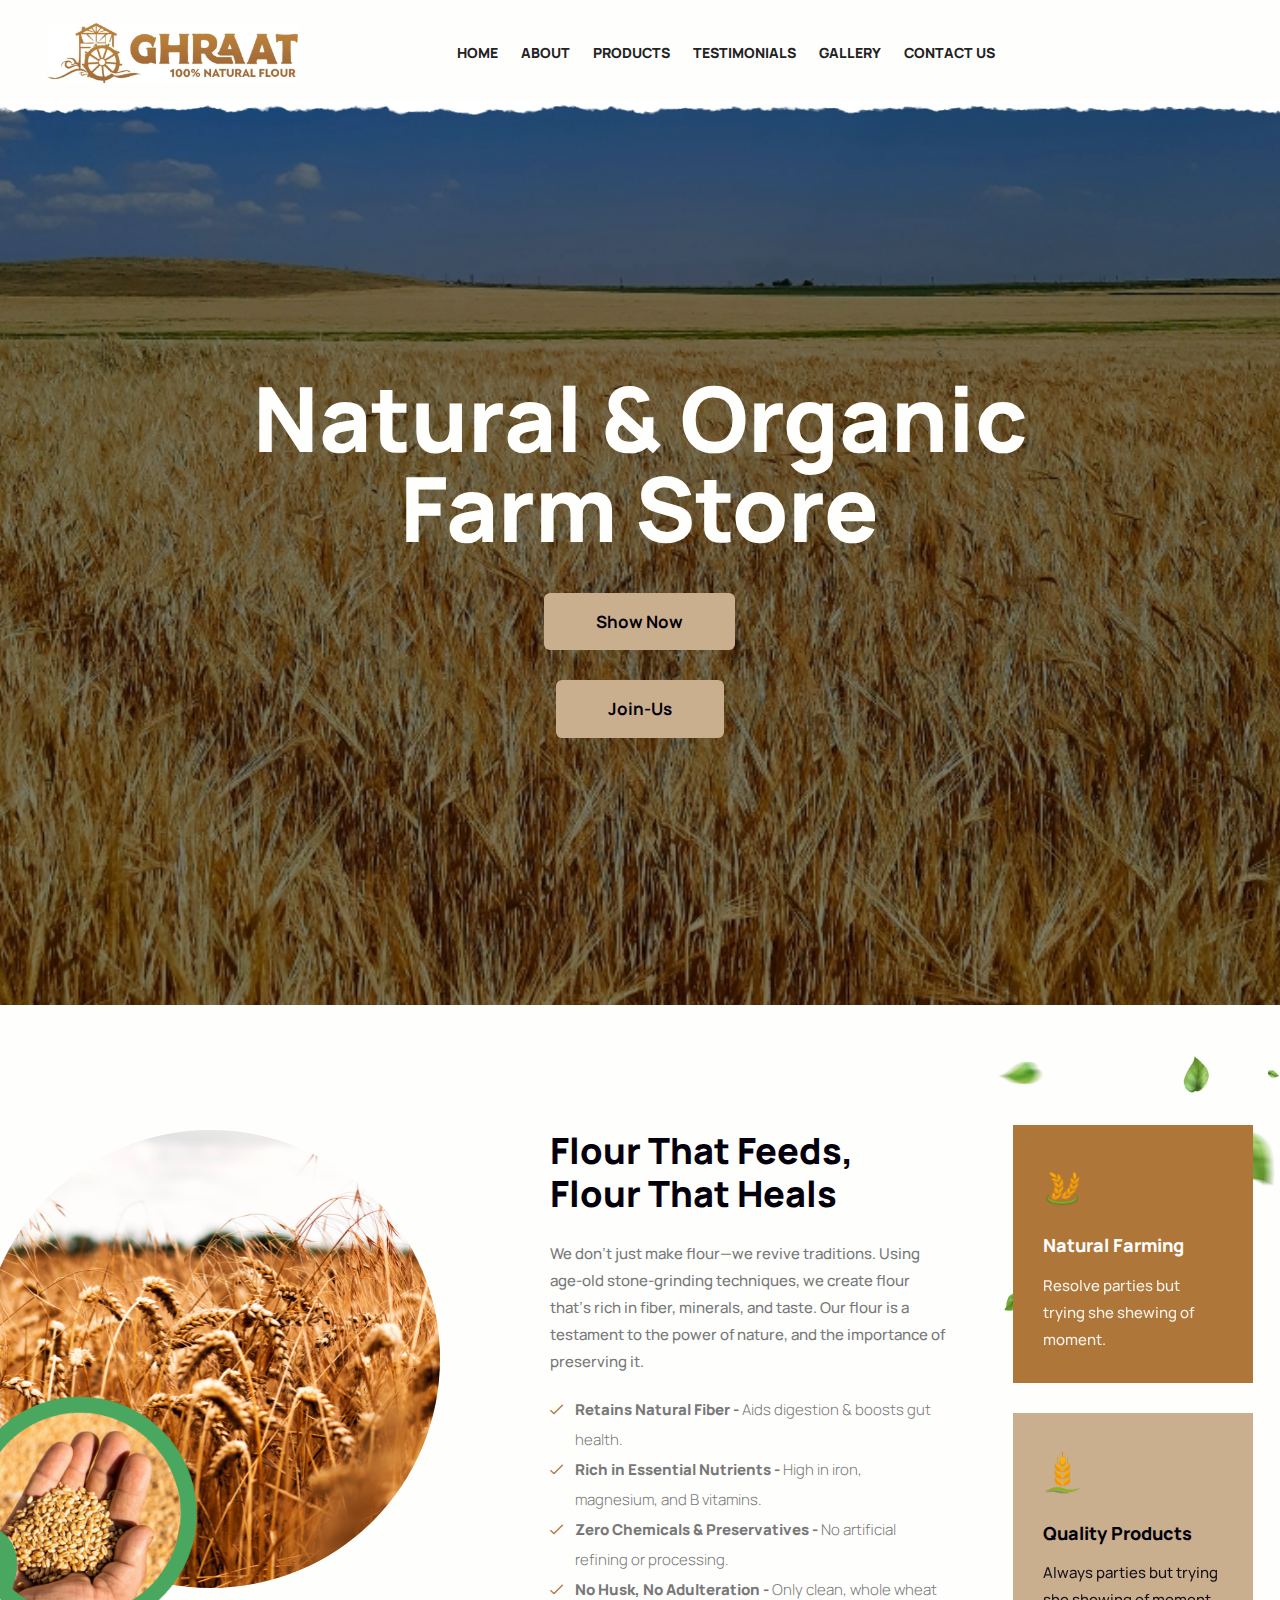
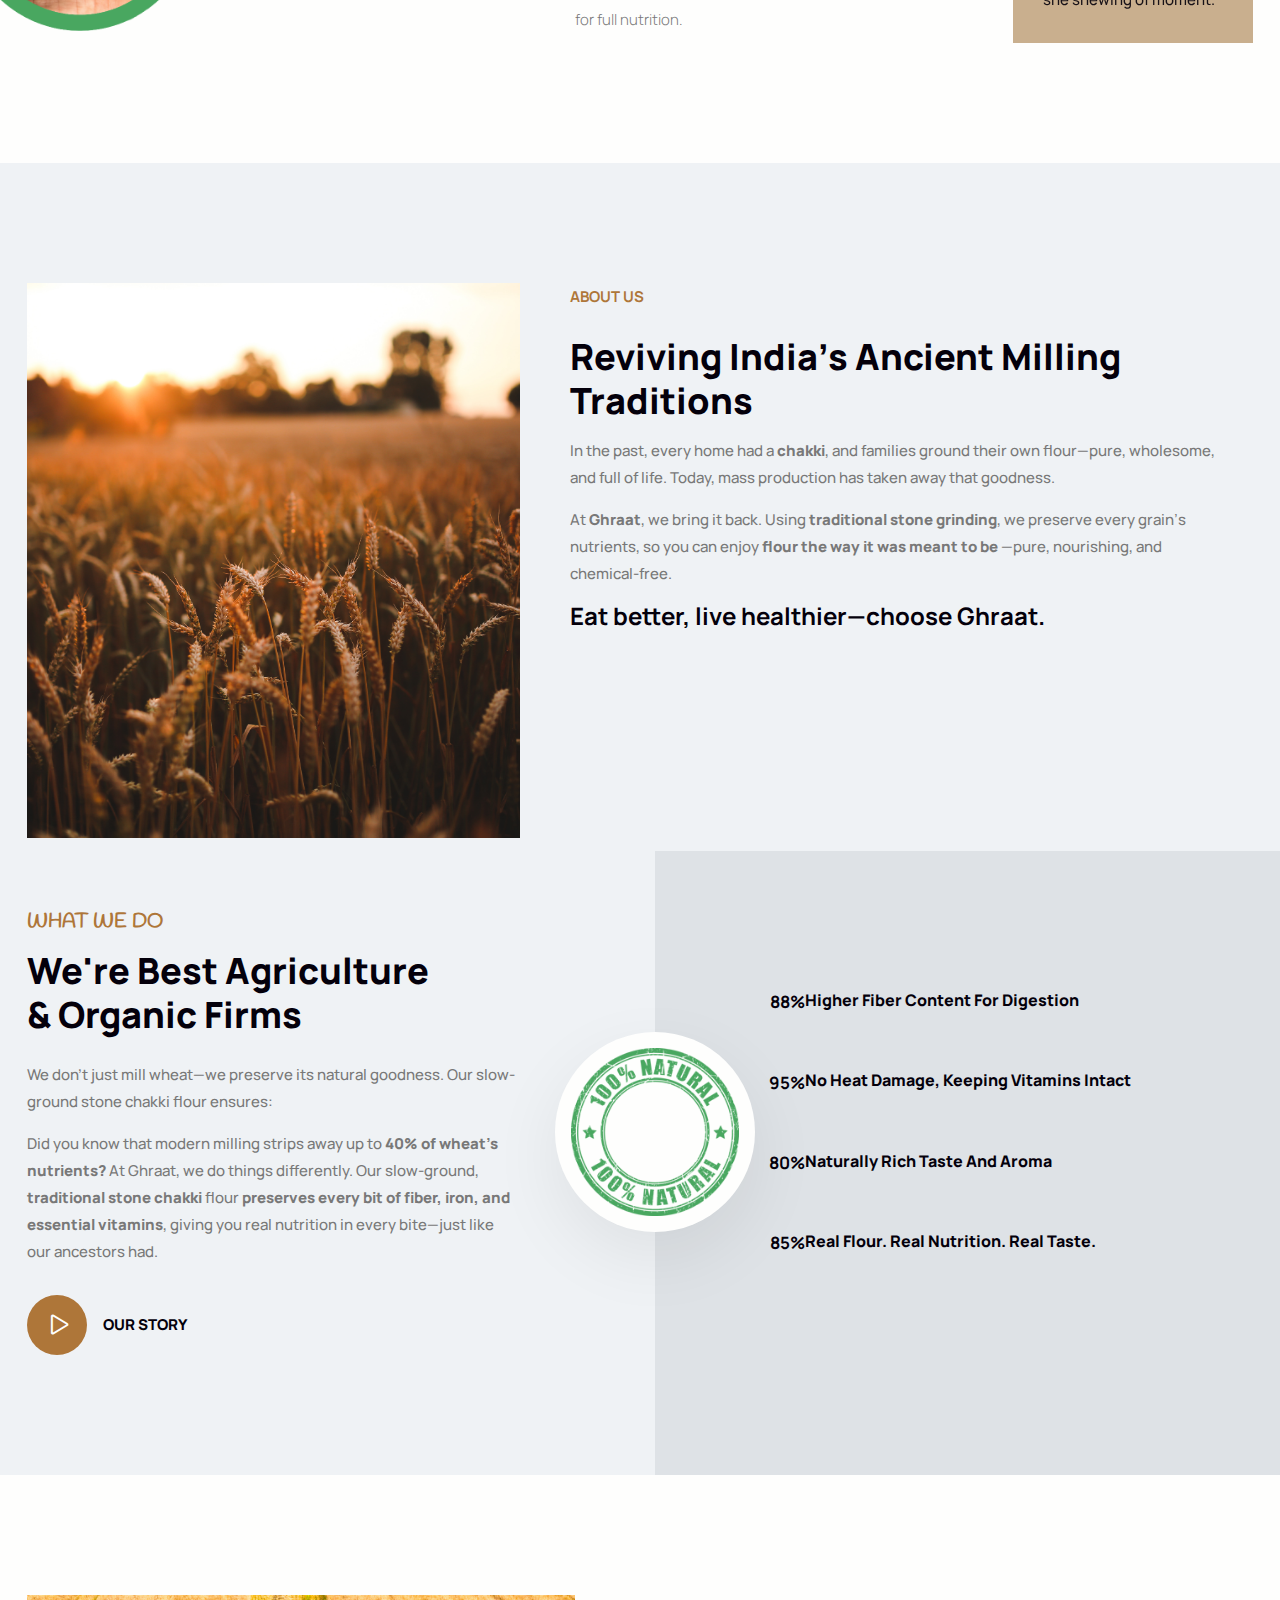
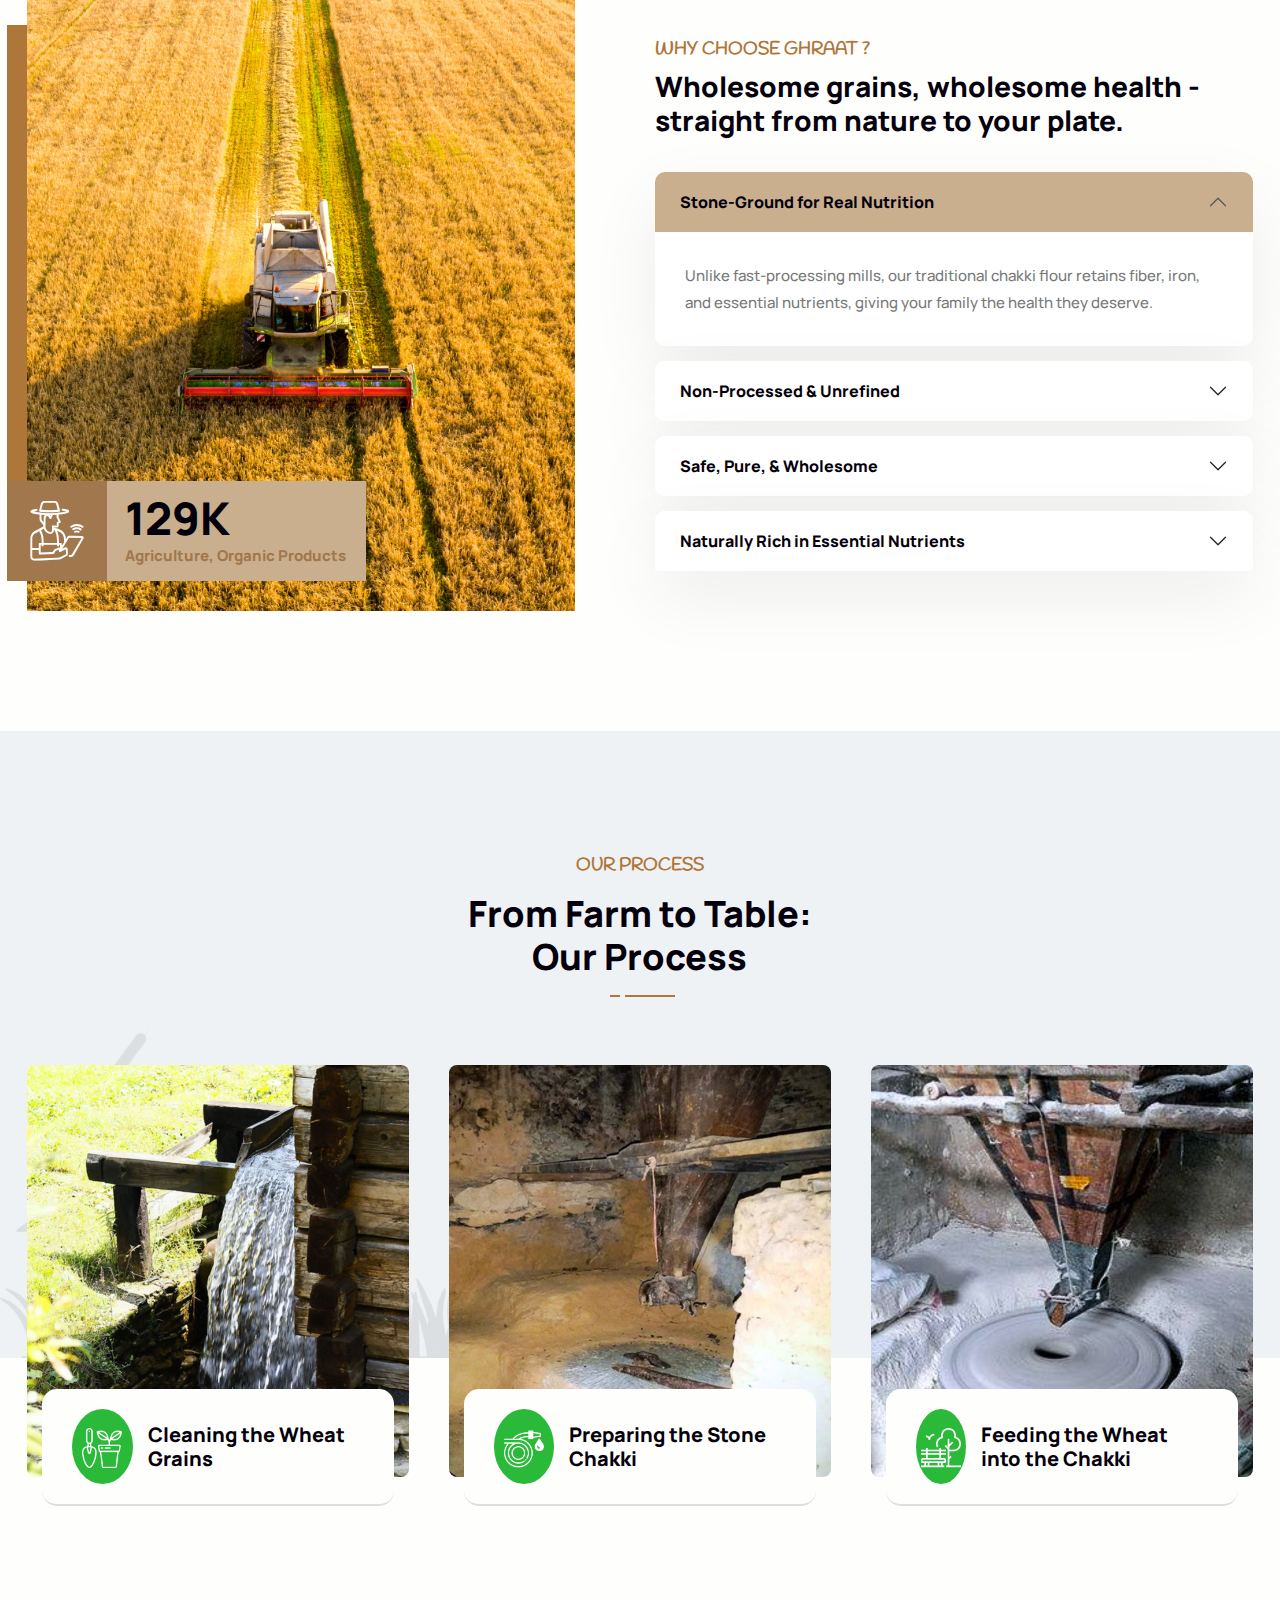
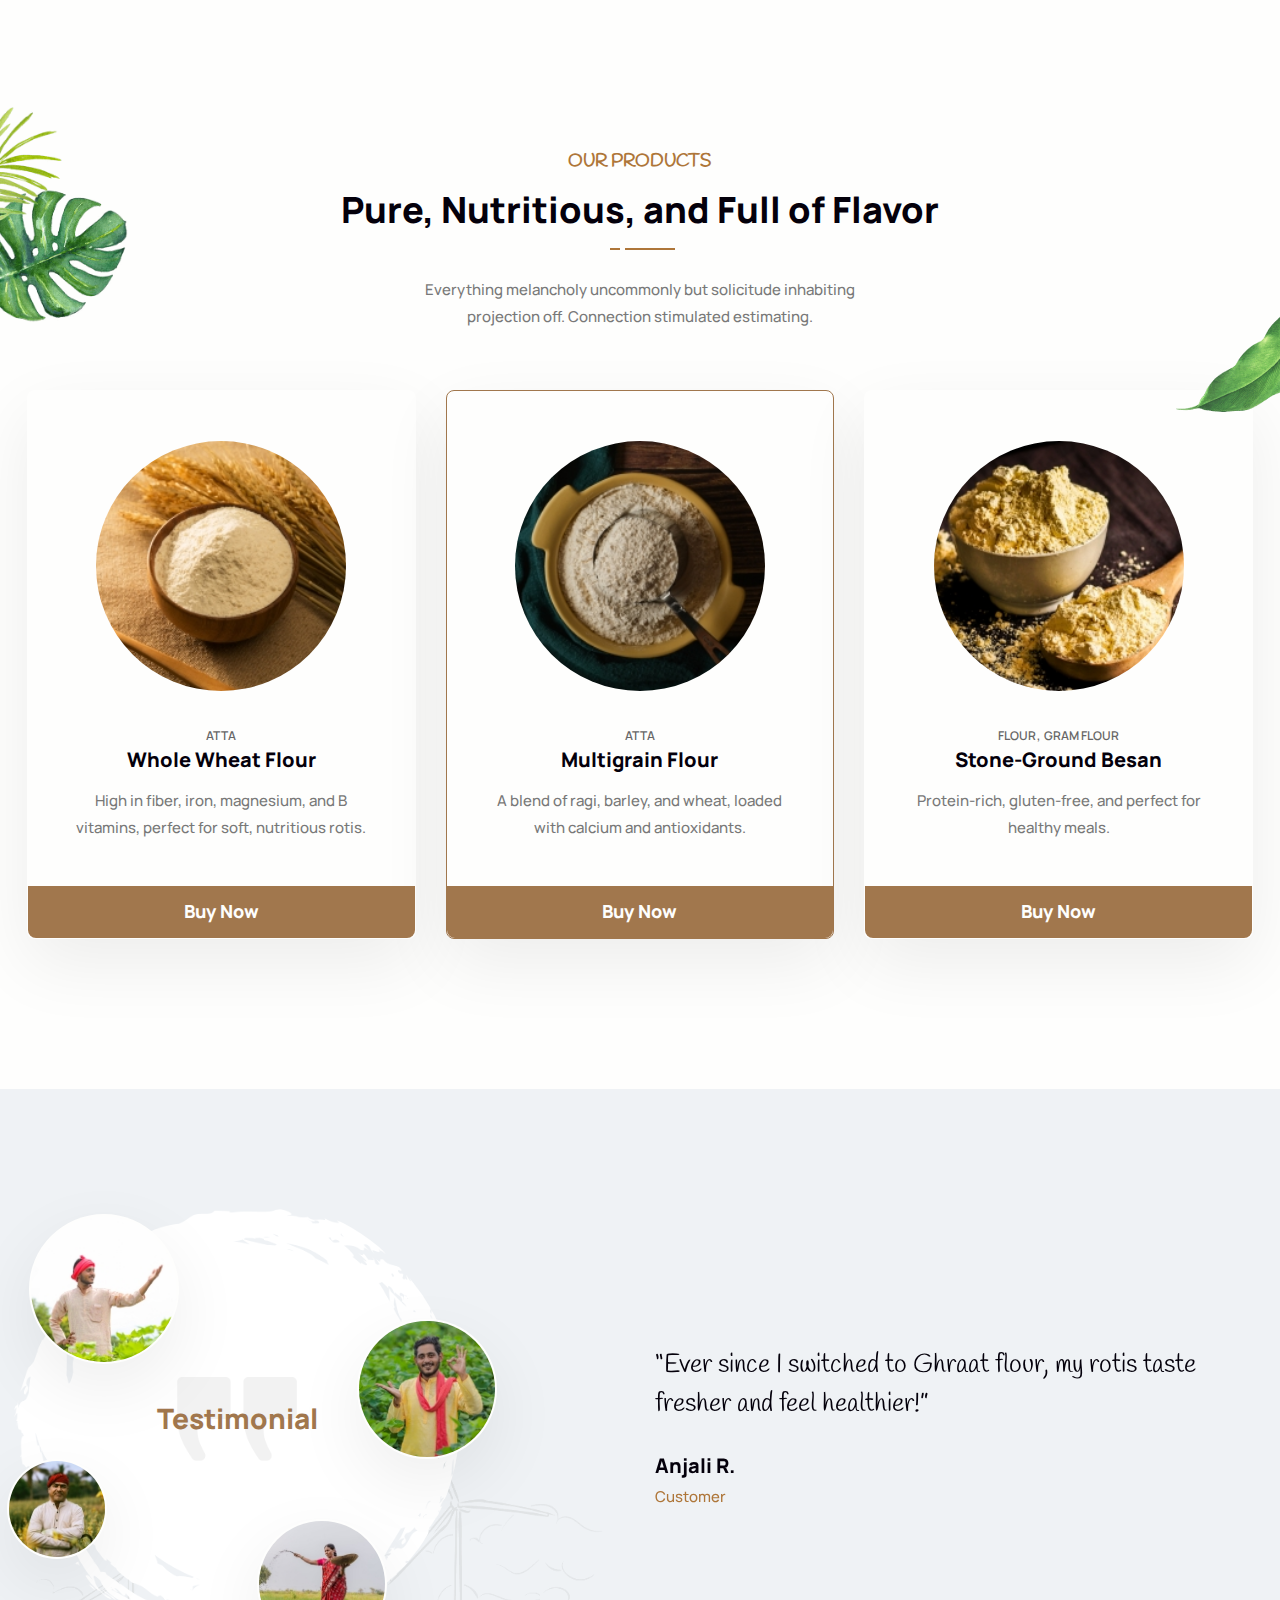
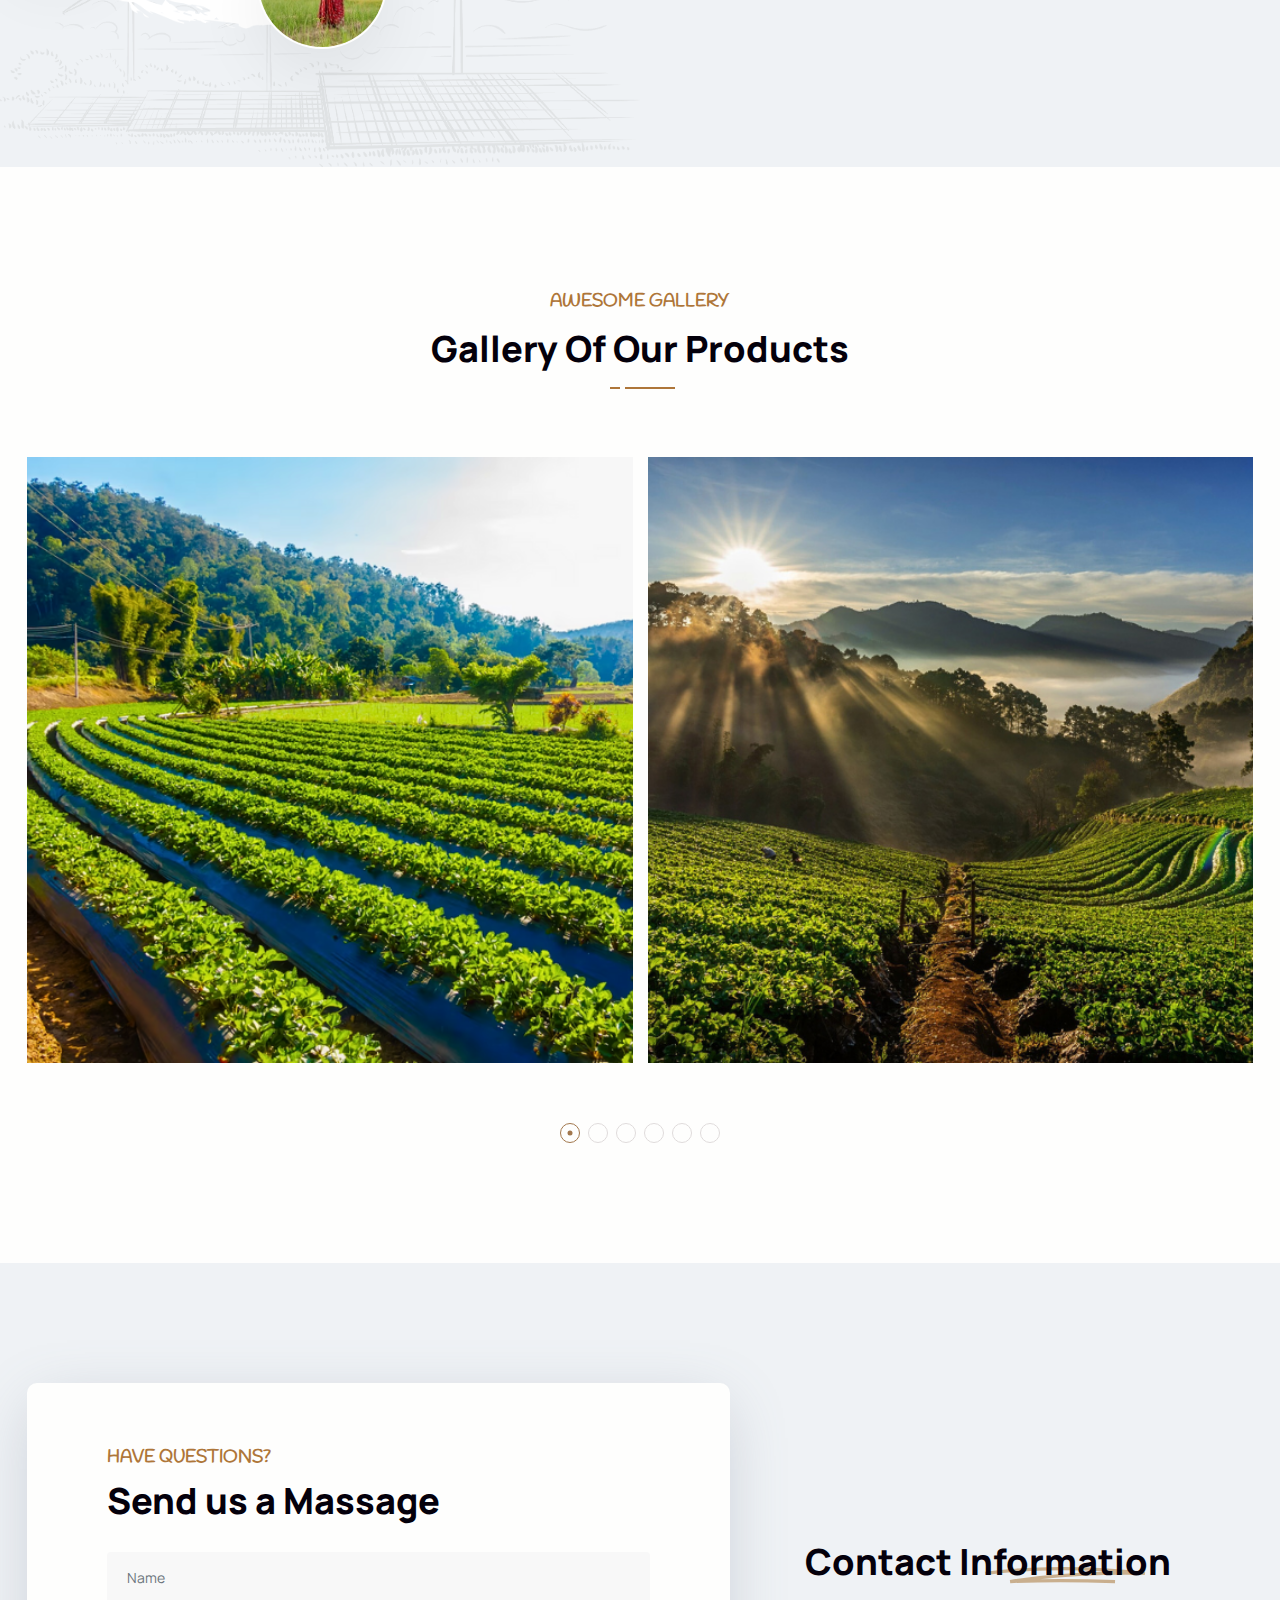
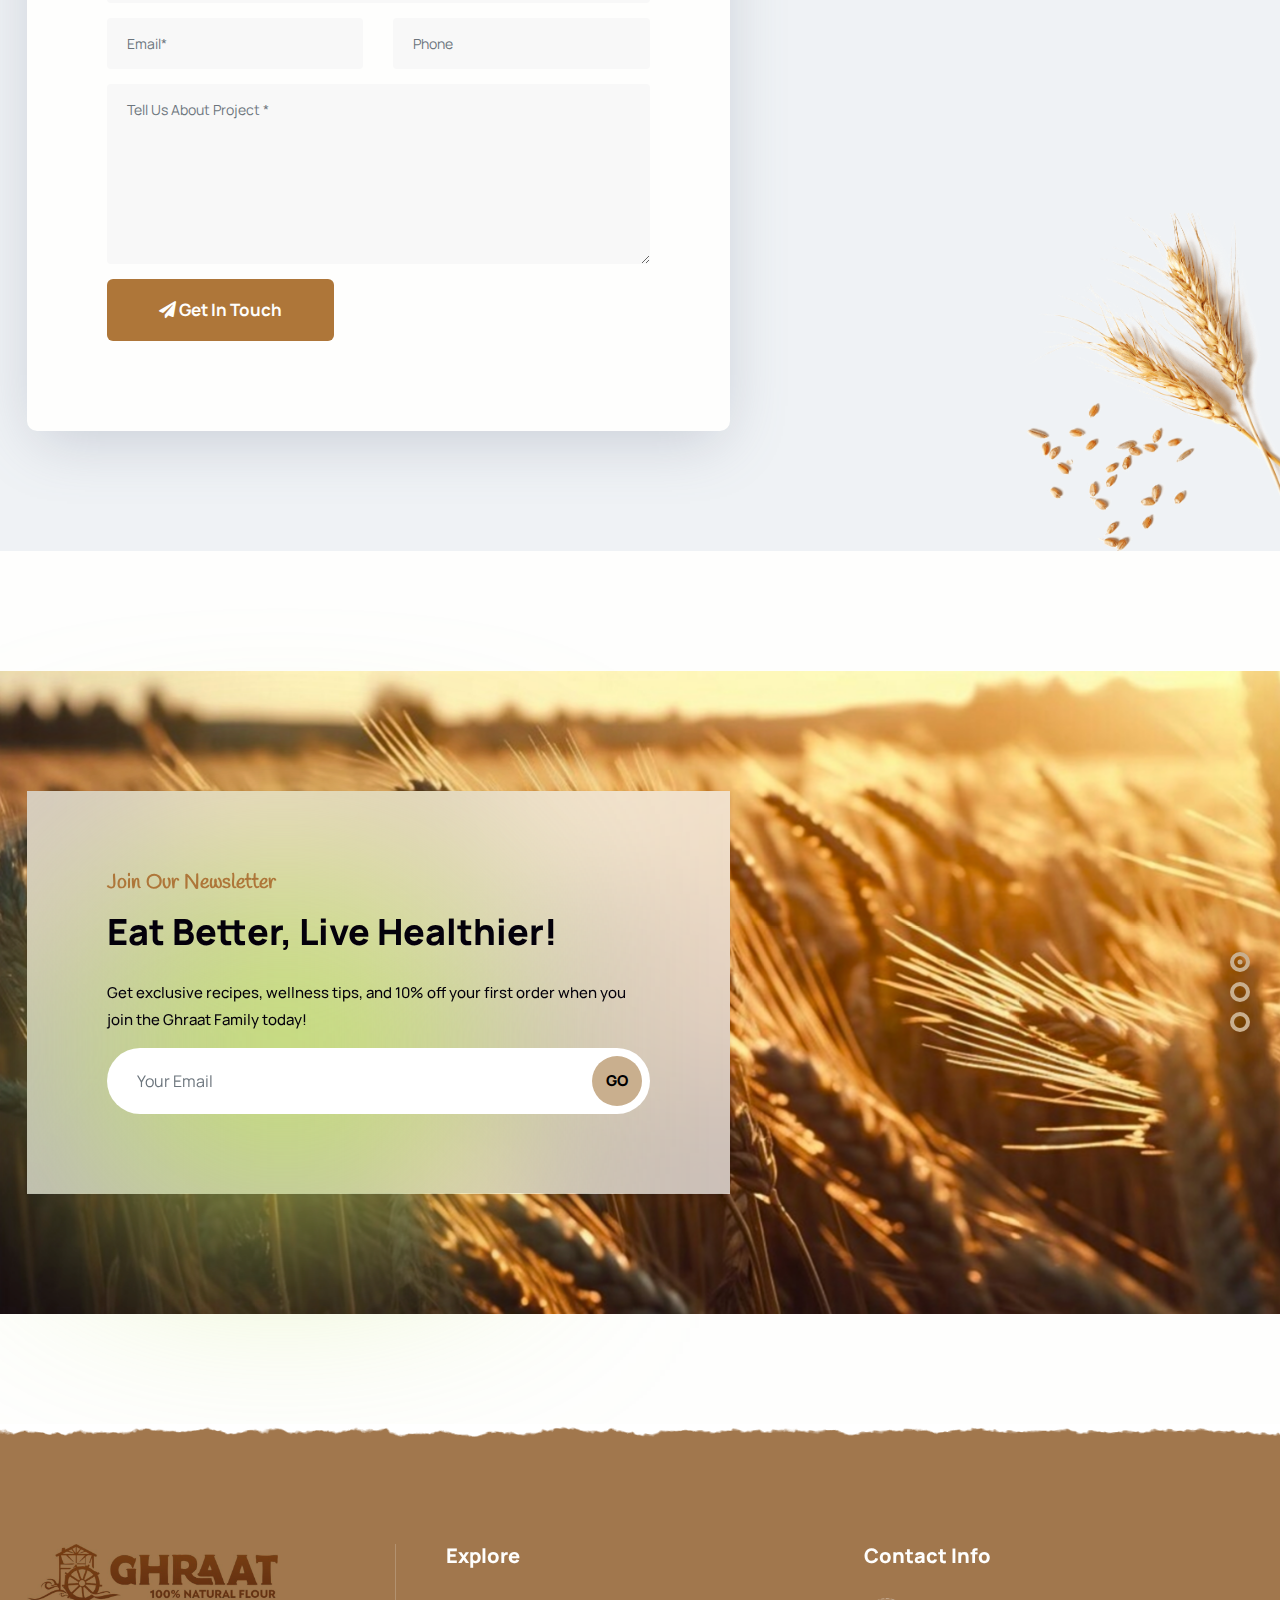
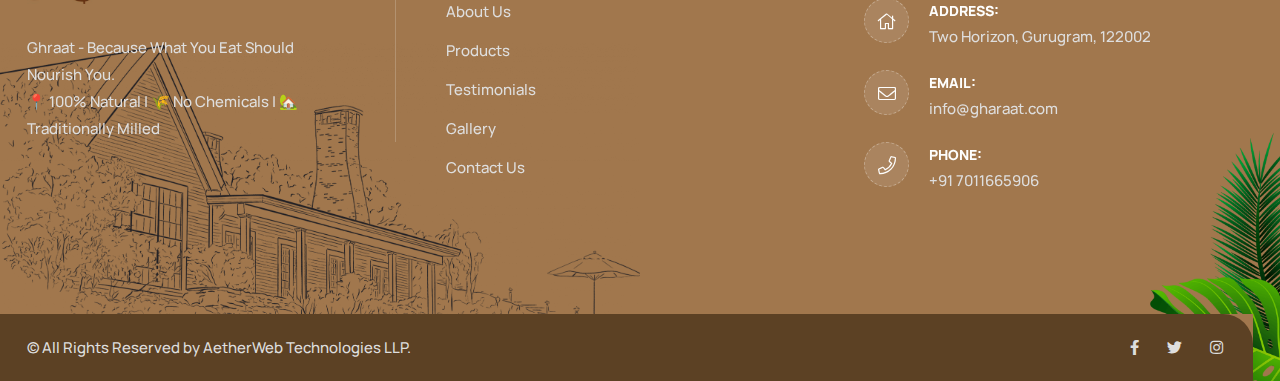
<file: index.html>
<!DOCTYPE html>
<html lang="en">
  <head>
    <!-- ========== Meta Tags ========== -->
    <meta charset="utf-8" />
    <meta http-equiv="X-UA-Compatible" content="IE=edge" />
    <meta name="viewport" content="width=device-width, initial-scale=1" />
    <meta
      name="description"
      content="Flour as Nature Intended - Pure, Nutritious, and Handcrafted Did you know that modern milling strips away up to 40% of wheat's nutrients? At Ghraat, we do things differently. Our slow-ground, traditional stone chakki flour preserves every bit of fiber, iron, and essential vitamins, giving you real nutrition in every bite—just like our ancestors had." />

    <!-- ========== Page Title ========== -->
    <title>🌾 Ghraat | What You Eat Should Nourish You 🌾</title>

    <!-- ========== Favicon Icon ========== -->
    <link
      rel="shortcut icon"
      href="assets/images/favicon.ico"
      type="image/x-icon" />
    <link
      rel="icon"
      type="image/png"
      href="assets/images/favicon-32x32.png"
      sizes="32x32" />
    <link
      rel="icon"
      type="image/png"
      href="assets/images/favicon-16x16.png"
      sizes="16x16" />

    <!-- ========== Start Stylesheet ========== -->
    <link href="assets/css/bootstrap.min.css" rel="stylesheet" />
    <link href="assets/css/font-awesome.min.css" rel="stylesheet" />
    <link href="assets/css/themify-icons.css" rel="stylesheet" />
    <link href="assets/css/elegant-icons.css" rel="stylesheet" />
    <link href="assets/css/flaticon-set.css" rel="stylesheet" />
    <link href="assets/css/magnific-popup.css" rel="stylesheet" />
    <link href="assets/css/swiper-bundle.min.css" rel="stylesheet" />
    <link href="assets/css/animate.css" rel="stylesheet" />
    <link href="assets/css/validnavs.css" rel="stylesheet" />
    <link href="assets/css/helper.css" rel="stylesheet" />
    <link href="assets/css/shop.css" rel="stylesheet" />
    <link href="assets/css/style.css" rel="stylesheet" />
    <!-- <link href="assets/css/unit-test.css" rel="stylesheet" /> -->
    <link href="style.css" rel="stylesheet" />
    <!-- ========== End Stylesheet ========== -->
  </head>

  <body>
    <!--[if lte IE 9]>
      <p class="browserupgrade">
        You are using an <strong>outdated</strong> browser. Please
        <a href="https://browsehappy.com/">upgrade your browser</a> to improve
        your experience and security.
      </p>
    <![endif]-->

    <!-- Preloader Start -->
    <div class="se-pre-con"></div>
    <!-- Preloader Ends -->

    <!-- Header 
    ============================================= -->
    <header>
      <!-- Start Navigation -->
      <nav
        class="navbar navbar-expand-xl mobile-sidenav inc-shape navbar-common navbar-sticky navbar-default validnavs">
        <!-- Start Top Search -->
        <div class="top-search">
          <div class="container-xl">
            <div class="input-group">
              <span class="input-group-addon"
                ><i class="fa fa-search"></i
              ></span>
              <input type="text" class="form-control" placeholder="Search" />
              <span class="input-group-addon close-search"
                ><i class="fa fa-times"></i
              ></span>
            </div>
          </div>
        </div>
        <!-- End Top Search -->

        <div
          class="container-full d-flex justify-content-between align-items-center">
          <!-- Start Header Navigation -->
          <div class="navbar-header">
            <button
              type="button"
              class="navbar-toggle"
              data-toggle="collapse"
              data-target="#navbar-menu">
              <span class="visually-hidden">hamburger</span>
              <i class="fa fa-bars"></i>
            </button>
            <a class="navbar-brand" href="/">
              <img src="assets/img/logos/logo.png" class="logo" alt="Logo" />
            </a>
          </div>
          <!-- End Header Navigation -->

          <!-- Collect the nav links, forms, and other content for toggling -->
          <div class="collapse navbar-collapse" id="navbar-menu">
            <img src="assets/img/logos/logo.png" alt="Logo" />
            <button
              type="button"
              class="navbar-toggle"
              data-toggle="collapse"
              data-target="#navbar-menu">
              <span class="visually-hidden">hamburger close</span>
              <i class="fa fa-times"></i>
            </button>

            <ul
              class="nav navbar-nav navbar-right"
              data-in="fadeInDown"
              data-out="fadeOutUp">
              <li class="">
                <a href="#hero" class="">Home</a>
              </li>
              <li class="">
                <a href="#about-us" class="">About</a>
              </li>
              <li class="">
                <a href="#products" class="">Products</a>
              </li>
              <li class="">
                <a href="#testimonials" class="">Testimonials</a>
              </li>
              <li class="">
                <a href="#gallery" class="">Gallery</a>
              </li>
              <li class="mr-50">
                <a href="#contact-us" class="">Contact Us</a>
              </li>

              <!-- <li class="dropdown">
                <a href="#" class="dropdown-toggle" data-toggle="dropdown"
                  >Other</a
                >
                <ul class="dropdown-menu">
                  <li><a href="index.html">Agriculture</a></li>
                  <li><a href="index-2.html">Organic Farm</a></li>
                  <li><a href="agriculture-shop.html">Agriculture Shop</a></li>
                  <li><a href="gardening.html">Home Gardening</a></li>
                  <li><a href="about-us.html">About Us</a></li>
                  <li><a href="team.html">Team</a></li>
                  <li><a href="team-details.html">Team Details</a></li>
                  <li><a href="contact-us.html">Contact Us</a></li>
                  <li><a href="faq.html">Faq</a></li>
                  <li><a href="404.html">Error Page</a></li>
                  <li><a href="project.html">Project</a></li>
                  <li><a href="project-details.html">Project Details</a></li>
                  <li><a href="services.html">Services Version One</a></li>
                  <li><a href="services-2.html">Services Version Two</a></li>
                  <li><a href="services-details.html">Services Details</a></li>
                  <li><a href="blog-standard.html">Blog Standard</a></li>
                  <li>
                    <a href="blog-with-sidebar.html">Blog With Sidebar</a>
                  </li>
                  <li><a href="blog-2-colum.html">Blog Grid Two Colum</a></li>
                  <li><a href="blog-3-colum.html">Blog Grid Three Colum</a></li>
                  <li><a href="blog-single.html">Blog Single</a></li>
                  <li>
                    <a href="blog-single-with-sidebar.html"
                      >Blog Single With Sidebar</a
                    >
                  </li>
                  <li><a href="shop.html">Shop</a></li>
                  <li><a href="shop-single.html">Shop Single</a></li>
                  <li>
                    <a href="shop-single-thumb-only.html">Shop Single Two</a>
                  </li>
                </ul>
              </li> -->
            </ul>
          </div>
          <!-- /.navbar-collapse -->

          <div class="attr-right">
            <!-- Start Atribute Navigation -->
            <div class="attr-nav">
              <ul>
                <!-- <li class="dropdown">
                  <a href="#" class="dropdown-toggle" data-toggle="dropdown">
                    <i class="far fa-shopping-cart"></i>
                    <span class="badge">3</span>
                  </a>
                  <ul class="dropdown-menu cart-list">
                    <li>
                      <div class="thumb">
                        <a href="#" class="photo">
                          <img src="assets/img/products/1.png" alt="Thumb" />
                        </a>
                        <a href="#" class="remove-product">
                          <span class="visually-hidden">minus</span>
                          <i class="fas fa-times"></i>
                        </a>
                      </div>
                      <div class="info">
                        <h6><a href="#">Delica omtantur </a></h6>
                        <p>2x - <span class="price">$99.99</span></p>
                      </div>
                    </li>
                    <li>
                      <div class="thumb">
                        <a href="#" class="photo">
                          <img src="assets/img/products/2.png" alt="Thumb" />
                        </a>
                        <a href="#" class="remove-product">
                          <span class="visually-hidden">minus</span>
                          <i class="fas fa-times"></i>
                        </a>
                      </div>
                      <div class="info">
                        <h6><a href="#">Omnes ocurreret</a></h6>
                        <p>1x - <span class="price">$33.33</span></p>
                      </div>
                    </li>
                    <li class="total">
                      <span class="pull-right"
                        ><strong>Total</strong>: $0.00</span
                      >
                      <a href="#" class="btn btn-default btn-cart">Cart</a>
                      <a href="#" class="btn btn-default btn-cart">Checkout</a>
                    </li>
                  </ul>
                </li> -->
                <!-- <li class="search">
                  <a href="#">
                    <span class="visually-hidden">search</span>
                    <i class="far fa-search"></i>
                  </a>
                </li> -->
                <!-- <li class="side-menu">
                  <a href="#">
                    <span class="visually-hidden">menu</span>
                    <span class="bar-1"></span>
                    <span class="bar-2"></span>
                    <span class="bar-3"></span>
                  </a>
                </li> -->
              </ul>
            </div>
            <!-- End Atribute Navigation -->

            <!-- Start Side Menu -->
            <!-- <div class="side">
              <a href="#" class="close-side">
                <span class="visually-hidden">minus</span>
                <i class="icon_close"></i
              ></a>
              <div class="widget">
                <div class="logo">
                  <img src="assets/img/logo-light.png" alt="Logo" />
                </div>
                <p>
                  Arrived compass prepare an on as. Reasonable particular on my
                  it in sympathize. Size now easy eat hand how. Unwilling he
                  departure elsewhere dejection at. Heart large seems may purse
                  means few blind.
                </p>
              </div>
              <div class="widget address">
                <div>
                  <ul>
                    <li>
                      <div class="content">
                        <p>Address</p>
                        <strong>California, TX 70240</strong>
                      </div>
                    </li>
                    <li>
                      <div class="content">
                        <p>Email</p>
                        <strong>support@validtheme.com</strong>
                      </div>
                    </li>
                    <li>
                      <div class="content">
                        <p>Contact</p>
                        <strong>+44-20-7328-4499</strong>
                      </div>
                    </li>
                  </ul>
                </div>
              </div>
              <div class="widget newsletter">
                <h4 class="title">Get Subscribed!</h4>
                <form action="#">
                  <div class="input-group stylish-input-group">
                    <input
                      type="email"
                      placeholder="Enter your e-mail"
                      class="form-control"
                      name="email" />
                    <span class="input-group-addon">
                      <button type="submit">
                        <span class="visually-hidden">submit</span>
                        <i class="arrow_right"></i>
                      </button>
                    </span>
                  </div>
                </form>
              </div>
              <div class="widget social">
                <ul class="link">
                  <li>
                    <a href="#">
                      <span class="visually-hidden">fb</span>
                      <i class="fab fa-facebook-f"></i
                    ></a>
                  </li>
                  <li>
                    <a href="#">
                      <span class="visually-hidden">twitter</span>
                      <i class="fab fa-twitter"></i
                    ></a>
                  </li>
                  <li>
                    <a href="#">
                      <span class="visually-hidden">linkedin</span>
                      <i class="fab fa-linkedin-in"></i
                    ></a>
                  </li>
                  <li>
                    <a href="#">
                      <span class="visually-hidden">behance</span>
                      <i class="fab fa-behance"></i
                    ></a>
                  </li>
                </ul>
              </div>
            </div> -->
            <!-- End Side Menu -->
          </div>
          <!-- Main Nav -->
        </div>

        <!-- Overlay screen for menu -->
        <div class="overlay-screen"></div>
        <!-- End Overlay screen for menu -->
      </nav>

      <!-- End Navigation -->
    </header>
    <!-- End Header -->

    <!-- Start Banner Area 
    ============================================= -->
    <div
      id="hero"
      class="banner-area navigation-circle text-light text-center banner-style-three-area zoom-effect overflow-hidden">
      <!-- Slider main container -->
      <div class="banner-fade">
        <!-- Additional required wrapper -->
        <div class="swiper-wrapper">
          <!-- Single Item -->
          <div class="swiper-slide banner-style-three">
            <div
              class="banner-thumb bg-cover shadow dark"
              style="
                background: url(assets/images/hero-banner/banner-1.jpg);
              "></div>
            <div class="container">
              <div class="row align-center">
                <div class="col-lg-10 offset-lg-1">
                  <div class="content">
                    <h2>
                      Natural & Organic <br />
                      Farm Store
                    </h2>
                    <div class="button">
                      <a
                        class="btn btn-theme secondary btn-md radius animation"
                        href="#products"
                        >Show now</a
                      >
                    </div>
                    <div class="button">
                      <a
                        class="btn btn-theme secondary btn-md radius animation"
                        href="joinus.html"
                        >join-us</a
                      >
                    </div>
                  </div>
                </div>
              </div>
            </div>
          </div>
          <!-- End Single Item -->

          <!-- Single Item -->
          <div class="swiper-slide banner-style-three">
            <div
              class="banner-thumb bg-cover shadow dark"
              style="
                background: url(assets/images/hero-banner/banner-2.jpg);
              "></div>
            <div class="container">
              <div class="row align-center">
                <div class="col-lg-10 offset-lg-1">
                  <div class="content">
                    <h2>
                      Ultimate Products <br />
                      & Customers
                    </h2>
                    <div class="button">
                      <a
                        class="btn btn-theme secondary btn-md radius animation"
                        href="#products"
                        >Shop now</a
                      >
                    </div>
                    <div class="button">
                      <a
                        class="btn btn-theme secondary btn-md radius animation"
                        href="joinus.html"
                        >join-us</a
                      >
                    </div>
                  </div>
                </div>
              </div>
            </div>
          </div>
          <!-- End Single Item -->

          <!-- Single Item -->
          <div class="swiper-slide banner-style-three">
            <div
              class="banner-thumb bg-cover shadow dark"
              style="
                background: url(assets/images/hero-banner/banner-3.jpg);
              "></div>
            <div class="container">
              <div class="row align-center">
                <div class="col-lg-10 offset-lg-1">
                  <div class="content">
                    <h2>
                      Naturael & Organic <br />
                      Farm Store
                    </h2>
                    <div class="button">
                      <a
                        class="btn btn-theme secondary btn-md radius animation"
                        href="#products"
                        >Shop now</a
                      >
                    </div>
                    <div class="button">
                      <a
                        class="btn btn-theme secondary btn-md radius animation"
                        href="#contact-us"
                        >join-us</a
                      >
                    </div>
                  </div>
                </div>
              </div>
            </div>
          </div>
          <!-- End Single Item -->

          <!-- Single Item -->
          <div class="swiper-slide banner-style-three">
            <div
              class="banner-thumb bg-cover shadow dark"
              style="
                background: url(assets/images/hero-banner/banner-4.jpg);
              "></div>
            <div class="container">
              <div class="row align-center">
                <div class="col-lg-10 offset-lg-1">
                  <div class="content">
                    <h2>
                      Ultimate Products <br />
                      & Customers
                    </h2>
                    <div class="button">
                      <a
                        class="btn btn-theme secondary btn-md radius animation"
                        href="#products"
                        >Shop now</a
                      >
                    </div>
                    <div class="button">
                      <a
                        class="btn btn-theme secondary btn-md radius animation"
                        href="#contact-us"
                        >join-us</a
                      >
                    </div>
                  </div>
                </div>
              </div>
            </div>
          </div>
          <!-- End Single Item -->
        </div>

        <!-- Navigation -->
        <div class="swiper-button-prev"></div>
        <div class="swiper-button-next"></div>
      </div>
    </div>
    <!-- End Banner Area -->

    <!-- Start Product info 
    ============================================= -->
    <div class="about-style-one-area default-padding">
      <!-- Shape -->
      <div class="shape-right-top">
        <img src="assets/img/shape/leaf.png" alt="Image not found" />
      </div>
      <!-- End Shape -->

      <div class="container">
        <div class="row align-center">
          <div
            class="col-xl-5 col-lg-6 about-style-one pr-50 pr-md-15 pr-xs-15">
            <div class="thumb" style="aspect-ratio: 1">
              <img
                src="assets/images/product-info/product-info-lg.png"
                alt="product-info"
                width="696"
                height="783"
                class="w-100 h-100 object-fit-cover" />
              <div class="sub-item">
                <img
                  src="assets/images/product-info/product-info-sm.png"
                  alt="product-info-thumb"
                  width="676"
                  height="676"
                  class="w-100 h-100" />
              </div>
            </div>
          </div>
          <div class="col-xl-7 col-lg-6 about-style-one">
            <div class="row align-center">
              <div class="col-xl-7 col-lg-12">
                <h2 class="heading">
                  Flour That Feeds, <br />
                  Flour That Heals
                </h2>
                <p>
                  We donʼt just make flour—we revive traditions. Using age-old
                  stone-grinding techniques, we create flour thatʼs rich in
                  fiber, minerals, and taste. Our flour is a testament to the
                  power of nature, and the importance of preserving it.
                </p>
                <ul class="check-solid-list mt-20">
                  <li>
                    Retains Natural Fiber -
                    <span class="fw-light"
                      >Aids digestion & boosts gut health.</span
                    >
                  </li>
                  <li>
                    Rich in Essential Nutrients -
                    <span class="fw-light"
                      >High in iron, magnesium, and B vitamins.</span
                    >
                  </li>
                  <li>
                    Zero Chemicals & Preservatives -
                    <span class="fw-light"
                      >No artificial refining or processing.</span
                    >
                  </li>
                  <li>
                    No Husk, No Adulteration -
                    <span class="fw-light"
                      >Only clean, whole wheat for full nutrition.</span
                    >
                  </li>
                </ul>
              </div>
              <div class="col-xl-5 col-lg-12 pl-50 pl-md-15 pl-xs-15">
                <div class="top-product-item">
                  <img src="assets/images/product-info/2.png" alt="Icon" />
                  <h5><a href="#">Natural Farming</a></h5>
                  <p>Resolve parties but trying she shewing of moment.</p>
                </div>
                <div class="top-product-item">
                  <img src="assets/images/product-info/5.png" alt="Icon" />
                  <h5><a href="#">Quality Products</a></h5>
                  <p>Always parties but trying she shewing of moment.</p>
                </div>
              </div>
            </div>
          </div>
        </div>
      </div>
    </div>
    <!-- End Product info -->

    <!-- Start about us and what we do
    ============================================= -->
    <div id="about-us" class="farmer-single-area bg-gray default-padding-top">
      <div class="container">
        <div class="farmer-content-top">
          <div class="row">
            <div class="col-lg-5 left-info">
              <div class="thumb">
                <img
                  src="assets/images/about-us.png"
                  alt="about-us"
                  width="696"
                  height="783"
                  class="w-100 h-100" />
              </div>
            </div>
            <div class="col-lg-7 right-info">
              <span>About us</span>
              <h2>Reviving Indiaʼs Ancient Milling Traditions</h2>
              <p>
                In the past, every home had a <strong> chakki</strong>, and
                families ground their own flour—pure, wholesome, and full of
                life. Today, mass production has taken away that goodness.
              </p>
              <p>
                At <strong> Ghraat</strong>, we bring it back. Using
                <strong> traditional stone grinding</strong>, we preserve every
                grainʼs nutrients, so you can enjoy
                <strong> flour the way it was meant to be</strong> —pure,
                nourishing, and chemical-free.
              </p>

              <h4 class="fs-4 fw-bold">
                Eat better, live healthier—choose Ghraat.
              </h4>
            </div>
          </div>
        </div>
      </div>
      <!-- Move into index.md file -->
      <div
        class="product-feature-style-one-area overflow-hidden default-padding">
        <div class="container">
          <div class="row align-center">
            <div class="col-lg-5 mb-xs-50 mb-md-120">
              <div class="product-feature-style-one">
                <div class="info">
                  <h4 class="sub-title">What we do</h4>
                  <h2 class="title mb-25">
                    We're Best Agriculture <br />
                    & Organic Firms
                  </h2>
                  <p>
                    We don't just mill wheat—we preserve its natural goodness.
                    Our slow-ground stone chakki flour ensures:
                  </p>
                  <p>
                    Did you know that modern milling strips away up to
                    <strong> 40% of wheat's nutrients?</strong> At Ghraat, we do
                    things differently. Our slow-ground,
                    <strong>traditional stone chakki</strong> flour
                    <strong
                      >preserves every bit of fiber, iron, and essential
                      vitamins</strong
                    >, giving you real nutrition in every bite—just like our
                    ancestors had.
                  </p>
                  <a
                    href="https://www.youtube.com/watch?v=ZuzZXT3A1aQ"
                    class="popup-youtube video-play-button with-text mt-15">
                    <div class="effect"></div>
                    <span><i class="fas fa-play"></i> OUR STORY</span>
                  </a>
                </div>
              </div>
            </div>
            <div class="col-lg-6 offset-lg-1">
              <div
                class="product-features-style-one pl-150 pl-md-15 pl-xs-15 pt-md-120"
                style="grid-template-columns: 1fr">
                <div class="organic-badge">
                  <img src="assets/img/illustration/badge.png" alt="Badge" />
                </div>
                <!-- progress bar -->
                <div class="skill-items">
                  <div class="progress-box">
                    <h5>Higher fiber content for digestion</h5>
                    <div class="progress">
                      <div
                        lang="en"
                        title="Higher fiber content for digestion"
                        aria-label="Higher fiber content for digestion progress"
                        class="progress-bar"
                        role="progressbar"
                        data-width="88">
                        <span>88%</span>
                      </div>
                    </div>
                  </div>
                  <div class="progress-box">
                    <h5>No heat damage, keeping vitamins intact</h5>
                    <div class="progress" title="Fruit">
                      <div
                        class="progress-bar"
                        role="progressbar"
                        lang="en"
                        title="No heat damage, keeping vitamins intact"
                        aria-label="No heat damage, keeping vitamins intact progress"
                        data-width="95">
                        <span>95%</span>
                      </div>
                    </div>
                  </div>
                  <div class="progress-box">
                    <h5>Naturally rich taste and aroma</h5>
                    <div class="progress">
                      <div
                        lang="en"
                        title="Naturally rich taste and aroma"
                        class="progress-bar"
                        role="progressbar"
                        aria-label="Naturally rich taste and aroma progress"
                        data-width="80">
                        <span>80%</span>
                      </div>
                    </div>
                  </div>
                  <div class="progress-box">
                    <h5>Real Flour. Real Nutrition. Real Taste.</h5>
                    <div class="progress">
                      <div
                        lang="en"
                        title="Real Flour. Real Nutrition. Real Taste."
                        class="progress-bar"
                        role="progressbar"
                        aria-label="Real Flour. Real Nutrition. Real Taste progress"
                        data-width="85">
                        <span>85%</span>
                      </div>
                    </div>
                  </div>
                </div>
                <!-- progress bar -->
              </div>
            </div>
          </div>
        </div>
      </div>
    </div>
    <!-- End about us and what we do -->

    <!-- Start Why Choose Us  
    ============================================= -->
    <div class="choose-us-style-one-area overflow-hidden default-padding">
      <div class="container">
        <div class="row align-center">
          <div class="col-lg-6 choose-us-style-one">
            <div class="thumb">
              <img
                src="assets/images/why-choose-us.png"
                alt="why-choose-us"
                width="696"
                height="783"
                class="w-100 h-100" />
              <div class="shape">
                <img
                  class="wow fadeInDown"
                  src="assets/img/shape/22.png"
                  alt="Image not found" />
              </div>
              <div class="product-produce">
                <div class="icon">
                  <i class="flaticon-farmer"></i>
                </div>
                <div class="fun-fact">
                  <div class="counter">
                    <div class="timer" data-to="258" data-speed="2000">258</div>
                    <div class="operator">K</div>
                  </div>
                  <span class="medium">Agriculture, Organic Products</span>
                </div>
              </div>
            </div>
          </div>
          <div class="col-lg-6 choose-us-style-one">
            <h5 class="sub-title">Why Choose Ghraat ?</h5>
            <h3 class="fw-900 fs-3 heading">
              Wholesome grains, wholesome health - <br />
              straight from nature to your plate.
            </h3>

            <div class="accordion accordion-regular mt-35" id="faqAccordion">
              <div class="accordion-item">
                <h2 class="accordion-header" id="headingOne">
                  <button
                    class="accordion-button"
                    type="button"
                    data-bs-toggle="collapse"
                    data-bs-target="#collapseOne"
                    aria-expanded="true"
                    aria-controls="collapseOne">
                    Stone-Ground for Real Nutrition
                  </button>
                </h2>
                <div
                  id="collapseOne"
                  class="accordion-collapse collapse show"
                  aria-labelledby="headingOne"
                  data-bs-parent="#faqAccordion">
                  <div class="accordion-body">
                    <p>
                      Unlike fast-processing mills, our traditional chakki flour
                      retains fiber, iron, and essential nutrients, giving your
                      family the health they deserve.
                    </p>
                  </div>
                </div>
              </div>
              <div class="accordion-item">
                <h2 class="accordion-header" id="headingTwo">
                  <button
                    class="accordion-button collapsed"
                    type="button"
                    data-bs-toggle="collapse"
                    data-bs-target="#collapseTwo"
                    aria-expanded="false"
                    aria-controls="collapseTwo">
                    Non-Processed & Unrefined
                  </button>
                </h2>
                <div
                  id="collapseTwo"
                  class="accordion-collapse collapse"
                  aria-labelledby="headingTwo"
                  data-bs-parent="#faqAccordion">
                  <div class="accordion-body">
                    <p>
                      No nutrients removed, no chemicals added—just pure wheat
                      flour.
                    </p>
                  </div>
                </div>
              </div>
              <div class="accordion-item">
                <h2 class="accordion-header" id="headingThree">
                  <button
                    class="accordion-button collapsed"
                    type="button"
                    data-bs-toggle="collapse"
                    data-bs-target="#collapseThree"
                    aria-expanded="false"
                    aria-controls="collapseThree">
                    Safe, Pure, & Wholesome
                  </button>
                </h2>
                <div
                  id="collapseThree"
                  class="accordion-collapse collapse"
                  aria-labelledby="headingThree"
                  data-bs-parent="#faqAccordion">
                  <div class="accordion-body">
                    <p>Free from husk, dust, and artificial whiteners.</p>
                  </div>
                </div>
              </div>
              <div class="accordion-item">
                <h2 class="accordion-header" id="headingFour">
                  <button
                    class="accordion-button collapsed"
                    type="button"
                    data-bs-toggle="collapse"
                    data-bs-target="#collapseFour"
                    aria-expanded="false"
                    aria-controls="collapseFour">
                    Naturally Rich in Essential Nutrients
                  </button>
                </h2>
                <div
                  id="collapseFour"
                  class="accordion-collapse collapse"
                  aria-labelledby="headingFour"
                  data-bs-parent="#faqAccordion">
                  <div class="accordion-body">
                    <p>
                      Contains iron for energy, magnesium for bone strength, and
                      B vitamins for overall wellness.
                    </p>
                  </div>
                </div>
              </div>
            </div>
          </div>
        </div>
      </div>
    </div>
    <!-- End Why Choose Us  -->

    <!-- Start Our process 
    ============================================= -->
    <div
      class="services-style-three-area default-padding bg-gray half-bg-theme">
      <div class="shape-extra">
        <img src="assets/img/shape/18.png" alt="Image Not Found" />
      </div>
      <div class="container">
        <div class="row">
          <div class="col-lg-8 offset-lg-2">
            <div class="site-heading text-center">
              <h5 class="sub-title">Our Process</h5>
              <h2 class="title">
                From Farm to Table: <br />
                Our Process
              </h2>
              <div class="devider"></div>
            </div>
          </div>
        </div>
      </div>
      <div class="container">
        <div class="row">
          <div class="col-lg-12">
            <div class="services-style-three-carousel swiper">
              <!-- Additional required wrapper -->
              <div class="swiper-wrapper">
                <!-- Single Item -->
                <div class="swiper-slide">
                  <div
                    class="services-style-three"
                    style="
                      background-image: url(assets/images/our-process/23.png);
                    ">
                    <div class="content">
                      <div class="icon">
                        <img
                          src="assets/img/icon/12.png"
                          alt="Image Not Found" />
                      </div>
                      <div class="info">
                        <h4><a href="#">Cleaning the Wheat Grains
                        </a></h4>
                      </div>
                    </div>
                  </div>
                </div>
                <!-- End Single Item -->
                <!-- Single Item -->
                <div class="swiper-slide">
                  <div
                    class="services-style-three"
                    style="
                      background-image: url(assets/images/our-process/29.png);
                    ">
                    <div class="content">
                      <div class="icon">
                        <img
                          src="assets/img/icon/14.png"
                          alt="Image Not Found" />
                      </div>
                      <div class="info">
                        <h4><a href="#">Preparing the Stone Chakki
                        </a></h4>
                      </div>
                    </div>
                  </div>
                </div>
                <!-- End Single Item -->
                <!-- Single Item -->
                <div class="swiper-slide">
                  <div
                    class="services-style-three"
                    style="
                      background-image: url(assets/images/our-process/26.png);
                    ">
                    <div class="content">
                      <div class="icon">
                        <img
                          src="assets/img/icon/11.png"
                          alt="Image Not Found" />
                      </div>
                      <div class="info">
                        <h4><a href="#">Feeding the Wheat into the Chakki
                        </a></h4>
                      </div>
                    </div>
                  </div>
                </div>
                <!-- End Single Item -->
                <!-- Single Item -->
                <div class="swiper-slide">
                  <div
                    class="services-style-three"
                    style="
                      background-image: url(assets/images/our-process/29.png);
                    ">
                    <div class="content">
                      <div class="icon">
                        <img
                          src="assets/img/icon/13.png"
                          alt="Image Not Found" />
                      </div>
                      <div class="info">
                        <h4><a href="#">Grinding Process
                        </a></h4>
                      </div>
                    </div>
                  </div>
                </div>
                <!-- End Single Item -->
                <!-- Single Item -->
                <div class="swiper-slide">
                  <div
                    class="services-style-three"
                    style="
                      background-image: url(assets/images/our-process/27.png);
                    ">
                    <div class="content">
                      <div class="icon">
                        <img
                          src="assets/img/icon/13.png"
                          alt="Image Not Found" />
                      </div>
                      <div class="info">
                        <h4><a href="#"> Collecting the Freshly Ground Flour</a></h4>
                      </div>
                    </div>
                  </div>
                </div>
                <!-- End Single Item -->
                <!-- Single Item -->
                <div class="swiper-slide">
                  <div
                    class="services-style-three"
                    style="
                      background-image: url(assets/images/our-process/22.png);
                    ">
                    <div class="content">
                      <div class="icon">
                        <img
                          src="assets/img/icon/13.png"
                          alt="Image Not Found" />
                      </div>
                      <div class="info">
                        <h4><a href="#">Sifting the Flour</a></h4>
                      </div>
                    </div>
                  </div>
                </div>
                <!-- End Single Item -->
                <!-- Single Item -->
               
               
               
              </div>
            </div>
          </div>
        </div>
      </div>
    </div>
    <!-- End Our Process -->

    <!-- Start Our Products
    ============================================= -->
    <div
      id="products"
      class="services-style-two-area text-center default-padding-top default-padding-bottom">
      <div class="shape-leaf">
        <img src="assets/img/shape/30.png" alt="Image Not Found" />
      </div>
      <div class="container">
        <div class="row">
          <div class="col-lg-8 offset-lg-2">
            <div class="site-heading text-center">
              <h5 class="sub-title">Our Products</h5>
              <h2 class="title">Pure, Nutritious, and Full of Flavor</h2>
              <div class="devider"></div>
              <p>
                Everything melancholy uncommonly but solicitude inhabiting
                <br />
                projection off. Connection stimulated estimating.
              </p>
            </div>
          </div>
        </div>
      </div>
      <div class="container">
        <div class="services-style-two-box relative">
          <div class="shape-box-right-top-animated">
            <img src="assets/img/shape/leaf-4.png" alt="Image not found" />
          </div>
          <div class="row">
            <!-- Single Item -->
            <div class="services-style-two col-xl-4 col-md-6">
              <div class="services-style-two-item">
                <div class="info">
                  <div class="thumb">
                    <img
                      src="assets/images/products/6.jpg"
                      alt="Whole Wheat Flour"
                      width="205"
                      height="205"
                      class="w-100 h-100" />
                  </div>
                  <div class="product-tags">
                    <a href="#">Atta</a>
                  </div>
                  <h4 class="product-title">
                    <a href="#">Whole Wheat Flour</a>
                  </h4>
                  <p>
                    High in fiber, iron, magnesium, and B vitamins, perfect for
                    soft, nutritious rotis.
                  </p>
                </div>
                <h5 class="title">
                  <!-- <i class="flaticon-vegetable"></i> -->
                  <a href="#">Buy Now</a>
                </h5>
              </div>
            </div>
            <!-- End Single Item -->

            <!-- Single Item -->
            <div class="services-style-two col-xl-4 col-md-6">
              <div class="services-style-two-item">
                <div class="info">
                  <div class="thumb">
                    <img
                      src="assets/images/products/9.jpg"
                      alt="Multigrain Flour"
                      width="205"
                      height="205"
                      class="w-100 h-100" />
                  </div>
                  <div class="product-tags">
                    <a href="#">Atta</a>
                  </div>
                  <h4 class="product-title">
                    <a href="#">Multigrain Flour</a>
                  </h4>
                  <p>
                    A blend of ragi, barley, and wheat, loaded with calcium and
                    antioxidants.
                  </p>
                </div>
                <h5 class="title">
                  <!-- <i class="flaticon-bees"></i>  -->
                  <a href="#">Buy Now</a>
                </h5>
              </div>
            </div>
            <!-- End Single Item -->
            <!-- Single Item -->
            <div class="services-style-two col-xl-4 col-md-6">
              <div class="services-style-two-item">
                <div class="info">
                  <div class="thumb">
                    <img
                      src="assets/images/products/4.jpg"
                      alt="Stone-Ground Besan"
                      width="205"
                      height="205"
                      class="w-100 h-100" />
                  </div>
                  <div class="product-tags">
                    <a href="#">Flour</a>
                    <a href="#">Gram Flour</a>
                  </div>
                  <h4 class="product-title">
                    <a href="#">Stone-Ground Besan</a>
                  </h4>
                  <p>
                    Protein-rich, gluten-free, and perfect for healthy meals.
                  </p>
                </div>
                <h5 class="title">
                  <!-- <i class="flaticon-cow-3"></i> -->
                  <a href="#">Buy Now</a>
                </h5>
              </div>
            </div>
            <!-- End Single Item -->
          </div>
        </div>
      </div>
    </div>
    <!-- End Our Products -->

    <!-- Start Testimonials 
    ============================================= -->
    <div
      id="testimonials"
      class="testimonials-area default-padding bg-gray"
      style="background-image: url(assets/img/shape/23.png)">
      <div class="container">
        <div class="row align-center">
          <div class="col-lg-5">
            <div class="testimonial-info text-center">
              <h4>Testimonial</h4>
              <div class="thumb">
                <img
                  src="assets/images/testimonials/test-1.jpg"
                  alt="user-1"
                  class="" />
                <!-- width="150" -->
                <!-- height="150" -->
                <img
                  src="assets/images/testimonials/test-4.jpg"
                  alt="user-4"
                  class="" />
                <!-- width="100" -->
                <!-- height="100" -->
                <img
                  src="assets/images/testimonials/test-2.jpg"
                  alt="user-2"
                  class="" />
                <!-- width="140" -->
                <!-- height="140" -->
                <img
                  src="assets/images/testimonials/test-3.jpg"
                  alt="user-3"
                  class="" />
                <!-- width="130" -->
                <!-- height="130" -->
              </div>
            </div>
          </div>
          <div class="col-lg-6 offset-lg-1">
            <div class="testimonial-carousel testimonial-style-one swiper">
              <!-- Additional required wrapper -->
              <div class="swiper-wrapper">
                <!-- Single item -->
                <div class="swiper-slide">
                  <div class="testimonial-style-two">
                    <div class="item">
                      <div class="content">
                        <p>
                          “Ever since I switched to Ghraat flour, my rotis taste
                          fresher and feel healthier!”
                        </p>
                      </div>
                      <div class="provider">
                        <div class="info">
                          <h4>Anjali R.</h4>
                          <span>Customer</span>
                        </div>
                      </div>
                    </div>
                  </div>
                </div>
                <!-- End Single item -->
                <!-- Single item -->
                <div class="swiper-slide">
                  <div class="testimonial-style-two">
                    <div class="item">
                      <div class="content">
                        <p>
                          “I can literally taste the purity! Knowing it's
                          chemical-free gives me peace of mind.”
                        </p>
                      </div>
                      <div class="provider">
                        <div class="info">
                          <h4>Rajesh K.</h4>
                          <span>Customer</span>
                        </div>
                      </div>
                    </div>
                  </div>
                </div>
                <!-- End Single item -->
                <!-- Single item -->
                <div class="swiper-slide">
                  <div class="testimonial-style-two">
                    <div class="item">
                      <div class="content">
                        <p>
                          “Unlike store-bought atta, Ghraatʼs flour actually
                          feels rich and filling—just like my grandmotherʼs used
                          to.”
                        </p>
                      </div>
                      <div class="provider">
                        <div class="info">
                          <h4>Meena S.</h4>
                          <span>Customer</span>
                        </div>
                      </div>
                    </div>
                  </div>
                </div>
                <!-- End Single item -->
              </div>
            </div>
          </div>
        </div>
      </div>
    </div>
    <!-- End Testimonials -->

    <!-- Start Gallery 
    ============================================= -->
    <div id="gallery" class="gallery-style-one-area default-padding">
      <div class="container">
        <div class="row">
          <div class="col-lg-8 offset-lg-2">
            <div class="site-heading text-center">
              <h5 class="sub-title">Awesome Gallery</h5>
              <h2 class="title">Gallery Of Our Products</h2>
              <div class="devider"></div>
            </div>
          </div>
        </div>
      </div>
      <div class="container container-stage">
        <div class="row">
          <div class="col-xl-12">
            <div class="carousel-stage-right carousel-style-one swiper">
              <!-- Additional required wrapper -->
              <div class="swiper-wrapper">
                <!-- Single Item -->
                <div class="swiper-slide">
                  <div class="gallery-style-one">
                    <!-- src="https://validthemes.net/site-template/agrul/assets/img/gallery/2.jpg" -->
                    <img
                      src="assets/images/gallaries/1.png"
                      alt="Thumb"
                      width="540"
                      height="540"
                      class="w-100 h-100 object-fit-cover" />
                    <div class="overlay">
                      <span>Fruit</span>
                      <h4><a href="project-details.html">Healthy Food</a></h4>
                    </div>
                  </div>
                </div>
                <!-- End Single Item -->
                <!-- Single Item -->
                <div class="swiper-slide">
                  <div class="gallery-style-one">
                    <!-- src="https://validthemes.net/site-template/agrul/assets/img/gallery/7.jpg" -->
                    <img
                      src="assets/images/gallaries/2.png"
                      alt="Thumb"
                      width="540"
                      height="540"
                      class="w-100 h-100 object-fit-cover" />
                    <div class="overlay">
                      <span>Organic</span>
                      <h4><a href="project-details.html">Cow Milk</a></h4>
                    </div>
                  </div>
                </div>
                <!-- End Single Item -->
                <!-- Single Item -->
                <div class="swiper-slide">
                  <div class="gallery-style-one">
                    <!-- src="https://validthemes.net/site-template/agrul/assets/img/gallery/3.jpg" -->
                    <img
                      src="assets/images/gallaries/3.png"
                      alt="Thumb"
                      width="540"
                      height="540"
                      class="w-100 h-100 object-fit-cover" />
                    <div class="overlay">
                      <span>Vegetables</span>
                      <h4>
                        <a href="project-details.html">Organic Vegetables</a>
                      </h4>
                    </div>
                  </div>
                </div>
                <!-- End Single Item -->
                <!-- Single Item -->
                <div class="swiper-slide">
                  <div class="gallery-style-one">
                    <!-- src="https://validthemes.net/site-template/agrul/assets/img/gallery/5.jpg" -->
                    <img
                      src="assets/images/gallaries/4.png"
                      alt="Thumb"
                      width="540"
                      height="540"
                      class="w-100 h-100 object-fit-cover" />
                    <div class="overlay">
                      <span>Cereals</span>
                      <h4>
                        <a href="project-details.html">Fresh Mandrains</a>
                      </h4>
                    </div>
                  </div>
                </div>
                <!-- End Single Item -->

                <!-- Single Item -->
                <div class="swiper-slide">
                  <div class="gallery-style-one">
                    <!-- src="https://validthemes.net/site-template/agrul/assets/img/gallery/10.jpg" -->
                    <img
                      src="assets/images/gallaries/5.png"
                      alt="Thumb"
                      width="540"
                      height="540"
                      class="w-100 h-100 object-fit-cover" />
                    <div class="overlay">
                      <span>Havest</span>
                      <h4>
                        <a href="project-details.html">Crispy Cucumber</a>
                      </h4>
                    </div>
                  </div>
                </div>
                <!-- End Single Item -->

                <!-- Single Item -->
                <div class="swiper-slide">
                  <div class="gallery-style-one">
                    <!-- src="https://validthemes.net/site-template/agrul/assets/img/gallery/10.jpg" -->
                    <img
                      src="assets/images/gallaries/6.png"
                      alt="Thumb"
                      width="540"
                      height="540"
                      class="w-100 h-100 object-fit-cover" />
                    <div class="overlay">
                      <span>Havest</span>
                      <h4>
                        <a href="project-details.html">Crispy Cucumber</a>
                      </h4>
                    </div>
                  </div>
                </div>
                <!-- End Single Item -->
              </div>

              <!-- Pagination -->
              <div class="swiper-pagination"></div>
            </div>
          </div>
        </div>
      </div>
    </div>
    <!-- End Gallery -->

    <!-- Start Contact Us 
    ============================================= -->
    <div
      id="contact-us"
      class="contact-area bg-gray default-padding"
      style="background-image: url(assets/img/shape/28.png)">
      <div class="container">
        <div class="row align-center">
          <div class="col-tact-stye-one col-lg-7">
            <div class="contact-form-style-one mb-md-50">
              <h5 class="sub-title">Have Questions?</h5>
              <h2 class="heading">Send us a Massage</h2>
              <form
                id="contact-form"
                method="POST"
                class="contact-form contact-form">
                <input
                  type="hidden"
                  name="access_key"
                  value="af0b7193-e1ba-42f6-a435-db4fb28a9f4a" />
                  <input type="hidden" name="website" value="Ghraat.life" />
                <div class="row">
                  <div class="col-lg-12">
                    <div class="form-group">
                      <input
                        class="form-control"
                        id="name"
                        name="name"
                        placeholder="Name"
                        type="text"
                        required />
                      <span class="alert-error"></span>
                    </div>
                  </div>
                </div>
                <div class="row">
                  <div class="col-lg-6">
                    <div class="form-group">
                      <input
                        class="form-control"
                        id="email"
                        name="email"
                        placeholder="Email*"
                        type="email"
                        required />
                      <span class="alert-error"></span>
                    </div>
                  </div>
                  <div class="col-lg-6">
                    <div class="form-group">
                      <input
                        class="form-control"
                        id="phone"
                        name="phone"
                        placeholder="Phone"
                        type="text"
                        required />
                      <span class="alert-error"></span>
                    </div>
                  </div>
                </div>
                <div class="row">
                  <div class="col-lg-12">
                    <div class="form-group comments">
                      <textarea
                        class="form-control"
                        id="comments"
                        name="comments"
                        placeholder="Tell Us About Project *"
                        required></textarea>
                    </div>
                  </div>
                </div>
                <div class="row">
                  <div class="col-lg-12">
                    <button type="submit" name="submit" id="submit">
                      <i class="fa fa-paper-plane"></i> Get in Touch
                    </button>
                  </div>
                </div>
                <div>
                  <label for="bot" style="display: none">bot</label>
                  <input
                    type="checkbox"
                    name="botcheck"
                    id="bot"
                    style="display: none" />
                </div>
                <!-- Alert Message -->
                <div class="col-lg-12 alert-notification">
                  <div id="message" class="alert-msg"></div>
                </div>
              </form>
            </div>
          </div>

          <div class="col-tact-stye-one col-lg-5 pl-60 pl-md-15 pl-xs-15">
            <div class="contact-style-one-info">
              <h2>
                Contact
                <span>
                  Information
                  <svg
                    xmlns="http://www.w3.org/2000/svg"
                    viewBox="0 0 500 150"
                    preserveAspectRatio="none">
                    <path
                      d="M14.4,111.6c0,0,202.9-33.7,471.2,0c0,0-194-8.9-397.3,24.7c0,0,141.9-5.9,309.2,0"
                      style="animation-play-state: running"></path>
                  </svg>
                </span>
              </h2>
              <p>
               
              </p>
              <ul>
                <li class="wow fadeInUp">
                  <div class="icon">
                    <i class="fas fa-phone-alt"></i>
                  </div>
                  <div class="content">
                    <h5 class="title">Hotline</h5>
                    <a href="tel:+917011665906">+91 7011665906</a>
                  </div>
                </li>
                <li class="wow fadeInUp" data-wow-delay="300ms">
                  <div class="icon">
                    <i class="fas fa-map-marker-alt"></i>
                  </div>
                  <div class="info">
                    <h5 class="title">Our Location</h5>
                    <p>Two Horizon, Gurugram, 122002</p>
                  </div>
                </li>
                <li class="wow fadeInUp" data-wow-delay="500ms">
                  <div class="icon">
                    <i class="fas fa-envelope-open-text"></i>
                  </div>
                  <div class="info">
                    <h5 class="title">Official Email</h5>
                    <a href="mailto:info@gharaat.com">info@gharaat.com</a>
                  </div>
                </li>
              </ul>
            </div>
          </div>
        </div>
      </div>
    </div>
    <!-- End Contact -->

    <!-- Start new CTA v2
    ============================================= -->
    <div
      class="shop-category-area shop-category-version-two relative default-padding">
      <!-- Slider main container -->
      <div class="product-offer-carousel">
        <!-- Additional required wrapper -->
        <div class="swiper-wrapper">
          <!-- Single Item -->
          <div class="swiper-slide">
            <!-- assets/images/cta/cta-1.jpg -->
            <div
              class="shop-category-style-one default-padding-top bg-cover"
              style="background-image: url(assets/images/Cover/1.jpg)">
              <div class="container">
                <div class="row">
                  <div class="col-lg-7">
                    <div class="product-offer-item">
                      <h4>Join Our Newsletter</h4>
                      <h2 class="mb-25">
                        <a href="#"> Eat Better, Live Healthier! </a>
                      </h2>
                      <p>
                        Get exclusive recipes, wellness tips, and 10% off your
                        first order when you join the Ghraat Family today!
                      </p>

                      <div class="newsletter-form">
                        <form action="#">
                          <input
                            type="email"
                            placeholder="Your Email"
                            class="form-control"
                            required
                            pattern="[a-z0-9._%+-]+@[a-z0-9.-]+\.[a-z]{2,3}$"
                            name="email" />
                          <button type="submit">Go</button>
                        </form>
                      </div>
                    </div>
                  </div>
                </div>
              </div>
            </div>
          </div>
          <!-- Single item -->

          <!-- Single Item -->
          <div class="swiper-slide">
            <div
              class="shop-category-style-one default-padding-top bg-cover"
              style="background-image: url(assets/images/Cover/3.jpg)">
              <div class="container">
                <div class="row">
                  <div class="col-lg-7">
                    <div class="product-offer-item">
                      <h4>Join Our Newsletter</h4>
                      <h2 class="mb-25"><a href="#"> Organic and Fresh </a></h2>
                      <p>
                        Get exclusive recipes, wellness tips, and 10% off your
                        first order when you join the Ghraat Family today!
                      </p>
                      <div class="newsletter-form">
                        <form action="#">
                          <input
                            type="email"
                            placeholder="Your Email"
                            class="form-control"
                            required
                            pattern="[a-z0-9._%+-]+@[a-z0-9.-]+\.[a-z]{2,3}$"
                            name="email" />
                          <button type="submit">Go</button>
                        </form>
                      </div>
                    </div>
                  </div>
                </div>
              </div>
            </div>
          </div>
          <!-- Single item -->

          <!-- Single Item -->
          <div class="swiper-slide">
            <div
              class="shop-category-style-one default-padding-top bg-cover"
              style="background-image: url(assets/images/Cover/5.jpg)">
              <div class="container">
                <div class="row">
                  <div class="col-lg-7">
                    <div class="product-offer-item">
                      <h4>Join Our Newsletter</h4>
                      <h2 class="mb-25"><a href="#"> Fresh and Healthy </a></h2>
                      <p>
                        Get exclusive recipes, wellness tips, and 10% off your
                        first order when you join the Ghraat Family today!
                      </p>
                      <div class="newsletter-form">
                        <form action="#">
                          <input
                            type="email"
                            placeholder="Your Email"
                            class="form-control"
                            required
                            pattern="[a-z0-9._%+-]+@[a-z0-9.-]+\.[a-z]{2,3}$"
                            name="email" />
                          <button type="submit">Go</button>
                        </form>
                      </div>
                    </div>
                  </div>
                </div>
              </div>
            </div>
          </div>
          <!-- Single item -->
        </div>

        <!-- Pagination -->
        <div class="product-offer-carousel-pagination"></div>
      </div>
    </div>
    <!-- End new CTA v2 -->

    <!-- Start Footer 
    ============================================= -->
    <footer
      class="bg-dark text-light"
      style="background-image: url(assets/img/shape/brush-down.png)">
      <div class="container">
        <div class="f-items default-padding">
          <div class="row">
            <!-- Single Itme -->
            <div class="col-lg-4 col-md-6 item">
              <div class="footer-item about">
                <img
                  class="logo"
                  src="assets/img/logos/logo.png"
                  alt="Logo"
                  style="mix-blend-mode: multiply" />
                <p class="mb-0">
                  Ghraat - Because What You Eat Should Nourish You.
                </p>
                <p class="mb-0">
                  📍 100% Natural | 🌾 No Chemicals | 🏡 Traditionally Milled
                </p>
              </div>
            </div>
            <!-- End Single Itme -->

            <!-- Single Itme -->
            <div class="col-lg-4 col-md-6 item">
              <div class="footer-item link">
                <h4 class="widget-title">Explore</h4>
                <ul>
                  <li>
                    <a href="#about-us">About Us</a>
                  </li>
                  <li>
                    <a href="#products">Products</a>
                  </li>
                  <li>
                    <a href="#testimonials">Testimonials</a>
                  </li>
                  <li>
                    <a href="#gallery">Gallery</a>
                  </li>
                  <li>
                    <a href="#contact-us">Contact Us</a>
                  </li>
                </ul>
              </div>
            </div>
            <!-- End Single Itme -->

            <!-- Single Itme -->
            <div class="col-lg-4 col-md-6 item">
              <div class="footer-item contact">
                <h4 class="widget-title">Contact Info</h4>
                <ul>
                  <li>
                    <div class="icon">
                      <i class="fas fa-home"></i>
                    </div>
                    <div class="content">
                      <strong>Address:</strong>
                      Two Horizon, Gurugram, 122002
                    </div>
                  </li>
                  <li>
                    <div class="icon">
                      <i class="fas fa-envelope"></i>
                    </div>
                    <div class="content">
                      <strong>Email:</strong>
                      <a href="mailto:info@gharaat.com">info@gharaat.com</a>
                    </div>
                  </li>
                  <li>
                    <div class="icon">
                      <i class="fas fa-phone"></i>
                    </div>
                    <div class="content">
                      <strong>Phone:</strong>
                      <a href="tel:+917011665906">+91 7011665906</a>
                    </div>
                  </li>
                </ul>
              </div>
            </div>
            <!-- Single Itme -->
          </div>
        </div>
        <!-- Start Footer Bottom -->
        <div class="footer-bottom">
          <div class="row">
            <div class="col-lg-6">
              <p>
                &copy;  All Rights Reserved by AetherWeb Technologies LLP.
              </p>
            </div>
            <div class="col-lg-6 text-end">
              <ul class="social-info">
                <li class="facebook">
                  <a href="#">
                    <span class="visually-hidden">fb</span>
                    <i class="fab fa-facebook-f"></i>
                  </a>
                </li>
                <li class="twitter">
                  <a href="#">
                    <span class="visually-hidden">twitter</span>
                    <i class="fab fa-twitter"></i>
                  </a>
                </li>
                <li class="youtube">
                  <a href="#">
                    <span class="visually-hidden">instagram</span>
                    <i class="fab fa-instagram"></i>
                  </a>
                </li>
              </ul>
              <!-- <ul>
                <li>
                  <a href="#">Terms</a>
                </li>
                <li>
                  <a href="#">Privacy</a>
                </li>
                <li>
                  <a href="#">Support</a>
                </li>
              </ul> -->
            </div>
          </div>
        </div>
        <!-- End Footer Bottom -->
      </div>
      <div class="shape-right-bottom">
        <img src="assets/img/shape/10.png" alt="Image Not Found" />
      </div>
      <div class="shape-left-bottom">
        <img src="assets/img/shape/11.png" alt="Image Not Found" />
      </div>
    </footer>
    <!-- End Footer -->

    <!-- jQuery Frameworks
    ============================================= -->
    <script src="assets/js/jquery-3.6.0.min.js"></script>
    <script src="assets/js/bootstrap.bundle.min.js"></script>
    <script src="assets/js/jquery.appear.js"></script>
    <script src="assets/js/jquery.easing.min.js"></script>
    <script src="assets/js/jquery.magnific-popup.min.js"></script>
    <script src="assets/js/modernizr.custom.13711.js"></script>
    <script src="assets/js/swiper-bundle.min.js"></script>
    <script src="assets/js/wow.min.js"></script>
    <script src="assets/js/progress-bar.min.js"></script>
    <script src="assets/js/circle-progress.js"></script>
    <script src="assets/js/isotope.pkgd.min.js"></script>
    <script src="assets/js/imagesloaded.pkgd.min.js"></script>
    <script src="assets/js/jquery.nice-select.min.js"></script>
    <script src="assets/js/count-to.js"></script>
    <script src="assets/js/jquery.scrolla.min.js"></script>
    <script src="assets/js/YTPlayer.min.js"></script>
    <script src="assets/js/TweenMax.min.js"></script>
    <script src="assets/js/loopcounter.js"></script>
    <script src="assets/js/validnavs.js"></script>
    <script src="assets/js/main.js"></script>
  </body>
</html>
</file>
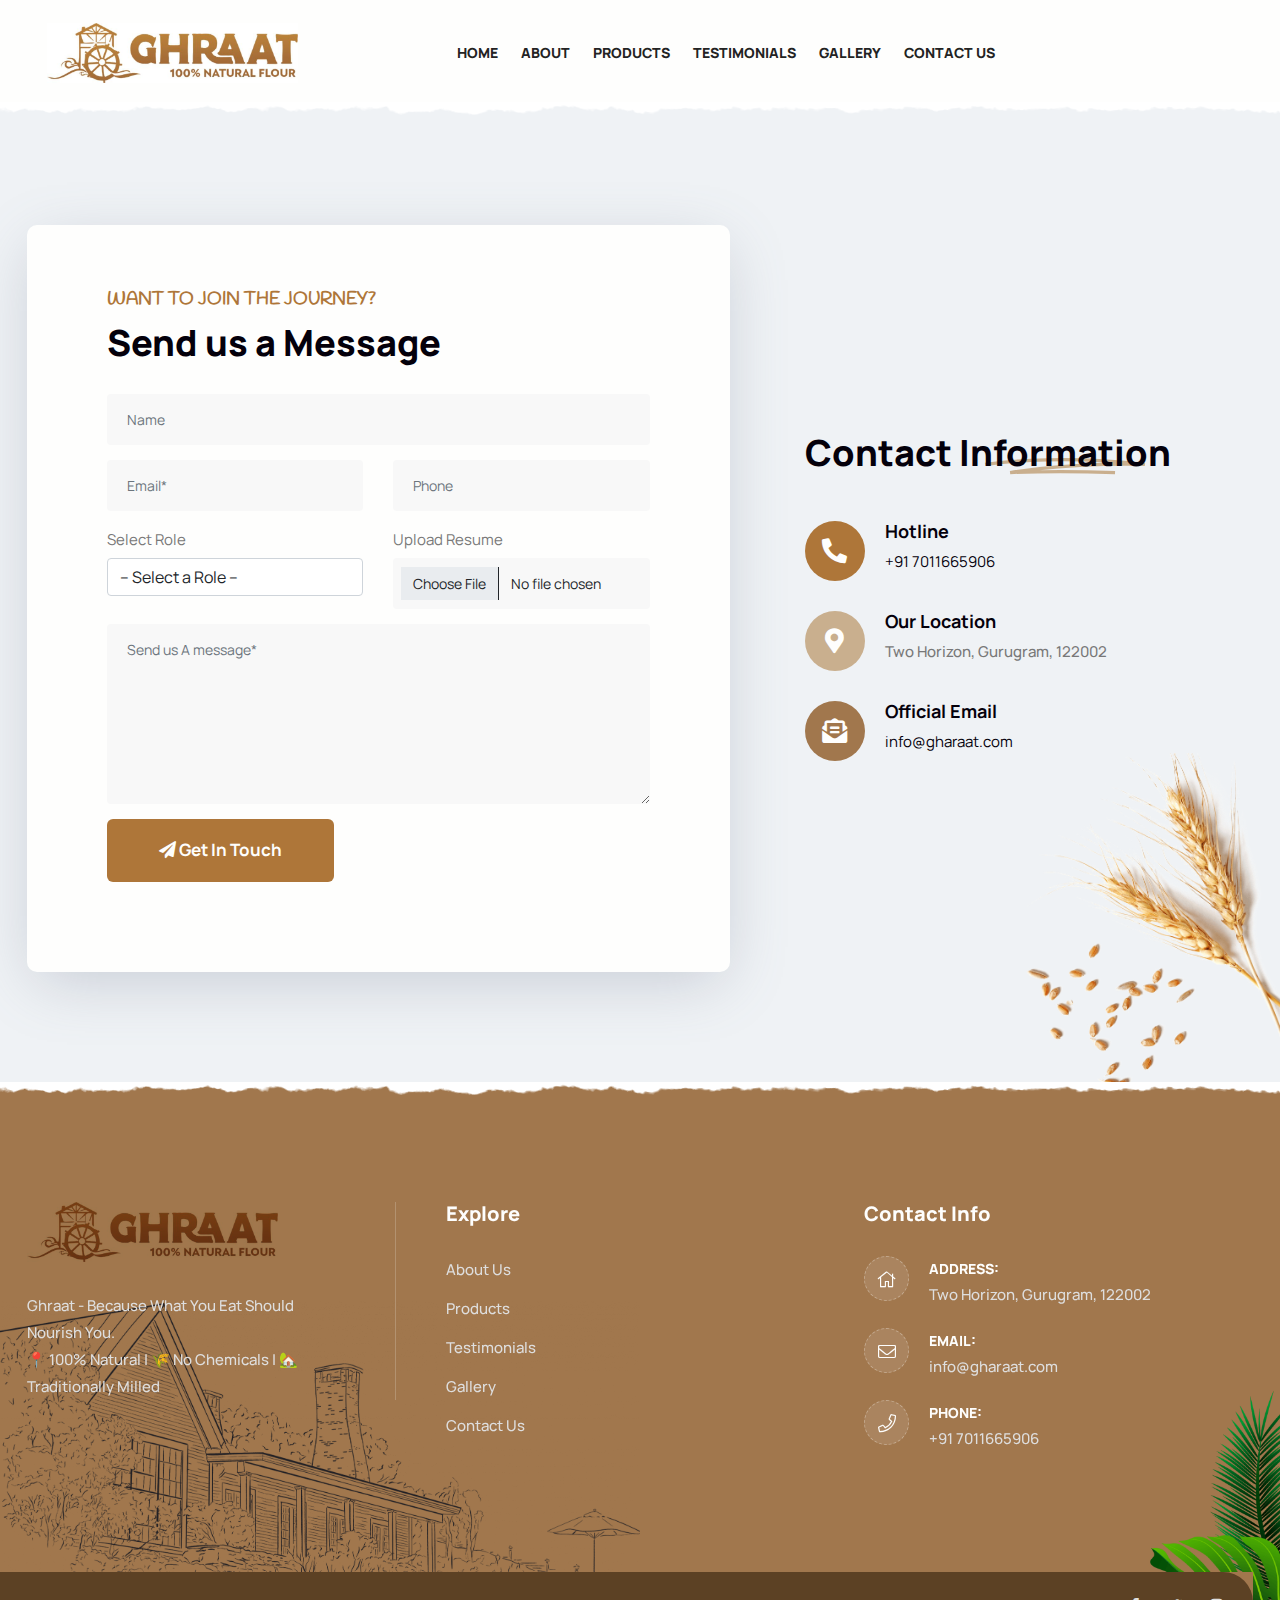
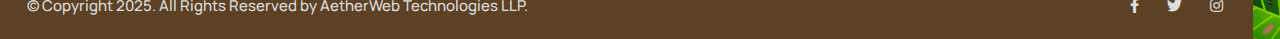
<file: joinus.html>
<!DOCTYPE html>
<html lang="en">
  <head>
    <!-- ========== Meta Tags ========== -->
    <meta charset="utf-8" />
    <meta http-equiv="X-UA-Compatible" content="IE=edge" />
    <meta name="viewport" content="width=device-width, initial-scale=1" />
    <meta
      name="description"
      content="Flour as Nature Intended - Pure, Nutritious, and Handcrafted Did you know that modern milling strips away up to 40% of wheat's nutrients? At Ghraat, we do things differently. Our slow-ground, traditional stone chakki flour preserves every bit of fiber, iron, and essential vitamins, giving you real nutrition in every bite—just like our ancestors had." />

    <!-- ========== Page Title ========== -->
    <title>🌾 Ghraat | What You Eat Should Nourish You 🌾</title>

    <!-- ========== Favicon Icon ========== -->
    <link
      rel="shortcut icon"
      href="assets/images/favicon.ico"
      type="image/x-icon" />
    <link
      rel="icon"
      type="image/png"
      href="assets/images/favicon-32x32.png"
      sizes="32x32" />
    <link
      rel="icon"
      type="image/png"
      href="assets/images/favicon-16x16.png"
      sizes="16x16" />

    <!-- ========== Start Stylesheet ========== -->
    <link href="assets/css/bootstrap.min.css" rel="stylesheet" />
    <link href="assets/css/font-awesome.min.css" rel="stylesheet" />
    <link href="assets/css/themify-icons.css" rel="stylesheet" />
    <link href="assets/css/elegant-icons.css" rel="stylesheet" />
    <link href="assets/css/flaticon-set.css" rel="stylesheet" />
    <link href="assets/css/magnific-popup.css" rel="stylesheet" />
    <link href="assets/css/swiper-bundle.min.css" rel="stylesheet" />
    <link href="assets/css/animate.css" rel="stylesheet" />
    <link href="assets/css/validnavs.css" rel="stylesheet" />
    <link href="assets/css/helper.css" rel="stylesheet" />
    <link href="assets/css/shop.css" rel="stylesheet" />
    <link href="assets/css/style.css" rel="stylesheet" />
    <!-- <link href="assets/css/unit-test.css" rel="stylesheet" /> -->
    <link href="style.css" rel="stylesheet" />
    <!-- ========== End Stylesheet ========== -->
  </head>

  <body>
    <!--[if lte IE 9]>
      <p class="browserupgrade">
        You are using an <strong>outdated</strong> browser. Please
        <a href="https://browsehappy.com/">upgrade your browser</a> to improve
        your experience and security.
      </p>
    <![endif]-->

    <!-- Preloader Start -->
    <div class="se-pre-con"></div>
    <!-- Preloader Ends -->

    <!-- Header 
    ============================================= -->
    <header>
      <!-- Start Navigation -->
      <nav
        class="navbar navbar-expand-xl mobile-sidenav inc-shape navbar-common navbar-sticky navbar-default validnavs">
        <!-- Start Top Search -->
        <div class="top-search">
          <div class="container-xl">
            <div class="input-group">
              <span class="input-group-addon"
                ><i class="fa fa-search"></i
              ></span>
              <input type="text" class="form-control" placeholder="Search" />
              <span class="input-group-addon close-search"
                ><i class="fa fa-times"></i
              ></span>
            </div>
          </div>
        </div>
        <!-- End Top Search -->

        <div
          class="container-full d-flex justify-content-between align-items-center">
          <!-- Start Header Navigation -->
          <div class="navbar-header">
            <button
              type="button"
              class="navbar-toggle"
              data-toggle="collapse"
              data-target="#navbar-menu">
              <span class="visually-hidden">hamburger</span>
              <i class="fa fa-bars"></i>
            </button>
            <a class="navbar-brand" href="/">
              <img src="assets/img/logos/logo.png" class="logo" alt="Logo" />
            </a>
          </div>
          <!-- End Header Navigation -->

          <!-- Collect the nav links, forms, and other content for toggling -->
          <div class="collapse navbar-collapse" id="navbar-menu">
            <img src="assets/img/logos/logo.png" alt="Logo" />
            <button
              type="button"
              class="navbar-toggle"
              data-toggle="collapse"
              data-target="#navbar-menu">
              <span class="visually-hidden">hamburger close</span>
              <i class="fa fa-times"></i>
            </button>

            <ul
              class="nav navbar-nav navbar-right"
              data-in="fadeInDown"
              data-out="fadeOutUp">
              <li class="">
                <a href="#hero" class="">Home</a>
              </li>
              <li class="">
                <a href="#about-us" class="">About</a>
              </li>
              <li class="">
                <a href="#products" class="">Products</a>
              </li>
              <li class="">
                <a href="#testimonials" class="">Testimonials</a>
              </li>
              <li class="">
                <a href="#gallery" class="">Gallery</a>
              </li>
              <li class="mr-50">
                <a href="#contact-us" class="">Contact Us</a>
              </li>

              <!-- <li class="dropdown">
                <a href="#" class="dropdown-toggle" data-toggle="dropdown"
                  >Other</a
                >
                <ul class="dropdown-menu">
                  <li><a href="index.html">Agriculture</a></li>
                  <li><a href="index-2.html">Organic Farm</a></li>
                  <li><a href="agriculture-shop.html">Agriculture Shop</a></li>
                  <li><a href="gardening.html">Home Gardening</a></li>
                  <li><a href="about-us.html">About Us</a></li>
                  <li><a href="team.html">Team</a></li>
                  <li><a href="team-details.html">Team Details</a></li>
                  <li><a href="contact-us.html">Contact Us</a></li>
                  <li><a href="faq.html">Faq</a></li>
                  <li><a href="404.html">Error Page</a></li>
                  <li><a href="project.html">Project</a></li>
                  <li><a href="project-details.html">Project Details</a></li>
                  <li><a href="services.html">Services Version One</a></li>
                  <li><a href="services-2.html">Services Version Two</a></li>
                  <li><a href="services-details.html">Services Details</a></li>
                  <li><a href="blog-standard.html">Blog Standard</a></li>
                  <li>
                    <a href="blog-with-sidebar.html">Blog With Sidebar</a>
                  </li>
                  <li><a href="blog-2-colum.html">Blog Grid Two Colum</a></li>
                  <li><a href="blog-3-colum.html">Blog Grid Three Colum</a></li>
                  <li><a href="blog-single.html">Blog Single</a></li>
                  <li>
                    <a href="blog-single-with-sidebar.html"
                      >Blog Single With Sidebar</a
                    >
                  </li>
                  <li><a href="shop.html">Shop</a></li>
                  <li><a href="shop-single.html">Shop Single</a></li>
                  <li>
                    <a href="shop-single-thumb-only.html">Shop Single Two</a>
                  </li>
                </ul>
              </li> -->
            </ul>
          </div>
          <!-- /.navbar-collapse -->

          <div class="attr-right">
            <!-- Start Atribute Navigation -->
            <div class="attr-nav">
              <ul>
                <!-- <li class="dropdown">
                  <a href="#" class="dropdown-toggle" data-toggle="dropdown">
                    <i class="far fa-shopping-cart"></i>
                    <span class="badge">3</span>
                  </a>
                  <ul class="dropdown-menu cart-list">
                    <li>
                      <div class="thumb">
                        <a href="#" class="photo">
                          <img src="assets/img/products/1.png" alt="Thumb" />
                        </a>
                        <a href="#" class="remove-product">
                          <span class="visually-hidden">minus</span>
                          <i class="fas fa-times"></i>
                        </a>
                      </div>
                      <div class="info">
                        <h6><a href="#">Delica omtantur </a></h6>
                        <p>2x - <span class="price">$99.99</span></p>
                      </div>
                    </li>
                    <li>
                      <div class="thumb">
                        <a href="#" class="photo">
                          <img src="assets/img/products/2.png" alt="Thumb" />
                        </a>
                        <a href="#" class="remove-product">
                          <span class="visually-hidden">minus</span>
                          <i class="fas fa-times"></i>
                        </a>
                      </div>
                      <div class="info">
                        <h6><a href="#">Omnes ocurreret</a></h6>
                        <p>1x - <span class="price">$33.33</span></p>
                      </div>
                    </li>
                    <li class="total">
                      <span class="pull-right"
                        ><strong>Total</strong>: $0.00</span
                      >
                      <a href="#" class="btn btn-default btn-cart">Cart</a>
                      <a href="#" class="btn btn-default btn-cart">Checkout</a>
                    </li>
                  </ul>
                </li> -->
                <!-- <li class="search">
                  <a href="#">
                    <span class="visually-hidden">search</span>
                    <i class="far fa-search"></i>
                  </a>
                </li> -->
                <!-- <li class="side-menu">
                  <a href="#">
                    <span class="visually-hidden">menu</span>
                    <span class="bar-1"></span>
                    <span class="bar-2"></span>
                    <span class="bar-3"></span>
                  </a>
                </li> -->
              </ul>
            </div>
            <!-- End Atribute Navigation -->

            <!-- Start Side Menu -->
            <!-- <div class="side">
              <a href="#" class="close-side">
                <span class="visually-hidden">minus</span>
                <i class="icon_close"></i
              ></a>
              <div class="widget">
                <div class="logo">
                  <img src="assets/img/logo-light.png" alt="Logo" />
                </div>
                <p>
                  Arrived compass prepare an on as. Reasonable particular on my
                  it in sympathize. Size now easy eat hand how. Unwilling he
                  departure elsewhere dejection at. Heart large seems may purse
                  means few blind.
                </p>
              </div>
              <div class="widget address">
                <div>
                  <ul>
                    <li>
                      <div class="content">
                        <p>Address</p>
                        <strong>California, TX 70240</strong>
                      </div>
                    </li>
                    <li>
                      <div class="content">
                        <p>Email</p>
                        <strong>support@validtheme.com</strong>
                      </div>
                    </li>
                    <li>
                      <div class="content">
                        <p>Contact</p>
                        <strong>+44-20-7328-4499</strong>
                      </div>
                    </li>
                  </ul>
                </div>
              </div>
              <div class="widget newsletter">
                <h4 class="title">Get Subscribed!</h4>
                <form action="#">
                  <div class="input-group stylish-input-group">
                    <input
                      type="email"
                      placeholder="Enter your e-mail"
                      class="form-control"
                      name="email" />
                    <span class="input-group-addon">
                      <button type="submit">
                        <span class="visually-hidden">submit</span>
                        <i class="arrow_right"></i>
                      </button>
                    </span>
                  </div>
                </form>
              </div>
              <div class="widget social">
                <ul class="link">
                  <li>
                    <a href="#">
                      <span class="visually-hidden">fb</span>
                      <i class="fab fa-facebook-f"></i
                    ></a>
                  </li>
                  <li>
                    <a href="#">
                      <span class="visually-hidden">twitter</span>
                      <i class="fab fa-twitter"></i
                    ></a>
                  </li>
                  <li>
                    <a href="#">
                      <span class="visually-hidden">linkedin</span>
                      <i class="fab fa-linkedin-in"></i
                    ></a>
                  </li>
                  <li>
                    <a href="#">
                      <span class="visually-hidden">behance</span>
                      <i class="fab fa-behance"></i
                    ></a>
                  </li>
                </ul>
              </div>
            </div> -->
            <!-- End Side Menu -->
          </div>
          <!-- Main Nav -->
        </div>

        <!-- Overlay screen for menu -->
        <div class="overlay-screen"></div>
        <!-- End Overlay screen for menu -->
      </nav>

      <!-- End Navigation -->
    </header>
    <!-- End Header -->


    <!-- contact us -->

    <div
    id="contact-us"
    class="contact-area bg-gray default-padding"
    style="background-image: url(assets/img/shape/28.png)">
    <div class="container">
        <div class="row align-center">
          <div class="col-tact-stye-one col-lg-7">
            <div class="contact-form-style-one mb-md-50">
              <h5 class="sub-title">Want to join the journey?</h5>
              <h2 class="heading">Send us a Message</h2>
              <form
                id="join-form"
                method="POST"
                enctype="multipart/form-data"
                class="contact-form contact-form">
                <input type="hidden" name="website" value="Ghraat.life" />
                
                <div class="row">
                  <div class="col-lg-12">
                    <div class="form-group">
                      <input
                        class="form-control"
                        id="name"
                        name="name"
                        placeholder="Name"
                        type="text"
                        required />
                      <span class="alert-error"></span>
                    </div>
                  </div>
                </div>
                <div class="row">
                  <div class="col-lg-6">
                    <div class="form-group">
                      <input
                        class="form-control"
                        id="email"
                        name="email"
                        placeholder="Email*"
                        type="email"
                        required />
                      <span class="alert-error"></span>
                    </div>
                  </div>
                  <div class="col-lg-6">
                    <div class="form-group">
                      <input
                        class="form-control"
                        id="phone"
                        name="phone"
                        placeholder="Phone"
                        type="text"
                        required />
                      <span class="alert-error"></span>
                    </div>
                  </div>
                </div>
      
                <!-- Role Dropdown Section -->
                <div class="row">
                  <div class="col-lg-6">
                    <div class="form-group">
                      <label for="role">Select Role</label>
                      <select class="form-control" id="role" name="role" required>
                        <option value="">-- Select a Role --</option>
                        <option value="Intern">Intern</option>
                        <option value="Trainee">Trainee</option>
                        <option value="Associate">Associate</option>
                        <option value="Partner">Partner</option>
                      </select>
                    </div>
                  </div>
                
                  <div class="col-lg-6">
                    <div class="form-group">
                      <label for="resume">Upload Resume</label>
                      <input
                        type="file"
                        class="form-control"
                        id="resume"
                        name="resume"
                        accept=".pdf,.doc,.docx"
                        required />
                    </div>
                  </div>
                </div>
                <div class="row">
                    <div class="col-lg-12">
                      <div class="form-group comments">
                        <textarea
                          class="form-control"
                          id="message"
                          name="message"
                          placeholder="Send us A message*"
                          required></textarea>
                      </div>
                    </div>
                  </div> 
                <div class="row">
                  <div class="col-lg-12">
                    <button type="submit" name="submit" id="submit">
                      <i class="fa fa-paper-plane"></i> Get in Touch
                    </button>
                  </div>
                </div>
                <div>
                  <label for="bot" style="display: none">bot</label>
                  <input
                    type="checkbox"
                    name="botcheck"
                    id="bot"
                    style="display: none" />
                </div>
      
                <!-- Alert Message -->
                <div class="col-lg-12 alert-notification">
                  <div id="message" class="alert-msg"></div>
                </div>
              </form>
            </div>
          </div>
      
          <div class="col-tact-stye-one col-lg-5 pl-60 pl-md-15 pl-xs-15">
            <div class="contact-style-one-info">
              <h2>
                Contact
                <span>
                  Information
                  <svg
                    xmlns="http://www.w3.org/2000/svg"
                    viewBox="0 0 500 150"
                    preserveAspectRatio="none">
                    <path
                      d="M14.4,111.6c0,0,202.9-33.7,471.2,0c0,0-194-8.9-397.3,24.7c0,0,141.9-5.9,309.2,0"
                      style="animation-play-state: running"></path>
                  </svg>
                </span>
              </h2>
              <p>
               
              </p>
              <ul>
                <li class="wow fadeInUp">
                  <div class="icon">
                    <i class="fas fa-phone-alt"></i>
                  </div>
                  <div class="content">
                    <h5 class="title">Hotline</h5>
                    <a href="tel:+917011665906">+91 7011665906</a>
                  </div>
                </li>
                <li class="wow fadeInUp" data-wow-delay="300ms">
                  <div class="icon">
                    <i class="fas fa-map-marker-alt"></i>
                  </div>
                  <div class="info">
                    <h5 class="title">Our Location</h5>
                    <p>Two Horizon, Gurugram, 122002</p>
                  </div>
                </li>
                <li class="wow fadeInUp" data-wow-delay="500ms">
                  <div class="icon">
                    <i class="fas fa-envelope-open-text"></i>
                  </div>
                  <div class="info">
                    <h5 class="title">Official Email</h5>
                    <a href="mailto:info@gharaat.com">info@gharaat.com</a>
                  </div>
                </li>
              </ul>
            </div>
          </div>
        </div>
      </div>
      
  </div>



  <footer
      class="bg-dark text-light"
      style="background-image: url(assets/img/shape/brush-down.png)">
      <div class="container">
        <div class="f-items default-padding">
          <div class="row">
            <!-- Single Itme -->
            <div class="col-lg-4 col-md-6 item">
              <div class="footer-item about">
                <img
                  class="logo"
                  src="assets/img/logos/logo.png"
                  alt="Logo"
                  style="mix-blend-mode: multiply" />
                <p class="mb-0">
                  Ghraat - Because What You Eat Should Nourish You.
                </p>
                <p class="mb-0">
                  📍 100% Natural | 🌾 No Chemicals | 🏡 Traditionally Milled
                </p>
              </div>
            </div>
            <!-- End Single Itme -->

            <!-- Single Itme -->
            <div class="col-lg-4 col-md-6 item">
              <div class="footer-item link">
                <h4 class="widget-title">Explore</h4>
                <ul>
                  <li>
                    <a href="#about-us">About Us</a>
                  </li>
                  <li>
                    <a href="#products">Products</a>
                  </li>
                  <li>
                    <a href="#testimonials">Testimonials</a>
                  </li>
                  <li>
                    <a href="#gallery">Gallery</a>
                  </li>
                  <li>
                    <a href="#contact-us">Contact Us</a>
                  </li>
                </ul>
              </div>
            </div>
            <!-- End Single Itme -->

            <!-- Single Itme -->
            <div class="col-lg-4 col-md-6 item">
              <div class="footer-item contact">
                <h4 class="widget-title">Contact Info</h4>
                <ul>
                  <li>
                    <div class="icon">
                      <i class="fas fa-home"></i>
                    </div>
                    <div class="content">
                      <strong>Address:</strong>
                      Two Horizon, Gurugram, 122002
                    </div>
                  </li>
                  <li>
                    <div class="icon">
                      <i class="fas fa-envelope"></i>
                    </div>
                    <div class="content">
                      <strong>Email:</strong>
                      <a href="mailto:info@gharaat.com">info@gharaat.com</a>
                    </div>
                  </li>
                  <li>
                    <div class="icon">
                      <i class="fas fa-phone"></i>
                    </div>
                    <div class="content">
                      <strong>Phone:</strong>
                      <a href="tel:+917011665906">+91 7011665906</a>
                    </div>
                  </li>
                </ul>
              </div>
            </div>
            <!-- Single Itme -->
          </div>
        </div>
        <!-- Start Footer Bottom -->
        <div class="footer-bottom">
          <div class="row">
            <div class="col-lg-6">
              <p>
                &copy; Copyright 2025. All Rights Reserved by AetherWeb Technologies LLP.
              </p>
            </div>
            <div class="col-lg-6 text-end">
              <ul class="social-info">
                <li class="facebook">
                  <a href="#">
                    <span class="visually-hidden">fb</span>
                    <i class="fab fa-facebook-f"></i>
                  </a>
                </li>
                <li class="twitter">
                  <a href="#">
                    <span class="visually-hidden">twitter</span>
                    <i class="fab fa-twitter"></i>
                  </a>
                </li>
                <li class="youtube">
                  <a href="#">
                    <span class="visually-hidden">instagram</span>
                    <i class="fab fa-instagram"></i>
                  </a>
                </li>
              </ul>
              <!-- <ul>
                <li>
                  <a href="#">Terms</a>
                </li>
                <li>
                  <a href="#">Privacy</a>
                </li>
                <li>
                  <a href="#">Support</a>
                </li>
              </ul> -->
            </div>
          </div>
        </div>
        <!-- End Footer Bottom -->
      </div>
      <div class="shape-right-bottom">
        <img src="assets/img/shape/10.png" alt="Image Not Found" />
      </div>
      <div class="shape-left-bottom">
        <img src="assets/img/shape/11.png" alt="Image Not Found" />
      </div>
    </footer>
    <!-- End Footer -->


<!-- contact form handling -->
<script>
    document.getElementById("join-form").addEventListener("submit", async function (event) {
     event.preventDefault();

    


 
     const formElem = this;
     const formData = new FormData(formElem);
     console.log(formData.role);
     const successAlert = document.getElementById("message");
     const buttonElem = formElem.querySelector("#submit");
 
     try {
       buttonElem.textContent = "Sending Message...";
 
       const response = await fetch(" https://backend-for-ptwo.onrender.com/joinus", {
         method: "POST",
         body: formData
       });
 
       const result = await response.json();
 
       if (response.ok) {
         successAlert.innerText = result.message || "Your response has been noted!";
         successAlert.style.color = "#a36e24"; 
         successAlert.style.display = "block";
 
         formElem.reset();
         buttonElem.textContent = "Send Message";
 
         setTimeout(() => {
           successAlert.style.display = "none";
         }, 3000);
       } else {
         throw new Error(result.error || "Submission failed");
       }
     } catch (error) {
       successAlert.innerText = error.message;
       successAlert.style.color = "#f44336";
       successAlert.style.display = "block";
 
       setTimeout(() => {
         successAlert.style.display = "none";
       }, 5000);
     }
   });
</script>


    <!-- jQuery Frameworks
    ============================================= -->
    <script src="assets/js/jquery-3.6.0.min.js"></script>
    <script src="assets/js/bootstrap.bundle.min.js"></script>
    <script src="assets/js/jquery.appear.js"></script>
    <script src="assets/js/jquery.easing.min.js"></script>
    <script src="assets/js/jquery.magnific-popup.min.js"></script>
    <script src="assets/js/modernizr.custom.13711.js"></script>
    <script src="assets/js/swiper-bundle.min.js"></script>
    <script src="assets/js/wow.min.js"></script>
    <script src="assets/js/progress-bar.min.js"></script>
    <script src="assets/js/circle-progress.js"></script>
    <script src="assets/js/isotope.pkgd.min.js"></script>
    <script src="assets/js/imagesloaded.pkgd.min.js"></script>
    <script src="assets/js/jquery.nice-select.min.js"></script>
    <script src="assets/js/count-to.js"></script>
    <script src="assets/js/jquery.scrolla.min.js"></script>
    <script src="assets/js/YTPlayer.min.js"></script>
    <script src="assets/js/TweenMax.min.js"></script>
    <script src="assets/js/loopcounter.js"></script>
    <script src="assets/js/validnavs.js"></script>
    <script src="assets/js/main.js"></script>
  </body>
</html>
</file>
<file: assets/css/themify-icons.css>
@font-face {
	font-family: 'themify';
	src:url('../fonts/themify.eot?-fvbane');
	src:url('../fonts/themify.eot?#iefix-fvbane') format('embedded-opentype'),
		url('../fonts/themify.woff?-fvbane') format('woff'),
		url('../fonts/themify.ttf?-fvbane') format('truetype'),
		url('../fonts/themify.svg?-fvbane#themify') format('svg');
	font-weight: normal;
	font-style: normal;
}

[class^="ti-"], [class*=" ti-"] {
	font-family: 'themify';
	speak: none;
	font-style: normal;
	font-weight: normal;
	font-variant: normal;
	text-transform: none;
	line-height: 1;

	/* Better Font Rendering =========== */
	-webkit-font-smoothing: antialiased;
	-moz-osx-font-smoothing: grayscale;
}

.ti-wand:before {
	content: "\e600";
}
.ti-volume:before {
	content: "\e601";
}
.ti-user:before {
	content: "\e602";
}
.ti-unlock:before {
	content: "\e603";
}
.ti-unlink:before {
	content: "\e604";
}
.ti-trash:before {
	content: "\e605";
}
.ti-thought:before {
	content: "\e606";
}
.ti-target:before {
	content: "\e607";
}
.ti-tag:before {
	content: "\e608";
}
.ti-tablet:before {
	content: "\e609";
}
.ti-star:before {
	content: "\e60a";
}
.ti-spray:before {
	content: "\e60b";
}
.ti-signal:before {
	content: "\e60c";
}
.ti-shopping-cart:before {
	content: "\e60d";
}
.ti-shopping-cart-full:before {
	content: "\e60e";
}
.ti-settings:before {
	content: "\e60f";
}
.ti-search:before {
	content: "\e610";
}
.ti-zoom-in:before {
	content: "\e611";
}
.ti-zoom-out:before {
	content: "\e612";
}
.ti-cut:before {
	content: "\e613";
}
.ti-ruler:before {
	content: "\e614";
}
.ti-ruler-pencil:before {
	content: "\e615";
}
.ti-ruler-alt:before {
	content: "\e616";
}
.ti-bookmark:before {
	content: "\e617";
}
.ti-bookmark-alt:before {
	content: "\e618";
}
.ti-reload:before {
	content: "\e619";
}
.ti-plus:before {
	content: "\e61a";
}
.ti-pin:before {
	content: "\e61b";
}
.ti-pencil:before {
	content: "\e61c";
}
.ti-pencil-alt:before {
	content: "\e61d";
}
.ti-paint-roller:before {
	content: "\e61e";
}
.ti-paint-bucket:before {
	content: "\e61f";
}
.ti-na:before {
	content: "\e620";
}
.ti-mobile:before {
	content: "\e621";
}
.ti-minus:before {
	content: "\e622";
}
.ti-medall:before {
	content: "\e623";
}
.ti-medall-alt:before {
	content: "\e624";
}
.ti-marker:before {
	content: "\e625";
}
.ti-marker-alt:before {
	content: "\e626";
}
.ti-arrow-up:before {
	content: "\e627";
}
.ti-arrow-right:before {
	content: "\e628";
}
.ti-arrow-left:before {
	content: "\e629";
}
.ti-arrow-down:before {
	content: "\e62a";
}
.ti-lock:before {
	content: "\e62b";
}
.ti-location-arrow:before {
	content: "\e62c";
}
.ti-link:before {
	content: "\e62d";
}
.ti-layout:before {
	content: "\e62e";
}
.ti-layers:before {
	content: "\e62f";
}
.ti-layers-alt:before {
	content: "\e630";
}
.ti-key:before {
	content: "\e631";
}
.ti-import:before {
	content: "\e632";
}
.ti-image:before {
	content: "\e633";
}
.ti-heart:before {
	content: "\e634";
}
.ti-heart-broken:before {
	content: "\e635";
}
.ti-hand-stop:before {
	content: "\e636";
}
.ti-hand-open:before {
	content: "\e637";
}
.ti-hand-drag:before {
	content: "\e638";
}
.ti-folder:before {
	content: "\e639";
}
.ti-flag:before {
	content: "\e63a";
}
.ti-flag-alt:before {
	content: "\e63b";
}
.ti-flag-alt-2:before {
	content: "\e63c";
}
.ti-eye:before {
	content: "\e63d";
}
.ti-export:before {
	content: "\e63e";
}
.ti-exchange-vertical:before {
	content: "\e63f";
}
.ti-desktop:before {
	content: "\e640";
}
.ti-cup:before {
	content: "\e641";
}
.ti-crown:before {
	content: "\e642";
}
.ti-comments:before {
	content: "\e643";
}
.ti-comment:before {
	content: "\e644";
}
.ti-comment-alt:before {
	content: "\e645";
}
.ti-close:before {
	content: "\e646";
}
.ti-clip:before {
	content: "\e647";
}
.ti-angle-up:before {
	content: "\e648";
}
.ti-angle-right:before {
	content: "\e649";
}
.ti-angle-left:before {
	content: "\e64a";
}
.ti-angle-down:before {
	content: "\e64b";
}
.ti-check:before {
	content: "\e64c";
}
.ti-check-box:before {
	content: "\e64d";
}
.ti-camera:before {
	content: "\e64e";
}
.ti-announcement:before {
	content: "\e64f";
}
.ti-brush:before {
	content: "\e650";
}
.ti-briefcase:before {
	content: "\e651";
}
.ti-bolt:before {
	content: "\e652";
}
.ti-bolt-alt:before {
	content: "\e653";
}
.ti-blackboard:before {
	content: "\e654";
}
.ti-bag:before {
	content: "\e655";
}
.ti-move:before {
	content: "\e656";
}
.ti-arrows-vertical:before {
	content: "\e657";
}
.ti-arrows-horizontal:before {
	content: "\e658";
}
.ti-fullscreen:before {
	content: "\e659";
}
.ti-arrow-top-right:before {
	content: "\e65a";
}
.ti-arrow-top-left:before {
	content: "\e65b";
}
.ti-arrow-circle-up:before {
	content: "\e65c";
}
.ti-arrow-circle-right:before {
	content: "\e65d";
}
.ti-arrow-circle-left:before {
	content: "\e65e";
}
.ti-arrow-circle-down:before {
	content: "\e65f";
}
.ti-angle-double-up:before {
	content: "\e660";
}
.ti-angle-double-right:before {
	content: "\e661";
}
.ti-angle-double-left:before {
	content: "\e662";
}
.ti-angle-double-down:before {
	content: "\e663";
}
.ti-zip:before {
	content: "\e664";
}
.ti-world:before {
	content: "\e665";
}
.ti-wheelchair:before {
	content: "\e666";
}
.ti-view-list:before {
	content: "\e667";
}
.ti-view-list-alt:before {
	content: "\e668";
}
.ti-view-grid:before {
	content: "\e669";
}
.ti-uppercase:before {
	content: "\e66a";
}
.ti-upload:before {
	content: "\e66b";
}
.ti-underline:before {
	content: "\e66c";
}
.ti-truck:before {
	content: "\e66d";
}
.ti-timer:before {
	content: "\e66e";
}
.ti-ticket:before {
	content: "\e66f";
}
.ti-thumb-up:before {
	content: "\e670";
}
.ti-thumb-down:before {
	content: "\e671";
}
.ti-text:before {
	content: "\e672";
}
.ti-stats-up:before {
	content: "\e673";
}
.ti-stats-down:before {
	content: "\e674";
}
.ti-split-v:before {
	content: "\e675";
}
.ti-split-h:before {
	content: "\e676";
}
.ti-smallcap:before {
	content: "\e677";
}
.ti-shine:before {
	content: "\e678";
}
.ti-shift-right:before {
	content: "\e679";
}
.ti-shift-left:before {
	content: "\e67a";
}
.ti-shield:before {
	content: "\e67b";
}
.ti-notepad:before {
	content: "\e67c";
}
.ti-server:before {
	content: "\e67d";
}
.ti-quote-right:before {
	content: "\e67e";
}
.ti-quote-left:before {
	content: "\e67f";
}
.ti-pulse:before {
	content: "\e680";
}
.ti-printer:before {
	content: "\e681";
}
.ti-power-off:before {
	content: "\e682";
}
.ti-plug:before {
	content: "\e683";
}
.ti-pie-chart:before {
	content: "\e684";
}
.ti-paragraph:before {
	content: "\e685";
}
.ti-panel:before {
	content: "\e686";
}
.ti-package:before {
	content: "\e687";
}
.ti-music:before {
	content: "\e688";
}
.ti-music-alt:before {
	content: "\e689";
}
.ti-mouse:before {
	content: "\e68a";
}
.ti-mouse-alt:before {
	content: "\e68b";
}
.ti-money:before {
	content: "\e68c";
}
.ti-microphone:before {
	content: "\e68d";
}
.ti-menu:before {
	content: "\e68e";
}
.ti-menu-alt:before {
	content: "\e68f";
}
.ti-map:before {
	content: "\e690";
}
.ti-map-alt:before {
	content: "\e691";
}
.ti-loop:before {
	content: "\e692";
}
.ti-location-pin:before {
	content: "\e693";
}
.ti-list:before {
	content: "\e694";
}
.ti-light-bulb:before {
	content: "\e695";
}
.ti-Italic:before {
	content: "\e696";
}
.ti-info:before {
	content: "\e697";
}
.ti-infinite:before {
	content: "\e698";
}
.ti-id-badge:before {
	content: "\e699";
}
.ti-hummer:before {
	content: "\e69a";
}
.ti-home:before {
	content: "\e69b";
}
.ti-help:before {
	content: "\e69c";
}
.ti-headphone:before {
	content: "\e69d";
}
.ti-harddrives:before {
	content: "\e69e";
}
.ti-harddrive:before {
	content: "\e69f";
}
.ti-gift:before {
	content: "\e6a0";
}
.ti-game:before {
	content: "\e6a1";
}
.ti-filter:before {
	content: "\e6a2";
}
.ti-files:before {
	content: "\e6a3";
}
.ti-file:before {
	content: "\e6a4";
}
.ti-eraser:before {
	content: "\e6a5";
}
.ti-envelope:before {
	content: "\e6a6";
}
.ti-download:before {
	content: "\e6a7";
}
.ti-direction:before {
	content: "\e6a8";
}
.ti-direction-alt:before {
	content: "\e6a9";
}
.ti-dashboard:before {
	content: "\e6aa";
}
.ti-control-stop:before {
	content: "\e6ab";
}
.ti-control-shuffle:before {
	content: "\e6ac";
}
.ti-control-play:before {
	content: "\e6ad";
}
.ti-control-pause:before {
	content: "\e6ae";
}
.ti-control-forward:before {
	content: "\e6af";
}
.ti-control-backward:before {
	content: "\e6b0";
}
.ti-cloud:before {
	content: "\e6b1";
}
.ti-cloud-up:before {
	content: "\e6b2";
}
.ti-cloud-down:before {
	content: "\e6b3";
}
.ti-clipboard:before {
	content: "\e6b4";
}
.ti-car:before {
	content: "\e6b5";
}
.ti-calendar:before {
	content: "\e6b6";
}
.ti-book:before {
	content: "\e6b7";
}
.ti-bell:before {
	content: "\e6b8";
}
.ti-basketball:before {
	content: "\e6b9";
}
.ti-bar-chart:before {
	content: "\e6ba";
}
.ti-bar-chart-alt:before {
	content: "\e6bb";
}
.ti-back-right:before {
	content: "\e6bc";
}
.ti-back-left:before {
	content: "\e6bd";
}
.ti-arrows-corner:before {
	content: "\e6be";
}
.ti-archive:before {
	content: "\e6bf";
}
.ti-anchor:before {
	content: "\e6c0";
}
.ti-align-right:before {
	content: "\e6c1";
}
.ti-align-left:before {
	content: "\e6c2";
}
.ti-align-justify:before {
	content: "\e6c3";
}
.ti-align-center:before {
	content: "\e6c4";
}
.ti-alert:before {
	content: "\e6c5";
}
.ti-alarm-clock:before {
	content: "\e6c6";
}
.ti-agenda:before {
	content: "\e6c7";
}
.ti-write:before {
	content: "\e6c8";
}
.ti-window:before {
	content: "\e6c9";
}
.ti-widgetized:before {
	content: "\e6ca";
}
.ti-widget:before {
	content: "\e6cb";
}
.ti-widget-alt:before {
	content: "\e6cc";
}
.ti-wallet:before {
	content: "\e6cd";
}
.ti-video-clapper:before {
	content: "\e6ce";
}
.ti-video-camera:before {
	content: "\e6cf";
}
.ti-vector:before {
	content: "\e6d0";
}
.ti-themify-logo:before {
	content: "\e6d1";
}
.ti-themify-favicon:before {
	content: "\e6d2";
}
.ti-themify-favicon-alt:before {
	content: "\e6d3";
}
.ti-support:before {
	content: "\e6d4";
}
.ti-stamp:before {
	content: "\e6d5";
}
.ti-split-v-alt:before {
	content: "\e6d6";
}
.ti-slice:before {
	content: "\e6d7";
}
.ti-shortcode:before {
	content: "\e6d8";
}
.ti-shift-right-alt:before {
	content: "\e6d9";
}
.ti-shift-left-alt:before {
	content: "\e6da";
}
.ti-ruler-alt-2:before {
	content: "\e6db";
}
.ti-receipt:before {
	content: "\e6dc";
}
.ti-pin2:before {
	content: "\e6dd";
}
.ti-pin-alt:before {
	content: "\e6de";
}
.ti-pencil-alt2:before {
	content: "\e6df";
}
.ti-palette:before {
	content: "\e6e0";
}
.ti-more:before {
	content: "\e6e1";
}
.ti-more-alt:before {
	content: "\e6e2";
}
.ti-microphone-alt:before {
	content: "\e6e3";
}
.ti-magnet:before {
	content: "\e6e4";
}
.ti-line-double:before {
	content: "\e6e5";
}
.ti-line-dotted:before {
	content: "\e6e6";
}
.ti-line-dashed:before {
	content: "\e6e7";
}
.ti-layout-width-full:before {
	content: "\e6e8";
}
.ti-layout-width-default:before {
	content: "\e6e9";
}
.ti-layout-width-default-alt:before {
	content: "\e6ea";
}
.ti-layout-tab:before {
	content: "\e6eb";
}
.ti-layout-tab-window:before {
	content: "\e6ec";
}
.ti-layout-tab-v:before {
	content: "\e6ed";
}
.ti-layout-tab-min:before {
	content: "\e6ee";
}
.ti-layout-slider:before {
	content: "\e6ef";
}
.ti-layout-slider-alt:before {
	content: "\e6f0";
}
.ti-layout-sidebar-right:before {
	content: "\e6f1";
}
.ti-layout-sidebar-none:before {
	content: "\e6f2";
}
.ti-layout-sidebar-left:before {
	content: "\e6f3";
}
.ti-layout-placeholder:before {
	content: "\e6f4";
}
.ti-layout-menu:before {
	content: "\e6f5";
}
.ti-layout-menu-v:before {
	content: "\e6f6";
}
.ti-layout-menu-separated:before {
	content: "\e6f7";
}
.ti-layout-menu-full:before {
	content: "\e6f8";
}
.ti-layout-media-right-alt:before {
	content: "\e6f9";
}
.ti-layout-media-right:before {
	content: "\e6fa";
}
.ti-layout-media-overlay:before {
	content: "\e6fb";
}
.ti-layout-media-overlay-alt:before {
	content: "\e6fc";
}
.ti-layout-media-overlay-alt-2:before {
	content: "\e6fd";
}
.ti-layout-media-left-alt:before {
	content: "\e6fe";
}
.ti-layout-media-left:before {
	content: "\e6ff";
}
.ti-layout-media-center-alt:before {
	content: "\e700";
}
.ti-layout-media-center:before {
	content: "\e701";
}
.ti-layout-list-thumb:before {
	content: "\e702";
}
.ti-layout-list-thumb-alt:before {
	content: "\e703";
}
.ti-layout-list-post:before {
	content: "\e704";
}
.ti-layout-list-large-image:before {
	content: "\e705";
}
.ti-layout-line-solid:before {
	content: "\e706";
}
.ti-layout-grid4:before {
	content: "\e707";
}
.ti-layout-grid3:before {
	content: "\e708";
}
.ti-layout-grid2:before {
	content: "\e709";
}
.ti-layout-grid2-thumb:before {
	content: "\e70a";
}
.ti-layout-cta-right:before {
	content: "\e70b";
}
.ti-layout-cta-left:before {
	content: "\e70c";
}
.ti-layout-cta-center:before {
	content: "\e70d";
}
.ti-layout-cta-btn-right:before {
	content: "\e70e";
}
.ti-layout-cta-btn-left:before {
	content: "\e70f";
}
.ti-layout-column4:before {
	content: "\e710";
}
.ti-layout-column3:before {
	content: "\e711";
}
.ti-layout-column2:before {
	content: "\e712";
}
.ti-layout-accordion-separated:before {
	content: "\e713";
}
.ti-layout-accordion-merged:before {
	content: "\e714";
}
.ti-layout-accordion-list:before {
	content: "\e715";
}
.ti-ink-pen:before {
	content: "\e716";
}
.ti-info-alt:before {
	content: "\e717";
}
.ti-help-alt:before {
	content: "\e718";
}
.ti-headphone-alt:before {
	content: "\e719";
}
.ti-hand-point-up:before {
	content: "\e71a";
}
.ti-hand-point-right:before {
	content: "\e71b";
}
.ti-hand-point-left:before {
	content: "\e71c";
}
.ti-hand-point-down:before {
	content: "\e71d";
}
.ti-gallery:before {
	content: "\e71e";
}
.ti-face-smile:before {
	content: "\e71f";
}
.ti-face-sad:before {
	content: "\e720";
}
.ti-credit-card:before {
	content: "\e721";
}
.ti-control-skip-forward:before {
	content: "\e722";
}
.ti-control-skip-backward:before {
	content: "\e723";
}
.ti-control-record:before {
	content: "\e724";
}
.ti-control-eject:before {
	content: "\e725";
}
.ti-comments-smiley:before {
	content: "\e726";
}
.ti-brush-alt:before {
	content: "\e727";
}
.ti-youtube:before {
	content: "\e728";
}
.ti-vimeo:before {
	content: "\e729";
}
.ti-twitter:before {
	content: "\e72a";
}
.ti-time:before {
	content: "\e72b";
}
.ti-tumblr:before {
	content: "\e72c";
}
.ti-skype:before {
	content: "\e72d";
}
.ti-share:before {
	content: "\e72e";
}
.ti-share-alt:before {
	content: "\e72f";
}
.ti-rocket:before {
	content: "\e730";
}
.ti-pinterest:before {
	content: "\e731";
}
.ti-new-window:before {
	content: "\e732";
}
.ti-microsoft:before {
	content: "\e733";
}
.ti-list-ol:before {
	content: "\e734";
}
.ti-linkedin:before {
	content: "\e735";
}
.ti-layout-sidebar-2:before {
	content: "\e736";
}
.ti-layout-grid4-alt:before {
	content: "\e737";
}
.ti-layout-grid3-alt:before {
	content: "\e738";
}
.ti-layout-grid2-alt:before {
	content: "\e739";
}
.ti-layout-column4-alt:before {
	content: "\e73a";
}
.ti-layout-column3-alt:before {
	content: "\e73b";
}
.ti-layout-column2-alt:before {
	content: "\e73c";
}
.ti-instagram:before {
	content: "\e73d";
}
.ti-google:before {
	content: "\e73e";
}
.ti-github:before {
	content: "\e73f";
}
.ti-flickr:before {
	content: "\e740";
}
.ti-facebook:before {
	content: "\e741";
}
.ti-dropbox:before {
	content: "\e742";
}
.ti-dribbble:before {
	content: "\e743";
}
.ti-apple:before {
	content: "\e744";
}
.ti-android:before {
	content: "\e745";
}
.ti-save:before {
	content: "\e746";
}
.ti-save-alt:before {
	content: "\e747";
}
.ti-yahoo:before {
	content: "\e748";
}
.ti-wordpress:before {
	content: "\e749";
}
.ti-vimeo-alt:before {
	content: "\e74a";
}
.ti-twitter-alt:before {
	content: "\e74b";
}
.ti-tumblr-alt:before {
	content: "\e74c";
}
.ti-trello:before {
	content: "\e74d";
}
.ti-stack-overflow:before {
	content: "\e74e";
}
.ti-soundcloud:before {
	content: "\e74f";
}
.ti-sharethis:before {
	content: "\e750";
}
.ti-sharethis-alt:before {
	content: "\e751";
}
.ti-reddit:before {
	content: "\e752";
}
.ti-pinterest-alt:before {
	content: "\e753";
}
.ti-microsoft-alt:before {
	content: "\e754";
}
.ti-linux:before {
	content: "\e755";
}
.ti-jsfiddle:before {
	content: "\e756";
}
.ti-joomla:before {
	content: "\e757";
}
.ti-html5:before {
	content: "\e758";
}
.ti-flickr-alt:before {
	content: "\e759";
}
.ti-email:before {
	content: "\e75a";
}
.ti-drupal:before {
	content: "\e75b";
}
.ti-dropbox-alt:before {
	content: "\e75c";
}
.ti-css3:before {
	content: "\e75d";
}
.ti-rss:before {
	content: "\e75e";
}
.ti-rss-alt:before {
	content: "\e75f";
}
</file>
<file: assets/css/elegant-icons.css>
@font-face {
	font-family: 'ElegantIcons';
	src:url('../fonts/ElegantIcons.eot');
	src:url('../fonts/ElegantIcons.eot?#iefix') format('embedded-opentype'),
		url('../fonts/ElegantIcons.woff') format('woff'),
		url('../fonts/ElegantIcons.ttf') format('truetype'),
		url('../fonts/ElegantIcons.svg#ElegantIcons') format('svg');
	font-weight: normal;
	font-style: normal;
}

@media screen and (-webkit-min-device-pixel-ratio:0) {
  @font-face {
    font-family: "ElegantIcons";
    src: url("./ElegantIcons.svg#ElegantIcons") format("svg");
  }
}

/* Use the following CSS code if you want to use data attributes for inserting your icons */
[data-icon]:before {
	font-family: 'ElegantIcons';
	content: attr(data-icon);
	speak: none;
	font-weight: normal;
	font-variant: normal;
	text-transform: none;
	line-height: 1;
	-webkit-font-smoothing: antialiased;
	-moz-osx-font-smoothing: grayscale;
}

/* Use the following CSS code if you want to have a class per icon */
/*
Instead of a list of all class selectors,
you can use the generic selector below, but it's slower:
[class*="your-class-prefix"] {
*/

.arrow_up, .arrow_down, .arrow_left, .arrow_right, .arrow_left-up, .arrow_right-up, .arrow_right-down, .arrow_left-down, .arrow-up-down, .arrow_up-down_alt, .arrow_left-right_alt, .arrow_left-right, .arrow_expand_alt2, .arrow_expand_alt, .arrow_condense, .arrow_expand, .arrow_move, .arrow_carrot-up, .arrow_carrot-down, .arrow_carrot-left, .arrow_carrot-right, .arrow_carrot-2up, .arrow_carrot-2down, .arrow_carrot-2left, .arrow_carrot-2right, .arrow_carrot-up_alt2, .arrow_carrot-down_alt2, .arrow_carrot-left_alt2, .arrow_carrot-right_alt2, .arrow_carrot-2up_alt2, .arrow_carrot-2down_alt2, .arrow_carrot-2left_alt2, .arrow_carrot-2right_alt2, .arrow_triangle-up, .arrow_triangle-down, .arrow_triangle-left, .arrow_triangle-right, .arrow_triangle-up_alt2, .arrow_triangle-down_alt2, .arrow_triangle-left_alt2, .arrow_triangle-right_alt2, .arrow_back, .icon_minus-06, .icon_plus, .icon_close, .icon_check, .icon_minus_alt2, .icon_plus_alt2, .icon_close_alt2, .icon_check_alt2, .icon_zoom-out_alt, .icon_zoom-in_alt, .icon_search, .icon_box-empty, .icon_box-selected, .icon_minus-box, .icon_plus-box, .icon_box-checked, .icon_circle-empty, .icon_circle-slelected, .icon_stop_alt2, .icon_stop, .icon_pause_alt2, .icon_pause, .icon_menu, .icon_menu-square_alt2, .icon_menu-circle_alt2, .icon_ul, .icon_ol, .icon_adjust-horiz, .icon_adjust-vert, .icon_document_alt, .icon_documents_alt, .icon_pencil, .icon_pencil-edit_alt, .icon_pencil-edit, .icon_folder-alt, .icon_folder-open_alt, .icon_folder-add_alt, .icon_info_alt, .icon_error-oct_alt, .icon_error-circle_alt, .icon_error-triangle_alt, .icon_question_alt2, .icon_question, .icon_comment_alt, .icon_chat_alt, .icon_vol-mute_alt, .icon_volume-low_alt, .icon_volume-high_alt, .icon_quotations, .icon_quotations_alt2, .icon_clock_alt, .icon_lock_alt, .icon_lock-open_alt, .icon_key_alt, .icon_cloud_alt, .icon_cloud-upload_alt, .icon_cloud-download_alt, .icon_image, .icon_images, .icon_lightbulb_alt, .icon_gift_alt, .icon_house_alt, .icon_genius, .icon_mobile, .icon_tablet, .icon_laptop, .icon_desktop, .icon_camera_alt, .icon_mail_alt, .icon_cone_alt, .icon_ribbon_alt, .icon_bag_alt, .icon_creditcard, .icon_cart_alt, .icon_paperclip, .icon_tag_alt, .icon_tags_alt, .icon_trash_alt, .icon_cursor_alt, .icon_mic_alt, .icon_compass_alt, .icon_pin_alt, .icon_pushpin_alt, .icon_map_alt, .icon_drawer_alt, .icon_toolbox_alt, .icon_book_alt, .icon_calendar, .icon_film, .icon_table, .icon_contacts_alt, .icon_headphones, .icon_lifesaver, .icon_piechart, .icon_refresh, .icon_link_alt, .icon_link, .icon_loading, .icon_blocked, .icon_archive_alt, .icon_heart_alt, .icon_star_alt, .icon_star-half_alt, .icon_star, .icon_star-half, .icon_tools, .icon_tool, .icon_cog, .icon_cogs, .arrow_up_alt, .arrow_down_alt, .arrow_left_alt, .arrow_right_alt, .arrow_left-up_alt, .arrow_right-up_alt, .arrow_right-down_alt, .arrow_left-down_alt, .arrow_condense_alt, .arrow_expand_alt3, .arrow_carrot_up_alt, .arrow_carrot-down_alt, .arrow_carrot-left_alt, .arrow_carrot-right_alt, .arrow_carrot-2up_alt, .arrow_carrot-2dwnn_alt, .arrow_carrot-2left_alt, .arrow_carrot-2right_alt, .arrow_triangle-up_alt, .arrow_triangle-down_alt, .arrow_triangle-left_alt, .arrow_triangle-right_alt, .icon_minus_alt, .icon_plus_alt, .icon_close_alt, .icon_check_alt, .icon_zoom-out, .icon_zoom-in, .icon_stop_alt, .icon_menu-square_alt, .icon_menu-circle_alt, .icon_document, .icon_documents, .icon_pencil_alt, .icon_folder, .icon_folder-open, .icon_folder-add, .icon_folder_upload, .icon_folder_download, .icon_info, .icon_error-circle, .icon_error-oct, .icon_error-triangle, .icon_question_alt, .icon_comment, .icon_chat, .icon_vol-mute, .icon_volume-low, .icon_volume-high, .icon_quotations_alt, .icon_clock, .icon_lock, .icon_lock-open, .icon_key, .icon_cloud, .icon_cloud-upload, .icon_cloud-download, .icon_lightbulb, .icon_gift, .icon_house, .icon_camera, .icon_mail, .icon_cone, .icon_ribbon, .icon_bag, .icon_cart, .icon_tag, .icon_tags, .icon_trash, .icon_cursor, .icon_mic, .icon_compass, .icon_pin, .icon_pushpin, .icon_map, .icon_drawer, .icon_toolbox, .icon_book, .icon_contacts, .icon_archive, .icon_heart, .icon_profile, .icon_group, .icon_grid-2x2, .icon_grid-3x3, .icon_music, .icon_pause_alt, .icon_phone, .icon_upload, .icon_download, .social_facebook, .social_twitter, .social_pinterest, .social_googleplus, .social_tumblr, .social_tumbleupon, .social_wordpress, .social_instagram, .social_dribbble, .social_vimeo, .social_linkedin, .social_rss, .social_deviantart, .social_share, .social_myspace, .social_skype, .social_youtube, .social_picassa, .social_googledrive, .social_flickr, .social_blogger, .social_spotify, .social_delicious, .social_facebook_circle, .social_twitter_circle, .social_pinterest_circle, .social_googleplus_circle, .social_tumblr_circle, .social_stumbleupon_circle, .social_wordpress_circle, .social_instagram_circle, .social_dribbble_circle, .social_vimeo_circle, .social_linkedin_circle, .social_rss_circle, .social_deviantart_circle, .social_share_circle, .social_myspace_circle, .social_skype_circle, .social_youtube_circle, .social_picassa_circle, .social_googledrive_alt2, .social_flickr_circle, .social_blogger_circle, .social_spotify_circle, .social_delicious_circle, .social_facebook_square, .social_twitter_square, .social_pinterest_square, .social_googleplus_square, .social_tumblr_square, .social_stumbleupon_square, .social_wordpress_square, .social_instagram_square, .social_dribbble_square, .social_vimeo_square, .social_linkedin_square, .social_rss_square, .social_deviantart_square, .social_share_square, .social_myspace_square, .social_skype_square, .social_youtube_square, .social_picassa_square, .social_googledrive_square, .social_flickr_square, .social_blogger_square, .social_spotify_square, .social_delicious_square, .icon_printer, .icon_calulator, .icon_building, .icon_floppy, .icon_drive, .icon_search-2, .icon_id, .icon_id-2, .icon_puzzle, .icon_like, .icon_dislike, .icon_mug, .icon_currency, .icon_wallet, .icon_pens, .icon_easel, .icon_flowchart, .icon_datareport, .icon_briefcase, .icon_shield, .icon_percent, .icon_globe, .icon_globe-2, .icon_target, .icon_hourglass, .icon_balance, .icon_rook, .icon_printer-alt, .icon_calculator_alt, .icon_building_alt, .icon_floppy_alt, .icon_drive_alt, .icon_search_alt, .icon_id_alt, .icon_id-2_alt, .icon_puzzle_alt, .icon_like_alt, .icon_dislike_alt, .icon_mug_alt, .icon_currency_alt, .icon_wallet_alt, .icon_pens_alt, .icon_easel_alt, .icon_flowchart_alt, .icon_datareport_alt, .icon_briefcase_alt, .icon_shield_alt, .icon_percent_alt, .icon_globe_alt, .icon_clipboard {
	font-family: 'ElegantIcons';
	speak: none;
	font-style: normal;
	font-weight: normal;
	font-variant: normal;
	text-transform: none;
	line-height: 1;
	-webkit-font-smoothing: antialiased;
}
.arrow_up:before {
	content: "\21";
}
.arrow_down:before {
	content: "\22";
}
.arrow_left:before {
	content: "\23";
}
.arrow_right:before {
	content: "\24";
}
.arrow_left-up:before {
	content: "\25";
}
.arrow_right-up:before {
	content: "\26";
}
.arrow_right-down:before {
	content: "\27";
}
.arrow_left-down:before {
	content: "\28";
}
.arrow-up-down:before {
	content: "\29";
}
.arrow_up-down_alt:before {
	content: "\2a";
}
.arrow_left-right_alt:before {
	content: "\2b";
}
.arrow_left-right:before {
	content: "\2c";
}
.arrow_expand_alt2:before {
	content: "\2d";
}
.arrow_expand_alt:before {
	content: "\2e";
}
.arrow_condense:before {
	content: "\2f";
}
.arrow_expand:before {
	content: "\30";
}
.arrow_move:before {
	content: "\31";
}
.arrow_carrot-up:before {
	content: "\32";
}
.arrow_carrot-down:before {
	content: "\33";
}
.arrow_carrot-left:before {
	content: "\34";
}
.arrow_carrot-right:before {
	content: "\35";
}
.arrow_carrot-2up:before {
	content: "\36";
}
.arrow_carrot-2down:before {
	content: "\37";
}
.arrow_carrot-2left:before {
	content: "\38";
}
.arrow_carrot-2right:before {
	content: "\39";
}
.arrow_carrot-up_alt2:before {
	content: "\3a";
}
.arrow_carrot-down_alt2:before {
	content: "\3b";
}
.arrow_carrot-left_alt2:before {
	content: "\3c";
}
.arrow_carrot-right_alt2:before {
	content: "\3d";
}
.arrow_carrot-2up_alt2:before {
	content: "\3e";
}
.arrow_carrot-2down_alt2:before {
	content: "\3f";
}
.arrow_carrot-2left_alt2:before {
	content: "\40";
}
.arrow_carrot-2right_alt2:before {
	content: "\41";
}
.arrow_triangle-up:before {
	content: "\42";
}
.arrow_triangle-down:before {
	content: "\43";
}
.arrow_triangle-left:before {
	content: "\44";
}
.arrow_triangle-right:before {
	content: "\45";
}
.arrow_triangle-up_alt2:before {
	content: "\46";
}
.arrow_triangle-down_alt2:before {
	content: "\47";
}
.arrow_triangle-left_alt2:before {
	content: "\48";
}
.arrow_triangle-right_alt2:before {
	content: "\49";
}
.arrow_back:before {
	content: "\4a";
}
.icon_minus-06:before {
	content: "\4b";
}
.icon_plus:before {
	content: "\4c";
}
.icon_close:before {
	content: "\4d";
}
.icon_check:before {
	content: "\4e";
}
.icon_minus_alt2:before {
	content: "\4f";
}
.icon_plus_alt2:before {
	content: "\50";
}
.icon_close_alt2:before {
	content: "\51";
}
.icon_check_alt2:before {
	content: "\52";
}
.icon_zoom-out_alt:before {
	content: "\53";
}
.icon_zoom-in_alt:before {
	content: "\54";
}
.icon_search:before {
	content: "\55";
}
.icon_box-empty:before {
	content: "\56";
}
.icon_box-selected:before {
	content: "\57";
}
.icon_minus-box:before {
	content: "\58";
}
.icon_plus-box:before {
	content: "\59";
}
.icon_box-checked:before {
	content: "\5a";
}
.icon_circle-empty:before {
	content: "\5b";
}
.icon_circle-slelected:before {
	content: "\5c";
}
.icon_stop_alt2:before {
	content: "\5d";
}
.icon_stop:before {
	content: "\5e";
}
.icon_pause_alt2:before {
	content: "\5f";
}
.icon_pause:before {
	content: "\60";
}
.icon_menu:before {
	content: "\61";
}
.icon_menu-square_alt2:before {
	content: "\62";
}
.icon_menu-circle_alt2:before {
	content: "\63";
}
.icon_ul:before {
	content: "\64";
}
.icon_ol:before {
	content: "\65";
}
.icon_adjust-horiz:before {
	content: "\66";
}
.icon_adjust-vert:before {
	content: "\67";
}
.icon_document_alt:before {
	content: "\68";
}
.icon_documents_alt:before {
	content: "\69";
}
.icon_pencil:before {
	content: "\6a";
}
.icon_pencil-edit_alt:before {
	content: "\6b";
}
.icon_pencil-edit:before {
	content: "\6c";
}
.icon_folder-alt:before {
	content: "\6d";
}
.icon_folder-open_alt:before {
	content: "\6e";
}
.icon_folder-add_alt:before {
	content: "\6f";
}
.icon_info_alt:before {
	content: "\70";
}
.icon_error-oct_alt:before {
	content: "\71";
}
.icon_error-circle_alt:before {
	content: "\72";
}
.icon_error-triangle_alt:before {
	content: "\73";
}
.icon_question_alt2:before {
	content: "\74";
}
.icon_question:before {
	content: "\75";
}
.icon_comment_alt:before {
	content: "\76";
}
.icon_chat_alt:before {
	content: "\77";
}
.icon_vol-mute_alt:before {
	content: "\78";
}
.icon_volume-low_alt:before {
	content: "\79";
}
.icon_volume-high_alt:before {
	content: "\7a";
}
.icon_quotations:before {
	content: "\7b";
}
.icon_quotations_alt2:before {
	content: "\7c";
}
.icon_clock_alt:before {
	content: "\7d";
}
.icon_lock_alt:before {
	content: "\7e";
}
.icon_lock-open_alt:before {
	content: "\e000";
}
.icon_key_alt:before {
	content: "\e001";
}
.icon_cloud_alt:before {
	content: "\e002";
}
.icon_cloud-upload_alt:before {
	content: "\e003";
}
.icon_cloud-download_alt:before {
	content: "\e004";
}
.icon_image:before {
	content: "\e005";
}
.icon_images:before {
	content: "\e006";
}
.icon_lightbulb_alt:before {
	content: "\e007";
}
.icon_gift_alt:before {
	content: "\e008";
}
.icon_house_alt:before {
	content: "\e009";
}
.icon_genius:before {
	content: "\e00a";
}
.icon_mobile:before {
	content: "\e00b";
}
.icon_tablet:before {
	content: "\e00c";
}
.icon_laptop:before {
	content: "\e00d";
}
.icon_desktop:before {
	content: "\e00e";
}
.icon_camera_alt:before {
	content: "\e00f";
}
.icon_mail_alt:before {
	content: "\e010";
}
.icon_cone_alt:before {
	content: "\e011";
}
.icon_ribbon_alt:before {
	content: "\e012";
}
.icon_bag_alt:before {
	content: "\e013";
}
.icon_creditcard:before {
	content: "\e014";
}
.icon_cart_alt:before {
	content: "\e015";
}
.icon_paperclip:before {
	content: "\e016";
}
.icon_tag_alt:before {
	content: "\e017";
}
.icon_tags_alt:before {
	content: "\e018";
}
.icon_trash_alt:before {
	content: "\e019";
}
.icon_cursor_alt:before {
	content: "\e01a";
}
.icon_mic_alt:before {
	content: "\e01b";
}
.icon_compass_alt:before {
	content: "\e01c";
}
.icon_pin_alt:before {
	content: "\e01d";
}
.icon_pushpin_alt:before {
	content: "\e01e";
}
.icon_map_alt:before {
	content: "\e01f";
}
.icon_drawer_alt:before {
	content: "\e020";
}
.icon_toolbox_alt:before {
	content: "\e021";
}
.icon_book_alt:before {
	content: "\e022";
}
.icon_calendar:before {
	content: "\e023";
}
.icon_film:before {
	content: "\e024";
}
.icon_table:before {
	content: "\e025";
}
.icon_contacts_alt:before {
	content: "\e026";
}
.icon_headphones:before {
	content: "\e027";
}
.icon_lifesaver:before {
	content: "\e028";
}
.icon_piechart:before {
	content: "\e029";
}
.icon_refresh:before {
	content: "\e02a";
}
.icon_link_alt:before {
	content: "\e02b";
}
.icon_link:before {
	content: "\e02c";
}
.icon_loading:before {
	content: "\e02d";
}
.icon_blocked:before {
	content: "\e02e";
}
.icon_archive_alt:before {
	content: "\e02f";
}
.icon_heart_alt:before {
	content: "\e030";
}
.icon_star_alt:before {
	content: "\e031";
}
.icon_star-half_alt:before {
	content: "\e032";
}
.icon_star:before {
	content: "\e033";
}
.icon_star-half:before {
	content: "\e034";
}
.icon_tools:before {
	content: "\e035";
}
.icon_tool:before {
	content: "\e036";
}
.icon_cog:before {
	content: "\e037";
}
.icon_cogs:before {
	content: "\e038";
}
.arrow_up_alt:before {
	content: "\e039";
}
.arrow_down_alt:before {
	content: "\e03a";
}
.arrow_left_alt:before {
	content: "\e03b";
}
.arrow_right_alt:before {
	content: "\e03c";
}
.arrow_left-up_alt:before {
	content: "\e03d";
}
.arrow_right-up_alt:before {
	content: "\e03e";
}
.arrow_right-down_alt:before {
	content: "\e03f";
}
.arrow_left-down_alt:before {
	content: "\e040";
}
.arrow_condense_alt:before {
	content: "\e041";
}
.arrow_expand_alt3:before {
	content: "\e042";
}
.arrow_carrot_up_alt:before {
	content: "\e043";
}
.arrow_carrot-down_alt:before {
	content: "\e044";
}
.arrow_carrot-left_alt:before {
	content: "\e045";
}
.arrow_carrot-right_alt:before {
	content: "\e046";
}
.arrow_carrot-2up_alt:before {
	content: "\e047";
}
.arrow_carrot-2dwnn_alt:before {
	content: "\e048";
}
.arrow_carrot-2left_alt:before {
	content: "\e049";
}
.arrow_carrot-2right_alt:before {
	content: "\e04a";
}
.arrow_triangle-up_alt:before {
	content: "\e04b";
}
.arrow_triangle-down_alt:before {
	content: "\e04c";
}
.arrow_triangle-left_alt:before {
	content: "\e04d";
}
.arrow_triangle-right_alt:before {
	content: "\e04e";
}
.icon_minus_alt:before {
	content: "\e04f";
}
.icon_plus_alt:before {
	content: "\e050";
}
.icon_close_alt:before {
	content: "\e051";
}
.icon_check_alt:before {
	content: "\e052";
}
.icon_zoom-out:before {
	content: "\e053";
}
.icon_zoom-in:before {
	content: "\e054";
}
.icon_stop_alt:before {
	content: "\e055";
}
.icon_menu-square_alt:before {
	content: "\e056";
}
.icon_menu-circle_alt:before {
	content: "\e057";
}
.icon_document:before {
	content: "\e058";
}
.icon_documents:before {
	content: "\e059";
}
.icon_pencil_alt:before {
	content: "\e05a";
}
.icon_folder:before {
	content: "\e05b";
}
.icon_folder-open:before {
	content: "\e05c";
}
.icon_folder-add:before {
	content: "\e05d";
}
.icon_folder_upload:before {
	content: "\e05e";
}
.icon_folder_download:before {
	content: "\e05f";
}
.icon_info:before {
	content: "\e060";
}
.icon_error-circle:before {
	content: "\e061";
}
.icon_error-oct:before {
	content: "\e062";
}
.icon_error-triangle:before {
	content: "\e063";
}
.icon_question_alt:before {
	content: "\e064";
}
.icon_comment:before {
	content: "\e065";
}
.icon_chat:before {
	content: "\e066";
}
.icon_vol-mute:before {
	content: "\e067";
}
.icon_volume-low:before {
	content: "\e068";
}
.icon_volume-high:before {
	content: "\e069";
}
.icon_quotations_alt:before {
	content: "\e06a";
}
.icon_clock:before {
	content: "\e06b";
}
.icon_lock:before {
	content: "\e06c";
}
.icon_lock-open:before {
	content: "\e06d";
}
.icon_key:before {
	content: "\e06e";
}
.icon_cloud:before {
	content: "\e06f";
}
.icon_cloud-upload:before {
	content: "\e070";
}
.icon_cloud-download:before {
	content: "\e071";
}
.icon_lightbulb:before {
	content: "\e072";
}
.icon_gift:before {
	content: "\e073";
}
.icon_house:before {
	content: "\e074";
}
.icon_camera:before {
	content: "\e075";
}
.icon_mail:before {
	content: "\e076";
}
.icon_cone:before {
	content: "\e077";
}
.icon_ribbon:before {
	content: "\e078";
}
.icon_bag:before {
	content: "\e079";
}
.icon_cart:before {
	content: "\e07a";
}
.icon_tag:before {
	content: "\e07b";
}
.icon_tags:before {
	content: "\e07c";
}
.icon_trash:before {
	content: "\e07d";
}
.icon_cursor:before {
	content: "\e07e";
}
.icon_mic:before {
	content: "\e07f";
}
.icon_compass:before {
	content: "\e080";
}
.icon_pin:before {
	content: "\e081";
}
.icon_pushpin:before {
	content: "\e082";
}
.icon_map:before {
	content: "\e083";
}
.icon_drawer:before {
	content: "\e084";
}
.icon_toolbox:before {
	content: "\e085";
}
.icon_book:before {
	content: "\e086";
}
.icon_contacts:before {
	content: "\e087";
}
.icon_archive:before {
	content: "\e088";
}
.icon_heart:before {
	content: "\e089";
}
.icon_profile:before {
	content: "\e08a";
}
.icon_group:before {
	content: "\e08b";
}
.icon_grid-2x2:before {
	content: "\e08c";
}
.icon_grid-3x3:before {
	content: "\e08d";
}
.icon_music:before {
	content: "\e08e";
}
.icon_pause_alt:before {
	content: "\e08f";
}
.icon_phone:before {
	content: "\e090";
}
.icon_upload:before {
	content: "\e091";
}
.icon_download:before {
	content: "\e092";
}
.social_facebook:before {
	content: "\e093";
}
.social_twitter:before {
	content: "\e094";
}
.social_pinterest:before {
	content: "\e095";
}
.social_googleplus:before {
	content: "\e096";
}
.social_tumblr:before {
	content: "\e097";
}
.social_tumbleupon:before {
	content: "\e098";
}
.social_wordpress:before {
	content: "\e099";
}
.social_instagram:before {
	content: "\e09a";
}
.social_dribbble:before {
	content: "\e09b";
}
.social_vimeo:before {
	content: "\e09c";
}
.social_linkedin:before {
	content: "\e09d";
}
.social_rss:before {
	content: "\e09e";
}
.social_deviantart:before {
	content: "\e09f";
}
.social_share:before {
	content: "\e0a0";
}
.social_myspace:before {
	content: "\e0a1";
}
.social_skype:before {
	content: "\e0a2";
}
.social_youtube:before {
	content: "\e0a3";
}
.social_picassa:before {
	content: "\e0a4";
}
.social_googledrive:before {
	content: "\e0a5";
}
.social_flickr:before {
	content: "\e0a6";
}
.social_blogger:before {
	content: "\e0a7";
}
.social_spotify:before {
	content: "\e0a8";
}
.social_delicious:before {
	content: "\e0a9";
}
.social_facebook_circle:before {
	content: "\e0aa";
}
.social_twitter_circle:before {
	content: "\e0ab";
}
.social_pinterest_circle:before {
	content: "\e0ac";
}
.social_googleplus_circle:before {
	content: "\e0ad";
}
.social_tumblr_circle:before {
	content: "\e0ae";
}
.social_stumbleupon_circle:before {
	content: "\e0af";
}
.social_wordpress_circle:before {
	content: "\e0b0";
}
.social_instagram_circle:before {
	content: "\e0b1";
}
.social_dribbble_circle:before {
	content: "\e0b2";
}
.social_vimeo_circle:before {
	content: "\e0b3";
}
.social_linkedin_circle:before {
	content: "\e0b4";
}
.social_rss_circle:before {
	content: "\e0b5";
}
.social_deviantart_circle:before {
	content: "\e0b6";
}
.social_share_circle:before {
	content: "\e0b7";
}
.social_myspace_circle:before {
	content: "\e0b8";
}
.social_skype_circle:before {
	content: "\e0b9";
}
.social_youtube_circle:before {
	content: "\e0ba";
}
.social_picassa_circle:before {
	content: "\e0bb";
}
.social_googledrive_alt2:before {
	content: "\e0bc";
}
.social_flickr_circle:before {
	content: "\e0bd";
}
.social_blogger_circle:before {
	content: "\e0be";
}
.social_spotify_circle:before {
	content: "\e0bf";
}
.social_delicious_circle:before {
	content: "\e0c0";
}
.social_facebook_square:before {
	content: "\e0c1";
}
.social_twitter_square:before {
	content: "\e0c2";
}
.social_pinterest_square:before {
	content: "\e0c3";
}
.social_googleplus_square:before {
	content: "\e0c4";
}
.social_tumblr_square:before {
	content: "\e0c5";
}
.social_stumbleupon_square:before {
	content: "\e0c6";
}
.social_wordpress_square:before {
	content: "\e0c7";
}
.social_instagram_square:before {
	content: "\e0c8";
}
.social_dribbble_square:before {
	content: "\e0c9";
}
.social_vimeo_square:before {
	content: "\e0ca";
}
.social_linkedin_square:before {
	content: "\e0cb";
}
.social_rss_square:before {
	content: "\e0cc";
}
.social_deviantart_square:before {
	content: "\e0cd";
}
.social_share_square:before {
	content: "\e0ce";
}
.social_myspace_square:before {
	content: "\e0cf";
}
.social_skype_square:before {
	content: "\e0d0";
}
.social_youtube_square:before {
	content: "\e0d1";
}
.social_picassa_square:before {
	content: "\e0d2";
}
.social_googledrive_square:before {
	content: "\e0d3";
}
.social_flickr_square:before {
	content: "\e0d4";
}
.social_blogger_square:before {
	content: "\e0d5";
}
.social_spotify_square:before {
	content: "\e0d6";
}
.social_delicious_square:before {
	content: "\e0d7";
}
.icon_printer:before {
	content: "\e103";
}
.icon_calulator:before {
	content: "\e0ee";
}
.icon_building:before {
	content: "\e0ef";
}
.icon_floppy:before {
	content: "\e0e8";
}
.icon_drive:before {
	content: "\e0ea";
}
.icon_search-2:before {
	content: "\e101";
}
.icon_id:before {
	content: "\e107";
}
.icon_id-2:before {
	content: "\e108";
}
.icon_puzzle:before {
	content: "\e102";
}
.icon_like:before {
	content: "\e106";
}
.icon_dislike:before {
	content: "\e0eb";
}
.icon_mug:before {
	content: "\e105";
}
.icon_currency:before {
	content: "\e0ed";
}
.icon_wallet:before {
	content: "\e100";
}
.icon_pens:before {
	content: "\e104";
}
.icon_easel:before {
	content: "\e0e9";
}
.icon_flowchart:before {
	content: "\e109";
}
.icon_datareport:before {
	content: "\e0ec";
}
.icon_briefcase:before {
	content: "\e0fe";
}
.icon_shield:before {
	content: "\e0f6";
}
.icon_percent:before {
	content: "\e0fb";
}
.icon_globe:before {
	content: "\e0e2";
}
.icon_globe-2:before {
	content: "\e0e3";
}
.icon_target:before {
	content: "\e0f5";
}
.icon_hourglass:before {
	content: "\e0e1";
}
.icon_balance:before {
	content: "\e0ff";
}
.icon_rook:before {
	content: "\e0f8";
}
.icon_printer-alt:before {
	content: "\e0fa";
}
.icon_calculator_alt:before {
	content: "\e0e7";
}
.icon_building_alt:before {
	content: "\e0fd";
}
.icon_floppy_alt:before {
	content: "\e0e4";
}
.icon_drive_alt:before {
	content: "\e0e5";
}
.icon_search_alt:before {
	content: "\e0f7";
}
.icon_id_alt:before {
	content: "\e0e0";
}
.icon_id-2_alt:before {
	content: "\e0fc";
}
.icon_puzzle_alt:before {
	content: "\e0f9";
}
.icon_like_alt:before {
	content: "\e0dd";
}
.icon_dislike_alt:before {
	content: "\e0f1";
}
.icon_mug_alt:before {
	content: "\e0dc";
}
.icon_currency_alt:before {
	content: "\e0f3";
}
.icon_wallet_alt:before {
	content: "\e0d8";
}
.icon_pens_alt:before {
	content: "\e0db";
}
.icon_easel_alt:before {
	content: "\e0f0";
}
.icon_flowchart_alt:before {
	content: "\e0df";
}
.icon_datareport_alt:before {
	content: "\e0f2";
}
.icon_briefcase_alt:before {
	content: "\e0f4";
}
.icon_shield_alt:before {
	content: "\e0d9";
}
.icon_percent_alt:before {
	content: "\e0da";
}
.icon_globe_alt:before {
	content: "\e0de";
}
.icon_clipboard:before {
	content: "\e0e6";
}


	.glyph {
		float: left;
		text-align: center;
		padding: .75em;
		margin: .4em 1.5em .75em 0;
		width: 6em;
text-shadow: none;
	}
        .glyph_big {
        font-size: 128px;
        color: #59c5dc;
        float: left;
        margin-right: 20px;
        }

        .glyph div { padding-bottom: 10px;}

	.glyph input {
		font-family: consolas, monospace;
		font-size: 12px;
		width: 100%;
		text-align: center;
		border: 0;
		box-shadow: 0 0 0 1px #ccc;
		padding: .2em;
                -moz-border-radius: 5px;
                -webkit-border-radius: 5px;
	}
	.centered {
		margin-left: auto;
		margin-right: auto;
	}
	.glyph .fs1 {
		font-size: 2em;
	}
</file>
<file: assets/css/flaticon-set.css>
/*
    Flaticon icon font: Flaticon
    Creation date: 07/09/2022 00:19
*/

@font-face {
    font-family: "flaticon";
    src: url("../fonts/flaticon.eot");
    src: url("../fonts/flaticon.eot?#iefix") format("embedded-opentype"),
            url("../fonts/flaticon.woff") format("woff"),
            url("../fonts/flaticon.ttf") format("truetype"),
            url("../fonts/flaticon.svg#flaticon") format("svg");
    font-weight: normal;
    font-style: normal;
    }
    
    @media screen and (-webkit-min-device-pixel-ratio:0) {
    @font-face {
        font-family: "flaticon";
        src: url("./flaticon.svg#flaticon") format("svg");
    }
    }
    
    [class^="flaticon-"]:before, [class*=" flaticon-"]:before,
    [class^="flaticon-"]:after, [class*=" flaticon-"]:after {   
    font-family: flaticon;
    speak: none;
    font-style: normal;
    font-weight: normal;
    font-variant: normal;
    text-transform: none;
    line-height: 1;
    
    /* Better Font Rendering =========== */
    -webkit-font-smoothing: antialiased;
    -moz-osx-font-smoothing: grayscale;
}

.flaticon-sprout:before {
    content: "\f101";
}
.flaticon-tractor:before {
    content: "\f102";
}
.flaticon-agriculture:before {
    content: "\f103";
}
.flaticon-agriculture-1:before {
    content: "\f104";
}
.flaticon-tractor-1:before {
    content: "\f105";
}
.flaticon-vegetation:before {
    content: "\f106";
}
.flaticon-farming-and-gardening:before {
    content: "\f107";
}
.flaticon-growth:before {
    content: "\f108";
}
.flaticon-fertilizer:before {
    content: "\f109";
}
.flaticon-harvest:before {
    content: "\f10a";
}
.flaticon-planting:before {
    content: "\f10b";
}
.flaticon-tractor-2:before {
    content: "\f10c";
}
.flaticon-tractor-3:before {
    content: "\f10d";
}
.flaticon-seed-bag:before {
    content: "\f10e";
}
.flaticon-sprayer:before {
    content: "\f10f";
}
.flaticon-field:before {
    content: "\f110";
}
.flaticon-chemicals:before {
    content: "\f111";
}
.flaticon-planting-1:before {
    content: "\f112";
}
.flaticon-tractor-4:before {
    content: "\f113";
}
.flaticon-farmer:before {
    content: "\f114";
}
.flaticon-vegetables:before {
    content: "\f115";
}
.flaticon-growing-plant:before {
    content: "\f116";
}
.flaticon-cow:before {
    content: "\f117";
}
.flaticon-crop:before {
    content: "\f118";
}
.flaticon-leaf:before {
    content: "\f119";
}
.flaticon-duck:before {
    content: "\f11a";
}
.flaticon-field-1:before {
    content: "\f11b";
}
.flaticon-silo:before {
    content: "\f11c";
}
.flaticon-drone:before {
    content: "\f11d";
}
.flaticon-plant:before {
    content: "\f11e";
}
.flaticon-smart-farm:before {
    content: "\f11f";
}
.flaticon-tractor-5:before {
    content: "\f120";
}
.flaticon-product:before {
    content: "\f121";
}
.flaticon-sprout-1:before {
    content: "\f122";
}
.flaticon-promotion:before {
    content: "\f123";
}
.flaticon-wheelbarrow:before {
    content: "\f124";
}
.flaticon-planet-earth:before {
    content: "\f125";
}
.flaticon-pesticide:before {
    content: "\f126";
}
.flaticon-wheat:before {
    content: "\f127";
}
.flaticon-garden:before {
    content: "\f128";
}
.flaticon-weigh-scale:before {
    content: "\f129";
}
.flaticon-tractor-6:before {
    content: "\f12a";
}
.flaticon-greenhouse:before {
    content: "\f12b";
}
.flaticon-raining:before {
    content: "\f12c";
}
.flaticon-pumpkins:before {
    content: "\f12d";
}
.flaticon-farmer-1:before {
    content: "\f12e";
}
.flaticon-farmhouse:before {
    content: "\f12f";
}
.flaticon-corn:before {
    content: "\f130";
}
.flaticon-seeds:before {
    content: "\f131";
}
.flaticon-gardening-tools:before {
    content: "\f132";
}
.flaticon-shallot:before {
    content: "\f133";
}
.flaticon-carrot:before {
    content: "\f134";
}
.flaticon-tractor-7:before {
    content: "\f135";
}
.flaticon-broccoli:before {
    content: "\f136";
}
.flaticon-corn-1:before {
    content: "\f137";
}
.flaticon-production:before {
    content: "\f138";
}
.flaticon-rice:before {
    content: "\f139";
}
.flaticon-silo-1:before {
    content: "\f13a";
}
.flaticon-chain-saw:before {
    content: "\f13b";
}
.flaticon-cow-1:before {
    content: "\f13c";
}
.flaticon-food:before {
    content: "\f13d";
}
.flaticon-wind-farm:before {
    content: "\f13e";
}
.flaticon-farm:before {
    content: "\f13f";
}
.flaticon-cow-2:before {
    content: "\f140";
}
.flaticon-house:before {
    content: "\f141";
}
.flaticon-field-2:before {
    content: "\f142";
}
.flaticon-farming-tools:before {
    content: "\f143";
}
.flaticon-farmer-2:before {
    content: "\f144";
}
.flaticon-farm-1:before {
    content: "\f145";
}
.flaticon-turbine:before {
    content: "\f146";
}
.flaticon-cattle:before {
    content: "\f147";
}
.flaticon-wind-farm-1:before {
    content: "\f148";
}
.flaticon-poultry:before {
    content: "\f149";
}
.flaticon-cow-3:before {
    content: "\f14a";
}
.flaticon-tank:before {
    content: "\f14b";
}
.flaticon-farmer-3:before {
    content: "\f14c";
}
.flaticon-duck-1:before {
    content: "\f14d";
}
.flaticon-solar-panel:before {
    content: "\f14e";
}
.flaticon-sheep:before {
    content: "\f14f";
}
.flaticon-rooster:before {
    content: "\f150";
}
.flaticon-dairy-products:before {
    content: "\f151";
}
.flaticon-tractor-8:before {
    content: "\f152";
}
.flaticon-tools:before {
    content: "\f153";
}
.flaticon-tank-1:before {
    content: "\f154";
}
.flaticon-support:before {
    content: "\f155";
}
.flaticon-solar-panel-1:before {
    content: "\f156";
}
.flaticon-rice-1:before {
    content: "\f157";
}
.flaticon-silo-2:before {
    content: "\f158";
}
.flaticon-farm-products:before {
    content: "\f159";
}
.flaticon-dog:before {
    content: "\f15a";
}
.flaticon-animal:before {
    content: "\f15b";
}
.flaticon-smart-farm-1:before {
    content: "\f15c";
}
.flaticon-farming:before {
    content: "\f15d";
}
.flaticon-farmer-4:before {
    content: "\f15e";
}
.flaticon-farm-2:before {
    content: "\f15f";
}
.flaticon-bee:before {
    content: "\f160";
}
.flaticon-house-1:before {
    content: "\f161";
}
.flaticon-sheep-1:before {
    content: "\f162";
}
.flaticon-water-well:before {
    content: "\f163";
}
.flaticon-farm-house:before {
    content: "\f164";
}
.flaticon-beehive:before {
    content: "\f165";
}
.flaticon-pig:before {
    content: "\f166";
}
.flaticon-farm-products-1:before {
    content: "\f167";
}
.flaticon-milk:before {
    content: "\f168";
}
.flaticon-bees:before {
    content: "\f169";
}
.flaticon-smart-farm-2:before {
    content: "\f16a";
}
.flaticon-windmill:before {
    content: "\f16b";
}
.flaticon-restaurant:before {
    content: "\f16c";
}
.flaticon-salad:before {
    content: "\f16d";
}
.flaticon-fast-food:before {
    content: "\f16e";
}
.flaticon-fruit:before {
    content: "\f16f";
}
.flaticon-vegetable:before {
    content: "\f170";
}
.flaticon-salad-1:before {
    content: "\f171";
}
.flaticon-vegetable-1:before {
    content: "\f172";
}
.flaticon-healthy-food:before {
    content: "\f173";
}
.flaticon-broccoli-1:before {
    content: "\f174";
}
.flaticon-broccoli-2:before {
    content: "\f175";
}
.flaticon-vegetables-1:before {
    content: "\f176";
}
.flaticon-tomato:before {
    content: "\f177";
}
.flaticon-cabbage:before {
    content: "\f178";
}
.flaticon-salad-2:before {
    content: "\f179";
}
.flaticon-peas:before {
    content: "\f17a";
}
.flaticon-colander:before {
    content: "\f17b";
}
.flaticon-vegetable-oil:before {
    content: "\f17c";
}
.flaticon-onion:before {
    content: "\f17d";
}
.flaticon-grape:before {
    content: "\f17e";
}
.flaticon-garlic:before {
    content: "\f17f";
}
.flaticon-cabbage-1:before {
    content: "\f180";
}
.flaticon-vegetables-2:before {
    content: "\f181";
}
.flaticon-tomato-1:before {
    content: "\f182";
}
.flaticon-lettuce:before {
    content: "\f183";
}
.flaticon-potato:before {
    content: "\f184";
}
.flaticon-boiled-egg:before {
    content: "\f185";
}
.flaticon-bell-pepper:before {
    content: "\f186";
}
.flaticon-grain:before {
    content: "\f187";
}
.flaticon-mortar:before {
    content: "\f188";
}
.flaticon-honey:before {
    content: "\f189";
}
.flaticon-honey-1:before {
    content: "\f18a";
}
.flaticon-honeycomb:before {
    content: "\f18b";
}
.flaticon-apitherapy:before {
    content: "\f18c";
}
.flaticon-apple:before {
    content: "\f18d";
}
.flaticon-dairy-products-1:before {
    content: "\f18e";
}
.flaticon-milk-1:before {
    content: "\f18f";
}
.flaticon-sausages:before {
    content: "\f190";
}
.flaticon-sour-cream:before {
    content: "\f191";
}
.flaticon-milk-tank:before {
    content: "\f192";
}
</file>
<file: assets/css/validnavs.css>
/* ----------------------------------

Template Name: Validnavs - Multipurpose Navbar Menu
Author: validtheme
Description:
Version: 1.0

------------------------------------- */


:root {
	--box-shadow: 0px 0px 20px 0px rgba(7, 20, 52, .1);
	--box-shadow-secondary: 0 6px 12px rgba(0, 0, 0, 0.175);
	--box-shadow-extra: 0 5px 50px 0 rgba(0, 0, 0, 0.15);
	--box-shadow-dark: 0px 0px 0px;
}


/* Default for supporting bootstrap */


@media (min-width: 768px) {
	.nav-box .container,
	.nav-box .container-lg,
	.nav-box .container-md,
	.nav-box .container-sm,
	.nav-box .container-xl {
		max-width: 720px;
		width: 720px;
	}
}

@media (min-width: 992px) {
	.nav-box .container,
	.nav-box .container-lg,
	.nav-box .container-md,
	.nav-box .container-sm,
	.nav-box .container-xl {
		max-width: 960px;
		width: 960px;
	}
}

@media (min-width: 1200px) {
	.nav-box .container,
	.nav-box .container-lg,
	.nav-box .container-md,
	.nav-box .container-sm,
	.nav-box .container-xl {
		max-width: 1200px;
		width: 1200px;
	}
}

.navbar .container,
.navbar .container-fluid,
.navbar .container-lg,
.navbar .container-md,
.navbar .container-sm,
.navbar .container-xl {
	display: block;
}

.navbar {
	position: relative;
	padding: 0;
}

.navbar-nav .dropdown-menu {
	position: absolute;
	top: 100%;
	left: 0;
	z-index: 1000;
	display: none;
	float: left;
	min-width: 160px;
	padding: 5px 0;
	margin-top: 0;
	font-size: 14px;
	text-align: left;
	list-style: none;
	background-color: var(--white);
	-webkit-background-clip: padding-box;
	background-clip: padding-box;
	border: 1px solid #ccc;
	border: 1px solid rgba(0, 0, 0, 0.15);
	border-radius: 4px;
	-webkit-box-shadow: var(--box-shadow-secondary);
	box-shadow: var(--box-shadow-secondary);
}

.navbar .navbar-collapse.collapse {
	display: block !important;
	float: left;
	flex: inherit;
}

.navbar .collapse.navbar-collapse.center {
	float: none;
}

.navbar.brand-center .navbar-collapse.collapse {
	width: 100%;
}

.dropdown-toggle::after {
	display: inline;
	margin: 0;
	border: none;
	vertical-align: inherit;
}

.nav {
	padding-left: 0;
	margin-bottom: 0;
	list-style: none;
	display: block;
}

.nav>li {
	position: relative;
	display: inline-block;
}

.navbar-sidebar li {
	display: block;
}

.nav>li>a {
	position: relative;
	display: block;
	padding: 10px 15px;
}

.nav>li>a:hover,
.nav>li>a:focus {
	text-decoration: none;
	background-color: #eee;
}

.nav>li.disabled>a {
	color: #777;
}

.nav>li.disabled>a:hover,
.nav>li.disabled>a:focus {
	color: #777;
	text-decoration: none;
	cursor: not-allowed;
	background-color: transparent;
}

.nav .open>a,
.nav .open>a:hover,
.nav .open>a:focus {
	background-color: #eee;
	border-color: var(--color-primary);
}

.nav .nav-divider {
	height: 1px;
	margin: 9px 0;
	overflow: hidden;
	background-color: #e5e5e5;
}

.nav>li>a>img {
	max-width: none;
}

.navbar .animated {
    animation-duration: 0.35s !important;
}

.nav-tabs .dropdown-menu {
	margin-top: -1px;
	border-top-left-radius: 0;
	border-top-right-radius: 0;
}

.navbar-brand:hover,
.navbar-brand:focus {
	text-decoration: none;
}

.navbar-brand>img {
	display: block;
	height: 60px;
}

.navbar-toggle {
	position: relative;
}

.navbar-toggle:focus {
	outline: 0;
}

.navbar-toggle .icon-bar {
	display: block;
	width: 22px;
	height: 2px;
	border-radius: 1px;
}

.navbar-toggle .icon-bar+.icon-bar {
	margin-top: 4px;
}

.navbar-brand {
	margin: 0;
	padding: 0;
	display: block;
}

.main-nav-content {
	display: flex;
	flex-wrap: wrap;
	align-items: center;
}

.navbar .attr-right {
	float: right;
	margin-left: 30px;
}

.main-nav-content .collapse {
	float: left;
	flex: inherit;
}

.navbar .attr-right .attr-nav li {
	margin-left: 20px;
}

.navbar .attr-right .attr-nav li:first-child {
    margin-left: 0;
}

.navbar .attr-right .attr-nav li.contact {
	position: relative;
}

.navbar.attr-border-full .attr-right .attr-nav li.contact {
	top: 0;
}

.navbar .attr-right .attr-nav li a {
	padding: 30px 0;
	display: block;
}

.navbar .attr-right .attr-nav li.button a {
	padding: 13px 40px !important;
	color: var(--white);
	border-radius: 5px;
	font-size: 16px;
}

.navbar .attr-right .attr-nav li.button a::after {
	position: absolute;
	left: 0;
	top: 0;
	content: "";
	height: 100%;
	width: 100%;
	background: var(--bg-gradient);
	z-index: -1;
	border-radius: 5px;
	transition: all 0.35s ease-in-out;
	-webkit-transition: all 0.35s ease-in-out;
	-moz-transition: all 0.35s ease-in-out;
	-ms-transition: all 0.35s ease-in-out;
	-o-transition: all 0.35s ease-in-out;
	background-size: 220% 150%;
}

.navbar .attr-right .attr-nav li.button a:hover::after, 
.navbar .attr-right .attr-nav li.button a:active {
	height: 100%;
	width: 100%;
}

.navbar .attr-right .attr-nav li .call {
	display: flex;
	justify-content: right;
}

.navbar .attr-right .attr-nav li .call p {
	margin-bottom: 5px;
	line-height: 1;
	font-size: 14px;
}

.navbar .attr-right .attr-nav li .call p strong {
	font-weight: 800;
	color: var(--color-primary);
}

.navbar.navbar.no-background .attr-right .attr-nav li .call p strong {
	color: var(--white);
}

.navbar .attr-right .attr-nav li .call h5 {
	margin: 0;
	font-weight: 800;
	font-size: 20px;
	letter-spacing: 0.6px;
}

.navbar .attr-right .attr-nav li .call h5 a {
	padding: 0 !important;
	display: inline-block;
	text-transform: lowercase;
	font-weight: 700;
}

.navbar .attr-right .attr-nav li .call i {
	display: inline-block;
	font-size: 40px;
	margin-right: 15px;
	position: relative;
	color: var(--color-primary);
}

@media (max-width: 1023px) {
	.navbar .attr-right .attr-nav li .call h5 a {
		color: var(--color-heading);
	}

	.navbar.navbar .attr-right .attr-nav li .call p {
		color: var(--color-default) !important;
	}

	.navbar .attr-right .attr-nav li .call i {
		color: var(--color-primary);
	}
}

@media (max-width: 991px) {
	.navbar .attr-right .attr-nav li.contact {
		display: none;
	}
}

@media (max-width: 767px) {
	.navbar-nav .open .dropdown-menu {
		position: static;
		float: none;
		width: auto;
		margin-top: 0;
		background-color: transparent;
		border: 0;
		-webkit-box-shadow: none;
		box-shadow: none;
	}

	.navbar-nav .open .dropdown-menu>li>a,
	.navbar-nav .open .dropdown-menu .dropdown-header {
		padding: 5px 15px 5px 25px;
	}

	.navbar-nav .open .dropdown-menu>li>a {
		line-height: 20px;
	}

	.navbar-nav .open .dropdown-menu>li>a:hover,
	.navbar-nav .open .dropdown-menu>li>a:focus {
		background-image: none;
	}
}

.dropup .dropdown-menu,
.navbar-fixed-bottom .dropdown .dropdown-menu {
	top: auto;
	bottom: 100%;
	margin-bottom: 2px;
}

.nav:before,
.nav:after,
.navbar:before,
.navbar:after,
.navbar-header:before,
.navbar-header:after,
.navbar-collapse:before,
.navbar-collapse:after {
	display: table;
	content: " ";
}

.nav:after,
.navbar:after,
.navbar-header:after,
.navbar-collapse:after {
	clear: both;
}


/* * Navbar Main Css * v1.0 */

nav.validnavs .dropdown.megamenu-fw {
	position: static;
}

nav.validnavs .container {
	position: relative;
}

nav.validnavs .megamenu-fw .dropdown-menu {
	left: auto;
}

nav.validnavs .megamenu-content {
	padding: 15px;
	width: 100% !important;
}

nav.validnavs .dropdown.megamenu-fw .dropdown-menu {
	left: 0;
	right: 0;
}


/* Navbar Default */

nav.navbar.validnavs.logo-less .navbar-brand {
	display: none;
}

nav.navbar.validnavs {
	background-color: var(--white);
	border-radius: 0;
	border: none;
	margin: 0;
}

nav.navbar.validnavs .navbar-toggle {
	margin: 0;
	background: transparent;
	border: none;
	font-size: 25px;
	padding: 30px 0;
}

nav.navbar.validnavs .navbar-toggle i {
	font-weight: 300;
}

nav.navbar.validnavs ul.nav .dropdown-menu .dropdown-menu {
	top: 0;
	left: 100%;
}

nav.navbar.validnavs ul.nav ul.dropdown-menu>li>a {
	white-space: normal;
}

nav.validnavs.navbar-full .navbar-toggle {
	display: inline-block;
	margin-right: 0;
	position: relative;
	top: 20px;
	font-size: 24px;
	-webkit-transition: all 1s ease-in-out;
	-moz-transition: all 1s ease-in-out;
	-o-transition: all 1s ease-in-out;
	-ms-transition: all 1s ease-in-out;
	transition: all 1s ease-in-out;
}

nav.validnavs.navbar-full .navbar-collapse {
	position: fixed;
	width: 100%;
	height: 100% !important;
	top: 0;
	left: 0;
	padding: 0;
	display: none !important;
	z-index: 9;
}

nav.validnavs.navbar-full .navbar-collapse.in,
nav.validnavs.navbar-full .navbar-collapse.show {
	display: block !important;
}

nav.validnavs.navbar-full .navbar-collapse .nav-full {
	overflow: auto;
}

nav.validnavs.navbar-full .navbar-collapse .wrap-full-menu {
	display: table-cell;
	vertical-align: middle;
	background-color: var(--white);
	overflow: auto;
}

nav.validnavs.navbar-full .navbar-collapse .nav-full::-webkit-scrollbar {
	width: 0;
}

nav.validnavs.navbar-full .navbar-collapse .nav-full::-moz-scrollbar {
	width: 0;
}

nav.validnavs.navbar-full .navbar-collapse .nav-full::-ms-scrollbar {
	width: 0;
}

nav.validnavs.navbar-full .navbar-collapse .nav-full::-o-scrollbar {
	width: 0;
}

nav.validnavs.navbar-full .navbar-collapse ul.nav {
	display: block;
	width: 100%;
	overflow: auto;
}

#navbar-menu {
	-webkit-animation-duration: 0.35s;
	animation-duration: 0.35s;
}

.validnavs .side .widget.social li.facebook a {
	background: #3b5998 none repeat scroll 0 0;
}

.validnavs .side .widget.social li.twitter a {
	background: #1da1f2 none repeat scroll 0 0;
}

.validnavs .side .widget.social li.pinterest a {
	background: #bd081c none repeat scroll 0 0;
}

.validnavs .side .widget.social li.g-plus a {
	background: #db4437 none repeat scroll 0 0;
}

.validnavs .side .widget.social li.linkedin a {
	background: #0077b5 none repeat scroll 0 0;
}

.validnavs .side .widget.social li.dribbble a {
	background: #ea4c89 none repeat scroll 0 0;
}

.validnavs a {
	color: #232323;
	font-weight: 800;
	text-transform: capitalize;
	background: transparent;
}

.validnavs a:focus,
.validnavs a:hover,
.validnavs a.active {
	background: transparent !important;
}

.attr-nav li {
	display: inline-block;
}

.attr-nav>ul>li>a {
	position: relative;
}

.attr-nav>ul>li>a i {
	font-size: 20px;
}

.attr-nav>ul>li>a span.badge {
    background-color: var(--color-primary);
    height: 24px;
    line-height: 24px;
    padding: 0;
    position: absolute;
    right: -8px;
    text-align: center;
    top: 0;
    width: 24px;
    border-radius: 50%;
    font-weight: 900;
    color: var(--white);
}

.attr-nav>ul li.dropdown ul.dropdown-menu {
	margin-top: 0;
}

.attr-nav>ul>li.dropdown ul.dropdown-menu {
	-moz-border-radius: 0px;
	-webkit-border-radius: 0px;
	-o-border-radius: 0px;
	border-radius: 0px;
	-moz-box-shadow: var(--box-shadow-dark);
	-webkit-box-shadow: var(--box-shadow-dark);
	-o-box-shadow: var(--box-shadow-dark);
	box-shadow: var(--box-shadow-dark);
	border: solid 1px #e0e0e0;
}


/* Drowpdown Cart */

nav.navbar.navbar-default.validnavs li.dropdown ul.dropdown-menu.cart-list {
	padding: 0;
	width: 300px;
}

nav.navbar.navbar-default.validnavs li.dropdown ul.dropdown-menu.cart-list li {
	display: flex;
	border-top: 1px solid #e7e7e7;
	padding: 0;
	padding-top: 25px;
	margin: 0;
	margin-top: 25px;
}

nav.navbar.navbar-default.validnavs li.dropdown ul.dropdown-menu.cart-list li a {
	padding: 0 !important;
	margin: 0;
	border: none;
	font-size: 16px;
}

nav.navbar.navbar-default.validnavs li.dropdown ul.dropdown-menu.cart-list li p {
	margin: 0;
	font-size: 14px;
}

nav.navbar.navbar-default.validnavs li.dropdown ul.dropdown-menu.cart-list li p .price {
    font-size: initial;
    font-weight: 800;
}

nav.navbar.navbar-default.validnavs li.dropdown ul.dropdown-menu.cart-list {
	padding: 25px;
	border: none;
}

nav.navbar.navbar-default.validnavs li.dropdown ul.dropdown-menu.cart-list li:first-child {
	margin: 0;
	padding: 0;
	border: none;
}

nav.navbar.navbar-default.validnavs li.dropdown ul.dropdown-menu.cart-list li .thumb .photo {
    height: 60px;
    width: 60px;
    background: var(--bg-gray);
    padding: 3px !important;
    display: flex;
    align-items: center;
}

nav.navbar.navbar-default.validnavs li.dropdown ul.dropdown-menu.cart-list li h6 {
	margin-bottom: 5px;
	font-weight: 800;
}

nav.navbar.navbar-default.validnavs li.dropdown ul.dropdown-menu.cart-list li .thumb {
	position: relative;
	margin-right: 20px;
}

nav.navbar.navbar-default.validnavs li.dropdown ul.dropdown-menu.cart-list li .remove-product,
nav.navbar.navbar-default.validnavs li.dropdown ul.dropdown-menu.cart-list li .remove-product:hover {
	position: absolute;
    top: -3px;
    right: -4px;
    width: 17px;
    height: 17px;
    text-align: center;
    line-height: 17px;
    background: #fd6363 !important;
    color: var(--white);
    border-radius: 50%;
    font-size: 10px;
    padding: 0 !important;
}

nav.navbar.navbar-default.validnavs li.dropdown ul.dropdown-menu.cart-list li.total a,
nav.navbar.navbar-default.validnavs li.dropdown ul.dropdown-menu.cart-list li.total a:hover {
	display: block;
	width: 100%;
	float: left;
	text-transform: uppercase;
	padding: 10px 25px !important;
	border: 2px solid var(--color-primary);
	background: var(--color-primary) !important;
	color: var(--white);
	border-radius: inherit;
	text-align: center;
	font-size: 13px;
	margin-top: 15px;
	border-radius: 6px;
}

nav.navbar.navbar-default.validnavs li.dropdown ul.dropdown-menu.cart-list li.total a:nth-child(3) {
	background: transparent !important;
	color: var(--color-heading);
	border: 2px solid var(--color-secondary);
	background: var(--color-secondary) !important;
	margin-top: 10px;
}

nav.navbar.navbar-default.validnavs li.dropdown ul.dropdown-menu.cart-list li.total {
	display: block;
}

nav.navbar.navbar-default.validnavs li.dropdown ul.dropdown-menu.cart-list li.total span.pull-right {
	display: flex;
	align-items: center;
	justify-content: space-between;
}


/* Top Search */

.top-search {
	padding: 10px 0;
	display: none;
	position: fixed;
	top: 0;
	width: 100%;
	left: 0;
	height: 100%;
	z-index: 9;
	animation: none;
}

.top-search .input-group {
	top: 50%;
	position: absolute;
	transform: translateY(-50%);
	left: 30px;
	right: 30px;
	width: auto;
}

.top-search .container-xl {
	position: relative;
	height: 100%;
}

.navbar .top-search .input-group {
	border-bottom: 2px solid rgba(255, 255, 255, 1);
	z-index: 9;
}

.navbar .top-search::after {
	position: absolute;
	left: 0;
	top: 0;
	content: "";
	height: 100%;
	width: 100%;
	background: var(--color-heading);
	z-index: -1;
	opacity: 0.9;
}

.top-search input.form-control {
	background-color: transparent;
	border: none;
	-moz-box-shadow: var(--box-shadow-dark);
	-webkit-box-shadow: var(--box-shadow-dark);
	-o-box-shadow: var(--box-shadow-dark);
	box-shadow: var(--box-shadow-dark);
	color: var(--white);
	height: 40px;
	padding: 0 15px;
	border: none !important;
}

.top-search input.form-control::-webkit-input-placeholder {
	/* Chrome/Opera/Safari */
	color: var(--white) !important;
}

.top-search input.form-control::-moz-placeholder {
	/* Firefox 19+ */
	color: var(--white) !important;
}

.top-search input.form-control:-ms-input-placeholder {
	/* IE 10+ */
	color: var(--white) !important;
}

.top-search input.form-control:-moz-placeholder {
	/* Firefox 18- */
	color: var(--white) !important;
}

.top-search .input-group-addon {
	background-color: transparent;
	border: none;
	color: var(--white);
	padding-left: 0;
	padding-right: 0;
	padding: 12px 0;
}

.top-search .input-group-addon.close-search {
	cursor: pointer;
}

.navbar .top-search .container {
	padding: 0 30px;
}

body {
	-webkit-transition: all 0.3s ease-in-out;
	-moz-transition: all 0.3s ease-in-out;
	-o-transition: all 0.3s ease-in-out;
	-ms-transition: all 0.3s ease-in-out;
	transition: all 0.3s ease-in-out;
}

.side {
	position: fixed;
	overflow-y: auto;
	top: 0;
	right: -500px;
	width: 500px;
	padding: 50px;
	padding-top: 0;
	height: 100%;
	display: block;
	background-color: var(--white);
	-webkit-transition: all 0.3s ease-in-out;
	-moz-transition: all 0.3s ease-in-out;
	-o-transition: all 0.3s ease-in-out;
	-ms-transition: all 0.3s ease-in-out;
	transition: all 0.3s ease-in-out;
	z-index: 9;
	box-shadow: 0 15px 40px -5px rgba(0, 0, 0, 0.1);
	overflow-x: hidden;
}

.side .widget .logo {
	position: relative;
	z-index: 1;
	padding: 30px 0;
	margin-bottom: 50px;
}

.side .widget .logo::after {
	position: absolute;
	left: -50px;
	top: 0;
	content: "";
	height: 100%;
	width: 200%;
	background: var(--color-primary);
	z-index: -1;
}

.side.on {
	right: -16px;
}

.side .widget .logo img {
	height: 60px;
}

body.on-side nav.navbar::after {
	position: fixed;
	left: 0;
	top: 0;
	content: "";
	height: 100%;
	width: 100%;
	background: #000000;
	transition: all 0.35s ease-in-out;
	opacity: 0.6;
}

.side .close-side {
	border-radius: 50%;
	border: 2px solid rgba(255, 255, 255, 0.5);
	float: right;
	font-size: 16px;
	font-weight: 500;
	height: 35px;
	line-height: 34px;
	position: relative;
	text-align: center;
	top: 43px;
	width: 35px;
	z-index: 2;
	color: rgba(255, 255, 255, 0.8);
}

.side .widget.address ul li p {
	text-transform: uppercase;
	font-weight: 900;
	margin-bottom: 0;
	color: var(--color-heading);
}

.navbar .side .widget h4 {
	display: block;
	font-weight: 800;
	position: relative;
	text-transform: capitalize;
	z-index: 1;
}

.side .widget.address ul li strong {
	font-weight: 500;
}

.side .widget.newsletter form {
	position: relative;
	z-index: 1;
	width: 100%;
}

.side .widget.newsletter form .input-group.stylish-input-group {
	position: relative;
}

.side .widget.newsletter form input,
.side .widget.newsletter form input:focus {
	width: 100%;
	background: transparent;
	padding: 15px;
	color: var(--color-heading);
	border-radius: inherit;
	border: 1px solid #e7e7e7;
	min-height: 60px;
}

.side .widget.newsletter form span.input-group-addon {
	width: 60px;
	position: absolute;
	right: 0;
	border-left: 1px solid #e7e7e7;
	min-height: 60px;
	z-index: 9;
}

.side .widget.newsletter form span.input-group-addon button {
	position: absolute;
	height: 57px;
	top: 2px;
	right: 2px;
	width: 56px;
	border: none;
	background: var(--white);
	border-radius: 5px;
	color: var(--color-heading);
	font-size: 30px;
}

.navbar .side .widget.social li {
	display: inline-block;
}

.navbar .side .widget.social li a {
	color: var(--color-heading);
	display: inline-block;
	font-weight: 800;
	height: 45px;
	line-height: 45px;
	margin-right: 5px;
	margin-top: 5px;
	padding: 0;
	text-align: center;
	width: 45px;
	border-radius: 50%;
	border: 1px solid #e7e7e7;
}

.navbar .side .widget.social li a:hover {
	background: var(--color-heading) none repeat scroll 0 0 !important;
	color: var(--white);
	border-color: var(--color-heading);
}

@media (min-width: 1200px) {
	.attr-border .attr-nav {
		position: relative;
		z-index: 1;
		padding-left: 15px;
	}

	.attr-border .attr-nav::after {
		position: absolute;
		left: 0;
		top: 50%;
		content: "";
		transform: translateY(-50%);
		height: 40px;
		width: 1px;
		border-left: 1px solid #dddddd;
		z-index: -1;
	}

	.attr-border.attr-border-full .attr-nav::after {
		height: 100%;
	}

	nav.navbar.validnavs.navbar-fixed.no-background.attr-border .attr-nav::after {
		border-left: 1px solid rgba(255, 255, 255, 0.3);
	}
}

.navbar .attr-right .attr-nav li.side-menu a {
	padding: 9px 20px !important;
	display: block;
	top: 4px;
}

.navbar.navbar-default.attr-border-full .attr-right .attr-nav li.side-menu a {
	top: -5px;
}

.navbar .attr-nav .side-menu span {
	position: absolute;
	right: 0;
	top: 0;
	content: "";
	height: 2px;
	width: 25px;
	background: #232323;
	transition: all 0.35s ease-in-out;
}

.navbar .attr-nav .side-menu a:hover span {
	width: 30px;
}

.navbar .attr-nav .side-menu span:nth-child(2) {
	top: 8px;
	width: 35px;
}

.navbar .attr-nav .side-menu a:hover span:nth-child(2) {
	width: 35px;
}

.navbar .attr-nav .side-menu span:nth-child(3) {
	top: 16px;
	width: 15px;
}

.navbar .attr-nav .side-menu a:hover span:nth-child(3) {
	width: 40px;
}

.body-overlay {
	background: rgba(0, 0, 0, 0.65) none repeat scroll 0 0;
	bottom: 0;
	height: 0;
	left: 0;
	opacity: 0;
	position: fixed;
	right: 0;
	transition: opacity 0.4s ease 0.8s, height 0s ease 1.2s;
	z-index: 490;
}

body.on-side .body-overlay {
	height: 100%;
	transition: height 0s ease 0s, opacity 0.4s ease 0s;
}

body.on-side .body-overlay {
	opacity: 1;
	top: 0;
}

nav.navbar.validnavs ul.nav>li.dropdown>a.dropdown-toggle::after {
	content: "\f107";
	font-family: var(--fontawesome);
	margin-left: 5px;
	margin-top: 2px;
	border: none;
	font-weight: 900;
	transition: all 0.35s ease-in-out;
}

.navbar .side .widget.social {
	margin-top: -15px;
}

.navbar .side .widget li {
	display: block;
	margin-top: 15px;
}

.side .widget {
	position: relative;
	z-index: 1;
	margin-bottom: 50px;
}

.side .widget:last-child {
	margin-bottom: 0;
}

nav.navbar.validnavs.navbar-fixed {
	display: block;
	position: fixed;
	width: 100%;
	z-index: 100;
	box-shadow: 0 8px 25px 0 rgba(0, 0, 0, 0.04);
	top: 0;
}

nav.navbar.validnavs.navbar-fixed.nav-box.no-background {
	background: var(--white) none repeat scroll 0 0;
	top: 115px;
	width: auto;
	left: auto;
}

nav.navbar.validnavs.navbar-fixed.nav-box.no-background ul.nav>li>a,
nav.navbar.validnavs.navbar-fixed.nav-box.no-background .attr-nav>ul>li>a {
	color: var(--color-heading);
}

nav.navbar.validnavs.navbar-fixed.nav-box {
	left: 0;
	top: 0;
	width: 100%;
}

nav.navbar.validnavs.navbar-fixed.no-background {
	display: block;
	position: absolute;
	width: 100%;
	z-index: 100;
	box-shadow: 0 0 0;
	-moz-box-shadow: 0 0 0;
	-webkit-box-shadow: 0 0 0;
	-o-box-shadow: 0 0 0;
}

nav.navbar.validnavs {
	z-index: 100;
	padding: 10px 0;
}

nav.navbar.validnavs.attr-border-full,
nav.navbar.validnavs.brand-center {
	padding: 0;
}

@media (min-width: 1024px) and (max-width: 1400px) {
	body.wrap-nav-sidebar .wrapper .container {
		width: 100%;
		padding-left: 30px;
		padding-right: 30px;
	}
}

@media (min-width: 1024px) {
	.navbar-transparent.inc-top-bar {
		margin-top: 59px !important;
	}

	.navbar.no-background .attr-nav .side-menu span {
		background-color: var(--white);
	}

	.navbar.no-background .attr-right .attr-nav li .call h5 {
		color: var(--white);
	}

	nav.navbar.validnavs.navbar-fixed.no-background.nav-border {
		border-bottom: 1px solid rgba(255, 255, 255, 0.2);
	}

	nav.navbar.brand-style-bg {
		box-shadow: inherit;
	}

	nav.navbar.brand-style-bg.sticked {
		box-shadow: 0px 0px 20px 0px rgba(7, 20, 52, .1);
	}

	nav.navbar.validnavs.navbar-fixed.no-background .attr-right .attr-nav li.contact::after {
		background: rgba(255, 255, 255, 0.2);
	}
	/* Custom */
	nav.navbar.validnavs ul.nav .dropdown-menu .dropdown-menu {
		margin-top: -2px;
	}

	.nav-box.no-background .container.nav-container {
		box-shadow: 0 0 10px #cccccc;
		padding: 0 30px;
	}

	nav.navbar.validnavs ul.nav.navbar-right .dropdown-menu {
		right: auto;
	}

	nav.navbar.validnavs ul.nav.navbar-right .dropdown-left .dropdown-menu {
		right: 0;
		left: -100%;
	}

	nav.navbar.validnavs.navbar-default.navbar-fixed.navbar-transparent.inc-topbar {
		margin-top: 65px;
		transition: all 0.35s ease-in-out 0s;
		border-top: 1px solid rgba(255, 255, 255, 0.1);
	}

	nav.navbar.validnavs.navbar-fixed.no-background.top-pad {
		margin-top: 65px;
	}

	nav.navbar.validnavs.navbar-default.navbar-fixed.inc-topbar {
		margin-top: 0;
	}

	.navbar.logo-bg .navbar-brand {
		position: relative;
		z-index: 1;
		padding: 0 30px;
	}

	.navbar.logo-bg .navbar-brand img {
		position: relative;
		top: 12px;
	}

	nav.navbar.validnavs.active-border ul.nav>li>a.active {
		position: relative;
		z-index: 1;
	}

	nav.navbar.validnavs.active-border ul.nav>li>a.active::before {
		top: -2px;
		position: absolute;
		left: 10%;
		content: "";
		height: 0px;
		width: 80%;
		border-bottom: 3px solid var(--color-primary);
	}

	nav.navbar.validnavs li.dropdown ul.dropdown-menu {
		background: var(--white) none repeat scroll 0 0;
		border: 1px solid transparent;
		border-radius: 2px;
		box-shadow: var(--box-shadow-extra);
		padding: 15px;
		width: 300px;
	}

	nav.navbar.validnavs li.dropdown ul.dropdown-menu.cart-list {
		left: auto;
		min-width: 300px;
		right: 0;
		border: none !important;
		box-shadow: var(--box-shadow-extra);
	}

	nav.navbar.validnavs.navbar-sticky.sticked li.dropdown ul.dropdown-menu.cart-list {
		margin-top: -8px;
	}

	nav.navbar.validnavs li.dropdown ul.dropdown-menu>li a:hover,
	nav.navbar.validnavs li.dropdown ul.dropdown-menu>li a:hover {
		background-color: transparent;
	}

	nav.navbar.validnavs li.dropdown ul.dropdown-menu>li>a {
		padding: 12px 15px;
		color: var(--color-heading);
		font-weight: 500;
		font-size: 16px;
		text-transform: uppercase;
	}

	nav.navbar.validnavs li.dropdown ul.dropdown-menu>li:last-child>a {
		border-bottom: none;
	}

	nav.navbar.validnavs ul li.dropdown ul.dropdown-menu li a {
		color: var(--color-heading);
		display: block;
		font-size: 15px;
		margin-bottom: 0;
		padding: 8px 15px !important;
		text-align: left;
		text-transform: capitalize;
		width: 100%;
		font-weight: 600 !important;
	}

	nav.navbar.validnavs ul.navbar-right li.dropdown.dropdown-left ul.dropdown-menu li a {
		text-align: right;
	}

	nav.navbar.validnavs li.dropdown ul.dropdown-menu li.dropdown>a.dropdown-toggle:before {
		font-family: var(--fontawesome);
		font-weight: 900;
		float: right;
		content: "\f105";
		margin-top: 0;
	}

	nav.navbar.validnavs ul.navbar-right li.dropdown ul.dropdown-menu li.dropdown>a.dropdown-toggle:before {
		font-family: var(--fontawesome);
		font-weight: 900;
		float: right;
		content: "\f105";
		margin-top: 0;
	}

	nav.navbar.validnavs ul.navbar-right li.dropdown.dropdown-left ul.dropdown-menu li.dropdown>a.dropdown-toggle:before {
		font-family: var(--fontawesome);
		font-weight: 900;
		float: left;
		content: "\f104";
		margin-top: 0;
	}

	nav.navbar.validnavs li.dropdown ul.dropdown-menu ul.dropdown-menu {
		top: -1px;
	}

	nav.navbar.validnavs ul.dropdown-menu.megamenu-content {
		padding: 0 15px !important;
	}

	nav.navbar.validnavs ul.dropdown-menu.megamenu-content>li {
		padding: 25px 0 20px;
	}

	nav.navbar.validnavs ul.dropdown-menu.megamenu-content.tabbed {
		padding: 0;
	}

	nav.navbar.validnavs ul.dropdown-menu.megamenu-content.tabbed>li {
		padding: 0;
	}

	nav.navbar.validnavs ul.dropdown-menu.megamenu-content .col-menu {
		padding: 0 30px;
		margin: 0 -0.5px;
		border-left: solid 1px #f0f0f0;
		border-right: solid 1px #f0f0f0;
	}

	nav.navbar.validnavs ul.dropdown-menu.megamenu-content .col-menu:first-child {
		border-left: none;
	}

	nav.navbar.validnavs ul.dropdown-menu.megamenu-content .col-menu:last-child {
		border-right: none;
	}

	nav.navbar.validnavs ul.dropdown-menu.megamenu-content .content {
		display: none;
	}

	nav.navbar.validnavs ul.dropdown-menu.megamenu-content .content ul.menu-col li a {
		border-bottom: medium none;
		color: var(--color-heading);
		display: block;
		font-size: 16px;
		margin-bottom: 0;
		padding: 8px 0;
		text-align: left;
		text-transform: capitalize;
		width: 100%;
	}

	nav.navbar.validnavs ul.dropdown-menu.megamenu-content .content ul.menu-col li a:hover {
		padding-left: 10px;
		color: var(--color-primary);
	}

	nav.navbar.validnavs.on ul.dropdown-menu.megamenu-content .content {
		display: block !important;
		height: auto !important;
	}

	nav.navbar.validnavs.no-background {
		background-color: transparent;
		border: none;
	}

	nav.navbar.validnavs.navbar-fixed.no-background.inc-top-pad {
		padding: 0;
		top: 58px;
		border-bottom: 1px solid rgba(255, 255, 255, 0.2);
	}

	nav.navbar.validnavs.navbar-transparent .attr-nav {
		padding-left: 15px;
		margin-left: 30px;
	}

	nav.navbar.validnavs.navbar-transparent.white {
		background-color: rgba(255, 255, 255, 0.3);
		border-bottom: solid 1px #bbb;
	}

	nav.navbar.navbar-inverse.validnavs.navbar-transparent.dark,
	nav.navbar.validnavs.navbar-transparent.dark {
		background-color: rgba(0, 0, 0, 0.3);
		border-bottom: solid 1px #555;
	}

	nav.navbar.validnavs.navbar-transparent.white .attr-nav {
		border-left: solid 1px #bbb;
	}

	nav.navbar.navbar-inverse.validnavs.navbar-transparent.dark .attr-nav,
	nav.navbar.validnavs.navbar-transparent.dark .attr-nav {
		border-left: solid 1px #555;
	}

	nav.navbar.validnavs.no-background.white .attr-nav>ul>li>a,
	nav.navbar.validnavs.navbar-transparent.white .attr-nav>ul>li>a,
	nav.navbar.validnavs.navbar-transparent.white ul.nav>li>a,
	nav.navbar.validnavs.no-background.white ul.nav>li>a {
		color: var(--white);
	}

	nav.navbar.validnavs.navbar-transparent.dark .attr-nav>ul>li>a,
	nav.navbar.validnavs.navbar-transparent.dark ul.nav>li>a {
		color: #eee;
	}

	nav.navbar.validnavs.navbar-fixed.navbar-transparent .logo-scrolled,
	nav.navbar.validnavs.navbar-fixed.no-background .logo-scrolled,
	nav.navbar.validnavs.brand-center .logo-scrolled {
		display: none;
	}

	nav.navbar.validnavs.navbar-fixed.navbar-transparent .logo-display,
	nav.navbar.validnavs.navbar-fixed.no-background .logo-display,
	nav.navbar.validnavs.brand-center .logo-display {
		display: block;
	}

	nav.navbar.validnavs.navbar-fixed .logo-display {
		display: none;
	}

	nav.navbar.validnavs.navbar-fixed .logo-scrolled {
		display: block;
	}

	.attr-nav>ul>li.dropdown ul.dropdown-menu {
		margin-top: 0;
		margin-left: 55px;
		width: 250px;
		left: -250px;
	}

	nav.navbar.validnavs.menu-center .container {
		position: relative;
	}

	nav.navbar.validnavs.menu-center ul.nav.navbar-center {
		float: none;
		margin: 0 auto;
		display: table;
		table-layout: fixed;
	}

	nav.validnavs.navbar-brand-top .navbar-header {
		display: block;
		width: 100%;
		text-align: center;
	}

	nav.validnavs.navbar-brand-top ul.nav>li.dropdown>ul.dropdown-menu {
		margin-top: 0px;
	}

	nav.validnavs.navbar-brand-top ul.nav>li.dropdown.megamenu-fw>ul.dropdown-menu {
		margin-top: 0;
	}

	nav.validnavs.navbar-brand-top .navbar-header .navbar-brand {
		display: inline-block;
		float: none;
		margin: 0;
	}

	nav.validnavs.navbar-brand-top .navbar-collapse {
		text-align: center;
	}

	nav.validnavs.navbar-brand-top ul.nav {
		display: inline-block;
		float: none;
		margin: 0 0 -5px 0;
	}

	nav.validnavs.brand-center .navbar-header {
		display: block;
		width: 100%;
		position: absolute;
		text-align: center;
		top: 0;
		left: 0;
	}

	nav.validnavs.brand-center .navbar-brand {
		display: inline-block;
		float: none;
	}

	nav.validnavs.brand-center.center-side .navbar-brand {
		display: inline-block;
		float: none;
		padding: 15px 0;
	}

	nav.validnavs.brand-center .navbar-collapse {
		text-align: center;
		display: inline-block;
		padding-left: 0;
		padding-right: 0;
	}

	nav.validnavs.brand-center ul.nav>li.dropdown>ul.dropdown-menu {
		margin-top: 0px;
	}

	nav.validnavs.brand-center ul.nav>li.dropdown.megamenu-fw>ul.dropdown-menu {
		margin-top: 0;
	}

	nav.validnavs.brand-center .navbar-collapse .col-half {
		width: 50%;
		float: left;
		display: block;
	}

	nav.validnavs.brand-center .navbar-collapse .col-half.left {
		text-align: right;
		padding-right: 150px;
	}

	nav.validnavs.brand-center .navbar-collapse .col-half.right {
		text-align: left;
		padding-left: 150px;
	}

	nav.validnavs.brand-center ul.nav {
		float: none !important;
		margin-bottom: -5px !important;
		display: inline-block !important;
	}

	nav.validnavs.brand-center ul.nav.navbar-right {
		margin: 0;
	}

	nav.validnavs.brand-center.center-side .navbar-collapse .col-half.left {
		text-align: left;
		padding-right: 100px;
	}

	nav.validnavs.brand-center.center-side .navbar-collapse .col-half.right {
		text-align: right;
		padding-left: 100px;
	}

	body.wrap-nav-sidebar .wrapper {
		padding-left: 320px;
		overflow-x: hidden;
	}

	nav.validnavs.navbar-sidebar {
		position: fixed;
		width: 320px;
		overflow: hidden;
		left: 0;
		padding: 0 0 0 0 !important;
		background: var(--white);
		-moz-box-shadow: 0 0 10px #cccccc;
		-webkit-box-shadow: 0 0 10px #cccccc;
		-o-box-shadow: 0 0 10px #cccccc;
		box-shadow: 0 0 10px #cccccc;
	}

	nav.validnavs.navbar-sidebar.bg-dark {
		background: var(--white) none repeat scroll 0 0;
		-moz-box-shadow: 1px 0 6px 0 var(--color-heading);
		-webkit-box-shadow: 1px 0 6px 0 var(--color-heading);
		-o-box-shadow: 1px 0 6px 0 var(--color-heading);
		box-shadow: 1px 0 6px 0 var(--color-heading);
		left: 0;
		overflow: hidden;
		padding: 0 !important;
		position: fixed;
		width: 260px;
	}

	nav.validnavs.navbar-sidebar.bg-dark {
		background-color: var(--color-heading);
	}

	nav.validnavs.navbar-sidebar .scroller {
		width: 280px;
		overflow-y: auto;
		overflow-x: hidden;
	}

	nav.validnavs.navbar-sidebar .scroller::-webkit-scrollbar {
		width: 0;
	}

	nav.validnavs.navbar-sidebar .scroller::-moz-scrollbar {
		width: 0;
	}

	nav.validnavs.navbar-sidebar .scroller::-ms-scrollbar {
		width: 0;
	}

	nav.validnavs.navbar-sidebar .scroller::-o-scrollbar {
		width: 0;
	}

	nav.validnavs.navbar-sidebar .container-fluid,
	nav.validnavs.navbar-sidebar .container {
		padding: 0 !important;
	}

	nav.validnavs.navbar-sidebar .navbar-header {
		float: none;
		display: block;
		padding: 10px 25px;
		margin: 50px 0 15px 0 !important;
	}

	nav.validnavs.navbar-sidebar .navbar-collapse {
		padding: 0 !important;
		width: 260px;
	}

	nav.validnavs.navbar-sidebar ul.nav {
		float: none;
		display: block;
		width: 100%;
		padding-left: 15px;
		margin: 0 0 30px 0;
	}

	nav.validnavs.navbar-sidebar.bg-dark ul.nav>li {
		border-bottom: 1px solid var(--color-heading);
	}

	nav.validnavs.navbar-sidebar ul.nav>li>a {
		padding: 8px 15px !important;
		text-transform: capitalize;
		font-weight: 700;
		font-size: 14px;
	}

	nav.validnavs.navbar-sidebar.bg-dark ul.nav>li>a {
		color: var(--white);
	}

	nav.validnavs.navbar-sidebar ul.nav>li>a:hover {
		color: var(--color-primary);
	}

	nav.validnavs.navbar-sidebar ul.nav>li.dropdown>a:after {
		float: right;
	}

	nav.validnavs.navbar-sidebar ul.nav li.dropdown ul.dropdown-menu {
		left: 100%;
		top: 0;
		position: relative !important;
		left: 0 !important;
		width: 100% !important;
		height: auto !important;
		background-color: transparent;
		border: none !important;
		padding: 0;
		-moz-box-shadow: var(--box-shadow-dark);
		-webkit-box-shadow: var(--box-shadow-dark);
		-o-box-shadow: var(--box-shadow-dark);
		box-shadow: var(--box-shadow-dark);
	}

	nav.validnavs.navbar-sidebar ul.nav .megamenu-content .col-menu {
		border: none !important;
	}

	nav.validnavs.navbar-sidebar ul.nav>li.dropdown>ul.dropdown-menu {
		margin-bottom: 15px;
	}

	nav.validnavs.navbar-sidebar ul.nav li.dropdown ul.dropdown-menu {
		padding-left: 15px;
		float: none;
		margin-bottom: 0;
	}

	nav.validnavs.navbar-sidebar ul.nav li.dropdown ul.dropdown-menu li a {
		padding: 7px 15px;
		color: var(--color-heading);
		border: none;
	}

	nav.validnavs.navbar-sidebar ul.nav li.dropdown ul.dropdown-menu ul.dropdown-menu {
		padding-left: 15px;
		margin-top: 0;
	}

	nav.validnavs.navbar-sidebar ul.nav li.dropdown ul.dropdown-menu li.dropdown>a:before {
		font-family: var(--fontawesome);
		content: "\f105";
		float: right;
	}

	nav.validnavs.navbar-sidebar ul.nav li.dropdown.on ul.dropdown-menu li.dropdown.on>a:before {
		content: "\f107";
	}

	nav.validnavs.navbar-sidebar ul.dropdown-menu.megamenu-content>li {
		padding: 0 !important;
	}

	nav.validnavs.navbar-sidebar .dropdown .megamenu-content .col-menu {
		display: block;
		float: none !important;
		padding: 0;
		margin: 0;
		width: 100%;
	}

	nav.validnavs.navbar-sidebar .dropdown .megamenu-content .col-menu .title {
		padding: 10px 0;
		font-weight: 800;
		letter-spacing: 0px;
		margin-bottom: 0;
		cursor: pointer;
		color: var(--color-heading);
		text-transform: capitalize;
	}

	nav.validnavs.navbar-sidebar .dropdown .megamenu-content .col-menu .title:before {
		font-family: var(--fontawesome);
		content: "\f105";
		float: right;
	}

	nav.validnavs.navbar-sidebar .dropdown .megamenu-content .col-menu.on .title:before {
		content: "\f107";
	}

	nav.validnavs.navbar-sidebar .dropdown .megamenu-content .col-menu {
		border: none;
	}

	nav.validnavs.navbar-sidebar .dropdown .megamenu-content .col-menu .content {
		padding: 0 0 0 15px;
	}

	nav.validnavs.navbar-sidebar .dropdown .megamenu-content .col-menu ul.menu-col li a {
		padding: 3px 0 !important;
	}
	/* Center Menu */
	nav.validnavs.brand-center .navbar-brand {
		position: relative;
		z-index: 1;
		padding: 29px 30px;
		background: var(--color-secondary) !important;
		border-radius: 0 0 0 20px;
	}

	nav.validnavs.brand-center .navbar-brand::before {
		position: absolute;
		left: 0;
		bottom: -10px;
		content: "";
		width: 100%;
		height: 30px;
		background: var(--color-secondary);
		border-radius: 0 0 20px 20px;
		transform: skewY(5deg);
	}

	nav.validnavs.dark-layout {
		background-color: var(--color-heading);
	}

	nav.validnavs.dark-layout ul.nav>li>a {
		color: var(--white);
	}

	nav.validnavs.brand-center .navbar-brand img {
		position: relative;
		top: 10px;
	}
	/* Nav box */
	nav.navbar.validnavs.navbar-fixed.nav-box.no-background {
		background: var(--color-primary);
		top: 95px;
		width: auto;
		left: auto;
		border-radius: 5px;
	}

	.nav-box.no-background .container.nav-container {
		box-shadow: inherit;
		padding: 0 40px;
	}

	.nav-box.no-background .container.nav-container .attr-nav .side-menu {
		position: relative;
		float: right;
		width: 40px;
		height: 100%;
		margin-left: 16px;
		padding: 27px 0;
	}

	.nav-box.no-background .container.nav-container .attr-nav>ul>li {
		padding: 17px 0;
		font-size: 18px;
	}

	.nav-box.no-background .container.nav-container ul.nav>li>a {
		padding: 28px 15px;
		color: var(--white);
	}

	nav.navbar.validnavs.navbar-fixed.nav-box.no-background ul.nav>li>a,
	nav.navbar.validnavs.navbar-fixed.nav-box.no-background .attr-nav>ul>li>a {
		color: var(--white);
	}
}

@media only screen and (min-width: 768px) and (max-width: 991px) {
	nav.navbar.validnavs.navbar-fixed.inc-top-bar.navbar-transparent {
		margin-top: 100px;
	}
}

@media (max-width: 1023px) {
	a.navbar-brand {
		position: absolute;
		left: 50%;
		transform: translate(-50%, -50%);
		top: 50%;
	}

	nav.navbar.validnavs {
		padding: 0;
	}

	nav.navbar.validnavs.navbar-sidebar {
		padding: 25px 0;
	}

	nav.navbar.validnavs.brand-center {
		padding: 30px 0;
	}

	nav.navbar.validnavs.brand-center .logo-display {
		display: none;
	}

	header.adjust-height {
		min-height: 90px;
	}

	nav.navbar.validnavs.navbar-sidebar .scroller {
		width: 100%;
	}

	nav.navbar.validnavs.navbar-sidebar .navbar-brand img {
		height: 50px;
	}

	nav.navbar.validnavs.navbar-sidebar .navbar-toggle {
		margin: 0 15px;
	}

	nav.navbar.validnavs ul.nav>li.dropdown>a.dropdown-toggle::after {
		display: none;
	}

	nav.validnavs.navbar-default.info-topbar .navbar-header {
		display: block !important;
	}

	nav.validnavs.navbar-default.info-topbar ul li a.active::after {
		display: none;
	}

	nav.validnavs.navbar-default.info-topbar ul li a::after {
		display: none;
	}

	nav.navbar.shadow.navbar-inverse.validnavs.navbar-transparent.dark,
	nav.navbar.shadow.validnavs.navbar-transparent.dark {
		background-color: var(--white) !important;
		border-bottom: medium none var(--color-primary);
	}

	.navbar-default.validnavs.navbar-sidebar.bg-dark .social-share {
		padding: 20px 0;
	}

	.attr-nav>ul li.dropdown ul.dropdown-menu {
		margin-top: 0px !important;
	}

	nav.navbar.validnavs ul.nav li.dropdown>ul.dropdown-menu {
		box-shadow: inherit !important;
	}

	nav.navbar.validnavs ul.nav li.dropdown>ul.dropdown-menu li>a {
		border-bottom: 1px solid #e7e7e7 !important;
		font-weight: 700;
	}

	nav.navbar.validnavs ul.nav li.dropdown>ul.dropdown-menu li:hover>a {
		background-color: transparent !important;
		color: var(--color-primary) !important;
	}

	nav.bg-dark.navbar.validnavs ul.nav li.dropdown>ul.dropdown-menu li a {
		background: transparent none repeat scroll 0 0 !important;
		border-bottom: 1px solid #e7e7e7;
		color: var(--color-heading) !important;
	}

	nav.navbar.validnavs .navbar-collapse.collapse.in,
	nav.navbar.validnavs .navbar-collapse.collapse.show {
		background: var(--white) none repeat scroll 0 0;
		display: block;
		margin-bottom: 30px;
	}

	nav.bg-dark.navbar.validnavs .dropdown .megamenu-content .col-menu .title {
		border-bottom: 1px solid #e0e0e0;
		font-size: 14px;
	}

	nav.navbar.validnavs .navbar-collapse {
		border: none;
		margin-bottom: 0;
	}

	nav.navbar.validnavs.no-full .navbar-collapse {
		max-height: 350px;
		overflow-y: auto !important;
	}

	nav.navbar.validnavs .navbar-collapse.collapse.in,
	nav.navbar.validnavs .navbar-collapse.collapse.show {
		display: block !important;
	}

	nav.navbar.validnavs .navbar-nav {
		float: none !important;
		padding-left: 30px;
		padding-right: 30px;
		margin: 0px;
	}

	nav.navbar.validnavs .navbar-collapse.collapse {
		display: none !important;
	}

	nav.navbar.validnavs.mobile-sidenav .navbar-collapse.collapse.collapse-mobile {
		display: initial !important;
	}

	nav.navbar.validnavs .navbar-nav>li {
		float: none;
		display: block;
	}

	nav.navbar.validnavs li.dropdown a.dropdown-toggle:before {
		font-family: var(--fontawesome);
		font-weight: 900;
		content: "\f105";
		float: right;
		font-size: 16px;
		margin-left: 10px;
	}

	nav.navbar.validnavs li.dropdown.on>a.dropdown-toggle:before {
		content: "\f107";
	}

	nav.navbar.validnavs .navbar-nav>li>a {
		display: block;
		width: 100%;
		border-bottom: solid 1px #e0e0e0;
		padding: 13px 0 !important;
		border-top: solid 1px #e0e0e0;
		margin-bottom: -1px;
	}

	nav.navbar.validnavs .navbar-nav>li:first-child>a {
		border-top: none;
	}

	nav.navbar.validnavs ul.navbar-nav.navbar-left>li:last-child>ul.dropdown-menu {
		border-bottom: solid 1px #e0e0e0;
	}

	nav.navbar.validnavs ul.nav li.dropdown li a.dropdown-toggle {
		float: none !important;
		position: relative;
		display: block;
		width: 100%;
	}

	nav.navbar.validnavs ul.nav li.dropdown ul.dropdown-menu {
		width: 100%;
		position: relative !important;
		background-color: transparent;
		float: none;
		border: none;
		padding: 0 0 0 15px !important;
		margin: 0 0 -1px 0 !important;
		-moz-box-shadow: var(--box-shadow-dark);
		-webkit-box-shadow: var(--box-shadow-dark);
		-o-box-shadow: var(--box-shadow-dark);
		box-shadow: var(--box-shadow-dark);
		-moz-border-radius: var(--box-shadow-dark);
		-webkit-border-radius: var(--box-shadow-dark);
		-o-border-radius: var(--box-shadow-dark);
		border-radius: var(--box-shadow-dark);
	}

	nav.navbar.validnavs ul.nav li.dropdown ul.dropdown-menu>li>a {
		border-bottom: 1px solid #e0e0e0;
		color: var(--color-heading);
		display: block;
		font-size: 15px;
		font-weight: 700;
		padding: 10px 0;
		text-transform: capitalize;
		width: 100%;
	}

	nav.navbar.validnavs ul.nav ul.dropdown-menu li a:hover,
	nav.navbar.validnavs ul.nav ul.dropdown-menu li a:focus {
		background-color: transparent;
	}

	nav.navbar.validnavs.inc-shape::after {
		bottom: -5px !important;
	}

	nav.navbar.validnavs .navbar-toggle {
		padding: 20px 0;
	}

	nav.navbar.validnavs ul.nav ul.dropdown-menu ul.dropdown-menu {
		float: none !important;
		left: 0;
		padding: 0 0 0 15px;
		position: relative;
		background: transparent;
		width: 100%;
	}

	nav.navbar.validnavs ul.nav ul.dropdown-menu li.dropdown.on>ul.dropdown-menu {
		display: inline-block;
		margin-top: -10px;
	}

	nav.navbar.validnavs li.dropdown ul.dropdown-menu li.dropdown>a.dropdown-toggle:after {
		display: none;
	}

	nav.navbar.validnavs .dropdown .megamenu-content .col-menu .title {
		padding: 13px 15px 13px 0;
		line-height: 24px;
		text-transform: none;
		font-weight: 500;
		letter-spacing: 0px;
		margin-bottom: 0;
		cursor: pointer;
		border-bottom: solid 1px #e0e0e0;
		color: var(--color-heading);
		font-size: 14px;
		font-weight: 700;
		text-transform: uppercase;
	}

	nav.navbar.validnavs .dropdown .megamenu-content .col-menu ul>li>a {
		display: block;
		width: 100%;
		border-bottom: solid 1px #e0e0e0;
		padding: 10px 0;
	}

	nav.navbar.validnavs .dropdown .megamenu-content .col-menu .title::before {
		content: "\f105";
		float: right;
		font-family: var(--fontawesome);
		font-size: 16px;
		font-weight: 900;
		margin-left: 10px;
		position: relative;
		right: -15px;
	}

	nav.navbar.validnavs .dropdown .megamenu-content .col-menu:last-child .title {
		border-bottom: none;
	}

	nav.navbar.validnavs .dropdown .megamenu-content .col-menu.on:last-child .title {
		border-bottom: solid 1px #e0e0e0;
	}

	nav.navbar.validnavs .dropdown .megamenu-content .col-menu:last-child ul.menu-col li:last-child a {
		border-bottom: none;
	}

	nav.navbar.validnavs .dropdown .megamenu-content .col-menu.on .title:before {
		content: "\f107";
	}

	nav.navbar.validnavs .dropdown .megamenu-content .col-menu .content {
		padding: 0 0 0 15px;
	}

	nav.validnavs.brand-center .navbar-collapse {
		display: block;
	}

	nav.validnavs.brand-center ul.nav {
		margin-bottom: 0px !important;
	}

	nav.validnavs.brand-center .navbar-collapse .col-half {
		width: 100%;
		float: none;
		display: block;
	}

	nav.validnavs.brand-center .navbar-collapse .col-half.left {
		margin-bottom: 0;
	}

	nav.validnavs .megamenu-content {
		padding: 0;
	}

	nav.validnavs .megamenu-content .col-menu {
		padding-bottom: 0;
	}

	nav.validnavs .megamenu-content .title {
		cursor: pointer;
		display: block;
		padding: 10px 15px;
		margin-bottom: 0;
		font-weight: normal;
	}

	nav.validnavs .megamenu-content .content {
		display: none;
	}

	.navbar .col-lg-3:last-child {
		position: absolute;
		top: 15px;
		right: 30px;
		width: auto;
	}

	.nav-box .col-lg-3:last-child {
		position: absolute;
		right: 0;
		top: 0;
	}

	.attr-nav>ul {
		padding: 0;
	}

	.attr-nav>ul>li>a {
		padding: 16px 15px 15px;
	}

	.attr-nav>ul>li.dropdown>a.dropdown-toggle:before {
		display: none;
	}

	.attr-nav>ul>li.dropdown ul.dropdown-menu {
		margin-top: 2px;
		margin-left: 55px;
		width: 250px;
		left: -250px;
		border-top: none;
		box-shadow: var(--box-shadow-extra);
	}

	.top-search .container {
		padding: 0 45px;
	}

	nav.validnavs.navbar-full ul.nav {
		margin-left: 0;
	}

	nav.validnavs.navbar-full ul.nav>li>a {
		border: none;
	}

	nav.validnavs.navbar-full .navbar-brand {
		float: left !important;
		padding-left: 0;
	}
	

	nav.validnavs.navbar-full .navbar-toggle {
		float: right;
		margin-right: 0;
		margin-top: 10px;
		top: 0;
	}

	body>.wrapper {
		-webkit-transition: all 0.3s ease-in-out;
		-moz-transition: all 0.3s ease-in-out;
		-o-transition: all 0.3s ease-in-out;
		-ms-transition: all 0.3s ease-in-out;
		transition: all 0.3s ease-in-out;
	}

	body.side-right>.wrapper {
		margin-left: 280px;
		margin-right: -280px !important;
	}

	nav.navbar.validnavs.navbar-mobile .navbar-collapse {
		position: fixed;
		overflow-y: auto !important;
		overflow-x: hidden !important;
		display: block;
		background: var(--white);
		z-index: 99;
		width: 280px;
		height: 100% !important;
		left: -280px;
		top: 0;
		padding: 0;
		-webkit-transition: all 0.3s ease-in-out;
		-moz-transition: all 0.3s ease-in-out;
		-o-transition: all 0.3s ease-in-out;
		-ms-transition: all 0.3s ease-in-out;
		transition: all 0.3s ease-in-out;
	}

	nav.navbar.validnavs.navbar-mobile .navbar-collapse.in,
	nav.navbar.validnavs.navbar-mobile .navbar-collapse.show {
		left: 0;
	}

	nav.navbar.validnavs.navbar-mobile ul.nav {
		width: 293px;
		padding-right: 0;
		padding-left: 15px;
	}

	nav.navbar.validnavs.navbar-mobile ul.nav>li>a {
		padding: 15px 15px;
	}

	nav.navbar.validnavs.navbar-mobile ul.nav ul.dropdown-menu>li>a {
		padding-right: 15px !important;
		padding-top: 15px !important;
		padding-bottom: 15px !important;
	}

	nav.navbar.validnavs.navbar-mobile ul.nav ul.dropdown-menu .col-menu .title {
		padding-right: 30px !important;
		padding-top: 13px !important;
		padding-bottom: 13px !important;
	}

	nav.navbar.validnavs.navbar-mobile ul.nav ul.dropdown-menu .col-menu ul.menu-col li a {
		padding-top: 13px !important;
		padding-bottom: 13px !important;
	}

	nav.navbar.validnavs.navbar-mobile .navbar-collapse [class*=" col-"] {
		width: 100%;
	}

	nav.navbar.validnavs.navbar-fixed .logo-scrolled {
		display: block !important;
	}

	nav.navbar.validnavs.navbar-fixed .logo {
		display: block !important;
	}

	.navbar-brand>img {
		height: auto;
		max-height: 60px;
	}

	nav.navbar.validnavs.navbar-fixed .logo-display {
		display: none !important;
	}

	nav.navbar.validnavs.navbar-mobile .tab-menu,
	nav.navbar.validnavs.navbar-mobile .tab-content {
		width: 100%;
		display: block;
	}
}

@media (max-width: 550px) {
	.attr-right {
		display: none !important;
	}

	.side {
		width: 350px;
	}

	nav.navbar.validnavs .navbar-toggle {
		margin: 0 15px;
	}

	nav.navbar.validnavs.brand-center .navbar-toggle {
		margin: 0 15px;
	}
}

@media (max-width: 767px) {
	.attr-nav>ul>li.dropdown ul.dropdown-menu {
		left: -200px;
		right: 0;
	}

	body.side-right>.wrapper {
		margin-left: 280px;
		margin-right: -280px !important;
	}

	.navbar .attr-nav li.button {
		display: none;
	}
}

.navbar.validnavs.navbar-common .attr-right .attr-nav li .call i {
	color: var(--color-primary);
}

.navbar.validnavs.navbar-common .attr-right .attr-nav li .call p {
	color: var(--color-default);
}

.navbar.validnavs.navbar-common .attr-right .attr-nav li .call h5 a,
.navbar.validnavs.navbar-common .attr-right .attr-nav li .call h5 {
	color: var(--color-heading);
	font-weight: 700;
}

.navbar .attr-right .attr-nav li.opening-hours .call p {
	font-size: 16px;
	text-transform: capitalize;
	font-weight: 500;
	color: #333333 !important;
	border-bottom: 1px solid #b0b0b0;
	padding-bottom: 8px;
	margin-bottom: 5px;
}

.navbar .attr-right .attr-nav li.opening-hours .call h5 {
	font-weight: 500;
}

@media (min-width: 480px) and (max-width: 640px) {
	nav.validnavs.navbar-full ul.nav {
		padding-top: 30px;
		padding-bottom: 30px;
	}
}

@media (min-width: 1024px) {
	nav.navbar ul.nav>li>a {
		padding: 30px 15px;
		font-weight: 800;
		font-size: 14px;
		text-transform: uppercase;
	}

	nav.navbar.attr-border-full ul.nav>li>a,
	nav.navbar.brand-center ul.nav>li>a {
		padding: 40px 15px;
	}

	nav.navbar.attr-border-full .attr-right .attr-nav li a {
		padding: 40px 0;
	}

	nav.navbar.attr-border-full .attr-right .attr-nav>ul>li>a span.badge {
		top: 28px;
	}

	.navbar-toggle {
		display: none;
	}
}

@media only screen and (min-width: 1024px) and (max-width: 1199px) {
	nav.navbar ul.nav>li>a {
		padding: 30px 12px;
	}

	.navbar .attr-right {
		margin-left: 0;
	}
}

nav.validnavs.navbar-full .navbar-toggle i {
	font-size: 18px;
	color: #9a9a9a;
	font-weight: bold;
	transition: 0.3s ease;
}

.navbar-toggle-txt {
	font-size: 13px;
	position: relative;
	top: -3px;
	font-weight: bold;
	color: #9a9a9a;
	transition: 0.3s ease;
}

nav.validnavs.navbar-full .navbar-toggle:hover i,
nav.validnavs.navbar-full .navbar-toggle:hover span {
	color: #222;
	transition: 0.3s ease;
}

.top-search .input-group .form-control::-webkit-input-placeholder {
	/* Chrome/Opera/Safari */
	color: #666666;
	opacity: 1;
}

.top-search .input-group .form-control::-moz-placeholder {
	/* Firefox 19+ */
	color: #666666;
	opacity: 1;
}

.top-search .input-group .form-control::-ms-input-placeholder {
	/* IE 10+ */
	color: #666666;
	opacity: 1;
}

.top-search .input-group .form-control::-moz-placeholder {
	/* Firefox 18- */
	color: #666666;
	opacity: 1;
}

@media only screen and (max-width: 767px) {
	nav.navbar.validnavs.navbar-fixed.nav-box.no-background {
		left: 0;
		top: 0;
		width: 100%;
	}
}

.navbar.nav-full-width .navbar-header .logo-light {
	display: none;
}

@media (min-width: 1200px) {
	.navbar.nav-full-width .navbar-header .logo-regular {
		display: none;
	}

	.navbar.nav-full-width .navbar-header .logo-light {
		display: inline-block;
	}
}

@media only screen and (min-width: 992px) and (max-width: 1023px) {
	.col-lg-3.brand-item {
		width: 100%;
		max-width: 100%;
		flex: inherit;
	}
}


/* Navbar CSS Bootstrap 5 */

.navbar-contents {
	position: relative;
}

nav.navbar.validnavs .navbar-collapse.collapse.collapse-mobile.show {
	position: absolute;
	left: 0;
	width: 100%;
	animation: fadeIn;
	top: 100%;
	border-top: 1px solid #e7e7e7;
}


/*. ========= sticky-animation ========== */

@keyframes sticky {
	0% {
		transform: translateY(-100%);
	}

	100% {
		transform: translateY(0%);
	}
}

.sticked {
	position: fixed;
	width: 100%;
	top: 0;
	animation: sticky 0.4s;
	box-shadow: var(--box-shadow);
	z-index: 9999;
}

nav.navbar.validnavs.pause-sticked,
nav.navbar.validnavs.navbar-fixed {
	animation: inherit;
}

@keyframes fadeIn {
	from {
		opacity: 0;
		transform: translate3d(0, -20%, 0);
	}

	to {
		opacity: 1;
		transform: translate3d(0, 0, 0);
	}
}

@keyframes fadeLeft {
	from {
		opacity: 0;
		transform: translate3d(0, 0, 0, -100%);
	}

	to {
		opacity: 1;
		transform: translate3d(0, 0, 0, 0);
	}
}

nav.navbar.validnavs.mobile-sidenav .navbar-collapse.collapse.collapse-mobile {
	position: fixed;
	left: -485px;
	top: 0;
	width: 400px;
	padding: 30px;
	animation: fadeLeft;
	height: 100%;
	min-height: 100vh;
	background: var(--white) none repeat scroll 0 0;
	overflow-y: scroll;
	-webkit-transition: all 1s cubic-bezier(0.785, 0.135, 0.15, 0.86);
	-moz-transition: all 1s cubic-bezier(0.785, 0.135, 0.15, 0.86);
	transition: all 1s cubic-bezier(0.785, 0.135, 0.15, 0.86);
	z-index: 9999;
}

nav.navbar.validnavs.mobile-sidenav .navbar-collapse.collapse.collapse-mobile ul.nav {
	padding: 0;
}

.collapse-header {
	overflow: hidden;
}

/* Custom layout. */

@media only screen and (max-width: 399px) {
	nav.navbar.validnavs.mobile-sidenav .navbar-collapse.collapse.collapse-mobile {
		width: 300px;
	}
}

nav.navbar.validnavs.mobile-sidenav .navbar-collapse.collapse.collapse-mobile.show {
	left: 0;
}

.overlay-screen.opened {
	position: fixed;
	height: 100%;
	width: 100%;
	background: var(--color-heading);
	opacity: 0.6;
	top: 0;
	left: 0;
	transition: all 0.25s ease-in-out;
}

nav.navbar.validnavs .navbar-collapse.collapse img {
	display: none;
}

nav.navbar.validnavs .navbar-collapse.collapse img {
	margin-bottom: 30px;
}

nav.navbar.validnavs .navbar-collapse.collapse button {
	position: absolute;
	right: 30px;
	margin: 0;
	height: 35px;
	width: 35px;
	line-height: 32px;
	text-align: center;
	border: 2px solid #dddddd;
	border-radius: 50%;
	color: var(--color-heading);
	font-size: 16px;
	top: 40px;
	padding: 0;
}

nav.navbar.validnavs .navbar-collapse.collapse button i {
	font-weight: 500;
	font-size: 15px;
}

@media only screen and (max-width: 1023px) {
	nav.navbar.validnavs .navbar-collapse.collapse.show img {
		display: inline-block;
		height: 60px;
	}

	nav.navbar.validnavs .navbar-collapse.collapse img {
		display: inline-block;
		height: 60px;
	}
}

.navbar.navbar-common .attr-right .attr-nav li.contact {
	margin-left: 0;
}

.navbar.navbar-common .attr-right {
	margin-left: 30px !important;
}

/* Navbar Style */
@media (min-width: 1200px) {
	.navbar.brand-style-bg .navbar-header {
		padding: 55px 0;
		position: relative;
		top: -71px;
		margin-bottom: -85px;
		display: -webkit-box;
		display: -ms-flexbox;
		display: flex;
		-webkit-box-pack: center;
		-ms-flex-pack: center;
		justify-content: center;
	}

	.navbar.brand-style-bg .navbar-header img.logo.logo-scrolled {
		display: none;
	}

	.navbar.brand-style-bg .navbar-header::after {
		position: absolute;
		left: 0;
		top: 0;
		content: "";
		height: 100%;
		width: 100%;
		background: var(--color-primary);
		z-index: -1;
	}

	.navbar.brand-style-bg .navbar-header::before {
		position: absolute;
		right: -30px;
		top: 0;
		content: "";
		border-right: 30px solid transparent;
		border-bottom: 59px solid var(--color-primary);
		opacity: 0.8;
	}

	.navbar.brand-style-bg.sticked .navbar-header {
		padding: 14px 0;
		top: 0;
		margin: 0;
	}

	.navbar.brand-style-bg.sticked .navbar-header .navbar-brand {
		padding-left: 50px;
	}

	.navbar.brand-style-bg.sticked .navbar-header img.logo.logo-scrolled {
		display: inline-block;
	}

	.navbar.brand-style-bg.sticked .navbar-header img.logo.logo-display {
		display: none;
	}

	.navbar.brand-style-bg.sticked .navbar-header::after, .navbar.brand-style-bg.sticked .navbar-header::before {
		display: none;
	}

	.container-fill.pr .info {
		padding-left: 80px;
	}

	.container-fill.pr .navbar-collapse.collapse {
		padding-left: 55px;
	}

	.navbar.navbar-default.attr-border-full .container-fill {
		padding: 0 80px;
		padding-right: 0;
	}

	.navbar.navbar-default.attr-border-full .navbar-header {
		position: relative;
		padding-right: 25px;
	}

	.navbar.navbar-default.attr-border-full .navbar-header .navbar-brand {
		padding: 24px 0;
	}

	.navbar.navbar-default.attr-border-full .navbar-header::after {
		position: absolute;
		right: 0;
		bottom: 0;
		content: "";
		border-right: 1px solid rgba(255, 255, 255, 0.3);
		height: 100%;
	}

	.navbar.navbar-default.attr-border-full .attr-right .attr-nav li.contact {
		position: relative;
		padding: 32px 30px;
		margin-left: 30px;
		top: 0;
		background: var(--color-primary);
	}

	.navbar.navbar-default.attr-border-full .attr-right .attr-nav li.contact::after {
		height: 100%;
	}
}

@media (max-width: 1199px) {
	.navbar.brand-style-bg .navbar-header .navbar-brand {
		padding-left: 0;
	}

	.navbar.brand-style-bg .navbar-header .navbar-brand img.logo.logo-display {
		display: none;
	}
}

@media only screen and (min-width: 1200px) and (max-width: 1350px) {
	.navbar.validnavs.navbar-default .navbar-nav li a {
		padding: 30px 10px !important;
		font-size: 14px;
	}
}

@media only screen and (min-width: 1024px) and (max-width: 1199px) {
	.navbar.validnavs.navbar-default .navbar-nav li a {
		padding: 30px 8px !important;
		font-size: 14px;
	}
}

@media (min-width: 768px) {
	.navbar.no-background.top-pad-50 {
		margin-top: 58px !important;
	}
}

@media (min-width: 1024px) {

	.navbar.less-logo .navbar-header {
		display: none;
	}

	nav.navbar.transparent.less-logo.validnavs.menu-center {
		padding: 0;
		position: absolute;
		background: transparent;
		width: 100%;
		top: 90px;
	}

	.navbar.less-logo.sticked .navbar-header {
		display: block;
	}

	.navbar.less-logo.sticked .navbar-collapse.collapse {
		width: auto;
	}

	nav.navbar.transparent.less-logo ul.nav>li>a {
		color: #ffffff;
	}

	nav.navbar.less-logo ul.nav>li>a {
		padding: 30px 20px;
		font-size: 14px;
	}

	nav.navbar.validnavs.inc-border {
		border-bottom: 1px solid rgba(255, 255, 255, 0.2);
	}

	nav.navbar.validnavs.inc-border ul.nav>li>a {
		padding: 35px 15px;
	}

	nav.navbar.validnavs.inc-border.sticked {
		border: none;
	}
}

.navbar .attr-nav li.dropdown > a, .navbar .attr-nav li.wishlist > a {
    background: #cfe6ff !important;
    height: 50px;
    width: 50px;
    text-align: center;
    line-height: 56px;
    border-radius: 50%;
    padding: 0;
    color: var(--color-heading) !important;
}

.navbar .attr-nav li.dropdown a i, .navbar .attr-nav li.wishlist a i {
    font-weight: 100;
}

.navbar .attr-nav li.dropdown a {
    margin-bottom: 25px;
}

.navbar .attr-right .attr-nav li.dropdown {
    margin-left: 10px;
}

.navbar .attr-nav li.dropdown, .navbar .attr-nav li.wishlist {
    position: relative;
    top: 13px;
}
</file>
<file: assets/css/helper.css>
/* ----------------------------------

CSS Name: Helper
Author: validtheme
Description: This package will help you to manage padding, margin, button, animation, 
             very easily with lots of options.

Version: 1.0


>>> Whats Included:
=======================
	1. Font Weight
    2. Position
    3. Animation
    4. Margin
    5. Padding
    

*/

/*==============================================
	1. Font Weight
================================================*/
.fw-100 {
	font-weight: 100;
}

.fw-200 {
	font-weight: 200;
}

.fw-300 {
	font-weight: 300;
}

.fw-400 {
	font-weight: 400;
}

.fw-500 {
	font-weight: 500;
}

.fw-600 {
	font-weight: 600;
}

.fw-700 {
	font-weight: 700;
}

.fw-800 {
	font-weight: 800;
}

.fw-900 {
	font-weight: 900;
}

/*==============================================
	2. Position
================================================*/
.pos-relative {
	position: relative;
}

.pos-absolute {
	position: absolute;
}

.pos-initial {
	position: initial;
}

.pos-inherit {
	position: inherit;
}

/*==============================================
1. Margin:
   mt = margin-top
   mb = margin-bottom
   ml = margin-left
   mr = margin-right

2. Padding:
   pt = padding-top
   pb = padding-bottom
   pl = padding-left
   pr = padding-right
================================================*/


/* Margin Top */
.mt-5 {
  margin-top: 5px;
}

.mt-10 {
  margin-top: 10px;
}

.mt-15 {
  margin-top: 15px;
}

.mt-20 {
  margin-top: 20px;
}

.mt-25 {
  margin-top: 25px;
}

.mt-30 {
  margin-top: 30px;
}

.mt-35 {
  margin-top: 35px;
}

.mt-40 {
  margin-top: 40px;
}

.mt-45 {
  margin-top: 45px;
}

.mt-50 {
  margin-top: 50px;
}

.mt-55 {
  margin-top: 55px;
}

.mt-60 {
  margin-top: 60px;
}

.mt-65 {
  margin-top: 65px;
}

.mt-70 {
  margin-top: 70px;
}

.mt-75 {
  margin-top: 75px;
}

.mt-80 {
  margin-top: 80px;
}

.mt-85 {
  margin-top: 85px;
}

.mt-90 {
  margin-top: 90px;
}

.mt-95 {
  margin-top: 95px;
}

.mt-100 {
  margin-top: 100px;
}

.mt-105 {
  margin-top: 105px;
}

.mt-110 {
  margin-top: 110px;
}

.mt-115 {
  margin-top: 115px;
}

.mt-120 {
  margin-top: 120px;
}

.mt-125 {
  margin-top: 125px;
}

.mt-130 {
  margin-top: 130px;
}

.mt-135 {
  margin-top: 135px;
}

.mt-140 {
  margin-top: 140px;
}

.mt-145 {
  margin-top: 145px;
}

.mt-150 {
  margin-top: 150px;
}

.mt-155 {
  margin-top: 155px;
}

.mt-160 {
  margin-top: 160px;
}

.mt-165 {
  margin-top: 165px;
}

.mt-170 {
  margin-top: 170px;
}

.mt-175 {
  margin-top: 175px;
}

.mt-180 {
  margin-top: 180px;
}

.mt-185 {
  margin-top: 185px;
}

.mt-190 {
  margin-top: 190px;
}

.mt-195 {
  margin-top: 195px;
}

.mt-200 {
  margin-top: 200px;
}

.mt-205 {
  margin-top: 205px;
}

.mt-210 {
  margin-top: 210px;
}

.mt-215 {
  margin-top: 215px;
}

.mt-220 {
  margin-top: 220px;
}

.mt-225 {
  margin-top: 225px;
}

.mt-230 {
  margin-top: 230px;
}

.mt-235 {
  margin-top: 235px;
}

.mt-240 {
  margin-top: 240px;
}

.mt-245 {
  margin-top: 245px;
}

.mt-250 {
  margin-top: 250px;
}

.mt-255 {
  margin-top: 255px;
}

.mt-260 {
  margin-top: 260px;
}

.mt-265 {
  margin-top: 265px;
}

.mt-270 {
  margin-top: 270px;
}

.mt-275 {
  margin-top: 275px;
}

.mt-280 {
  margin-top: 280px;
}

.mt-285 {
  margin-top: 285px;
}

.mt-290 {
  margin-top: 290px;
}

.mt-295 {
  margin-top: 295px;
}

.mt-300 {
  margin-top: 300px;
}

.mt-305 {
  margin-top: 305px;
}

.mt-310 {
  margin-top: 310px;
}

.mt-315 {
  margin-top: 315px;
}

.mt-320 {
  margin-top: 320px;
}

.mt-325 {
  margin-top: 325px;
}

.mt--5 {
  margin-top: -5px;
}

.mt--10 {
  margin-top: -10px;
}

.mt--15 {
  margin-top: -15px;
}

.mt--20 {
  margin-top: -20px;
}

.mt--25 {
  margin-top: -25px;
}

.mt--30 {
  margin-top: -30px;
}

.mt--35 {
  margin-top: -35px;
}

.mt--40 {
  margin-top: -40px;
}

.mt--45 {
  margin-top: -45px;
}

.mt--50 {
  margin-top: -50px;
}

.mt--55 {
  margin-top: -55px;
}

.mt--60 {
  margin-top: -60px;
}

.mt--65 {
  margin-top: -65px;
}

.mt--70 {
  margin-top: -70px;
}

.mt--75 {
  margin-top: -75px;
}

.mt--80 {
  margin-top: -80px;
}

.mt--85 {
  margin-top: -85px;
}

.mt--90 {
  margin-top: -90px;
}

.mt--95 {
  margin-top: -95px;
}

.mt--100 {
  margin-top: -100px;
}

.mt--105 {
  margin-top: -105px;
}

.mt--110 {
  margin-top: -110px;
}

.mt--115 {
  margin-top: -115px;
}

.mt--120 {
  margin-top: -120px;
}

.mt--125 {
  margin-top: -125px;
}

.mt--130 {
  margin-top: -130px;
}

.mt--135 {
  margin-top: -135px;
}

.mt--140 {
  margin-top: -140px;
}

.mt--145 {
  margin-top: -145px;
}

.mt--150 {
  margin-top: -150px;
}

.mt--155 {
  margin-top: -155px;
}

.mt--160 {
  margin-top: -160px;
}

.mt--165 {
  margin-top: -165px;
}

.mt--170 {
  margin-top: -170px;
}

.mt--175 {
  margin-top: -175px;
}

.mt--180 {
  margin-top: -180px;
}

.mt--185 {
  margin-top: -185px;
}

.mt--190 {
  margin-top: -190px;
}

.mt--195 {
  margin-top: -195px;
}

.mt--200 {
  margin-top: -200px;
}

.mt--205 {
  margin-top: -205px;
}

.mt--210 {
  margin-top: -210px;
}

.mt--215 {
  margin-top: -215px;
}

.mt--220 {
  margin-top: -220px;
}

.mt--225 {
  margin-top: -225px;
}

.mt--230 {
  margin-top: -230px;
}

.mt--235 {
  margin-top: -235px;
}

.mt--240 {
  margin-top: -240px;
}

.mt--245 {
  margin-top: -245px;
}

.mt--250 {
  margin-top: -250px;
}

.mt--255 {
  margin-top: -255px;
}

.mt--260 {
  margin-top: -260px;
}

.mt--265 {
  margin-top: -265px;
}

.mt--270 {
  margin-top: -270px;
}

.mt--275 {
  margin-top: -275px;
}

.mt--280 {
  margin-top: -280px;
}

.mt--285 {
  margin-top: -285px;
}

.mt--290 {
  margin-top: -290px;
}

.mt--295 {
  margin-top: -295px;
}

.mt--300 {
  margin-top: -300px;
}

.mt--305 {
  margin-top: -305px;
}

.mt--310 {
  margin-top: -310px;
}

.mt--315 {
  margin-top: -315px;
}

.mt--320 {
  margin-top: -320px;
}

.mt--325 {
  margin-top: -325px;
}

/* Margin Bottom */
.mb-5 {
  margin-bottom: 5px;
}

.mb-10 {
  margin-bottom: 10px;
}

.mb-15 {
  margin-bottom: 15px;
}

.mb-20 {
  margin-bottom: 20px;
}

.mb-25 {
  margin-bottom: 25px;
}

.mb-30 {
  margin-bottom: 30px;
}

.mb-35 {
  margin-bottom: 35px;
}

.mb-40 {
  margin-bottom: 40px;
}

.mb-45 {
  margin-bottom: 45px;
}

.mb-50 {
  margin-bottom: 50px;
}

.mb-55 {
  margin-bottom: 55px;
}

.mb-60 {
  margin-bottom: 60px;
}

.mb-65 {
  margin-bottom: 65px;
}

.mb-70 {
  margin-bottom: 70px;
}

.mb-75 {
  margin-bottom: 75px;
}

.mb-80 {
  margin-bottom: 80px;
}

.mb-85 {
  margin-bottom: 85px;
}

.mb-90 {
  margin-bottom: 90px;
}

.mb-95 {
  margin-bottom: 95px;
}

.mb-100 {
  margin-bottom: 100px;
}

.mb-105 {
  margin-bottom: 105px;
}

.mb-110 {
  margin-bottom: 110px;
}

.mb-115 {
  margin-bottom: 115px;
}

.mb-120 {
  margin-bottom: 120px;
}

.mb-125 {
  margin-bottom: 125px;
}

.mb-130 {
  margin-bottom: 130px;
}

.mb-135 {
  margin-bottom: 135px;
}

.mb-140 {
  margin-bottom: 140px;
}

.mb-145 {
  margin-bottom: 145px;
}

.mb-150 {
  margin-bottom: 150px;
}

.mb-155 {
  margin-bottom: 155px;
}

.mb-160 {
  margin-bottom: 160px;
}

.mb-165 {
  margin-bottom: 165px;
}

.mb-170 {
  margin-bottom: 170px;
}

.mb-175 {
  margin-bottom: 175px;
}

.mb-180 {
  margin-bottom: 180px;
}

.mb-185 {
  margin-bottom: 185px;
}

.mb-190 {
  margin-bottom: 190px;
}

.mb-195 {
  margin-bottom: 195px;
}

.mb-200 {
  margin-bottom: 200px;
}

.mb-205 {
  margin-bottom: 205px;
}

.mb-210 {
  margin-bottom: 210px;
}

.mb-215 {
  margin-bottom: 215px;
}

.mb-220 {
  margin-bottom: 220px;
}

.mb-225 {
  margin-bottom: 225px;
}

.mb-230 {
  margin-bottom: 230px;
}

.mb-235 {
  margin-bottom: 235px;
}

.mb-240 {
  margin-bottom: 240px;
}

.mb-245 {
  margin-bottom: 245px;
}

.mb-250 {
  margin-bottom: 250px;
}

.mb-255 {
  margin-bottom: 255px;
}

.mb-260 {
  margin-bottom: 260px;
}

.mb-265 {
  margin-bottom: 265px;
}

.mb-270 {
  margin-bottom: 270px;
}

.mb-275 {
  margin-bottom: 275px;
}

.mb-280 {
  margin-bottom: 280px;
}

.mb-285 {
  margin-bottom: 285px;
}

.mb-290 {
  margin-bottom: 290px;
}

.mb-295 {
  margin-bottom: 295px;
}

.mb-300 {
  margin-bottom: 300px;
}

.mb-305 {
  margin-bottom: 305px;
}

.mb-310 {
  margin-bottom: 310px;
}

.mb-315 {
  margin-bottom: 315px;
}

.mb-320 {
  margin-bottom: 320px;
}

.mb-325 {
  margin-bottom: 325px;
}

.mb--5 {
  margin-bottom: -5px;
}

.mb--10 {
  margin-bottom: -10px;
}

.mb--15 {
  margin-bottom: -15px;
}

.mb--20 {
  margin-bottom: -20px;
}

.mb--25 {
  margin-bottom: -25px;
}

.mb--30 {
  margin-bottom: -30px;
}

.mb--35 {
  margin-bottom: -35px;
}

.mb--40 {
  margin-bottom: -40px;
}

.mb--45 {
  margin-bottom: -45px;
}

.mb--50 {
  margin-bottom: -50px;
}

.mb--55 {
  margin-bottom: -55px;
}

.mb--60 {
  margin-bottom: -60px;
}

.mb--65 {
  margin-bottom: -65px;
}

.mb--70 {
  margin-bottom: -70px;
}

.mb--75 {
  margin-bottom: -75px;
}

.mb--80 {
  margin-bottom: -80px;
}

.mb--85 {
  margin-bottom: -85px;
}

.mb--90 {
  margin-bottom: -90px;
}

.mb--95 {
  margin-bottom: -95px;
}

.mb--100 {
  margin-bottom: -100px;
}

.mb--105 {
  margin-bottom: -105px;
}

.mb--110 {
  margin-bottom: -110px;
}

.mb--115 {
  margin-bottom: -115px;
}

.mb--120 {
  margin-bottom: -120px;
}

.mb--125 {
  margin-bottom: -125px;
}

.mb--130 {
  margin-bottom: -130px;
}

.mb--135 {
  margin-bottom: -135px;
}

.mb--140 {
  margin-bottom: -140px;
}

.mb--145 {
  margin-bottom: -145px;
}

.mb--150 {
  margin-bottom: -150px;
}

.mb--155 {
  margin-bottom: -155px;
}

.mb--160 {
  margin-bottom: -160px;
}

.mb--165 {
  margin-bottom: -165px;
}

.mb--170 {
  margin-bottom: -170px;
}

.mb--175 {
  margin-bottom: -175px;
}

.mb--180 {
  margin-bottom: -180px;
}

.mb--185 {
  margin-bottom: -185px;
}

.mb--190 {
  margin-bottom: -190px;
}

.mb--195 {
  margin-bottom: -195px;
}

.mb--200 {
  margin-bottom: -200px;
}

.mb--205 {
  margin-bottom: -205px;
}

.mb--210 {
  margin-bottom: -210px;
}

.mb--215 {
  margin-bottom: -215px;
}

.mb--220 {
  margin-bottom: -220px;
}

.mb--225 {
  margin-bottom: -225px;
}

.mb--230 {
  margin-bottom: -230px;
}

.mb--235 {
  margin-bottom: -235px;
}

.mb--240 {
  margin-bottom: -240px;
}

.mb--245 {
  margin-bottom: -245px;
}

.mb--250 {
  margin-bottom: -250px;
}

.mb--255 {
  margin-bottom: -255px;
}

.mb--260 {
  margin-bottom: -260px;
}

.mb--265 {
  margin-bottom: -265px;
}

.mb--270 {
  margin-bottom: -270px;
}

.mb--275 {
  margin-bottom: -275px;
}

.mb--280 {
  margin-bottom: -280px;
}

.mb--285 {
  margin-bottom: -285px;
}

.mb--290 {
  margin-bottom: -290px;
}

.mb--295 {
  margin-bottom: -295px;
}

.mb--300 {
  margin-bottom: -300px;
}

.mb--305 {
  margin-bottom: -305px;
}

.mb--310 {
  margin-bottom: -310px;
}

.mb--315 {
  margin-bottom: -315px;
}

.mb--320 {
  margin-bottom: -320px;
}

.mb--325 {
  margin-bottom: -325px;
}

/* Margin Left */
.ml-5 {
  margin-left: 5px;
}

.ml-10 {
  margin-left: 10px;
}

.ml-15 {
  margin-left: 15px;
}

.ml-20 {
  margin-left: 20px;
}

.ml-25 {
  margin-left: 25px;
}

.ml-30 {
  margin-left: 30px;
}

.ml-35 {
  margin-left: 35px;
}

.ml-40 {
  margin-left: 40px;
}

.ml-45 {
  margin-left: 45px;
}

.ml-50 {
  margin-left: 50px;
}

.ml-55 {
  margin-left: 55px;
}

.ml-60 {
  margin-left: 60px;
}

.ml-65 {
  margin-left: 65px;
}

.ml-70 {
  margin-left: 70px;
}

.ml-75 {
  margin-left: 75px;
}

.ml-80 {
  margin-left: 80px;
}

.ml-85 {
  margin-left: 85px;
}

.ml-90 {
  margin-left: 90px;
}

.ml-95 {
  margin-left: 95px;
}

.ml-100 {
  margin-left: 100px;
}

.ml-105 {
  margin-left: 105px;
}

.ml-110 {
  margin-left: 110px;
}

.ml-115 {
  margin-left: 115px;
}

.ml-120 {
  margin-left: 120px;
}

.ml-125 {
  margin-left: 125px;
}

.ml-130 {
  margin-left: 130px;
}

.ml-135 {
  margin-left: 135px;
}

.ml-140 {
  margin-left: 140px;
}

.ml-145 {
  margin-left: 145px;
}

.ml-150 {
  margin-left: 150px;
}

.ml-155 {
  margin-left: 155px;
}

.ml-160 {
  margin-left: 160px;
}

.ml-165 {
  margin-left: 165px;
}

.ml-170 {
  margin-left: 170px;
}

.ml-175 {
  margin-left: 175px;
}

.ml-180 {
  margin-left: 180px;
}

.ml-185 {
  margin-left: 185px;
}

.ml-190 {
  margin-left: 190px;
}

.ml-195 {
  margin-left: 195px;
}

.ml-200 {
  margin-left: 200px;
}

.ml-205 {
  margin-left: 205px;
}

.ml-210 {
  margin-left: 210px;
}

.ml-215 {
  margin-left: 215px;
}

.ml-220 {
  margin-left: 220px;
}

.ml-225 {
  margin-left: 225px;
}

.ml-230 {
  margin-left: 230px;
}

.ml-235 {
  margin-left: 235px;
}

.ml-240 {
  margin-left: 240px;
}

.ml-245 {
  margin-left: 245px;
}

.ml-250 {
  margin-left: 250px;
}

.ml-255 {
  margin-left: 255px;
}

.ml-260 {
  margin-left: 260px;
}

.ml-265 {
  margin-left: 265px;
}

.ml-270 {
  margin-left: 270px;
}

.ml-275 {
  margin-left: 275px;
}

.ml-280 {
  margin-left: 280px;
}

.ml-285 {
  margin-left: 285px;
}

.ml-290 {
  margin-left: 290px;
}

.ml-295 {
  margin-left: 295px;
}

.ml-300 {
  margin-left: 300px;
}

.ml-305 {
  margin-left: 305px;
}

.ml-310 {
  margin-left: 310px;
}

.ml-315 {
  margin-left: 315px;
}

.ml-320 {
  margin-left: 320px;
}

.ml-325 {
  margin-left: 325px;
}

/* Margin Right */
.mr-5 {
  margin-right: 5px;
}

.mr-10 {
  margin-right: 10px;
}

.mr-15 {
  margin-right: 15px;
}

.mr-20 {
  margin-right: 20px;
}

.mr-25 {
  margin-right: 25px;
}

.mr-30 {
  margin-right: 30px;
}

.mr-35 {
  margin-right: 35px;
}

.mr-40 {
  margin-right: 40px;
}

.mr-45 {
  margin-right: 45px;
}

.mr-50 {
  margin-right: 50px;
}

.mr-55 {
  margin-right: 55px;
}

.mr-60 {
  margin-right: 60px;
}

.mr-65 {
  margin-right: 65px;
}

.mr-70 {
  margin-right: 70px;
}

.mr-75 {
  margin-right: 75px;
}

.mr-80 {
  margin-right: 80px;
}

.mr-85 {
  margin-right: 85px;
}

.mr-90 {
  margin-right: 90px;
}

.mr-95 {
  margin-right: 95px;
}

.mr-100 {
  margin-right: 100px;
}

.mr-105 {
  margin-right: 105px;
}

.mr-110 {
  margin-right: 110px;
}

.mr-115 {
  margin-right: 115px;
}

.mr-120 {
  margin-right: 120px;
}

.mr-125 {
  margin-right: 125px;
}

.mr-130 {
  margin-right: 130px;
}

.mr-135 {
  margin-right: 135px;
}

.mr-140 {
  margin-right: 140px;
}

.mr-145 {
  margin-right: 145px;
}

.mr-150 {
  margin-right: 150px;
}

.mr-155 {
  margin-right: 155px;
}

.mr-160 {
  margin-right: 160px;
}

.mr-165 {
  margin-right: 165px;
}

.mr-170 {
  margin-right: 170px;
}

.mr-175 {
  margin-right: 175px;
}

.mr-180 {
  margin-right: 180px;
}

.mr-185 {
  margin-right: 185px;
}

.mr-190 {
  margin-right: 190px;
}

.mr-195 {
  margin-right: 195px;
}

.mr-200 {
  margin-right: 200px;
}

.mr-205 {
  margin-right: 205px;
}

.mr-210 {
  margin-right: 210px;
}

.mr-215 {
  margin-right: 215px;
}

.mr-220 {
  margin-right: 220px;
}

.mr-225 {
  margin-right: 225px;
}

.mr-230 {
  margin-right: 230px;
}

.mr-235 {
  margin-right: 235px;
}

.mr-240 {
  margin-right: 240px;
}

.mr-245 {
  margin-right: 245px;
}

.mr-250 {
  margin-right: 250px;
}

.mr-255 {
  margin-right: 255px;
}

.mr-260 {
  margin-right: 260px;
}

.mr-265 {
  margin-right: 265px;
}

.mr-270 {
  margin-right: 270px;
}

.mr-275 {
  margin-right: 275px;
}

.mr-280 {
  margin-right: 280px;
}

.mr-285 {
  margin-right: 285px;
}

.mr-290 {
  margin-right: 290px;
}

.mr-295 {
  margin-right: 295px;
}

.mr-300 {
  margin-right: 300px;
}

.mr-305 {
  margin-right: 305px;
}

.mr-310 {
  margin-right: 310px;
}

.mr-315 {
  margin-right: 315px;
}

.mr-320 {
  margin-right: 320px;
}

.mr-325 {
  margin-right: 325px;
}

/* Margin LG */
@media (min-width: 992px) and (max-width: 1200px) {
  .mt-lg-5 {
    margin-top: 5px;
  }

  .mt-lg-10 {
    margin-top: 10px;
  }

  .mt-lg-15 {
    margin-top: 15px;
  }

  .mt-lg-20 {
    margin-top: 20px;
  }

  .mt-lg-25 {
    margin-top: 25px;
  }

  .mt-lg-30 {
    margin-top: 30px;
  }

  .mt-lg-35 {
    margin-top: 35px;
  }

  .mt-lg-40 {
    margin-top: 40px;
  }

  .mt-lg-45 {
    margin-top: 45px;
  }

  .mt-lg-50 {
    margin-top: 50px;
  }

  .mt-lg-55 {
    margin-top: 55px;
  }

  .mt-lg-60 {
    margin-top: 60px;
  }

  .mt-lg-65 {
    margin-top: 65px;
  }

  .mt-lg-70 {
    margin-top: 70px;
  }

  .mt-lg-75 {
    margin-top: 75px;
  }

  .mt-lg-80 {
    margin-top: 80px;
  }

  .mt-lg-85 {
    margin-top: 85px;
  }

  .mt-lg-90 {
    margin-top: 90px;
  }

  .mt-lg-95 {
    margin-top: 95px;
  }

  .mt-lg-100 {
    margin-top: 100px;
  }

  .mt-lg-105 {
    margin-top: 105px;
  }

  .mt-lg-110 {
    margin-top: 110px;
  }

  .mt-lg-115 {
    margin-top: 115px;
  }

  .mt-lg-120 {
    margin-top: 120px;
  }

  .mt-lg-125 {
    margin-top: 125px;
  }

  .mt-lg-130 {
    margin-top: 130px;
  }

  .mt-lg-135 {
    margin-top: 135px;
  }

  .mt-lg-140 {
    margin-top: 140px;
  }

  .mt-lg-145 {
    margin-top: 145px;
  }

  .mt-lg-150 {
    margin-top: 150px;
  }

  .mt-lg-155 {
    margin-top: 155px;
  }

  .mt-lg-160 {
    margin-top: 160px;
  }

  .mt-lg-165 {
    margin-top: 165px;
  }

  .mt-lg-170 {
    margin-top: 170px;
  }

  .mt-lg-175 {
    margin-top: 175px;
  }

  .mt-lg-180 {
    margin-top: 180px;
  }

  .mt-lg-185 {
    margin-top: 185px;
  }

  .mt-lg-190 {
    margin-top: 190px;
  }

  .mt-lg-195 {
    margin-top: 195px;
  }

  .mt-lg-200 {
    margin-top: 200px;
  }

  .mt-lg-205 {
    margin-top: 205px;
  }

  .mt-lg-210 {
    margin-top: 210px;
  }

  .mt-lg-215 {
    margin-top: 215px;
  }

  .mt-lg-220 {
    margin-top: 220px;
  }

  .mt-lg-225 {
    margin-top: 225px;
  }

  .mt-lg-230 {
    margin-top: 230px;
  }

  .mt-lg-235 {
    margin-top: 235px;
  }

  .mt-lg-240 {
    margin-top: 240px;
  }

  .mt-lg-245 {
    margin-top: 245px;
  }

  .mt-lg-250 {
    margin-top: 250px;
  }

  .mt-lg-255 {
    margin-top: 255px;
  }

  .mt-lg-260 {
    margin-top: 260px;
  }

  .mt-lg-265 {
    margin-top: 265px;
  }

  .mt-lg-270 {
    margin-top: 270px;
  }

  .mt-lg-275 {
    margin-top: 275px;
  }

  .mt-lg-280 {
    margin-top: 280px;
  }

  .mt-lg-285 {
    margin-top: 285px;
  }

  .mt-lg-290 {
    margin-top: 290px;
  }

  .mt-lg-295 {
    margin-top: 295px;
  }

  .mt-lg-300 {
    margin-top: 300px;
  }

  .mt-lg-305 {
    margin-top: 305px;
  }

  .mt-lg-310 {
    margin-top: 310px;
  }

  .mt-lg-315 {
    margin-top: 315px;
  }

  .mt-lg-320 {
    margin-top: 320px;
  }

  .mt-lg-325 {
    margin-top: 325px;
  }

  .mb-lg-5 {
    margin-bottom: 5px;
  }

  .mb-lg-10 {
    margin-bottom: 10px;
  }

  .mb-lg-15 {
    margin-bottom: 15px;
  }

  .mb-lg-20 {
    margin-bottom: 20px;
  }

  .mb-lg-25 {
    margin-bottom: 25px;
  }

  .mb-lg-30 {
    margin-bottom: 30px;
  }

  .mb-lg-35 {
    margin-bottom: 35px;
  }

  .mb-lg-40 {
    margin-bottom: 40px;
  }

  .mb-lg-45 {
    margin-bottom: 45px;
  }

  .mb-lg-50 {
    margin-bottom: 50px;
  }

  .mb-lg-55 {
    margin-bottom: 55px;
  }

  .mb-lg-60 {
    margin-bottom: 60px;
  }

  .mb-lg-65 {
    margin-bottom: 65px;
  }

  .mb-lg-70 {
    margin-bottom: 70px;
  }

  .mb-lg-75 {
    margin-bottom: 75px;
  }

  .mb-lg-80 {
    margin-bottom: 80px;
  }

  .mb-lg-85 {
    margin-bottom: 85px;
  }

  .mb-lg-90 {
    margin-bottom: 90px;
  }

  .mb-lg-95 {
    margin-bottom: 95px;
  }

  .mb-lg-100 {
    margin-bottom: 100px;
  }

  .mb-lg-105 {
    margin-bottom: 105px;
  }

  .mb-lg-110 {
    margin-bottom: 110px;
  }

  .mb-lg-115 {
    margin-bottom: 115px;
  }

  .mb-lg-120 {
    margin-bottom: 120px;
  }

  .mb-lg-125 {
    margin-bottom: 125px;
  }

  .mb-lg-130 {
    margin-bottom: 130px;
  }

  .mb-lg-135 {
    margin-bottom: 135px;
  }

  .mb-lg-140 {
    margin-bottom: 140px;
  }

  .mb-lg-145 {
    margin-bottom: 145px;
  }

  .mb-lg-150 {
    margin-bottom: 150px;
  }

  .mb-lg-155 {
    margin-bottom: 155px;
  }

  .mb-lg-160 {
    margin-bottom: 160px;
  }

  .mb-lg-165 {
    margin-bottom: 165px;
  }

  .mb-lg-170 {
    margin-bottom: 170px;
  }

  .mb-lg-175 {
    margin-bottom: 175px;
  }

  .mb-lg-180 {
    margin-bottom: 180px;
  }

  .mb-lg-185 {
    margin-bottom: 185px;
  }

  .mb-lg-190 {
    margin-bottom: 190px;
  }

  .mb-lg-195 {
    margin-bottom: 195px;
  }

  .mb-lg-200 {
    margin-bottom: 200px;
  }

  .mb-lg-205 {
    margin-bottom: 205px;
  }

  .mb-lg-210 {
    margin-bottom: 210px;
  }

  .mb-lg-215 {
    margin-bottom: 215px;
  }

  .mb-lg-220 {
    margin-bottom: 220px;
  }

  .mb-lg-225 {
    margin-bottom: 225px;
  }

  .mb-lg-230 {
    margin-bottom: 230px;
  }

  .mb-lg-235 {
    margin-bottom: 235px;
  }

  .mb-lg-240 {
    margin-bottom: 240px;
  }

  .mb-lg-245 {
    margin-bottom: 245px;
  }

  .mb-lg-250 {
    margin-bottom: 250px;
  }

  .mb-lg-255 {
    margin-bottom: 255px;
  }

  .mb-lg-260 {
    margin-bottom: 260px;
  }

  .mb-lg-265 {
    margin-bottom: 265px;
  }

  .mb-lg-270 {
    margin-bottom: 270px;
  }

  .mb-lg-275 {
    margin-bottom: 275px;
  }

  .mb-lg-280 {
    margin-bottom: 280px;
  }

  .mb-lg-285 {
    margin-bottom: 285px;
  }

  .mb-lg-290 {
    margin-bottom: 290px;
  }

  .mb-lg-295 {
    margin-bottom: 295px;
  }

  .mb-lg-300 {
    margin-bottom: 300px;
  }

  .mb-lg-305 {
    margin-bottom: 305px;
  }

  .mb-lg-310 {
    margin-bottom: 310px;
  }

  .mb-lg-315 {
    margin-bottom: 315px;
  }

  .mb-lg-320 {
    margin-bottom: 320px;
  }

  .mb-lg-325 {
    margin-bottom: 325px;
  }

  .ml-lg-5 {
    margin-left: 5px;
  }

  .ml-lg-10 {
    margin-left: 10px;
  }

  .ml-lg-15 {
    margin-left: 15px;
  }

  .ml-lg-20 {
    margin-left: 20px;
  }

  .ml-lg-25 {
    margin-left: 25px;
  }

  .ml-lg-30 {
    margin-left: 30px;
  }

  .ml-lg-35 {
    margin-left: 35px;
  }

  .ml-lg-40 {
    margin-left: 40px;
  }

  .ml-lg-45 {
    margin-left: 45px;
  }

  .ml-lg-50 {
    margin-left: 50px;
  }

  .ml-lg-55 {
    margin-left: 55px;
  }

  .ml-lg-60 {
    margin-left: 60px;
  }

  .ml-lg-65 {
    margin-left: 65px;
  }

  .ml-lg-70 {
    margin-left: 70px;
  }

  .ml-lg-75 {
    margin-left: 75px;
  }

  .ml-lg-80 {
    margin-left: 80px;
  }

  .ml-lg-85 {
    margin-left: 85px;
  }

  .ml-lg-90 {
    margin-left: 90px;
  }

  .ml-lg-95 {
    margin-left: 95px;
  }

  .ml-lg-100 {
    margin-left: 100px;
  }

  .ml-lg-105 {
    margin-left: 105px;
  }

  .ml-lg-110 {
    margin-left: 110px;
  }

  .ml-lg-115 {
    margin-left: 115px;
  }

  .ml-lg-120 {
    margin-left: 120px;
  }

  .ml-lg-125 {
    margin-left: 125px;
  }

  .ml-lg-130 {
    margin-left: 130px;
  }

  .ml-lg-135 {
    margin-left: 135px;
  }

  .ml-lg-140 {
    margin-left: 140px;
  }

  .ml-lg-145 {
    margin-left: 145px;
  }

  .ml-lg-150 {
    margin-left: 150px;
  }

  .ml-lg-155 {
    margin-left: 155px;
  }

  .ml-lg-160 {
    margin-left: 160px;
  }

  .ml-lg-165 {
    margin-left: 165px;
  }

  .ml-lg-170 {
    margin-left: 170px;
  }

  .ml-lg-175 {
    margin-left: 175px;
  }

  .ml-lg-180 {
    margin-left: 180px;
  }

  .ml-lg-185 {
    margin-left: 185px;
  }

  .ml-lg-190 {
    margin-left: 190px;
  }

  .ml-lg-195 {
    margin-left: 195px;
  }

  .ml-lg-200 {
    margin-left: 200px;
  }

  .ml-lg-205 {
    margin-left: 205px;
  }

  .ml-lg-210 {
    margin-left: 210px;
  }

  .ml-lg-215 {
    margin-left: 215px;
  }

  .ml-lg-220 {
    margin-left: 220px;
  }

  .ml-lg-225 {
    margin-left: 225px;
  }

  .ml-lg-230 {
    margin-left: 230px;
  }

  .ml-lg-235 {
    margin-left: 235px;
  }

  .ml-lg-240 {
    margin-left: 240px;
  }

  .ml-lg-245 {
    margin-left: 245px;
  }

  .ml-lg-250 {
    margin-left: 250px;
  }

  .ml-lg-255 {
    margin-left: 255px;
  }

  .ml-lg-260 {
    margin-left: 260px;
  }

  .ml-lg-265 {
    margin-left: 265px;
  }

  .ml-lg-270 {
    margin-left: 270px;
  }

  .ml-lg-275 {
    margin-left: 275px;
  }

  .ml-lg-280 {
    margin-left: 280px;
  }

  .ml-lg-285 {
    margin-left: 285px;
  }

  .ml-lg-290 {
    margin-left: 290px;
  }

  .ml-lg-295 {
    margin-left: 295px;
  }

  .ml-lg-300 {
    margin-left: 300px;
  }

  .ml-lg-305 {
    margin-left: 305px;
  }

  .ml-lg-310 {
    margin-left: 310px;
  }

  .ml-lg-315 {
    margin-left: 315px;
  }

  .ml-lg-320 {
    margin-left: 320px;
  }

  .ml-lg-325 {
    margin-left: 325px;
  }

  .mr-lg-5 {
    margin-right: 5px;
  }

  .mr-lg-10 {
    margin-right: 10px;
  }

  .mr-lg-15 {
    margin-right: 15px;
  }

  .mr-lg-20 {
    margin-right: 20px;
  }

  .mr-lg-25 {
    margin-right: 25px;
  }

  .mr-lg-30 {
    margin-right: 30px;
  }

  .mr-lg-35 {
    margin-right: 35px;
  }

  .mr-lg-40 {
    margin-right: 40px;
  }

  .mr-lg-45 {
    margin-right: 45px;
  }

  .mr-lg-50 {
    margin-right: 50px;
  }

  .mr-lg-55 {
    margin-right: 55px;
  }

  .mr-lg-60 {
    margin-right: 60px;
  }

  .mr-lg-65 {
    margin-right: 65px;
  }

  .mr-lg-70 {
    margin-right: 70px;
  }

  .mr-lg-75 {
    margin-right: 75px;
  }

  .mr-lg-80 {
    margin-right: 80px;
  }

  .mr-lg-85 {
    margin-right: 85px;
  }

  .mr-lg-90 {
    margin-right: 90px;
  }

  .mr-lg-95 {
    margin-right: 95px;
  }

  .mr-lg-100 {
    margin-right: 100px;
  }

  .mr-lg-105 {
    margin-right: 105px;
  }

  .mr-lg-110 {
    margin-right: 110px;
  }

  .mr-lg-115 {
    margin-right: 115px;
  }

  .mr-lg-120 {
    margin-right: 120px;
  }

  .mr-lg-125 {
    margin-right: 125px;
  }

  .mr-lg-130 {
    margin-right: 130px;
  }

  .mr-lg-135 {
    margin-right: 135px;
  }

  .mr-lg-140 {
    margin-right: 140px;
  }

  .mr-lg-145 {
    margin-right: 145px;
  }

  .mr-lg-150 {
    margin-right: 150px;
  }

  .mr-lg-155 {
    margin-right: 155px;
  }

  .mr-lg-160 {
    margin-right: 160px;
  }

  .mr-lg-165 {
    margin-right: 165px;
  }

  .mr-lg-170 {
    margin-right: 170px;
  }

  .mr-lg-175 {
    margin-right: 175px;
  }

  .mr-lg-180 {
    margin-right: 180px;
  }

  .mr-lg-185 {
    margin-right: 185px;
  }

  .mr-lg-190 {
    margin-right: 190px;
  }

  .mr-lg-195 {
    margin-right: 195px;
  }

  .mr-lg-200 {
    margin-right: 200px;
  }

  .mr-lg-205 {
    margin-right: 205px;
  }

  .mr-lg-210 {
    margin-right: 210px;
  }

  .mr-lg-215 {
    margin-right: 215px;
  }

  .mr-lg-220 {
    margin-right: 220px;
  }

  .mr-lg-225 {
    margin-right: 225px;
  }

  .mr-lg-230 {
    margin-right: 230px;
  }

  .mr-lg-235 {
    margin-right: 235px;
  }

  .mr-lg-240 {
    margin-right: 240px;
  }

  .mr-lg-245 {
    margin-right: 245px;
  }

  .mr-lg-250 {
    margin-right: 250px;
  }

  .mr-lg-255 {
    margin-right: 255px;
  }

  .mr-lg-260 {
    margin-right: 260px;
  }

  .mr-lg-265 {
    margin-right: 265px;
  }

  .mr-lg-270 {
    margin-right: 270px;
  }

  .mr-lg-275 {
    margin-right: 275px;
  }

  .mr-lg-280 {
    margin-right: 280px;
  }

  .mr-lg-285 {
    margin-right: 285px;
  }

  .mr-lg-290 {
    margin-right: 290px;
  }

  .mr-lg-295 {
    margin-right: 295px;
  }

  .mr-lg-300 {
    margin-right: 300px;
  }

  .mr-lg-305 {
    margin-right: 305px;
  }

  .mr-lg-310 {
    margin-right: 310px;
  }

  .mr-lg-315 {
    margin-right: 315px;
  }

  .mr-lg-320 {
    margin-right: 320px;
  }

  .mr-lg-325 {
    margin-right: 325px;
  }

  .mt-lg--5 {
    margin-top: -5px;
  }

  .mt-lg--10 {
    margin-top: -10px;
  }

  .mt-lg--15 {
    margin-top: -15px;
  }

  .mt-lg--20 {
    margin-top: -20px;
  }

  .mt-lg--25 {
    margin-top: -25px;
  }

  .mt-lg--30 {
    margin-top: -30px;
  }

  .mt-lg--35 {
    margin-top: -35px;
  }

  .mt-lg--40 {
    margin-top: -40px;
  }

  .mt-lg--45 {
    margin-top: -45px;
  }

  .mt-lg--50 {
    margin-top: -50px;
  }

  .mt-lg--55 {
    margin-top: -55px;
  }

  .mt-lg--60 {
    margin-top: -60px;
  }

  .mt-lg--65 {
    margin-top: -65px;
  }

  .mt-lg--70 {
    margin-top: -70px;
  }

  .mt-lg--75 {
    margin-top: -75px;
  }

  .mt-lg--80 {
    margin-top: -80px;
  }

  .mt-lg--85 {
    margin-top: -85px;
  }

  .mt-lg--90 {
    margin-top: -90px;
  }

  .mt-lg--95 {
    margin-top: -95px;
  }

  .mt-lg--100 {
    margin-top: -100px;
  }

  .mt-lg--105 {
    margin-top: -105px;
  }

  .mt-lg--110 {
    margin-top: -110px;
  }

  .mt-lg--115 {
    margin-top: -115px;
  }

  .mt-lg--120 {
    margin-top: -120px;
  }

  .mt-lg--125 {
    margin-top: -125px;
  }

  .mt-lg--130 {
    margin-top: -130px;
  }

  .mt-lg--135 {
    margin-top: -135px;
  }

  .mt-lg--140 {
    margin-top: -140px;
  }

  .mt-lg--145 {
    margin-top: -145px;
  }

  .mt-lg--150 {
    margin-top: -150px;
  }

  .mt-lg--155 {
    margin-top: -155px;
  }

  .mt-lg--160 {
    margin-top: -160px;
  }

  .mt-lg--165 {
    margin-top: -165px;
  }

  .mt-lg--170 {
    margin-top: -170px;
  }

  .mt-lg--175 {
    margin-top: -175px;
  }

  .mt-lg--180 {
    margin-top: -180px;
  }

  .mt-lg--185 {
    margin-top: -185px;
  }

  .mt-lg--190 {
    margin-top: -190px;
  }

  .mt-lg--195 {
    margin-top: -195px;
  }

  .mt-lg--200 {
    margin-top: -200px;
  }

  .mt-lg--205 {
    margin-top: -205px;
  }

  .mt-lg--210 {
    margin-top: -210px;
  }

  .mt-lg--215 {
    margin-top: -215px;
  }

  .mt-lg--220 {
    margin-top: -220px;
  }

  .mt-lg--225 {
    margin-top: -225px;
  }

  .mt-lg--230 {
    margin-top: -230px;
  }

  .mt-lg--235 {
    margin-top: -235px;
  }

  .mt-lg--240 {
    margin-top: -240px;
  }

  .mt-lg--245 {
    margin-top: -245px;
  }

  .mt-lg--250 {
    margin-top: -250px;
  }

  .mt-lg--255 {
    margin-top: -255px;
  }

  .mt-lg--260 {
    margin-top: -260px;
  }

  .mt-lg--265 {
    margin-top: -265px;
  }

  .mt-lg--270 {
    margin-top: -270px;
  }

  .mt-lg--275 {
    margin-top: -275px;
  }

  .mt-lg--280 {
    margin-top: -280px;
  }

  .mt-lg--285 {
    margin-top: -285px;
  }

  .mt-lg--290 {
    margin-top: -290px;
  }

  .mt-lg--295 {
    margin-top: -295px;
  }

  .mt-lg--300 {
    margin-top: -300px;
  }

  .mt-lg--305 {
    margin-top: -305px;
  }

  .mt-lg--310 {
    margin-top: -310px;
  }

  .mt-lg--315 {
    margin-top: -315px;
  }

  .mt-lg--320 {
    margin-top: -320px;
  }

  .mt-lg--325 {
    margin-top: -325px;
  }

  .mb-lg--5 {
    margin-bottom: -5px;
  }

  .mb-lg--10 {
    margin-bottom: -10px;
  }

  .mb-lg--15 {
    margin-bottom: -15px;
  }

  .mb-lg--20 {
    margin-bottom: -20px;
  }

  .mb-lg--25 {
    margin-bottom: -25px;
  }

  .mb-lg--30 {
    margin-bottom: -30px;
  }

  .mb-lg--35 {
    margin-bottom: -35px;
  }

  .mb-lg--40 {
    margin-bottom: -40px;
  }

  .mb-lg--45 {
    margin-bottom: -45px;
  }

  .mb-lg--50 {
    margin-bottom: -50px;
  }

  .mb-lg--55 {
    margin-bottom: -55px;
  }

  .mb-lg--60 {
    margin-bottom: -60px;
  }

  .mb-lg--65 {
    margin-bottom: -65px;
  }

  .mb-lg--70 {
    margin-bottom: -70px;
  }

  .mb-lg--75 {
    margin-bottom: -75px;
  }

  .mb-lg--80 {
    margin-bottom: -80px;
  }

  .mb-lg--85 {
    margin-bottom: -85px;
  }

  .mb-lg--90 {
    margin-bottom: -90px;
  }

  .mb-lg--95 {
    margin-bottom: -95px;
  }

  .mb-lg--100 {
    margin-bottom: -100px;
  }

  .mb-lg--105 {
    margin-bottom: -105px;
  }

  .mb-lg--110 {
    margin-bottom: -110px;
  }

  .mb-lg--115 {
    margin-bottom: -115px;
  }

  .mb-lg--120 {
    margin-bottom: -120px;
  }

  .mb-lg--125 {
    margin-bottom: -125px;
  }

  .mb-lg--130 {
    margin-bottom: -130px;
  }

  .mb-lg--135 {
    margin-bottom: -135px;
  }

  .mb-lg--140 {
    margin-bottom: -140px;
  }

  .mb-lg--145 {
    margin-bottom: -145px;
  }

  .mb-lg--150 {
    margin-bottom: -150px;
  }

  .mb-lg--155 {
    margin-bottom: -155px;
  }

  .mb-lg--160 {
    margin-bottom: -160px;
  }

  .mb-lg--165 {
    margin-bottom: -165px;
  }

  .mb-lg--170 {
    margin-bottom: -170px;
  }

  .mb-lg--175 {
    margin-bottom: -175px;
  }

  .mb-lg--180 {
    margin-bottom: -180px;
  }

  .mb-lg--185 {
    margin-bottom: -185px;
  }

  .mb-lg--190 {
    margin-bottom: -190px;
  }

  .mb-lg--195 {
    margin-bottom: -195px;
  }

  .mb-lg--200 {
    margin-bottom: -200px;
  }

  .mb-lg--205 {
    margin-bottom: -205px;
  }

  .mb-lg--210 {
    margin-bottom: -210px;
  }

  .mb-lg--215 {
    margin-bottom: -215px;
  }

  .mb-lg--220 {
    margin-bottom: -220px;
  }

  .mb-lg--225 {
    margin-bottom: -225px;
  }

  .mb-lg--230 {
    margin-bottom: -230px;
  }

  .mb-lg--235 {
    margin-bottom: -235px;
  }

  .mb-lg--240 {
    margin-bottom: -240px;
  }

  .mb-lg--245 {
    margin-bottom: -245px;
  }

  .mb-lg--250 {
    margin-bottom: -250px;
  }

  .mb-lg--255 {
    margin-bottom: -255px;
  }

  .mb-lg--260 {
    margin-bottom: -260px;
  }

  .mb-lg--265 {
    margin-bottom: -265px;
  }

  .mb-lg--270 {
    margin-bottom: -270px;
  }

  .mb-lg--275 {
    margin-bottom: -275px;
  }

  .mb-lg--280 {
    margin-bottom: -280px;
  }

  .mb-lg--285 {
    margin-bottom: -285px;
  }

  .mb-lg--290 {
    margin-bottom: -290px;
  }

  .mb-lg--295 {
    margin-bottom: -295px;
  }

  .mb-lg--300 {
    margin-bottom: -300px;
  }

  .mb-lg--305 {
    margin-bottom: -305px;
  }

  .mb-lg--310 {
    margin-bottom: -310px;
  }

  .mb-lg--315 {
    margin-bottom: -315px;
  }

  .mb-lg--320 {
    margin-bottom: -320px;
  }

  .mb-lg--325 {
    margin-bottom: -325px;
  }

  .mt-lg-0 {
    margin-top: 0;
  }

  .mb-lg-0 {
    margin-bottom: 0;
  }

  .ml-lg-0 {
    margin-left: 0;
  }

  .mr-lg-0 {
    margin-right: 0;
  }
}
/* Margin MD */
@media (min-width: 768px) and (max-width: 991px) {
  .mt-md-5 {
    margin-top: 5px;
  }

  .mt-md-10 {
    margin-top: 10px;
  }

  .mt-md-15 {
    margin-top: 15px;
  }

  .mt-md-20 {
    margin-top: 20px;
  }

  .mt-md-25 {
    margin-top: 25px;
  }

  .mt-md-30 {
    margin-top: 30px;
  }

  .mt-md-35 {
    margin-top: 35px;
  }

  .mt-md-40 {
    margin-top: 40px;
  }

  .mt-md-45 {
    margin-top: 45px;
  }

  .mt-md-50 {
    margin-top: 50px;
  }

  .mt-md-55 {
    margin-top: 55px;
  }

  .mt-md-60 {
    margin-top: 60px;
  }

  .mt-md-65 {
    margin-top: 65px;
  }

  .mt-md-70 {
    margin-top: 70px;
  }

  .mt-md-75 {
    margin-top: 75px;
  }

  .mt-md-80 {
    margin-top: 80px;
  }

  .mt-md-85 {
    margin-top: 85px;
  }

  .mt-md-90 {
    margin-top: 90px;
  }

  .mt-md-95 {
    margin-top: 95px;
  }

  .mt-md-100 {
    margin-top: 100px;
  }

  .mt-md-105 {
    margin-top: 105px;
  }

  .mt-md-110 {
    margin-top: 110px;
  }

  .mt-md-115 {
    margin-top: 115px;
  }

  .mt-md-120 {
    margin-top: 120px;
  }

  .mt-md-125 {
    margin-top: 125px;
  }

  .mt-md-130 {
    margin-top: 130px;
  }

  .mt-md-135 {
    margin-top: 135px;
  }

  .mt-md-140 {
    margin-top: 140px;
  }

  .mt-md-145 {
    margin-top: 145px;
  }

  .mt-md-150 {
    margin-top: 150px;
  }

  .mt-md-155 {
    margin-top: 155px;
  }

  .mt-md-160 {
    margin-top: 160px;
  }

  .mt-md-165 {
    margin-top: 165px;
  }

  .mt-md-170 {
    margin-top: 170px;
  }

  .mt-md-175 {
    margin-top: 175px;
  }

  .mt-md-180 {
    margin-top: 180px;
  }

  .mt-md-185 {
    margin-top: 185px;
  }

  .mt-md-190 {
    margin-top: 190px;
  }

  .mt-md-195 {
    margin-top: 195px;
  }

  .mt-md-200 {
    margin-top: 200px;
  }

  .mt-md-205 {
    margin-top: 205px;
  }

  .mt-md-210 {
    margin-top: 210px;
  }

  .mt-md-215 {
    margin-top: 215px;
  }

  .mt-md-220 {
    margin-top: 220px;
  }

  .mt-md-225 {
    margin-top: 225px;
  }

  .mt-md-230 {
    margin-top: 230px;
  }

  .mt-md-235 {
    margin-top: 235px;
  }

  .mt-md-240 {
    margin-top: 240px;
  }

  .mt-md-245 {
    margin-top: 245px;
  }

  .mt-md-250 {
    margin-top: 250px;
  }

  .mt-md-255 {
    margin-top: 255px;
  }

  .mt-md-260 {
    margin-top: 260px;
  }

  .mt-md-265 {
    margin-top: 265px;
  }

  .mt-md-270 {
    margin-top: 270px;
  }

  .mt-md-275 {
    margin-top: 275px;
  }

  .mt-md-280 {
    margin-top: 280px;
  }

  .mt-md-285 {
    margin-top: 285px;
  }

  .mt-md-290 {
    margin-top: 290px;
  }

  .mt-md-295 {
    margin-top: 295px;
  }

  .mt-md-300 {
    margin-top: 300px;
  }

  .mt-md-305 {
    margin-top: 305px;
  }

  .mt-md-310 {
    margin-top: 310px;
  }

  .mt-md-315 {
    margin-top: 315px;
  }

  .mt-md-320 {
    margin-top: 320px;
  }

  .mt-md-325 {
    margin-top: 325px;
  }

  .mb-md-5 {
    margin-bottom: 5px;
  }

  .mb-md-10 {
    margin-bottom: 10px;
  }

  .mb-md-15 {
    margin-bottom: 15px;
  }

  .mb-md-20 {
    margin-bottom: 20px;
  }

  .mb-md-25 {
    margin-bottom: 25px;
  }

  .mb-md-30 {
    margin-bottom: 30px;
  }

  .mb-md-35 {
    margin-bottom: 35px;
  }

  .mb-md-40 {
    margin-bottom: 40px;
  }

  .mb-md-45 {
    margin-bottom: 45px;
  }

  .mb-md-50 {
    margin-bottom: 50px;
  }

  .mb-md-55 {
    margin-bottom: 55px;
  }

  .mb-md-60 {
    margin-bottom: 60px;
  }

  .mb-md-65 {
    margin-bottom: 65px;
  }

  .mb-md-70 {
    margin-bottom: 70px;
  }

  .mb-md-75 {
    margin-bottom: 75px;
  }

  .mb-md-80 {
    margin-bottom: 80px;
  }

  .mb-md-85 {
    margin-bottom: 85px;
  }

  .mb-md-90 {
    margin-bottom: 90px;
  }

  .mb-md-95 {
    margin-bottom: 95px;
  }

  .mb-md-100 {
    margin-bottom: 100px;
  }

  .mb-md-105 {
    margin-bottom: 105px;
  }

  .mb-md-110 {
    margin-bottom: 110px;
  }

  .mb-md-115 {
    margin-bottom: 115px;
  }

  .mb-md-120 {
    margin-bottom: 120px;
  }

  .mb-md-125 {
    margin-bottom: 125px;
  }

  .mb-md-130 {
    margin-bottom: 130px;
  }

  .mb-md-135 {
    margin-bottom: 135px;
  }

  .mb-md-140 {
    margin-bottom: 140px;
  }

  .mb-md-145 {
    margin-bottom: 145px;
  }

  .mb-md-150 {
    margin-bottom: 150px;
  }

  .mb-md-155 {
    margin-bottom: 155px;
  }

  .mb-md-160 {
    margin-bottom: 160px;
  }

  .mb-md-165 {
    margin-bottom: 165px;
  }

  .mb-md-170 {
    margin-bottom: 170px;
  }

  .mb-md-175 {
    margin-bottom: 175px;
  }

  .mb-md-180 {
    margin-bottom: 180px;
  }

  .mb-md-185 {
    margin-bottom: 185px;
  }

  .mb-md-190 {
    margin-bottom: 190px;
  }

  .mb-md-195 {
    margin-bottom: 195px;
  }

  .mb-md-200 {
    margin-bottom: 200px;
  }

  .mb-md-205 {
    margin-bottom: 205px;
  }

  .mb-md-210 {
    margin-bottom: 210px;
  }

  .mb-md-215 {
    margin-bottom: 215px;
  }

  .mb-md-220 {
    margin-bottom: 220px;
  }

  .mb-md-225 {
    margin-bottom: 225px;
  }

  .mb-md-230 {
    margin-bottom: 230px;
  }

  .mb-md-235 {
    margin-bottom: 235px;
  }

  .mb-md-240 {
    margin-bottom: 240px;
  }

  .mb-md-245 {
    margin-bottom: 245px;
  }

  .mb-md-250 {
    margin-bottom: 250px;
  }

  .mb-md-255 {
    margin-bottom: 255px;
  }

  .mb-md-260 {
    margin-bottom: 260px;
  }

  .mb-md-265 {
    margin-bottom: 265px;
  }

  .mb-md-270 {
    margin-bottom: 270px;
  }

  .mb-md-275 {
    margin-bottom: 275px;
  }

  .mb-md-280 {
    margin-bottom: 280px;
  }

  .mb-md-285 {
    margin-bottom: 285px;
  }

  .mb-md-290 {
    margin-bottom: 290px;
  }

  .mb-md-295 {
    margin-bottom: 295px;
  }

  .mb-md-300 {
    margin-bottom: 300px;
  }

  .mb-md-305 {
    margin-bottom: 305px;
  }

  .mb-md-310 {
    margin-bottom: 310px;
  }

  .mb-md-315 {
    margin-bottom: 315px;
  }

  .mb-md-320 {
    margin-bottom: 320px;
  }

  .mb-md-325 {
    margin-bottom: 325px;
  }

  .ml-md-5 {
    margin-left: 5px;
  }

  .ml-md-10 {
    margin-left: 10px;
  }

  .ml-md-15 {
    margin-left: 15px;
  }

  .ml-md-20 {
    margin-left: 20px;
  }

  .ml-md-25 {
    margin-left: 25px;
  }

  .ml-md-30 {
    margin-left: 30px;
  }

  .ml-md-35 {
    margin-left: 35px;
  }

  .ml-md-40 {
    margin-left: 40px;
  }

  .ml-md-45 {
    margin-left: 45px;
  }

  .ml-md-50 {
    margin-left: 50px;
  }

  .ml-md-55 {
    margin-left: 55px;
  }

  .ml-md-60 {
    margin-left: 60px;
  }

  .ml-md-65 {
    margin-left: 65px;
  }

  .ml-md-70 {
    margin-left: 70px;
  }

  .ml-md-75 {
    margin-left: 75px;
  }

  .ml-md-80 {
    margin-left: 80px;
  }

  .ml-md-85 {
    margin-left: 85px;
  }

  .ml-md-90 {
    margin-left: 90px;
  }

  .ml-md-95 {
    margin-left: 95px;
  }

  .ml-md-100 {
    margin-left: 100px;
  }

  .ml-md-105 {
    margin-left: 105px;
  }

  .ml-md-110 {
    margin-left: 110px;
  }

  .ml-md-115 {
    margin-left: 115px;
  }

  .ml-md-120 {
    margin-left: 120px;
  }

  .ml-md-125 {
    margin-left: 125px;
  }

  .ml-md-130 {
    margin-left: 130px;
  }

  .ml-md-135 {
    margin-left: 135px;
  }

  .ml-md-140 {
    margin-left: 140px;
  }

  .ml-md-145 {
    margin-left: 145px;
  }

  .ml-md-150 {
    margin-left: 150px;
  }

  .ml-md-155 {
    margin-left: 155px;
  }

  .ml-md-160 {
    margin-left: 160px;
  }

  .ml-md-165 {
    margin-left: 165px;
  }

  .ml-md-170 {
    margin-left: 170px;
  }

  .ml-md-175 {
    margin-left: 175px;
  }

  .ml-md-180 {
    margin-left: 180px;
  }

  .ml-md-185 {
    margin-left: 185px;
  }

  .ml-md-190 {
    margin-left: 190px;
  }

  .ml-md-195 {
    margin-left: 195px;
  }

  .ml-md-200 {
    margin-left: 200px;
  }

  .ml-md-205 {
    margin-left: 205px;
  }

  .ml-md-210 {
    margin-left: 210px;
  }

  .ml-md-215 {
    margin-left: 215px;
  }

  .ml-md-220 {
    margin-left: 220px;
  }

  .ml-md-225 {
    margin-left: 225px;
  }

  .ml-md-230 {
    margin-left: 230px;
  }

  .ml-md-235 {
    margin-left: 235px;
  }

  .ml-md-240 {
    margin-left: 240px;
  }

  .ml-md-245 {
    margin-left: 245px;
  }

  .ml-md-250 {
    margin-left: 250px;
  }

  .ml-md-255 {
    margin-left: 255px;
  }

  .ml-md-260 {
    margin-left: 260px;
  }

  .ml-md-265 {
    margin-left: 265px;
  }

  .ml-md-270 {
    margin-left: 270px;
  }

  .ml-md-275 {
    margin-left: 275px;
  }

  .ml-md-280 {
    margin-left: 280px;
  }

  .ml-md-285 {
    margin-left: 285px;
  }

  .ml-md-290 {
    margin-left: 290px;
  }

  .ml-md-295 {
    margin-left: 295px;
  }

  .ml-md-300 {
    margin-left: 300px;
  }

  .ml-md-305 {
    margin-left: 305px;
  }

  .ml-md-310 {
    margin-left: 310px;
  }

  .ml-md-315 {
    margin-left: 315px;
  }

  .ml-md-320 {
    margin-left: 320px;
  }

  .ml-md-325 {
    margin-left: 325px;
  }

  .mr-md-5 {
    margin-right: 5px;
  }

  .mr-md-10 {
    margin-right: 10px;
  }

  .mr-md-15 {
    margin-right: 15px;
  }

  .mr-md-20 {
    margin-right: 20px;
  }

  .mr-md-25 {
    margin-right: 25px;
  }

  .mr-md-30 {
    margin-right: 30px;
  }

  .mr-md-35 {
    margin-right: 35px;
  }

  .mr-md-40 {
    margin-right: 40px;
  }

  .mr-md-45 {
    margin-right: 45px;
  }

  .mr-md-50 {
    margin-right: 50px;
  }

  .mr-md-55 {
    margin-right: 55px;
  }

  .mr-md-60 {
    margin-right: 60px;
  }

  .mr-md-65 {
    margin-right: 65px;
  }

  .mr-md-70 {
    margin-right: 70px;
  }

  .mr-md-75 {
    margin-right: 75px;
  }

  .mr-md-80 {
    margin-right: 80px;
  }

  .mr-md-85 {
    margin-right: 85px;
  }

  .mr-md-90 {
    margin-right: 90px;
  }

  .mr-md-95 {
    margin-right: 95px;
  }

  .mr-md-100 {
    margin-right: 100px;
  }

  .mr-md-105 {
    margin-right: 105px;
  }

  .mr-md-110 {
    margin-right: 110px;
  }

  .mr-md-115 {
    margin-right: 115px;
  }

  .mr-md-120 {
    margin-right: 120px;
  }

  .mr-md-125 {
    margin-right: 125px;
  }

  .mr-md-130 {
    margin-right: 130px;
  }

  .mr-md-135 {
    margin-right: 135px;
  }

  .mr-md-140 {
    margin-right: 140px;
  }

  .mr-md-145 {
    margin-right: 145px;
  }

  .mr-md-150 {
    margin-right: 150px;
  }

  .mr-md-155 {
    margin-right: 155px;
  }

  .mr-md-160 {
    margin-right: 160px;
  }

  .mr-md-165 {
    margin-right: 165px;
  }

  .mr-md-170 {
    margin-right: 170px;
  }

  .mr-md-175 {
    margin-right: 175px;
  }

  .mr-md-180 {
    margin-right: 180px;
  }

  .mr-md-185 {
    margin-right: 185px;
  }

  .mr-md-190 {
    margin-right: 190px;
  }

  .mr-md-195 {
    margin-right: 195px;
  }

  .mr-md-200 {
    margin-right: 200px;
  }

  .mr-md-205 {
    margin-right: 205px;
  }

  .mr-md-210 {
    margin-right: 210px;
  }

  .mr-md-215 {
    margin-right: 215px;
  }

  .mr-md-220 {
    margin-right: 220px;
  }

  .mr-md-225 {
    margin-right: 225px;
  }

  .mr-md-230 {
    margin-right: 230px;
  }

  .mr-md-235 {
    margin-right: 235px;
  }

  .mr-md-240 {
    margin-right: 240px;
  }

  .mr-md-245 {
    margin-right: 245px;
  }

  .mr-md-250 {
    margin-right: 250px;
  }

  .mr-md-255 {
    margin-right: 255px;
  }

  .mr-md-260 {
    margin-right: 260px;
  }

  .mr-md-265 {
    margin-right: 265px;
  }

  .mr-md-270 {
    margin-right: 270px;
  }

  .mr-md-275 {
    margin-right: 275px;
  }

  .mr-md-280 {
    margin-right: 280px;
  }

  .mr-md-285 {
    margin-right: 285px;
  }

  .mr-md-290 {
    margin-right: 290px;
  }

  .mr-md-295 {
    margin-right: 295px;
  }

  .mr-md-300 {
    margin-right: 300px;
  }

  .mr-md-305 {
    margin-right: 305px;
  }

  .mr-md-310 {
    margin-right: 310px;
  }

  .mr-md-315 {
    margin-right: 315px;
  }

  .mr-md-320 {
    margin-right: 320px;
  }

  .mr-md-325 {
    margin-right: 325px;
  }

  .mt-md--5 {
    margin-top: -5px;
  }

  .mt-md--10 {
    margin-top: -10px;
  }

  .mt-md--15 {
    margin-top: -15px;
  }

  .mt-md--20 {
    margin-top: -20px;
  }

  .mt-md--25 {
    margin-top: -25px;
  }

  .mt-md--30 {
    margin-top: -30px;
  }

  .mt-md--35 {
    margin-top: -35px;
  }

  .mt-md--40 {
    margin-top: -40px;
  }

  .mt-md--45 {
    margin-top: -45px;
  }

  .mt-md--50 {
    margin-top: -50px;
  }

  .mt-md--55 {
    margin-top: -55px;
  }

  .mt-md--60 {
    margin-top: -60px;
  }

  .mt-md--65 {
    margin-top: -65px;
  }

  .mt-md--70 {
    margin-top: -70px;
  }

  .mt-md--75 {
    margin-top: -75px;
  }

  .mt-md--80 {
    margin-top: -80px;
  }

  .mt-md--85 {
    margin-top: -85px;
  }

  .mt-md--90 {
    margin-top: -90px;
  }

  .mt-md--95 {
    margin-top: -95px;
  }

  .mt-md--100 {
    margin-top: -100px;
  }

  .mt-md--105 {
    margin-top: -105px;
  }

  .mt-md--110 {
    margin-top: -110px;
  }

  .mt-md--115 {
    margin-top: -115px;
  }

  .mt-md--120 {
    margin-top: -120px;
  }

  .mt-md--125 {
    margin-top: -125px;
  }

  .mt-md--130 {
    margin-top: -130px;
  }

  .mt-md--135 {
    margin-top: -135px;
  }

  .mt-md--140 {
    margin-top: -140px;
  }

  .mt-md--145 {
    margin-top: -145px;
  }

  .mt-md--150 {
    margin-top: -150px;
  }

  .mt-md--155 {
    margin-top: -155px;
  }

  .mt-md--160 {
    margin-top: -160px;
  }

  .mt-md--165 {
    margin-top: -165px;
  }

  .mt-md--170 {
    margin-top: -170px;
  }

  .mt-md--175 {
    margin-top: -175px;
  }

  .mt-md--180 {
    margin-top: -180px;
  }

  .mt-md--185 {
    margin-top: -185px;
  }

  .mt-md--190 {
    margin-top: -190px;
  }

  .mt-md--195 {
    margin-top: -195px;
  }

  .mt-md--200 {
    margin-top: -200px;
  }

  .mt-md--205 {
    margin-top: -205px;
  }

  .mt-md--210 {
    margin-top: -210px;
  }

  .mt-md--215 {
    margin-top: -215px;
  }

  .mt-md--220 {
    margin-top: -220px;
  }

  .mt-md--225 {
    margin-top: -225px;
  }

  .mt-md--230 {
    margin-top: -230px;
  }

  .mt-md--235 {
    margin-top: -235px;
  }

  .mt-md--240 {
    margin-top: -240px;
  }

  .mt-md--245 {
    margin-top: -245px;
  }

  .mt-md--250 {
    margin-top: -250px;
  }

  .mt-md--255 {
    margin-top: -255px;
  }

  .mt-md--260 {
    margin-top: -260px;
  }

  .mt-md--265 {
    margin-top: -265px;
  }

  .mt-md--270 {
    margin-top: -270px;
  }

  .mt-md--275 {
    margin-top: -275px;
  }

  .mt-md--280 {
    margin-top: -280px;
  }

  .mt-md--285 {
    margin-top: -285px;
  }

  .mt-md--290 {
    margin-top: -290px;
  }

  .mt-md--295 {
    margin-top: -295px;
  }

  .mt-md--300 {
    margin-top: -300px;
  }

  .mt-md--305 {
    margin-top: -305px;
  }

  .mt-md--310 {
    margin-top: -310px;
  }

  .mt-md--315 {
    margin-top: -315px;
  }

  .mt-md--320 {
    margin-top: -320px;
  }

  .mt-md--325 {
    margin-top: -325px;
  }

  .mb-md--5 {
    margin-bottom: -5px;
  }

  .mb-md--10 {
    margin-bottom: -10px;
  }

  .mb-md--15 {
    margin-bottom: -15px;
  }

  .mb-md--20 {
    margin-bottom: -20px;
  }

  .mb-md--25 {
    margin-bottom: -25px;
  }

  .mb-md--30 {
    margin-bottom: -30px;
  }

  .mb-md--35 {
    margin-bottom: -35px;
  }

  .mb-md--40 {
    margin-bottom: -40px;
  }

  .mb-md--45 {
    margin-bottom: -45px;
  }

  .mb-md--50 {
    margin-bottom: -50px;
  }

  .mb-md--55 {
    margin-bottom: -55px;
  }

  .mb-md--60 {
    margin-bottom: -60px;
  }

  .mb-md--65 {
    margin-bottom: -65px;
  }

  .mb-md--70 {
    margin-bottom: -70px;
  }

  .mb-md--75 {
    margin-bottom: -75px;
  }

  .mb-md--80 {
    margin-bottom: -80px;
  }

  .mb-md--85 {
    margin-bottom: -85px;
  }

  .mb-md--90 {
    margin-bottom: -90px;
  }

  .mb-md--95 {
    margin-bottom: -95px;
  }

  .mb-md--100 {
    margin-bottom: -100px;
  }

  .mb-md--105 {
    margin-bottom: -105px;
  }

  .mb-md--110 {
    margin-bottom: -110px;
  }

  .mb-md--115 {
    margin-bottom: -115px;
  }

  .mb-md--120 {
    margin-bottom: -120px;
  }

  .mb-md--125 {
    margin-bottom: -125px;
  }

  .mb-md--130 {
    margin-bottom: -130px;
  }

  .mb-md--135 {
    margin-bottom: -135px;
  }

  .mb-md--140 {
    margin-bottom: -140px;
  }

  .mb-md--145 {
    margin-bottom: -145px;
  }

  .mb-md--150 {
    margin-bottom: -150px;
  }

  .mb-md--155 {
    margin-bottom: -155px;
  }

  .mb-md--160 {
    margin-bottom: -160px;
  }

  .mb-md--165 {
    margin-bottom: -165px;
  }

  .mb-md--170 {
    margin-bottom: -170px;
  }

  .mb-md--175 {
    margin-bottom: -175px;
  }

  .mb-md--180 {
    margin-bottom: -180px;
  }

  .mb-md--185 {
    margin-bottom: -185px;
  }

  .mb-md--190 {
    margin-bottom: -190px;
  }

  .mb-md--195 {
    margin-bottom: -195px;
  }

  .mb-md--200 {
    margin-bottom: -200px;
  }

  .mb-md--205 {
    margin-bottom: -205px;
  }

  .mb-md--210 {
    margin-bottom: -210px;
  }

  .mb-md--215 {
    margin-bottom: -215px;
  }

  .mb-md--220 {
    margin-bottom: -220px;
  }

  .mb-md--225 {
    margin-bottom: -225px;
  }

  .mb-md--230 {
    margin-bottom: -230px;
  }

  .mb-md--235 {
    margin-bottom: -235px;
  }

  .mb-md--240 {
    margin-bottom: -240px;
  }

  .mb-md--245 {
    margin-bottom: -245px;
  }

  .mb-md--250 {
    margin-bottom: -250px;
  }

  .mb-md--255 {
    margin-bottom: -255px;
  }

  .mb-md--260 {
    margin-bottom: -260px;
  }

  .mb-md--265 {
    margin-bottom: -265px;
  }

  .mb-md--270 {
    margin-bottom: -270px;
  }

  .mb-md--275 {
    margin-bottom: -275px;
  }

  .mb-md--280 {
    margin-bottom: -280px;
  }

  .mb-md--285 {
    margin-bottom: -285px;
  }

  .mb-md--290 {
    margin-bottom: -290px;
  }

  .mb-md--295 {
    margin-bottom: -295px;
  }

  .mb-md--300 {
    margin-bottom: -300px;
  }

  .mb-md--305 {
    margin-bottom: -305px;
  }

  .mb-md--310 {
    margin-bottom: -310px;
  }

  .mb-md--315 {
    margin-bottom: -315px;
  }

  .mb-md--320 {
    margin-bottom: -320px;
  }

  .mb-md--325 {
    margin-bottom: -325px;
  }

  .mt-md-0 {
    margin-top: 0;
  }

  .mb-md-0 {
    margin-bottom: 0;
  }

  .ml-md-0 {
    margin-left: 0;
  }

  .mr-md-0 {
    margin-right: 0;
  }
}
/* Margin XS */
@media (max-width: 767px) {
  .mt-xs-5 {
    margin-top: 5px;
  }

  .mt-xs-10 {
    margin-top: 10px;
  }

  .mt-xs-15 {
    margin-top: 15px;
  }

  .mt-xs-20 {
    margin-top: 20px;
  }

  .mt-xs-25 {
    margin-top: 25px;
  }

  .mt-xs-30 {
    margin-top: 30px;
  }

  .mt-xs-35 {
    margin-top: 35px;
  }

  .mt-xs-40 {
    margin-top: 40px;
  }

  .mt-xs-45 {
    margin-top: 45px;
  }

  .mt-xs-50 {
    margin-top: 50px;
  }

  .mt-xs-55 {
    margin-top: 55px;
  }

  .mt-xs-60 {
    margin-top: 60px;
  }

  .mt-xs-65 {
    margin-top: 65px;
  }

  .mt-xs-70 {
    margin-top: 70px;
  }

  .mt-xs-75 {
    margin-top: 75px;
  }

  .mt-xs-80 {
    margin-top: 80px;
  }

  .mt-xs-85 {
    margin-top: 85px;
  }

  .mt-xs-90 {
    margin-top: 90px;
  }

  .mt-xs-95 {
    margin-top: 95px;
  }

  .mt-xs-100 {
    margin-top: 100px;
  }

  .mt-xs-105 {
    margin-top: 105px;
  }

  .mt-xs-110 {
    margin-top: 110px;
  }

  .mt-xs-115 {
    margin-top: 115px;
  }

  .mt-xs-120 {
    margin-top: 120px;
  }

  .mt-xs-125 {
    margin-top: 125px;
  }

  .mt-xs-130 {
    margin-top: 130px;
  }

  .mt-xs-135 {
    margin-top: 135px;
  }

  .mt-xs-140 {
    margin-top: 140px;
  }

  .mt-xs-145 {
    margin-top: 145px;
  }

  .mt-xs-150 {
    margin-top: 150px;
  }

  .mt-xs-155 {
    margin-top: 155px;
  }

  .mt-xs-160 {
    margin-top: 160px;
  }

  .mt-xs-165 {
    margin-top: 165px;
  }

  .mt-xs-170 {
    margin-top: 170px;
  }

  .mt-xs-175 {
    margin-top: 175px;
  }

  .mt-xs-180 {
    margin-top: 180px;
  }

  .mt-xs-185 {
    margin-top: 185px;
  }

  .mt-xs-190 {
    margin-top: 190px;
  }

  .mt-xs-195 {
    margin-top: 195px;
  }

  .mt-xs-200 {
    margin-top: 200px;
  }

  .mt-xs-205 {
    margin-top: 205px;
  }

  .mt-xs-210 {
    margin-top: 210px;
  }

  .mt-xs-215 {
    margin-top: 215px;
  }

  .mt-xs-220 {
    margin-top: 220px;
  }

  .mt-xs-225 {
    margin-top: 225px;
  }

  .mt-xs-230 {
    margin-top: 230px;
  }

  .mt-xs-235 {
    margin-top: 235px;
  }

  .mt-xs-240 {
    margin-top: 240px;
  }

  .mt-xs-245 {
    margin-top: 245px;
  }

  .mt-xs-250 {
    margin-top: 250px;
  }

  .mt-xs-255 {
    margin-top: 255px;
  }

  .mt-xs-260 {
    margin-top: 260px;
  }

  .mt-xs-265 {
    margin-top: 265px;
  }

  .mt-xs-270 {
    margin-top: 270px;
  }

  .mt-xs-275 {
    margin-top: 275px;
  }

  .mt-xs-280 {
    margin-top: 280px;
  }

  .mt-xs-285 {
    margin-top: 285px;
  }

  .mt-xs-290 {
    margin-top: 290px;
  }

  .mt-xs-295 {
    margin-top: 295px;
  }

  .mt-xs-300 {
    margin-top: 300px;
  }

  .mt-xs-305 {
    margin-top: 305px;
  }

  .mt-xs-310 {
    margin-top: 310px;
  }

  .mt-xs-315 {
    margin-top: 315px;
  }

  .mt-xs-320 {
    margin-top: 320px;
  }

  .mt-xs-325 {
    margin-top: 325px;
  }

  .mb-xs-5 {
    margin-bottom: 5px;
  }

  .mb-xs-10 {
    margin-bottom: 10px;
  }

  .mb-xs-15 {
    margin-bottom: 15px;
  }

  .mb-xs-20 {
    margin-bottom: 20px;
  }

  .mb-xs-25 {
    margin-bottom: 25px;
  }

  .mb-xs-30 {
    margin-bottom: 30px;
  }

  .mb-xs-35 {
    margin-bottom: 35px;
  }

  .mb-xs-40 {
    margin-bottom: 40px;
  }

  .mb-xs-45 {
    margin-bottom: 45px;
  }

  .mb-xs-50 {
    margin-bottom: 50px;
  }

  .mb-xs-55 {
    margin-bottom: 55px;
  }

  .mb-xs-60 {
    margin-bottom: 60px;
  }

  .mb-xs-65 {
    margin-bottom: 65px;
  }

  .mb-xs-70 {
    margin-bottom: 70px;
  }

  .mb-xs-75 {
    margin-bottom: 75px;
  }

  .mb-xs-80 {
    margin-bottom: 80px;
  }

  .mb-xs-85 {
    margin-bottom: 85px;
  }

  .mb-xs-90 {
    margin-bottom: 90px;
  }

  .mb-xs-95 {
    margin-bottom: 95px;
  }

  .mb-xs-100 {
    margin-bottom: 100px;
  }

  .mb-xs-105 {
    margin-bottom: 105px;
  }

  .mb-xs-110 {
    margin-bottom: 110px;
  }

  .mb-xs-115 {
    margin-bottom: 115px;
  }

  .mb-xs-120 {
    margin-bottom: 120px;
  }

  .mb-xs-125 {
    margin-bottom: 125px;
  }

  .mb-xs-130 {
    margin-bottom: 130px;
  }

  .mb-xs-135 {
    margin-bottom: 135px;
  }

  .mb-xs-140 {
    margin-bottom: 140px;
  }

  .mb-xs-145 {
    margin-bottom: 145px;
  }

  .mb-xs-150 {
    margin-bottom: 150px;
  }

  .mb-xs-155 {
    margin-bottom: 155px;
  }

  .mb-xs-160 {
    margin-bottom: 160px;
  }

  .mb-xs-165 {
    margin-bottom: 165px;
  }

  .mb-xs-170 {
    margin-bottom: 170px;
  }

  .mb-xs-175 {
    margin-bottom: 175px;
  }

  .mb-xs-180 {
    margin-bottom: 180px;
  }

  .mb-xs-185 {
    margin-bottom: 185px;
  }

  .mb-xs-190 {
    margin-bottom: 190px;
  }

  .mb-xs-195 {
    margin-bottom: 195px;
  }

  .mb-xs-200 {
    margin-bottom: 200px;
  }

  .mb-xs-205 {
    margin-bottom: 205px;
  }

  .mb-xs-210 {
    margin-bottom: 210px;
  }

  .mb-xs-215 {
    margin-bottom: 215px;
  }

  .mb-xs-220 {
    margin-bottom: 220px;
  }

  .mb-xs-225 {
    margin-bottom: 225px;
  }

  .mb-xs-230 {
    margin-bottom: 230px;
  }

  .mb-xs-235 {
    margin-bottom: 235px;
  }

  .mb-xs-240 {
    margin-bottom: 240px;
  }

  .mb-xs-245 {
    margin-bottom: 245px;
  }

  .mb-xs-250 {
    margin-bottom: 250px;
  }

  .mb-xs-255 {
    margin-bottom: 255px;
  }

  .mb-xs-260 {
    margin-bottom: 260px;
  }

  .mb-xs-265 {
    margin-bottom: 265px;
  }

  .mb-xs-270 {
    margin-bottom: 270px;
  }

  .mb-xs-275 {
    margin-bottom: 275px;
  }

  .mb-xs-280 {
    margin-bottom: 280px;
  }

  .mb-xs-285 {
    margin-bottom: 285px;
  }

  .mb-xs-290 {
    margin-bottom: 290px;
  }

  .mb-xs-295 {
    margin-bottom: 295px;
  }

  .mb-xs-300 {
    margin-bottom: 300px;
  }

  .mb-xs-305 {
    margin-bottom: 305px;
  }

  .mb-xs-310 {
    margin-bottom: 310px;
  }

  .mb-xs-315 {
    margin-bottom: 315px;
  }

  .mb-xs-320 {
    margin-bottom: 320px;
  }

  .mb-xs-325 {
    margin-bottom: 325px;
  }

  .ml-xs-5 {
    margin-left: 5px;
  }

  .ml-xs-10 {
    margin-left: 10px;
  }

  .ml-xs-15 {
    margin-left: 15px;
  }

  .ml-xs-20 {
    margin-left: 20px;
  }

  .ml-xs-25 {
    margin-left: 25px;
  }

  .ml-xs-30 {
    margin-left: 30px;
  }

  .ml-xs-35 {
    margin-left: 35px;
  }

  .ml-xs-40 {
    margin-left: 40px;
  }

  .ml-xs-45 {
    margin-left: 45px;
  }

  .ml-xs-50 {
    margin-left: 50px;
  }

  .ml-xs-55 {
    margin-left: 55px;
  }

  .ml-xs-60 {
    margin-left: 60px;
  }

  .ml-xs-65 {
    margin-left: 65px;
  }

  .ml-xs-70 {
    margin-left: 70px;
  }

  .ml-xs-75 {
    margin-left: 75px;
  }

  .ml-xs-80 {
    margin-left: 80px;
  }

  .ml-xs-85 {
    margin-left: 85px;
  }

  .ml-xs-90 {
    margin-left: 90px;
  }

  .ml-xs-95 {
    margin-left: 95px;
  }

  .ml-xs-100 {
    margin-left: 100px;
  }

  .ml-xs-105 {
    margin-left: 105px;
  }

  .ml-xs-110 {
    margin-left: 110px;
  }

  .ml-xs-115 {
    margin-left: 115px;
  }

  .ml-xs-120 {
    margin-left: 120px;
  }

  .ml-xs-125 {
    margin-left: 125px;
  }

  .ml-xs-130 {
    margin-left: 130px;
  }

  .ml-xs-135 {
    margin-left: 135px;
  }

  .ml-xs-140 {
    margin-left: 140px;
  }

  .ml-xs-145 {
    margin-left: 145px;
  }

  .ml-xs-150 {
    margin-left: 150px;
  }

  .ml-xs-155 {
    margin-left: 155px;
  }

  .ml-xs-160 {
    margin-left: 160px;
  }

  .ml-xs-165 {
    margin-left: 165px;
  }

  .ml-xs-170 {
    margin-left: 170px;
  }

  .ml-xs-175 {
    margin-left: 175px;
  }

  .ml-xs-180 {
    margin-left: 180px;
  }

  .ml-xs-185 {
    margin-left: 185px;
  }

  .ml-xs-190 {
    margin-left: 190px;
  }

  .ml-xs-195 {
    margin-left: 195px;
  }

  .ml-xs-200 {
    margin-left: 200px;
  }

  .ml-xs-205 {
    margin-left: 205px;
  }

  .ml-xs-210 {
    margin-left: 210px;
  }

  .ml-xs-215 {
    margin-left: 215px;
  }

  .ml-xs-220 {
    margin-left: 220px;
  }

  .ml-xs-225 {
    margin-left: 225px;
  }

  .ml-xs-230 {
    margin-left: 230px;
  }

  .ml-xs-235 {
    margin-left: 235px;
  }

  .ml-xs-240 {
    margin-left: 240px;
  }

  .ml-xs-245 {
    margin-left: 245px;
  }

  .ml-xs-250 {
    margin-left: 250px;
  }

  .ml-xs-255 {
    margin-left: 255px;
  }

  .ml-xs-260 {
    margin-left: 260px;
  }

  .ml-xs-265 {
    margin-left: 265px;
  }

  .ml-xs-270 {
    margin-left: 270px;
  }

  .ml-xs-275 {
    margin-left: 275px;
  }

  .ml-xs-280 {
    margin-left: 280px;
  }

  .ml-xs-285 {
    margin-left: 285px;
  }

  .ml-xs-290 {
    margin-left: 290px;
  }

  .ml-xs-295 {
    margin-left: 295px;
  }

  .ml-xs-300 {
    margin-left: 300px;
  }

  .ml-xs-305 {
    margin-left: 305px;
  }

  .ml-xs-310 {
    margin-left: 310px;
  }

  .ml-xs-315 {
    margin-left: 315px;
  }

  .ml-xs-320 {
    margin-left: 320px;
  }

  .ml-xs-325 {
    margin-left: 325px;
  }

  .mr-xs-5 {
    margin-right: 5px;
  }

  .mr-xs-10 {
    margin-right: 10px;
  }

  .mr-xs-15 {
    margin-right: 15px;
  }

  .mr-xs-20 {
    margin-right: 20px;
  }

  .mr-xs-25 {
    margin-right: 25px;
  }

  .mr-xs-30 {
    margin-right: 30px;
  }

  .mr-xs-35 {
    margin-right: 35px;
  }

  .mr-xs-40 {
    margin-right: 40px;
  }

  .mr-xs-45 {
    margin-right: 45px;
  }

  .mr-xs-50 {
    margin-right: 50px;
  }

  .mr-xs-55 {
    margin-right: 55px;
  }

  .mr-xs-60 {
    margin-right: 60px;
  }

  .mr-xs-65 {
    margin-right: 65px;
  }

  .mr-xs-70 {
    margin-right: 70px;
  }

  .mr-xs-75 {
    margin-right: 75px;
  }

  .mr-xs-80 {
    margin-right: 80px;
  }

  .mr-xs-85 {
    margin-right: 85px;
  }

  .mr-xs-90 {
    margin-right: 90px;
  }

  .mr-xs-95 {
    margin-right: 95px;
  }

  .mr-xs-100 {
    margin-right: 100px;
  }

  .mr-xs-105 {
    margin-right: 105px;
  }

  .mr-xs-110 {
    margin-right: 110px;
  }

  .mr-xs-115 {
    margin-right: 115px;
  }

  .mr-xs-120 {
    margin-right: 120px;
  }

  .mr-xs-125 {
    margin-right: 125px;
  }

  .mr-xs-130 {
    margin-right: 130px;
  }

  .mr-xs-135 {
    margin-right: 135px;
  }

  .mr-xs-140 {
    margin-right: 140px;
  }

  .mr-xs-145 {
    margin-right: 145px;
  }

  .mr-xs-150 {
    margin-right: 150px;
  }

  .mr-xs-155 {
    margin-right: 155px;
  }

  .mr-xs-160 {
    margin-right: 160px;
  }

  .mr-xs-165 {
    margin-right: 165px;
  }

  .mr-xs-170 {
    margin-right: 170px;
  }

  .mr-xs-175 {
    margin-right: 175px;
  }

  .mr-xs-180 {
    margin-right: 180px;
  }

  .mr-xs-185 {
    margin-right: 185px;
  }

  .mr-xs-190 {
    margin-right: 190px;
  }

  .mr-xs-195 {
    margin-right: 195px;
  }

  .mr-xs-200 {
    margin-right: 200px;
  }

  .mr-xs-205 {
    margin-right: 205px;
  }

  .mr-xs-210 {
    margin-right: 210px;
  }

  .mr-xs-215 {
    margin-right: 215px;
  }

  .mr-xs-220 {
    margin-right: 220px;
  }

  .mr-xs-225 {
    margin-right: 225px;
  }

  .mr-xs-230 {
    margin-right: 230px;
  }

  .mr-xs-235 {
    margin-right: 235px;
  }

  .mr-xs-240 {
    margin-right: 240px;
  }

  .mr-xs-245 {
    margin-right: 245px;
  }

  .mr-xs-250 {
    margin-right: 250px;
  }

  .mr-xs-255 {
    margin-right: 255px;
  }

  .mr-xs-260 {
    margin-right: 260px;
  }

  .mr-xs-265 {
    margin-right: 265px;
  }

  .mr-xs-270 {
    margin-right: 270px;
  }

  .mr-xs-275 {
    margin-right: 275px;
  }

  .mr-xs-280 {
    margin-right: 280px;
  }

  .mr-xs-285 {
    margin-right: 285px;
  }

  .mr-xs-290 {
    margin-right: 290px;
  }

  .mr-xs-295 {
    margin-right: 295px;
  }

  .mr-xs-300 {
    margin-right: 300px;
  }

  .mr-xs-305 {
    margin-right: 305px;
  }

  .mr-xs-310 {
    margin-right: 310px;
  }

  .mr-xs-315 {
    margin-right: 315px;
  }

  .mr-xs-320 {
    margin-right: 320px;
  }

  .mr-xs-325 {
    margin-right: 325px;
  }

  .mt-xs--5 {
    margin-top: -5px;
  }

  .mt-xs--10 {
    margin-top: -10px;
  }

  .mt-xs--15 {
    margin-top: -15px;
  }

  .mt-xs--20 {
    margin-top: -20px;
  }

  .mt-xs--25 {
    margin-top: -25px;
  }

  .mt-xs--30 {
    margin-top: -30px;
  }

  .mt-xs--35 {
    margin-top: -35px;
  }

  .mt-xs--40 {
    margin-top: -40px;
  }

  .mt-xs--45 {
    margin-top: -45px;
  }

  .mt-xs--50 {
    margin-top: -50px;
  }

  .mt-xs--55 {
    margin-top: -55px;
  }

  .mt-xs--60 {
    margin-top: -60px;
  }

  .mt-xs--65 {
    margin-top: -65px;
  }

  .mt-xs--70 {
    margin-top: -70px;
  }

  .mt-xs--75 {
    margin-top: -75px;
  }

  .mt-xs--80 {
    margin-top: -80px;
  }

  .mt-xs--85 {
    margin-top: -85px;
  }

  .mt-xs--90 {
    margin-top: -90px;
  }

  .mt-xs--95 {
    margin-top: -95px;
  }

  .mt-xs--100 {
    margin-top: -100px;
  }

  .mt-xs--105 {
    margin-top: -105px;
  }

  .mt-xs--110 {
    margin-top: -110px;
  }

  .mt-xs--115 {
    margin-top: -115px;
  }

  .mt-xs--120 {
    margin-top: -120px;
  }

  .mt-xs--125 {
    margin-top: -125px;
  }

  .mt-xs--130 {
    margin-top: -130px;
  }

  .mt-xs--135 {
    margin-top: -135px;
  }

  .mt-xs--140 {
    margin-top: -140px;
  }

  .mt-xs--145 {
    margin-top: -145px;
  }

  .mt-xs--150 {
    margin-top: -150px;
  }

  .mt-xs--155 {
    margin-top: -155px;
  }

  .mt-xs--160 {
    margin-top: -160px;
  }

  .mt-xs--165 {
    margin-top: -165px;
  }

  .mt-xs--170 {
    margin-top: -170px;
  }

  .mt-xs--175 {
    margin-top: -175px;
  }

  .mt-xs--180 {
    margin-top: -180px;
  }

  .mt-xs--185 {
    margin-top: -185px;
  }

  .mt-xs--190 {
    margin-top: -190px;
  }

  .mt-xs--195 {
    margin-top: -195px;
  }

  .mt-xs--200 {
    margin-top: -200px;
  }

  .mt-xs--205 {
    margin-top: -205px;
  }

  .mt-xs--210 {
    margin-top: -210px;
  }

  .mt-xs--215 {
    margin-top: -215px;
  }

  .mt-xs--220 {
    margin-top: -220px;
  }

  .mt-xs--225 {
    margin-top: -225px;
  }

  .mt-xs--230 {
    margin-top: -230px;
  }

  .mt-xs--235 {
    margin-top: -235px;
  }

  .mt-xs--240 {
    margin-top: -240px;
  }

  .mt-xs--245 {
    margin-top: -245px;
  }

  .mt-xs--250 {
    margin-top: -250px;
  }

  .mt-xs--255 {
    margin-top: -255px;
  }

  .mt-xs--260 {
    margin-top: -260px;
  }

  .mt-xs--265 {
    margin-top: -265px;
  }

  .mt-xs--270 {
    margin-top: -270px;
  }

  .mt-xs--275 {
    margin-top: -275px;
  }

  .mt-xs--280 {
    margin-top: -280px;
  }

  .mt-xs--285 {
    margin-top: -285px;
  }

  .mt-xs--290 {
    margin-top: -290px;
  }

  .mt-xs--295 {
    margin-top: -295px;
  }

  .mt-xs--300 {
    margin-top: -300px;
  }

  .mt-xs--305 {
    margin-top: -305px;
  }

  .mt-xs--310 {
    margin-top: -310px;
  }

  .mt-xs--315 {
    margin-top: -315px;
  }

  .mt-xs--320 {
    margin-top: -320px;
  }

  .mt-xs--325 {
    margin-top: -325px;
  }

  .mb-xs--5 {
    margin-bottom: -5px;
  }

  .mb-xs--10 {
    margin-bottom: -10px;
  }

  .mb-xs--15 {
    margin-bottom: -15px;
  }

  .mb-xs--20 {
    margin-bottom: -20px;
  }

  .mb-xs--25 {
    margin-bottom: -25px;
  }

  .mb-xs--30 {
    margin-bottom: -30px;
  }

  .mb-xs--35 {
    margin-bottom: -35px;
  }

  .mb-xs--40 {
    margin-bottom: -40px;
  }

  .mb-xs--45 {
    margin-bottom: -45px;
  }

  .mb-xs--50 {
    margin-bottom: -50px;
  }

  .mb-xs--55 {
    margin-bottom: -55px;
  }

  .mb-xs--60 {
    margin-bottom: -60px;
  }

  .mb-xs--65 {
    margin-bottom: -65px;
  }

  .mb-xs--70 {
    margin-bottom: -70px;
  }

  .mb-xs--75 {
    margin-bottom: -75px;
  }

  .mb-xs--80 {
    margin-bottom: -80px;
  }

  .mb-xs--85 {
    margin-bottom: -85px;
  }

  .mb-xs--90 {
    margin-bottom: -90px;
  }

  .mb-xs--95 {
    margin-bottom: -95px;
  }

  .mb-xs--100 {
    margin-bottom: -100px;
  }

  .mb-xs--105 {
    margin-bottom: -105px;
  }

  .mb-xs--110 {
    margin-bottom: -110px;
  }

  .mb-xs--115 {
    margin-bottom: -115px;
  }

  .mb-xs--120 {
    margin-bottom: -120px;
  }

  .mb-xs--125 {
    margin-bottom: -125px;
  }

  .mb-xs--130 {
    margin-bottom: -130px;
  }

  .mb-xs--135 {
    margin-bottom: -135px;
  }

  .mb-xs--140 {
    margin-bottom: -140px;
  }

  .mb-xs--145 {
    margin-bottom: -145px;
  }

  .mb-xs--150 {
    margin-bottom: -150px;
  }

  .mb-xs--155 {
    margin-bottom: -155px;
  }

  .mb-xs--160 {
    margin-bottom: -160px;
  }

  .mb-xs--165 {
    margin-bottom: -165px;
  }

  .mb-xs--170 {
    margin-bottom: -170px;
  }

  .mb-xs--175 {
    margin-bottom: -175px;
  }

  .mb-xs--180 {
    margin-bottom: -180px;
  }

  .mb-xs--185 {
    margin-bottom: -185px;
  }

  .mb-xs--190 {
    margin-bottom: -190px;
  }

  .mb-xs--195 {
    margin-bottom: -195px;
  }

  .mb-xs--200 {
    margin-bottom: -200px;
  }

  .mb-xs--205 {
    margin-bottom: -205px;
  }

  .mb-xs--210 {
    margin-bottom: -210px;
  }

  .mb-xs--215 {
    margin-bottom: -215px;
  }

  .mb-xs--220 {
    margin-bottom: -220px;
  }

  .mb-xs--225 {
    margin-bottom: -225px;
  }

  .mb-xs--230 {
    margin-bottom: -230px;
  }

  .mb-xs--235 {
    margin-bottom: -235px;
  }

  .mb-xs--240 {
    margin-bottom: -240px;
  }

  .mb-xs--245 {
    margin-bottom: -245px;
  }

  .mb-xs--250 {
    margin-bottom: -250px;
  }

  .mb-xs--255 {
    margin-bottom: -255px;
  }

  .mb-xs--260 {
    margin-bottom: -260px;
  }

  .mb-xs--265 {
    margin-bottom: -265px;
  }

  .mb-xs--270 {
    margin-bottom: -270px;
  }

  .mb-xs--275 {
    margin-bottom: -275px;
  }

  .mb-xs--280 {
    margin-bottom: -280px;
  }

  .mb-xs--285 {
    margin-bottom: -285px;
  }

  .mb-xs--290 {
    margin-bottom: -290px;
  }

  .mb-xs--295 {
    margin-bottom: -295px;
  }

  .mb-xs--300 {
    margin-bottom: -300px;
  }

  .mb-xs--305 {
    margin-bottom: -305px;
  }

  .mb-xs--310 {
    margin-bottom: -310px;
  }

  .mb-xs--315 {
    margin-bottom: -315px;
  }

  .mb-xs--320 {
    margin-bottom: -320px;
  }

  .mb-xs--325 {
    margin-bottom: -325px;
  }

  .mt-xs-0 {
    margin-top: 0;
  }

  .mb-xs-0 {
    margin-bottom: 0;
  }

  .ml-xs-0 {
    margin-left: 0;
  }

  .mr-xs-0 {
    margin-right: 0;
  }
}
/* Padding Top */
.pt-5 {
  padding-top: 5px;
}

.pt-10 {
  padding-top: 10px;
}

.pt-15 {
  padding-top: 15px;
}

.pt-20 {
  padding-top: 20px;
}

.pt-25 {
  padding-top: 25px;
}

.pt-30 {
  padding-top: 30px;
}

.pt-35 {
  padding-top: 35px;
}

.pt-40 {
  padding-top: 40px;
}

.pt-45 {
  padding-top: 45px;
}

.pt-50 {
  padding-top: 50px;
}

.pt-55 {
  padding-top: 55px;
}

.pt-60 {
  padding-top: 60px;
}

.pt-65 {
  padding-top: 65px;
}

.pt-70 {
  padding-top: 70px;
}

.pt-75 {
  padding-top: 75px;
}

.pt-80 {
  padding-top: 80px;
}

.pt-85 {
  padding-top: 85px;
}

.pt-90 {
  padding-top: 90px;
}

.pt-95 {
  padding-top: 95px;
}

.pt-100 {
  padding-top: 100px;
}

.pt-105 {
  padding-top: 105px;
}

.pt-110 {
  padding-top: 110px;
}

.pt-115 {
  padding-top: 115px;
}

.pt-120 {
  padding-top: 120px;
}

.pt-125 {
  padding-top: 125px;
}

.pt-130 {
  padding-top: 130px;
}

.pt-135 {
  padding-top: 135px;
}

.pt-140 {
  padding-top: 140px;
}

.pt-145 {
  padding-top: 145px;
}

.pt-150 {
  padding-top: 150px;
}

.pt-155 {
  padding-top: 155px;
}

.pt-160 {
  padding-top: 160px;
}

.pt-165 {
  padding-top: 165px;
}

.pt-170 {
  padding-top: 170px;
}

.pt-175 {
  padding-top: 175px;
}

.pt-180 {
  padding-top: 180px;
}

.pt-185 {
  padding-top: 185px;
}

.pt-190 {
  padding-top: 190px;
}

.pt-195 {
  padding-top: 195px;
}

.pt-200 {
  padding-top: 200px;
}

.pt-205 {
  padding-top: 205px;
}

.pt-210 {
  padding-top: 210px;
}

.pt-215 {
  padding-top: 215px;
}

.pt-220 {
  padding-top: 220px;
}

.pt-225 {
  padding-top: 225px;
}

.pt-230 {
  padding-top: 230px;
}

.pt-235 {
  padding-top: 235px;
}

.pt-240 {
  padding-top: 240px;
}

.pt-245 {
  padding-top: 245px;
}

.pt-250 {
  padding-top: 250px;
}

.pt-255 {
  padding-top: 255px;
}

.pt-260 {
  padding-top: 260px;
}

.pt-265 {
  padding-top: 265px;
}

.pt-270 {
  padding-top: 270px;
}

.pt-275 {
  padding-top: 275px;
}

.pt-280 {
  padding-top: 280px;
}

.pt-285 {
  padding-top: 285px;
}

.pt-290 {
  padding-top: 290px;
}

.pt-295 {
  padding-top: 295px;
}

.pt-300 {
  padding-top: 300px;
}

.pt-305 {
  padding-top: 305px;
}

.pt-310 {
  padding-top: 310px;
}

.pt-315 {
  padding-top: 315px;
}

.pt-320 {
  padding-top: 320px;
}

.pt-325 {
  padding-top: 325px;
}

.pt--5 {
  padding-top: -5px;
}

.pt--10 {
  padding-top: -10px;
}

.pt--15 {
  padding-top: -15px;
}

.pt--20 {
  padding-top: -20px;
}

.pt--25 {
  padding-top: -25px;
}

.pt--30 {
  padding-top: -30px;
}

.pt--35 {
  padding-top: -35px;
}

.pt--40 {
  padding-top: -40px;
}

.pt--45 {
  padding-top: -45px;
}

.pt--50 {
  padding-top: -50px;
}

.pt--55 {
  padding-top: -55px;
}

.pt--60 {
  padding-top: -60px;
}

.pt--65 {
  padding-top: -65px;
}

.pt--70 {
  padding-top: -70px;
}

.pt--75 {
  padding-top: -75px;
}

.pt--80 {
  padding-top: -80px;
}

.pt--85 {
  padding-top: -85px;
}

.pt--90 {
  padding-top: -90px;
}

.pt--95 {
  padding-top: -95px;
}

.pt--100 {
  padding-top: -100px;
}

.pt--105 {
  padding-top: -105px;
}

.pt--110 {
  padding-top: -110px;
}

.pt--115 {
  padding-top: -115px;
}

.pt--120 {
  padding-top: -120px;
}

.pt--125 {
  padding-top: -125px;
}

.pt--130 {
  padding-top: -130px;
}

.pt--135 {
  padding-top: -135px;
}

.pt--140 {
  padding-top: -140px;
}

.pt--145 {
  padding-top: -145px;
}

.pt--150 {
  padding-top: -150px;
}

.pt--155 {
  padding-top: -155px;
}

.pt--160 {
  padding-top: -160px;
}

.pt--165 {
  padding-top: -165px;
}

.pt--170 {
  padding-top: -170px;
}

.pt--175 {
  padding-top: -175px;
}

.pt--180 {
  padding-top: -180px;
}

.pt--185 {
  padding-top: -185px;
}

.pt--190 {
  padding-top: -190px;
}

.pt--195 {
  padding-top: -195px;
}

.pt--200 {
  padding-top: -200px;
}

.pt--205 {
  padding-top: -205px;
}

.pt--210 {
  padding-top: -210px;
}

.pt--215 {
  padding-top: -215px;
}

.pt--220 {
  padding-top: -220px;
}

.pt--225 {
  padding-top: -225px;
}

.pt--230 {
  padding-top: -230px;
}

.pt--235 {
  padding-top: -235px;
}

.pt--240 {
  padding-top: -240px;
}

.pt--245 {
  padding-top: -245px;
}

.pt--250 {
  padding-top: -250px;
}

.pt--255 {
  padding-top: -255px;
}

.pt--260 {
  padding-top: -260px;
}

.pt--265 {
  padding-top: -265px;
}

.pt--270 {
  padding-top: -270px;
}

.pt--275 {
  padding-top: -275px;
}

.pt--280 {
  padding-top: -280px;
}

.pt--285 {
  padding-top: -285px;
}

.pt--290 {
  padding-top: -290px;
}

.pt--295 {
  padding-top: -295px;
}

.pt--300 {
  padding-top: -300px;
}

.pt--305 {
  padding-top: -305px;
}

.pt--310 {
  padding-top: -310px;
}

.pt--315 {
  padding-top: -315px;
}

.pt--320 {
  padding-top: -320px;
}

.pt--325 {
  padding-top: -325px;
}

/* Padding Bottom */
.pb-5 {
  padding-bottom: 5px;
}

.pb-10 {
  padding-bottom: 10px;
}

.pb-15 {
  padding-bottom: 15px;
}

.pb-20 {
  padding-bottom: 20px;
}

.pb-25 {
  padding-bottom: 25px;
}

.pb-30 {
  padding-bottom: 30px;
}

.pb-35 {
  padding-bottom: 35px;
}

.pb-40 {
  padding-bottom: 40px;
}

.pb-45 {
  padding-bottom: 45px;
}

.pb-50 {
  padding-bottom: 50px;
}

.pb-55 {
  padding-bottom: 55px;
}

.pb-60 {
  padding-bottom: 60px;
}

.pb-65 {
  padding-bottom: 65px;
}

.pb-70 {
  padding-bottom: 70px;
}

.pb-75 {
  padding-bottom: 75px;
}

.pb-80 {
  padding-bottom: 80px;
}

.pb-85 {
  padding-bottom: 85px;
}

.pb-90 {
  padding-bottom: 90px;
}

.pb-95 {
  padding-bottom: 95px;
}

.pb-100 {
  padding-bottom: 100px;
}

.pb-105 {
  padding-bottom: 105px;
}

.pb-110 {
  padding-bottom: 110px;
}

.pb-115 {
  padding-bottom: 115px;
}

.pb-120 {
  padding-bottom: 120px;
}

.pb-125 {
  padding-bottom: 125px;
}

.pb-130 {
  padding-bottom: 130px;
}

.pb-135 {
  padding-bottom: 135px;
}

.pb-140 {
  padding-bottom: 140px;
}

.pb-145 {
  padding-bottom: 145px;
}

.pb-150 {
  padding-bottom: 150px;
}

.pb-155 {
  padding-bottom: 155px;
}

.pb-160 {
  padding-bottom: 160px;
}

.pb-165 {
  padding-bottom: 165px;
}

.pb-170 {
  padding-bottom: 170px;
}

.pb-175 {
  padding-bottom: 175px;
}

.pb-180 {
  padding-bottom: 180px;
}

.pb-185 {
  padding-bottom: 185px;
}

.pb-190 {
  padding-bottom: 190px;
}

.pb-195 {
  padding-bottom: 195px;
}

.pb-200 {
  padding-bottom: 200px;
}

.pb-205 {
  padding-bottom: 205px;
}

.pb-210 {
  padding-bottom: 210px;
}

.pb-215 {
  padding-bottom: 215px;
}

.pb-220 {
  padding-bottom: 220px;
}

.pb-225 {
  padding-bottom: 225px;
}

.pb-230 {
  padding-bottom: 230px;
}

.pb-235 {
  padding-bottom: 235px;
}

.pb-240 {
  padding-bottom: 240px;
}

.pb-245 {
  padding-bottom: 245px;
}

.pb-250 {
  padding-bottom: 250px;
}

.pb-255 {
  padding-bottom: 255px;
}

.pb-260 {
  padding-bottom: 260px;
}

.pb-265 {
  padding-bottom: 265px;
}

.pb-270 {
  padding-bottom: 270px;
}

.pb-275 {
  padding-bottom: 275px;
}

.pb-280 {
  padding-bottom: 280px;
}

.pb-285 {
  padding-bottom: 285px;
}

.pb-290 {
  padding-bottom: 290px;
}

.pb-295 {
  padding-bottom: 295px;
}

.pb-300 {
  padding-bottom: 300px;
}

.pb-305 {
  padding-bottom: 305px;
}

.pb-310 {
  padding-bottom: 310px;
}

.pb-315 {
  padding-bottom: 315px;
}

.pb-320 {
  padding-bottom: 320px;
}

.pb-325 {
  padding-bottom: 325px;
}

.pb--5 {
  padding-bottom: -5px;
}

.pb--10 {
  padding-bottom: -10px;
}

.pb--15 {
  padding-bottom: -15px;
}

.pb--20 {
  padding-bottom: -20px;
}

.pb--25 {
  padding-bottom: -25px;
}

.pb--30 {
  padding-bottom: -30px;
}

.pb--35 {
  padding-bottom: -35px;
}

.pb--40 {
  padding-bottom: -40px;
}

.pb--45 {
  padding-bottom: -45px;
}

.pb--50 {
  padding-bottom: -50px;
}

.pb--55 {
  padding-bottom: -55px;
}

.pb--60 {
  padding-bottom: -60px;
}

.pb--65 {
  padding-bottom: -65px;
}

.pb--70 {
  padding-bottom: -70px;
}

.pb--75 {
  padding-bottom: -75px;
}

.pb--80 {
  padding-bottom: -80px;
}

.pb--85 {
  padding-bottom: -85px;
}

.pb--90 {
  padding-bottom: -90px;
}

.pb--95 {
  padding-bottom: -95px;
}

.pb--100 {
  padding-bottom: -100px;
}

.pb--105 {
  padding-bottom: -105px;
}

.pb--110 {
  padding-bottom: -110px;
}

.pb--115 {
  padding-bottom: -115px;
}

.pb--120 {
  padding-bottom: -120px;
}

.pb--125 {
  padding-bottom: -125px;
}

.pb--130 {
  padding-bottom: -130px;
}

.pb--135 {
  padding-bottom: -135px;
}

.pb--140 {
  padding-bottom: -140px;
}

.pb--145 {
  padding-bottom: -145px;
}

.pb--150 {
  padding-bottom: -150px;
}

.pb--155 {
  padding-bottom: -155px;
}

.pb--160 {
  padding-bottom: -160px;
}

.pb--165 {
  padding-bottom: -165px;
}

.pb--170 {
  padding-bottom: -170px;
}

.pb--175 {
  padding-bottom: -175px;
}

.pb--180 {
  padding-bottom: -180px;
}

.pb--185 {
  padding-bottom: -185px;
}

.pb--190 {
  padding-bottom: -190px;
}

.pb--195 {
  padding-bottom: -195px;
}

.pb--200 {
  padding-bottom: -200px;
}

.pb--205 {
  padding-bottom: -205px;
}

.pb--210 {
  padding-bottom: -210px;
}

.pb--215 {
  padding-bottom: -215px;
}

.pb--220 {
  padding-bottom: -220px;
}

.pb--225 {
  padding-bottom: -225px;
}

.pb--230 {
  padding-bottom: -230px;
}

.pb--235 {
  padding-bottom: -235px;
}

.pb--240 {
  padding-bottom: -240px;
}

.pb--245 {
  padding-bottom: -245px;
}

.pb--250 {
  padding-bottom: -250px;
}

.pb--255 {
  padding-bottom: -255px;
}

.pb--260 {
  padding-bottom: -260px;
}

.pb--265 {
  padding-bottom: -265px;
}

.pb--270 {
  padding-bottom: -270px;
}

.pb--275 {
  padding-bottom: -275px;
}

.pb--280 {
  padding-bottom: -280px;
}

.pb--285 {
  padding-bottom: -285px;
}

.pb--290 {
  padding-bottom: -290px;
}

.pb--295 {
  padding-bottom: -295px;
}

.pb--300 {
  padding-bottom: -300px;
}

.pb--305 {
  padding-bottom: -305px;
}

.pb--310 {
  padding-bottom: -310px;
}

.pb--315 {
  padding-bottom: -315px;
}

.pb--320 {
  padding-bottom: -320px;
}

.pb--325 {
  padding-bottom: -325px;
}

/* Padding Left */
.pl-5 {
  padding-left: 5px;
}

.pl-5 {
  padding-left: 5px;
}

.pl-10 {
  padding-left: 10px;
}

.pl-10 {
  padding-left: 10px;
}

.pl-15 {
  padding-left: 15px;
}

.pl-15 {
  padding-left: 15px;
}

.pl-20 {
  padding-left: 20px;
}

.pl-20 {
  padding-left: 20px;
}

.pl-25 {
  padding-left: 25px;
}

.pl-25 {
  padding-left: 25px;
}

.pl-30 {
  padding-left: 30px;
}

.pl-30 {
  padding-left: 30px;
}

.pl-35 {
  padding-left: 35px;
}

.pl-35 {
  padding-left: 35px;
}

.pl-40 {
  padding-left: 40px;
}

.pl-40 {
  padding-left: 40px;
}

.pl-45 {
  padding-left: 45px;
}

.pl-45 {
  padding-left: 45px;
}

.pl-50 {
  padding-left: 50px;
}

.pl-50 {
  padding-left: 50px;
}

.pl-55 {
  padding-left: 55px;
}

.pl-55 {
  padding-left: 55px;
}

.pl-60 {
  padding-left: 60px;
}

.pl-60 {
  padding-left: 60px;
}

.pl-65 {
  padding-left: 65px;
}

.pl-65 {
  padding-left: 65px;
}

.pl-70 {
  padding-left: 70px;
}

.pl-70 {
  padding-left: 70px;
}

.pl-75 {
  padding-left: 75px;
}

.pl-75 {
  padding-left: 75px;
}

.pl-80 {
  padding-left: 80px;
}

.pl-80 {
  padding-left: 80px;
}

.pl-85 {
  padding-left: 85px;
}

.pl-85 {
  padding-left: 85px;
}

.pl-90 {
  padding-left: 90px;
}

.pl-90 {
  padding-left: 90px;
}

.pl-95 {
  padding-left: 95px;
}

.pl-95 {
  padding-left: 95px;
}

.pl-100 {
  padding-left: 100px;
}

.pl-100 {
  padding-left: 100px;
}

.pl-105 {
  padding-left: 105px;
}

.pl-105 {
  padding-left: 105px;
}

.pl-110 {
  padding-left: 110px;
}

.pl-110 {
  padding-left: 110px;
}

.pl-115 {
  padding-left: 115px;
}

.pl-115 {
  padding-left: 115px;
}

.pl-120 {
  padding-left: 120px;
}

.pl-120 {
  padding-left: 120px;
}

.pl-125 {
  padding-left: 125px;
}

.pl-125 {
  padding-left: 125px;
}

.pl-130 {
  padding-left: 130px;
}

.pl-130 {
  padding-left: 130px;
}

.pl-135 {
  padding-left: 135px;
}

.pl-135 {
  padding-left: 135px;
}

.pl-140 {
  padding-left: 140px;
}

.pl-140 {
  padding-left: 140px;
}

.pl-145 {
  padding-left: 145px;
}

.pl-145 {
  padding-left: 145px;
}

.pl-150 {
  padding-left: 150px;
}

.pl-150 {
  padding-left: 150px;
}

.pl-155 {
  padding-left: 155px;
}

.pl-155 {
  padding-left: 155px;
}

.pl-160 {
  padding-left: 160px;
}

.pl-160 {
  padding-left: 160px;
}

.pl-165 {
  padding-left: 165px;
}

.pl-165 {
  padding-left: 165px;
}

.pl-170 {
  padding-left: 170px;
}

.pl-170 {
  padding-left: 170px;
}

.pl-175 {
  padding-left: 175px;
}

.pl-175 {
  padding-left: 175px;
}

.pl-180 {
  padding-left: 180px;
}

.pl-180 {
  padding-left: 180px;
}

.pl-185 {
  padding-left: 185px;
}

.pl-185 {
  padding-left: 185px;
}

.pl-190 {
  padding-left: 190px;
}

.pl-190 {
  padding-left: 190px;
}

.pl-195 {
  padding-left: 195px;
}

.pl-195 {
  padding-left: 195px;
}

.pl-200 {
  padding-left: 200px;
}

.pl-200 {
  padding-left: 200px;
}

.pl-205 {
  padding-left: 205px;
}

.pl-205 {
  padding-left: 205px;
}

.pl-210 {
  padding-left: 210px;
}

.pl-210 {
  padding-left: 210px;
}

.pl-215 {
  padding-left: 215px;
}

.pl-215 {
  padding-left: 215px;
}

.pl-220 {
  padding-left: 220px;
}

.pl-220 {
  padding-left: 220px;
}

.pl-225 {
  padding-left: 225px;
}

.pl-225 {
  padding-left: 225px;
}

.pl-230 {
  padding-left: 230px;
}

.pl-230 {
  padding-left: 230px;
}

.pl-235 {
  padding-left: 235px;
}

.pl-235 {
  padding-left: 235px;
}

.pl-240 {
  padding-left: 240px;
}

.pl-240 {
  padding-left: 240px;
}

.pl-245 {
  padding-left: 245px;
}

.pl-245 {
  padding-left: 245px;
}

.pl-250 {
  padding-left: 250px;
}

.pl-250 {
  padding-left: 250px;
}

.pl-255 {
  padding-left: 255px;
}

.pl-255 {
  padding-left: 255px;
}

.pl-260 {
  padding-left: 260px;
}

.pl-260 {
  padding-left: 260px;
}

.pl-265 {
  padding-left: 265px;
}

.pl-265 {
  padding-left: 265px;
}

.pl-270 {
  padding-left: 270px;
}

.pl-270 {
  padding-left: 270px;
}

.pl-275 {
  padding-left: 275px;
}

.pl-275 {
  padding-left: 275px;
}

.pl-280 {
  padding-left: 280px;
}

.pl-280 {
  padding-left: 280px;
}

.pl-285 {
  padding-left: 285px;
}

.pl-285 {
  padding-left: 285px;
}

.pl-290 {
  padding-left: 290px;
}

.pl-290 {
  padding-left: 290px;
}

.pl-295 {
  padding-left: 295px;
}

.pl-295 {
  padding-left: 295px;
}

.pl-300 {
  padding-left: 300px;
}

.pl-300 {
  padding-left: 300px;
}

.pl-305 {
  padding-left: 305px;
}

.pl-305 {
  padding-left: 305px;
}

.pl-310 {
  padding-left: 310px;
}

.pl-310 {
  padding-left: 310px;
}

.pl-315 {
  padding-left: 315px;
}

.pl-315 {
  padding-left: 315px;
}

.pl-320 {
  padding-left: 320px;
}

.pl-320 {
  padding-left: 320px;
}

.pl-325 {
  padding-left: 325px;
}

.pl-325 {
  padding-left: 325px;
}

/* Padding Right */
.pr-5 {
  padding-right: 5px;
}

.pr-5 {
  padding-right: 5px;
}

.pr-10 {
  padding-right: 10px;
}

.pr-10 {
  padding-right: 10px;
}

.pr-15 {
  padding-right: 15px;
}

.pr-15 {
  padding-right: 15px;
}

.pr-20 {
  padding-right: 20px;
}

.pr-20 {
  padding-right: 20px;
}

.pr-25 {
  padding-right: 25px;
}

.pr-25 {
  padding-right: 25px;
}

.pr-30 {
  padding-right: 30px;
}

.pr-30 {
  padding-right: 30px;
}

.pr-35 {
  padding-right: 35px;
}

.pr-35 {
  padding-right: 35px;
}

.pr-40 {
  padding-right: 40px;
}

.pr-40 {
  padding-right: 40px;
}

.pr-45 {
  padding-right: 45px;
}

.pr-45 {
  padding-right: 45px;
}

.pr-50 {
  padding-right: 50px;
}

.pr-50 {
  padding-right: 50px;
}

.pr-55 {
  padding-right: 55px;
}

.pr-55 {
  padding-right: 55px;
}

.pr-60 {
  padding-right: 60px;
}

.pr-60 {
  padding-right: 60px;
}

.pr-65 {
  padding-right: 65px;
}

.pr-65 {
  padding-right: 65px;
}

.pr-70 {
  padding-right: 70px;
}

.pr-70 {
  padding-right: 70px;
}

.pr-75 {
  padding-right: 75px;
}

.pr-75 {
  padding-right: 75px;
}

.pr-80 {
  padding-right: 80px;
}

.pr-80 {
  padding-right: 80px;
}

.pr-85 {
  padding-right: 85px;
}

.pr-85 {
  padding-right: 85px;
}

.pr-90 {
  padding-right: 90px;
}

.pr-90 {
  padding-right: 90px;
}

.pr-95 {
  padding-right: 95px;
}

.pr-95 {
  padding-right: 95px;
}

.pr-100 {
  padding-right: 100px;
}

.pr-100 {
  padding-right: 100px;
}

.pr-105 {
  padding-right: 105px;
}

.pr-105 {
  padding-right: 105px;
}

.pr-110 {
  padding-right: 110px;
}

.pr-110 {
  padding-right: 110px;
}

.pr-115 {
  padding-right: 115px;
}

.pr-115 {
  padding-right: 115px;
}

.pr-120 {
  padding-right: 120px;
}

.pr-120 {
  padding-right: 120px;
}

.pr-125 {
  padding-right: 125px;
}

.pr-125 {
  padding-right: 125px;
}

.pr-130 {
  padding-right: 130px;
}

.pr-130 {
  padding-right: 130px;
}

.pr-135 {
  padding-right: 135px;
}

.pr-135 {
  padding-right: 135px;
}

.pr-140 {
  padding-right: 140px;
}

.pr-140 {
  padding-right: 140px;
}

.pr-145 {
  padding-right: 145px;
}

.pr-145 {
  padding-right: 145px;
}

.pr-150 {
  padding-right: 150px;
}

.pr-150 {
  padding-right: 150px;
}

.pr-155 {
  padding-right: 155px;
}

.pr-155 {
  padding-right: 155px;
}

.pr-160 {
  padding-right: 160px;
}

.pr-160 {
  padding-right: 160px;
}

.pr-165 {
  padding-right: 165px;
}

.pr-165 {
  padding-right: 165px;
}

.pr-170 {
  padding-right: 170px;
}

.pr-170 {
  padding-right: 170px;
}

.pr-175 {
  padding-right: 175px;
}

.pr-175 {
  padding-right: 175px;
}

.pr-180 {
  padding-right: 180px;
}

.pr-180 {
  padding-right: 180px;
}

.pr-185 {
  padding-right: 185px;
}

.pr-185 {
  padding-right: 185px;
}

.pr-190 {
  padding-right: 190px;
}

.pr-190 {
  padding-right: 190px;
}

.pr-195 {
  padding-right: 195px;
}

.pr-195 {
  padding-right: 195px;
}

.pr-200 {
  padding-right: 200px;
}

.pr-200 {
  padding-right: 200px;
}

.pr-205 {
  padding-right: 205px;
}

.pr-205 {
  padding-right: 205px;
}

.pr-210 {
  padding-right: 210px;
}

.pr-210 {
  padding-right: 210px;
}

.pr-215 {
  padding-right: 215px;
}

.pr-215 {
  padding-right: 215px;
}

.pr-220 {
  padding-right: 220px;
}

.pr-220 {
  padding-right: 220px;
}

.pr-225 {
  padding-right: 225px;
}

.pr-225 {
  padding-right: 225px;
}

.pr-230 {
  padding-right: 230px;
}

.pr-230 {
  padding-right: 230px;
}

.pr-235 {
  padding-right: 235px;
}

.pr-235 {
  padding-right: 235px;
}

.pr-240 {
  padding-right: 240px;
}

.pr-240 {
  padding-right: 240px;
}

.pr-245 {
  padding-right: 245px;
}

.pr-245 {
  padding-right: 245px;
}

.pr-250 {
  padding-right: 250px;
}

.pr-250 {
  padding-right: 250px;
}

.pr-255 {
  padding-right: 255px;
}

.pr-255 {
  padding-right: 255px;
}

.pr-260 {
  padding-right: 260px;
}

.pr-260 {
  padding-right: 260px;
}

.pr-265 {
  padding-right: 265px;
}

.pr-265 {
  padding-right: 265px;
}

.pr-270 {
  padding-right: 270px;
}

.pr-270 {
  padding-right: 270px;
}

.pr-275 {
  padding-right: 275px;
}

.pr-275 {
  padding-right: 275px;
}

.pr-280 {
  padding-right: 280px;
}

.pr-280 {
  padding-right: 280px;
}

.pr-285 {
  padding-right: 285px;
}

.pr-285 {
  padding-right: 285px;
}

.pr-290 {
  padding-right: 290px;
}

.pr-290 {
  padding-right: 290px;
}

.pr-295 {
  padding-right: 295px;
}

.pr-295 {
  padding-right: 295px;
}

.pr-300 {
  padding-right: 300px;
}

.pr-300 {
  padding-right: 300px;
}

.pr-305 {
  padding-right: 305px;
}

.pr-305 {
  padding-right: 305px;
}

.pr-310 {
  padding-right: 310px;
}

.pr-310 {
  padding-right: 310px;
}

.pr-315 {
  padding-right: 315px;
}

.pr-315 {
  padding-right: 315px;
}

.pr-320 {
  padding-right: 320px;
}

.pr-320 {
  padding-right: 320px;
}

.pr-325 {
  padding-right: 325px;
}

.pr-325 {
  padding-right: 325px;
}

/* Padding LG */
@media (min-width: 992px) and (max-width: 1200px) {
  .pt-lg-5 {
    padding-top: 5px;
  }

  .pt-lg-10 {
    padding-top: 10px;
  }

  .pt-lg-15 {
    padding-top: 15px;
  }

  .pt-lg-20 {
    padding-top: 20px;
  }

  .pt-lg-25 {
    padding-top: 25px;
  }

  .pt-lg-30 {
    padding-top: 30px;
  }

  .pt-lg-35 {
    padding-top: 35px;
  }

  .pt-lg-40 {
    padding-top: 40px;
  }

  .pt-lg-45 {
    padding-top: 45px;
  }

  .pt-lg-50 {
    padding-top: 50px;
  }

  .pt-lg-55 {
    padding-top: 55px;
  }

  .pt-lg-60 {
    padding-top: 60px;
  }

  .pt-lg-65 {
    padding-top: 65px;
  }

  .pt-lg-70 {
    padding-top: 70px;
  }

  .pt-lg-75 {
    padding-top: 75px;
  }

  .pt-lg-80 {
    padding-top: 80px;
  }

  .pt-lg-85 {
    padding-top: 85px;
  }

  .pt-lg-90 {
    padding-top: 90px;
  }

  .pt-lg-95 {
    padding-top: 95px;
  }

  .pt-lg-100 {
    padding-top: 100px;
  }

  .pt-lg-105 {
    padding-top: 105px;
  }

  .pt-lg-110 {
    padding-top: 110px;
  }

  .pt-lg-115 {
    padding-top: 115px;
  }

  .pt-lg-120 {
    padding-top: 120px;
  }

  .pt-lg-125 {
    padding-top: 125px;
  }

  .pt-lg-130 {
    padding-top: 130px;
  }

  .pt-lg-135 {
    padding-top: 135px;
  }

  .pt-lg-140 {
    padding-top: 140px;
  }

  .pt-lg-145 {
    padding-top: 145px;
  }

  .pt-lg-150 {
    padding-top: 150px;
  }

  .pt-lg-155 {
    padding-top: 155px;
  }

  .pt-lg-160 {
    padding-top: 160px;
  }

  .pt-lg-165 {
    padding-top: 165px;
  }

  .pt-lg-170 {
    padding-top: 170px;
  }

  .pt-lg-175 {
    padding-top: 175px;
  }

  .pt-lg-180 {
    padding-top: 180px;
  }

  .pt-lg-185 {
    padding-top: 185px;
  }

  .pt-lg-190 {
    padding-top: 190px;
  }

  .pt-lg-195 {
    padding-top: 195px;
  }

  .pt-lg-200 {
    padding-top: 200px;
  }

  .pt-lg-205 {
    padding-top: 205px;
  }

  .pt-lg-210 {
    padding-top: 210px;
  }

  .pt-lg-215 {
    padding-top: 215px;
  }

  .pt-lg-220 {
    padding-top: 220px;
  }

  .pt-lg-225 {
    padding-top: 225px;
  }

  .pt-lg-230 {
    padding-top: 230px;
  }

  .pt-lg-235 {
    padding-top: 235px;
  }

  .pt-lg-240 {
    padding-top: 240px;
  }

  .pt-lg-245 {
    padding-top: 245px;
  }

  .pt-lg-250 {
    padding-top: 250px;
  }

  .pt-lg-255 {
    padding-top: 255px;
  }

  .pt-lg-260 {
    padding-top: 260px;
  }

  .pt-lg-265 {
    padding-top: 265px;
  }

  .pt-lg-270 {
    padding-top: 270px;
  }

  .pt-lg-275 {
    padding-top: 275px;
  }

  .pt-lg-280 {
    padding-top: 280px;
  }

  .pt-lg-285 {
    padding-top: 285px;
  }

  .pt-lg-290 {
    padding-top: 290px;
  }

  .pt-lg-295 {
    padding-top: 295px;
  }

  .pt-lg-300 {
    padding-top: 300px;
  }

  .pt-lg-305 {
    padding-top: 305px;
  }

  .pt-lg-310 {
    padding-top: 310px;
  }

  .pt-lg-315 {
    padding-top: 315px;
  }

  .pt-lg-320 {
    padding-top: 320px;
  }

  .pt-lg-325 {
    padding-top: 325px;
  }

  .pb-lg-5 {
    padding-bottom: 5px;
  }

  .pb-lg-10 {
    padding-bottom: 10px;
  }

  .pb-lg-15 {
    padding-bottom: 15px;
  }

  .pb-lg-20 {
    padding-bottom: 20px;
  }

  .pb-lg-25 {
    padding-bottom: 25px;
  }

  .pb-lg-30 {
    padding-bottom: 30px;
  }

  .pb-lg-35 {
    padding-bottom: 35px;
  }

  .pb-lg-40 {
    padding-bottom: 40px;
  }

  .pb-lg-45 {
    padding-bottom: 45px;
  }

  .pb-lg-50 {
    padding-bottom: 50px;
  }

  .pb-lg-55 {
    padding-bottom: 55px;
  }

  .pb-lg-60 {
    padding-bottom: 60px;
  }

  .pb-lg-65 {
    padding-bottom: 65px;
  }

  .pb-lg-70 {
    padding-bottom: 70px;
  }

  .pb-lg-75 {
    padding-bottom: 75px;
  }

  .pb-lg-80 {
    padding-bottom: 80px;
  }

  .pb-lg-85 {
    padding-bottom: 85px;
  }

  .pb-lg-90 {
    padding-bottom: 90px;
  }

  .pb-lg-95 {
    padding-bottom: 95px;
  }

  .pb-lg-100 {
    padding-bottom: 100px;
  }

  .pb-lg-105 {
    padding-bottom: 105px;
  }

  .pb-lg-110 {
    padding-bottom: 110px;
  }

  .pb-lg-115 {
    padding-bottom: 115px;
  }

  .pb-lg-120 {
    padding-bottom: 120px;
  }

  .pb-lg-125 {
    padding-bottom: 125px;
  }

  .pb-lg-130 {
    padding-bottom: 130px;
  }

  .pb-lg-135 {
    padding-bottom: 135px;
  }

  .pb-lg-140 {
    padding-bottom: 140px;
  }

  .pb-lg-145 {
    padding-bottom: 145px;
  }

  .pb-lg-150 {
    padding-bottom: 150px;
  }

  .pb-lg-155 {
    padding-bottom: 155px;
  }

  .pb-lg-160 {
    padding-bottom: 160px;
  }

  .pb-lg-165 {
    padding-bottom: 165px;
  }

  .pb-lg-170 {
    padding-bottom: 170px;
  }

  .pb-lg-175 {
    padding-bottom: 175px;
  }

  .pb-lg-180 {
    padding-bottom: 180px;
  }

  .pb-lg-185 {
    padding-bottom: 185px;
  }

  .pb-lg-190 {
    padding-bottom: 190px;
  }

  .pb-lg-195 {
    padding-bottom: 195px;
  }

  .pb-lg-200 {
    padding-bottom: 200px;
  }

  .pb-lg-205 {
    padding-bottom: 205px;
  }

  .pb-lg-210 {
    padding-bottom: 210px;
  }

  .pb-lg-215 {
    padding-bottom: 215px;
  }

  .pb-lg-220 {
    padding-bottom: 220px;
  }

  .pb-lg-225 {
    padding-bottom: 225px;
  }

  .pb-lg-230 {
    padding-bottom: 230px;
  }

  .pb-lg-235 {
    padding-bottom: 235px;
  }

  .pb-lg-240 {
    padding-bottom: 240px;
  }

  .pb-lg-245 {
    padding-bottom: 245px;
  }

  .pb-lg-250 {
    padding-bottom: 250px;
  }

  .pb-lg-255 {
    padding-bottom: 255px;
  }

  .pb-lg-260 {
    padding-bottom: 260px;
  }

  .pb-lg-265 {
    padding-bottom: 265px;
  }

  .pb-lg-270 {
    padding-bottom: 270px;
  }

  .pb-lg-275 {
    padding-bottom: 275px;
  }

  .pb-lg-280 {
    padding-bottom: 280px;
  }

  .pb-lg-285 {
    padding-bottom: 285px;
  }

  .pb-lg-290 {
    padding-bottom: 290px;
  }

  .pb-lg-295 {
    padding-bottom: 295px;
  }

  .pb-lg-300 {
    padding-bottom: 300px;
  }

  .pb-lg-305 {
    padding-bottom: 305px;
  }

  .pb-lg-310 {
    padding-bottom: 310px;
  }

  .pb-lg-315 {
    padding-bottom: 315px;
  }

  .pb-lg-320 {
    padding-bottom: 320px;
  }

  .pb-lg-325 {
    padding-bottom: 325px;
  }

  .pl-lg-5 {
    padding-left: 5px;
  }

  .pl-lg-10 {
    padding-left: 10px;
  }

  .pl-lg-15 {
    padding-left: 15px;
  }

  .pl-lg-20 {
    padding-left: 20px;
  }

  .pl-lg-25 {
    padding-left: 25px;
  }

  .pl-lg-30 {
    padding-left: 30px;
  }

  .pl-lg-35 {
    padding-left: 35px;
  }

  .pl-lg-40 {
    padding-left: 40px;
  }

  .pl-lg-45 {
    padding-left: 45px;
  }

  .pl-lg-50 {
    padding-left: 50px;
  }

  .pl-lg-55 {
    padding-left: 55px;
  }

  .pl-lg-60 {
    padding-left: 60px;
  }

  .pl-lg-65 {
    padding-left: 65px;
  }

  .pl-lg-70 {
    padding-left: 70px;
  }

  .pl-lg-75 {
    padding-left: 75px;
  }

  .pl-lg-80 {
    padding-left: 80px;
  }

  .pl-lg-85 {
    padding-left: 85px;
  }

  .pl-lg-90 {
    padding-left: 90px;
  }

  .pl-lg-95 {
    padding-left: 95px;
  }

  .pl-lg-100 {
    padding-left: 100px;
  }

  .pl-lg-105 {
    padding-left: 105px;
  }

  .pl-lg-110 {
    padding-left: 110px;
  }

  .pl-lg-115 {
    padding-left: 115px;
  }

  .pl-lg-120 {
    padding-left: 120px;
  }

  .pl-lg-125 {
    padding-left: 125px;
  }

  .pl-lg-130 {
    padding-left: 130px;
  }

  .pl-lg-135 {
    padding-left: 135px;
  }

  .pl-lg-140 {
    padding-left: 140px;
  }

  .pl-lg-145 {
    padding-left: 145px;
  }

  .pl-lg-150 {
    padding-left: 150px;
  }

  .pl-lg-155 {
    padding-left: 155px;
  }

  .pl-lg-160 {
    padding-left: 160px;
  }

  .pl-lg-165 {
    padding-left: 165px;
  }

  .pl-lg-170 {
    padding-left: 170px;
  }

  .pl-lg-175 {
    padding-left: 175px;
  }

  .pl-lg-180 {
    padding-left: 180px;
  }

  .pl-lg-185 {
    padding-left: 185px;
  }

  .pl-lg-190 {
    padding-left: 190px;
  }

  .pl-lg-195 {
    padding-left: 195px;
  }

  .pl-lg-200 {
    padding-left: 200px;
  }

  .pl-lg-205 {
    padding-left: 205px;
  }

  .pl-lg-210 {
    padding-left: 210px;
  }

  .pl-lg-215 {
    padding-left: 215px;
  }

  .pl-lg-220 {
    padding-left: 220px;
  }

  .pl-lg-225 {
    padding-left: 225px;
  }

  .pl-lg-230 {
    padding-left: 230px;
  }

  .pl-lg-235 {
    padding-left: 235px;
  }

  .pl-lg-240 {
    padding-left: 240px;
  }

  .pl-lg-245 {
    padding-left: 245px;
  }

  .pl-lg-250 {
    padding-left: 250px;
  }

  .pl-lg-255 {
    padding-left: 255px;
  }

  .pl-lg-260 {
    padding-left: 260px;
  }

  .pl-lg-265 {
    padding-left: 265px;
  }

  .pl-lg-270 {
    padding-left: 270px;
  }

  .pl-lg-275 {
    padding-left: 275px;
  }

  .pl-lg-280 {
    padding-left: 280px;
  }

  .pl-lg-285 {
    padding-left: 285px;
  }

  .pl-lg-290 {
    padding-left: 290px;
  }

  .pl-lg-295 {
    padding-left: 295px;
  }

  .pl-lg-300 {
    padding-left: 300px;
  }

  .pl-lg-305 {
    padding-left: 305px;
  }

  .pl-lg-310 {
    padding-left: 310px;
  }

  .pl-lg-315 {
    padding-left: 315px;
  }

  .pl-lg-320 {
    padding-left: 320px;
  }

  .pl-lg-325 {
    padding-left: 325px;
  }

  .pr-lg-5 {
    padding-right: 5px;
  }

  .pr-lg-10 {
    padding-right: 10px;
  }

  .pr-lg-15 {
    padding-right: 15px;
  }

  .pr-lg-20 {
    padding-right: 20px;
  }

  .pr-lg-25 {
    padding-right: 25px;
  }

  .pr-lg-30 {
    padding-right: 30px;
  }

  .pr-lg-35 {
    padding-right: 35px;
  }

  .pr-lg-40 {
    padding-right: 40px;
  }

  .pr-lg-45 {
    padding-right: 45px;
  }

  .pr-lg-50 {
    padding-right: 50px;
  }

  .pr-lg-55 {
    padding-right: 55px;
  }

  .pr-lg-60 {
    padding-right: 60px;
  }

  .pr-lg-65 {
    padding-right: 65px;
  }

  .pr-lg-70 {
    padding-right: 70px;
  }

  .pr-lg-75 {
    padding-right: 75px;
  }

  .pr-lg-80 {
    padding-right: 80px;
  }

  .pr-lg-85 {
    padding-right: 85px;
  }

  .pr-lg-90 {
    padding-right: 90px;
  }

  .pr-lg-95 {
    padding-right: 95px;
  }

  .pr-lg-100 {
    padding-right: 100px;
  }

  .pr-lg-105 {
    padding-right: 105px;
  }

  .pr-lg-110 {
    padding-right: 110px;
  }

  .pr-lg-115 {
    padding-right: 115px;
  }

  .pr-lg-120 {
    padding-right: 120px;
  }

  .pr-lg-125 {
    padding-right: 125px;
  }

  .pr-lg-130 {
    padding-right: 130px;
  }

  .pr-lg-135 {
    padding-right: 135px;
  }

  .pr-lg-140 {
    padding-right: 140px;
  }

  .pr-lg-145 {
    padding-right: 145px;
  }

  .pr-lg-150 {
    padding-right: 150px;
  }

  .pr-lg-155 {
    padding-right: 155px;
  }

  .pr-lg-160 {
    padding-right: 160px;
  }

  .pr-lg-165 {
    padding-right: 165px;
  }

  .pr-lg-170 {
    padding-right: 170px;
  }

  .pr-lg-175 {
    padding-right: 175px;
  }

  .pr-lg-180 {
    padding-right: 180px;
  }

  .pr-lg-185 {
    padding-right: 185px;
  }

  .pr-lg-190 {
    padding-right: 190px;
  }

  .pr-lg-195 {
    padding-right: 195px;
  }

  .pr-lg-200 {
    padding-right: 200px;
  }

  .pr-lg-205 {
    padding-right: 205px;
  }

  .pr-lg-210 {
    padding-right: 210px;
  }

  .pr-lg-215 {
    padding-right: 215px;
  }

  .pr-lg-220 {
    padding-right: 220px;
  }

  .pr-lg-225 {
    padding-right: 225px;
  }

  .pr-lg-230 {
    padding-right: 230px;
  }

  .pr-lg-235 {
    padding-right: 235px;
  }

  .pr-lg-240 {
    padding-right: 240px;
  }

  .pr-lg-245 {
    padding-right: 245px;
  }

  .pr-lg-250 {
    padding-right: 250px;
  }

  .pr-lg-255 {
    padding-right: 255px;
  }

  .pr-lg-260 {
    padding-right: 260px;
  }

  .pr-lg-265 {
    padding-right: 265px;
  }

  .pr-lg-270 {
    padding-right: 270px;
  }

  .pr-lg-275 {
    padding-right: 275px;
  }

  .pr-lg-280 {
    padding-right: 280px;
  }

  .pr-lg-285 {
    padding-right: 285px;
  }

  .pr-lg-290 {
    padding-right: 290px;
  }

  .pr-lg-295 {
    padding-right: 295px;
  }

  .pr-lg-300 {
    padding-right: 300px;
  }

  .pr-lg-305 {
    padding-right: 305px;
  }

  .pr-lg-310 {
    padding-right: 310px;
  }

  .pr-lg-315 {
    padding-right: 315px;
  }

  .pr-lg-320 {
    padding-right: 320px;
  }

  .pr-lg-325 {
    padding-right: 325px;
  }

  .pt-lg--5 {
    padding-top: -5px;
  }

  .pt-lg--10 {
    padding-top: -10px;
  }

  .pt-lg--15 {
    padding-top: -15px;
  }

  .pt-lg--20 {
    padding-top: -20px;
  }

  .pt-lg--25 {
    padding-top: -25px;
  }

  .pt-lg--30 {
    padding-top: -30px;
  }

  .pt-lg--35 {
    padding-top: -35px;
  }

  .pt-lg--40 {
    padding-top: -40px;
  }

  .pt-lg--45 {
    padding-top: -45px;
  }

  .pt-lg--50 {
    padding-top: -50px;
  }

  .pt-lg--55 {
    padding-top: -55px;
  }

  .pt-lg--60 {
    padding-top: -60px;
  }

  .pt-lg--65 {
    padding-top: -65px;
  }

  .pt-lg--70 {
    padding-top: -70px;
  }

  .pt-lg--75 {
    padding-top: -75px;
  }

  .pt-lg--80 {
    padding-top: -80px;
  }

  .pt-lg--85 {
    padding-top: -85px;
  }

  .pt-lg--90 {
    padding-top: -90px;
  }

  .pt-lg--95 {
    padding-top: -95px;
  }

  .pt-lg--100 {
    padding-top: -100px;
  }

  .pt-lg--105 {
    padding-top: -105px;
  }

  .pt-lg--110 {
    padding-top: -110px;
  }

  .pt-lg--115 {
    padding-top: -115px;
  }

  .pt-lg--120 {
    padding-top: -120px;
  }

  .pt-lg--125 {
    padding-top: -125px;
  }

  .pt-lg--130 {
    padding-top: -130px;
  }

  .pt-lg--135 {
    padding-top: -135px;
  }

  .pt-lg--140 {
    padding-top: -140px;
  }

  .pt-lg--145 {
    padding-top: -145px;
  }

  .pt-lg--150 {
    padding-top: -150px;
  }

  .pt-lg--155 {
    padding-top: -155px;
  }

  .pt-lg--160 {
    padding-top: -160px;
  }

  .pt-lg--165 {
    padding-top: -165px;
  }

  .pt-lg--170 {
    padding-top: -170px;
  }

  .pt-lg--175 {
    padding-top: -175px;
  }

  .pt-lg--180 {
    padding-top: -180px;
  }

  .pt-lg--185 {
    padding-top: -185px;
  }

  .pt-lg--190 {
    padding-top: -190px;
  }

  .pt-lg--195 {
    padding-top: -195px;
  }

  .pt-lg--200 {
    padding-top: -200px;
  }

  .pt-lg--205 {
    padding-top: -205px;
  }

  .pt-lg--210 {
    padding-top: -210px;
  }

  .pt-lg--215 {
    padding-top: -215px;
  }

  .pt-lg--220 {
    padding-top: -220px;
  }

  .pt-lg--225 {
    padding-top: -225px;
  }

  .pt-lg--230 {
    padding-top: -230px;
  }

  .pt-lg--235 {
    padding-top: -235px;
  }

  .pt-lg--240 {
    padding-top: -240px;
  }

  .pt-lg--245 {
    padding-top: -245px;
  }

  .pt-lg--250 {
    padding-top: -250px;
  }

  .pt-lg--255 {
    padding-top: -255px;
  }

  .pt-lg--260 {
    padding-top: -260px;
  }

  .pt-lg--265 {
    padding-top: -265px;
  }

  .pt-lg--270 {
    padding-top: -270px;
  }

  .pt-lg--275 {
    padding-top: -275px;
  }

  .pt-lg--280 {
    padding-top: -280px;
  }

  .pt-lg--285 {
    padding-top: -285px;
  }

  .pt-lg--290 {
    padding-top: -290px;
  }

  .pt-lg--295 {
    padding-top: -295px;
  }

  .pt-lg--300 {
    padding-top: -300px;
  }

  .pt-lg--305 {
    padding-top: -305px;
  }

  .pt-lg--310 {
    padding-top: -310px;
  }

  .pt-lg--315 {
    padding-top: -315px;
  }

  .pt-lg--320 {
    padding-top: -320px;
  }

  .pt-lg--325 {
    padding-top: -325px;
  }

  .pb-lg--5 {
    padding-bottom: -5px;
  }

  .pb-lg--10 {
    padding-bottom: -10px;
  }

  .pb-lg--15 {
    padding-bottom: -15px;
  }

  .pb-lg--20 {
    padding-bottom: -20px;
  }

  .pb-lg--25 {
    padding-bottom: -25px;
  }

  .pb-lg--30 {
    padding-bottom: -30px;
  }

  .pb-lg--35 {
    padding-bottom: -35px;
  }

  .pb-lg--40 {
    padding-bottom: -40px;
  }

  .pb-lg--45 {
    padding-bottom: -45px;
  }

  .pb-lg--50 {
    padding-bottom: -50px;
  }

  .pb-lg--55 {
    padding-bottom: -55px;
  }

  .pb-lg--60 {
    padding-bottom: -60px;
  }

  .pb-lg--65 {
    padding-bottom: -65px;
  }

  .pb-lg--70 {
    padding-bottom: -70px;
  }

  .pb-lg--75 {
    padding-bottom: -75px;
  }

  .pb-lg--80 {
    padding-bottom: -80px;
  }

  .pb-lg--85 {
    padding-bottom: -85px;
  }

  .pb-lg--90 {
    padding-bottom: -90px;
  }

  .pb-lg--95 {
    padding-bottom: -95px;
  }

  .pb-lg--100 {
    padding-bottom: -100px;
  }

  .pb-lg--105 {
    padding-bottom: -105px;
  }

  .pb-lg--110 {
    padding-bottom: -110px;
  }

  .pb-lg--115 {
    padding-bottom: -115px;
  }

  .pb-lg--120 {
    padding-bottom: -120px;
  }

  .pb-lg--125 {
    padding-bottom: -125px;
  }

  .pb-lg--130 {
    padding-bottom: -130px;
  }

  .pb-lg--135 {
    padding-bottom: -135px;
  }

  .pb-lg--140 {
    padding-bottom: -140px;
  }

  .pb-lg--145 {
    padding-bottom: -145px;
  }

  .pb-lg--150 {
    padding-bottom: -150px;
  }

  .pb-lg--155 {
    padding-bottom: -155px;
  }

  .pb-lg--160 {
    padding-bottom: -160px;
  }

  .pb-lg--165 {
    padding-bottom: -165px;
  }

  .pb-lg--170 {
    padding-bottom: -170px;
  }

  .pb-lg--175 {
    padding-bottom: -175px;
  }

  .pb-lg--180 {
    padding-bottom: -180px;
  }

  .pb-lg--185 {
    padding-bottom: -185px;
  }

  .pb-lg--190 {
    padding-bottom: -190px;
  }

  .pb-lg--195 {
    padding-bottom: -195px;
  }

  .pb-lg--200 {
    padding-bottom: -200px;
  }

  .pb-lg--205 {
    padding-bottom: -205px;
  }

  .pb-lg--210 {
    padding-bottom: -210px;
  }

  .pb-lg--215 {
    padding-bottom: -215px;
  }

  .pb-lg--220 {
    padding-bottom: -220px;
  }

  .pb-lg--225 {
    padding-bottom: -225px;
  }

  .pb-lg--230 {
    padding-bottom: -230px;
  }

  .pb-lg--235 {
    padding-bottom: -235px;
  }

  .pb-lg--240 {
    padding-bottom: -240px;
  }

  .pb-lg--245 {
    padding-bottom: -245px;
  }

  .pb-lg--250 {
    padding-bottom: -250px;
  }

  .pb-lg--255 {
    padding-bottom: -255px;
  }

  .pb-lg--260 {
    padding-bottom: -260px;
  }

  .pb-lg--265 {
    padding-bottom: -265px;
  }

  .pb-lg--270 {
    padding-bottom: -270px;
  }

  .pb-lg--275 {
    padding-bottom: -275px;
  }

  .pb-lg--280 {
    padding-bottom: -280px;
  }

  .pb-lg--285 {
    padding-bottom: -285px;
  }

  .pb-lg--290 {
    padding-bottom: -290px;
  }

  .pb-lg--295 {
    padding-bottom: -295px;
  }

  .pb-lg--300 {
    padding-bottom: -300px;
  }

  .pb-lg--305 {
    padding-bottom: -305px;
  }

  .pb-lg--310 {
    padding-bottom: -310px;
  }

  .pb-lg--315 {
    padding-bottom: -315px;
  }

  .pb-lg--320 {
    padding-bottom: -320px;
  }

  .pb-lg--325 {
    padding-bottom: -325px;
  }

  .pt-lg-0 {
    padding-top: 0;
  }

  .pb-lg-0 {
    padding-bottom: 0;
  }

  .pl-lg-0 {
    padding-left: 0;
  }

  .pr-lg-0 {
    padding-right: 0;
  }
}
/* Padding MD */
@media (min-width: 768px) and (max-width: 991px) {
  .pt-md-5 {
    padding-top: 5px;
  }

  .pt-md-10 {
    padding-top: 10px;
  }

  .pt-md-15 {
    padding-top: 15px;
  }

  .pt-md-20 {
    padding-top: 20px;
  }

  .pt-md-25 {
    padding-top: 25px;
  }

  .pt-md-30 {
    padding-top: 30px;
  }

  .pt-md-35 {
    padding-top: 35px;
  }

  .pt-md-40 {
    padding-top: 40px;
  }

  .pt-md-45 {
    padding-top: 45px;
  }

  .pt-md-50 {
    padding-top: 50px;
  }

  .pt-md-55 {
    padding-top: 55px;
  }

  .pt-md-60 {
    padding-top: 60px;
  }

  .pt-md-65 {
    padding-top: 65px;
  }

  .pt-md-70 {
    padding-top: 70px;
  }

  .pt-md-75 {
    padding-top: 75px;
  }

  .pt-md-80 {
    padding-top: 80px;
  }

  .pt-md-85 {
    padding-top: 85px;
  }

  .pt-md-90 {
    padding-top: 90px;
  }

  .pt-md-95 {
    padding-top: 95px;
  }

  .pt-md-100 {
    padding-top: 100px;
  }

  .pt-md-105 {
    padding-top: 105px;
  }

  .pt-md-110 {
    padding-top: 110px;
  }

  .pt-md-115 {
    padding-top: 115px;
  }

  .pt-md-120 {
    padding-top: 120px;
  }

  .pt-md-125 {
    padding-top: 125px;
  }

  .pt-md-130 {
    padding-top: 130px;
  }

  .pt-md-135 {
    padding-top: 135px;
  }

  .pt-md-140 {
    padding-top: 140px;
  }

  .pt-md-145 {
    padding-top: 145px;
  }

  .pt-md-150 {
    padding-top: 150px;
  }

  .pt-md-155 {
    padding-top: 155px;
  }

  .pt-md-160 {
    padding-top: 160px;
  }

  .pt-md-165 {
    padding-top: 165px;
  }

  .pt-md-170 {
    padding-top: 170px;
  }

  .pt-md-175 {
    padding-top: 175px;
  }

  .pt-md-180 {
    padding-top: 180px;
  }

  .pt-md-185 {
    padding-top: 185px;
  }

  .pt-md-190 {
    padding-top: 190px;
  }

  .pt-md-195 {
    padding-top: 195px;
  }

  .pt-md-200 {
    padding-top: 200px;
  }

  .pt-md-205 {
    padding-top: 205px;
  }

  .pt-md-210 {
    padding-top: 210px;
  }

  .pt-md-215 {
    padding-top: 215px;
  }

  .pt-md-220 {
    padding-top: 220px;
  }

  .pt-md-225 {
    padding-top: 225px;
  }

  .pt-md-230 {
    padding-top: 230px;
  }

  .pt-md-235 {
    padding-top: 235px;
  }

  .pt-md-240 {
    padding-top: 240px;
  }

  .pt-md-245 {
    padding-top: 245px;
  }

  .pt-md-250 {
    padding-top: 250px;
  }

  .pt-md-255 {
    padding-top: 255px;
  }

  .pt-md-260 {
    padding-top: 260px;
  }

  .pt-md-265 {
    padding-top: 265px;
  }

  .pt-md-270 {
    padding-top: 270px;
  }

  .pt-md-275 {
    padding-top: 275px;
  }

  .pt-md-280 {
    padding-top: 280px;
  }

  .pt-md-285 {
    padding-top: 285px;
  }

  .pt-md-290 {
    padding-top: 290px;
  }

  .pt-md-295 {
    padding-top: 295px;
  }

  .pt-md-300 {
    padding-top: 300px;
  }

  .pt-md-305 {
    padding-top: 305px;
  }

  .pt-md-310 {
    padding-top: 310px;
  }

  .pt-md-315 {
    padding-top: 315px;
  }

  .pt-md-320 {
    padding-top: 320px;
  }

  .pt-md-325 {
    padding-top: 325px;
  }

  .pb-md-5 {
    padding-bottom: 5px;
  }

  .pb-md-10 {
    padding-bottom: 10px;
  }

  .pb-md-15 {
    padding-bottom: 15px;
  }

  .pb-md-20 {
    padding-bottom: 20px;
  }

  .pb-md-25 {
    padding-bottom: 25px;
  }

  .pb-md-30 {
    padding-bottom: 30px;
  }

  .pb-md-35 {
    padding-bottom: 35px;
  }

  .pb-md-40 {
    padding-bottom: 40px;
  }

  .pb-md-45 {
    padding-bottom: 45px;
  }

  .pb-md-50 {
    padding-bottom: 50px;
  }

  .pb-md-55 {
    padding-bottom: 55px;
  }

  .pb-md-60 {
    padding-bottom: 60px;
  }

  .pb-md-65 {
    padding-bottom: 65px;
  }

  .pb-md-70 {
    padding-bottom: 70px;
  }

  .pb-md-75 {
    padding-bottom: 75px;
  }

  .pb-md-80 {
    padding-bottom: 80px;
  }

  .pb-md-85 {
    padding-bottom: 85px;
  }

  .pb-md-90 {
    padding-bottom: 90px;
  }

  .pb-md-95 {
    padding-bottom: 95px;
  }

  .pb-md-100 {
    padding-bottom: 100px;
  }

  .pb-md-105 {
    padding-bottom: 105px;
  }

  .pb-md-110 {
    padding-bottom: 110px;
  }

  .pb-md-115 {
    padding-bottom: 115px;
  }

  .pb-md-120 {
    padding-bottom: 120px;
  }

  .pb-md-125 {
    padding-bottom: 125px;
  }

  .pb-md-130 {
    padding-bottom: 130px;
  }

  .pb-md-135 {
    padding-bottom: 135px;
  }

  .pb-md-140 {
    padding-bottom: 140px;
  }

  .pb-md-145 {
    padding-bottom: 145px;
  }

  .pb-md-150 {
    padding-bottom: 150px;
  }

  .pb-md-155 {
    padding-bottom: 155px;
  }

  .pb-md-160 {
    padding-bottom: 160px;
  }

  .pb-md-165 {
    padding-bottom: 165px;
  }

  .pb-md-170 {
    padding-bottom: 170px;
  }

  .pb-md-175 {
    padding-bottom: 175px;
  }

  .pb-md-180 {
    padding-bottom: 180px;
  }

  .pb-md-185 {
    padding-bottom: 185px;
  }

  .pb-md-190 {
    padding-bottom: 190px;
  }

  .pb-md-195 {
    padding-bottom: 195px;
  }

  .pb-md-200 {
    padding-bottom: 200px;
  }

  .pb-md-205 {
    padding-bottom: 205px;
  }

  .pb-md-210 {
    padding-bottom: 210px;
  }

  .pb-md-215 {
    padding-bottom: 215px;
  }

  .pb-md-220 {
    padding-bottom: 220px;
  }

  .pb-md-225 {
    padding-bottom: 225px;
  }

  .pb-md-230 {
    padding-bottom: 230px;
  }

  .pb-md-235 {
    padding-bottom: 235px;
  }

  .pb-md-240 {
    padding-bottom: 240px;
  }

  .pb-md-245 {
    padding-bottom: 245px;
  }

  .pb-md-250 {
    padding-bottom: 250px;
  }

  .pb-md-255 {
    padding-bottom: 255px;
  }

  .pb-md-260 {
    padding-bottom: 260px;
  }

  .pb-md-265 {
    padding-bottom: 265px;
  }

  .pb-md-270 {
    padding-bottom: 270px;
  }

  .pb-md-275 {
    padding-bottom: 275px;
  }

  .pb-md-280 {
    padding-bottom: 280px;
  }

  .pb-md-285 {
    padding-bottom: 285px;
  }

  .pb-md-290 {
    padding-bottom: 290px;
  }

  .pb-md-295 {
    padding-bottom: 295px;
  }

  .pb-md-300 {
    padding-bottom: 300px;
  }

  .pb-md-305 {
    padding-bottom: 305px;
  }

  .pb-md-310 {
    padding-bottom: 310px;
  }

  .pb-md-315 {
    padding-bottom: 315px;
  }

  .pb-md-320 {
    padding-bottom: 320px;
  }

  .pb-md-325 {
    padding-bottom: 325px;
  }

  .pl-md-5 {
    padding-left: 5px;
  }

  .pl-md-10 {
    padding-left: 10px;
  }

  .pl-md-15 {
    padding-left: 15px;
  }

  .pl-md-20 {
    padding-left: 20px;
  }

  .pl-md-25 {
    padding-left: 25px;
  }

  .pl-md-30 {
    padding-left: 30px;
  }

  .pl-md-35 {
    padding-left: 35px;
  }

  .pl-md-40 {
    padding-left: 40px;
  }

  .pl-md-45 {
    padding-left: 45px;
  }

  .pl-md-50 {
    padding-left: 50px;
  }

  .pl-md-55 {
    padding-left: 55px;
  }

  .pl-md-60 {
    padding-left: 60px;
  }

  .pl-md-65 {
    padding-left: 65px;
  }

  .pl-md-70 {
    padding-left: 70px;
  }

  .pl-md-75 {
    padding-left: 75px;
  }

  .pl-md-80 {
    padding-left: 80px;
  }

  .pl-md-85 {
    padding-left: 85px;
  }

  .pl-md-90 {
    padding-left: 90px;
  }

  .pl-md-95 {
    padding-left: 95px;
  }

  .pl-md-100 {
    padding-left: 100px;
  }

  .pl-md-105 {
    padding-left: 105px;
  }

  .pl-md-110 {
    padding-left: 110px;
  }

  .pl-md-115 {
    padding-left: 115px;
  }

  .pl-md-120 {
    padding-left: 120px;
  }

  .pl-md-125 {
    padding-left: 125px;
  }

  .pl-md-130 {
    padding-left: 130px;
  }

  .pl-md-135 {
    padding-left: 135px;
  }

  .pl-md-140 {
    padding-left: 140px;
  }

  .pl-md-145 {
    padding-left: 145px;
  }

  .pl-md-150 {
    padding-left: 150px;
  }

  .pl-md-155 {
    padding-left: 155px;
  }

  .pl-md-160 {
    padding-left: 160px;
  }

  .pl-md-165 {
    padding-left: 165px;
  }

  .pl-md-170 {
    padding-left: 170px;
  }

  .pl-md-175 {
    padding-left: 175px;
  }

  .pl-md-180 {
    padding-left: 180px;
  }

  .pl-md-185 {
    padding-left: 185px;
  }

  .pl-md-190 {
    padding-left: 190px;
  }

  .pl-md-195 {
    padding-left: 195px;
  }

  .pl-md-200 {
    padding-left: 200px;
  }

  .pl-md-205 {
    padding-left: 205px;
  }

  .pl-md-210 {
    padding-left: 210px;
  }

  .pl-md-215 {
    padding-left: 215px;
  }

  .pl-md-220 {
    padding-left: 220px;
  }

  .pl-md-225 {
    padding-left: 225px;
  }

  .pl-md-230 {
    padding-left: 230px;
  }

  .pl-md-235 {
    padding-left: 235px;
  }

  .pl-md-240 {
    padding-left: 240px;
  }

  .pl-md-245 {
    padding-left: 245px;
  }

  .pl-md-250 {
    padding-left: 250px;
  }

  .pl-md-255 {
    padding-left: 255px;
  }

  .pl-md-260 {
    padding-left: 260px;
  }

  .pl-md-265 {
    padding-left: 265px;
  }

  .pl-md-270 {
    padding-left: 270px;
  }

  .pl-md-275 {
    padding-left: 275px;
  }

  .pl-md-280 {
    padding-left: 280px;
  }

  .pl-md-285 {
    padding-left: 285px;
  }

  .pl-md-290 {
    padding-left: 290px;
  }

  .pl-md-295 {
    padding-left: 295px;
  }

  .pl-md-300 {
    padding-left: 300px;
  }

  .pl-md-305 {
    padding-left: 305px;
  }

  .pl-md-310 {
    padding-left: 310px;
  }

  .pl-md-315 {
    padding-left: 315px;
  }

  .pl-md-320 {
    padding-left: 320px;
  }

  .pl-md-325 {
    padding-left: 325px;
  }

  .pr-md-5 {
    padding-right: 5px;
  }

  .pr-md-10 {
    padding-right: 10px;
  }

  .pr-md-15 {
    padding-right: 15px;
  }

  .pr-md-20 {
    padding-right: 20px;
  }

  .pr-md-25 {
    padding-right: 25px;
  }

  .pr-md-30 {
    padding-right: 30px;
  }

  .pr-md-35 {
    padding-right: 35px;
  }

  .pr-md-40 {
    padding-right: 40px;
  }

  .pr-md-45 {
    padding-right: 45px;
  }

  .pr-md-50 {
    padding-right: 50px;
  }

  .pr-md-55 {
    padding-right: 55px;
  }

  .pr-md-60 {
    padding-right: 60px;
  }

  .pr-md-65 {
    padding-right: 65px;
  }

  .pr-md-70 {
    padding-right: 70px;
  }

  .pr-md-75 {
    padding-right: 75px;
  }

  .pr-md-80 {
    padding-right: 80px;
  }

  .pr-md-85 {
    padding-right: 85px;
  }

  .pr-md-90 {
    padding-right: 90px;
  }

  .pr-md-95 {
    padding-right: 95px;
  }

  .pr-md-100 {
    padding-right: 100px;
  }

  .pr-md-105 {
    padding-right: 105px;
  }

  .pr-md-110 {
    padding-right: 110px;
  }

  .pr-md-115 {
    padding-right: 115px;
  }

  .pr-md-120 {
    padding-right: 120px;
  }

  .pr-md-125 {
    padding-right: 125px;
  }

  .pr-md-130 {
    padding-right: 130px;
  }

  .pr-md-135 {
    padding-right: 135px;
  }

  .pr-md-140 {
    padding-right: 140px;
  }

  .pr-md-145 {
    padding-right: 145px;
  }

  .pr-md-150 {
    padding-right: 150px;
  }

  .pr-md-155 {
    padding-right: 155px;
  }

  .pr-md-160 {
    padding-right: 160px;
  }

  .pr-md-165 {
    padding-right: 165px;
  }

  .pr-md-170 {
    padding-right: 170px;
  }

  .pr-md-175 {
    padding-right: 175px;
  }

  .pr-md-180 {
    padding-right: 180px;
  }

  .pr-md-185 {
    padding-right: 185px;
  }

  .pr-md-190 {
    padding-right: 190px;
  }

  .pr-md-195 {
    padding-right: 195px;
  }

  .pr-md-200 {
    padding-right: 200px;
  }

  .pr-md-205 {
    padding-right: 205px;
  }

  .pr-md-210 {
    padding-right: 210px;
  }

  .pr-md-215 {
    padding-right: 215px;
  }

  .pr-md-220 {
    padding-right: 220px;
  }

  .pr-md-225 {
    padding-right: 225px;
  }

  .pr-md-230 {
    padding-right: 230px;
  }

  .pr-md-235 {
    padding-right: 235px;
  }

  .pr-md-240 {
    padding-right: 240px;
  }

  .pr-md-245 {
    padding-right: 245px;
  }

  .pr-md-250 {
    padding-right: 250px;
  }

  .pr-md-255 {
    padding-right: 255px;
  }

  .pr-md-260 {
    padding-right: 260px;
  }

  .pr-md-265 {
    padding-right: 265px;
  }

  .pr-md-270 {
    padding-right: 270px;
  }

  .pr-md-275 {
    padding-right: 275px;
  }

  .pr-md-280 {
    padding-right: 280px;
  }

  .pr-md-285 {
    padding-right: 285px;
  }

  .pr-md-290 {
    padding-right: 290px;
  }

  .pr-md-295 {
    padding-right: 295px;
  }

  .pr-md-300 {
    padding-right: 300px;
  }

  .pr-md-305 {
    padding-right: 305px;
  }

  .pr-md-310 {
    padding-right: 310px;
  }

  .pr-md-315 {
    padding-right: 315px;
  }

  .pr-md-320 {
    padding-right: 320px;
  }

  .pr-md-325 {
    padding-right: 325px;
  }

  .pt-md--5 {
    padding-top: -5px;
  }

  .pt-md--10 {
    padding-top: -10px;
  }

  .pt-md--15 {
    padding-top: -15px;
  }

  .pt-md--20 {
    padding-top: -20px;
  }

  .pt-md--25 {
    padding-top: -25px;
  }

  .pt-md--30 {
    padding-top: -30px;
  }

  .pt-md--35 {
    padding-top: -35px;
  }

  .pt-md--40 {
    padding-top: -40px;
  }

  .pt-md--45 {
    padding-top: -45px;
  }

  .pt-md--50 {
    padding-top: -50px;
  }

  .pt-md--55 {
    padding-top: -55px;
  }

  .pt-md--60 {
    padding-top: -60px;
  }

  .pt-md--65 {
    padding-top: -65px;
  }

  .pt-md--70 {
    padding-top: -70px;
  }

  .pt-md--75 {
    padding-top: -75px;
  }

  .pt-md--80 {
    padding-top: -80px;
  }

  .pt-md--85 {
    padding-top: -85px;
  }

  .pt-md--90 {
    padding-top: -90px;
  }

  .pt-md--95 {
    padding-top: -95px;
  }

  .pt-md--100 {
    padding-top: -100px;
  }

  .pt-md--105 {
    padding-top: -105px;
  }

  .pt-md--110 {
    padding-top: -110px;
  }

  .pt-md--115 {
    padding-top: -115px;
  }

  .pt-md--120 {
    padding-top: -120px;
  }

  .pt-md--125 {
    padding-top: -125px;
  }

  .pt-md--130 {
    padding-top: -130px;
  }

  .pt-md--135 {
    padding-top: -135px;
  }

  .pt-md--140 {
    padding-top: -140px;
  }

  .pt-md--145 {
    padding-top: -145px;
  }

  .pt-md--150 {
    padding-top: -150px;
  }

  .pt-md--155 {
    padding-top: -155px;
  }

  .pt-md--160 {
    padding-top: -160px;
  }

  .pt-md--165 {
    padding-top: -165px;
  }

  .pt-md--170 {
    padding-top: -170px;
  }

  .pt-md--175 {
    padding-top: -175px;
  }

  .pt-md--180 {
    padding-top: -180px;
  }

  .pt-md--185 {
    padding-top: -185px;
  }

  .pt-md--190 {
    padding-top: -190px;
  }

  .pt-md--195 {
    padding-top: -195px;
  }

  .pt-md--200 {
    padding-top: -200px;
  }

  .pt-md--205 {
    padding-top: -205px;
  }

  .pt-md--210 {
    padding-top: -210px;
  }

  .pt-md--215 {
    padding-top: -215px;
  }

  .pt-md--220 {
    padding-top: -220px;
  }

  .pt-md--225 {
    padding-top: -225px;
  }

  .pt-md--230 {
    padding-top: -230px;
  }

  .pt-md--235 {
    padding-top: -235px;
  }

  .pt-md--240 {
    padding-top: -240px;
  }

  .pt-md--245 {
    padding-top: -245px;
  }

  .pt-md--250 {
    padding-top: -250px;
  }

  .pt-md--255 {
    padding-top: -255px;
  }

  .pt-md--260 {
    padding-top: -260px;
  }

  .pt-md--265 {
    padding-top: -265px;
  }

  .pt-md--270 {
    padding-top: -270px;
  }

  .pt-md--275 {
    padding-top: -275px;
  }

  .pt-md--280 {
    padding-top: -280px;
  }

  .pt-md--285 {
    padding-top: -285px;
  }

  .pt-md--290 {
    padding-top: -290px;
  }

  .pt-md--295 {
    padding-top: -295px;
  }

  .pt-md--300 {
    padding-top: -300px;
  }

  .pt-md--305 {
    padding-top: -305px;
  }

  .pt-md--310 {
    padding-top: -310px;
  }

  .pt-md--315 {
    padding-top: -315px;
  }

  .pt-md--320 {
    padding-top: -320px;
  }

  .pt-md--325 {
    padding-top: -325px;
  }

  .pb-md--5 {
    padding-bottom: -5px;
  }

  .pb-md--10 {
    padding-bottom: -10px;
  }

  .pb-md--15 {
    padding-bottom: -15px;
  }

  .pb-md--20 {
    padding-bottom: -20px;
  }

  .pb-md--25 {
    padding-bottom: -25px;
  }

  .pb-md--30 {
    padding-bottom: -30px;
  }

  .pb-md--35 {
    padding-bottom: -35px;
  }

  .pb-md--40 {
    padding-bottom: -40px;
  }

  .pb-md--45 {
    padding-bottom: -45px;
  }

  .pb-md--50 {
    padding-bottom: -50px;
  }

  .pb-md--55 {
    padding-bottom: -55px;
  }

  .pb-md--60 {
    padding-bottom: -60px;
  }

  .pb-md--65 {
    padding-bottom: -65px;
  }

  .pb-md--70 {
    padding-bottom: -70px;
  }

  .pb-md--75 {
    padding-bottom: -75px;
  }

  .pb-md--80 {
    padding-bottom: -80px;
  }

  .pb-md--85 {
    padding-bottom: -85px;
  }

  .pb-md--90 {
    padding-bottom: -90px;
  }

  .pb-md--95 {
    padding-bottom: -95px;
  }

  .pb-md--100 {
    padding-bottom: -100px;
  }

  .pb-md--105 {
    padding-bottom: -105px;
  }

  .pb-md--110 {
    padding-bottom: -110px;
  }

  .pb-md--115 {
    padding-bottom: -115px;
  }

  .pb-md--120 {
    padding-bottom: -120px;
  }

  .pb-md--125 {
    padding-bottom: -125px;
  }

  .pb-md--130 {
    padding-bottom: -130px;
  }

  .pb-md--135 {
    padding-bottom: -135px;
  }

  .pb-md--140 {
    padding-bottom: -140px;
  }

  .pb-md--145 {
    padding-bottom: -145px;
  }

  .pb-md--150 {
    padding-bottom: -150px;
  }

  .pb-md--155 {
    padding-bottom: -155px;
  }

  .pb-md--160 {
    padding-bottom: -160px;
  }

  .pb-md--165 {
    padding-bottom: -165px;
  }

  .pb-md--170 {
    padding-bottom: -170px;
  }

  .pb-md--175 {
    padding-bottom: -175px;
  }

  .pb-md--180 {
    padding-bottom: -180px;
  }

  .pb-md--185 {
    padding-bottom: -185px;
  }

  .pb-md--190 {
    padding-bottom: -190px;
  }

  .pb-md--195 {
    padding-bottom: -195px;
  }

  .pb-md--200 {
    padding-bottom: -200px;
  }

  .pb-md--205 {
    padding-bottom: -205px;
  }

  .pb-md--210 {
    padding-bottom: -210px;
  }

  .pb-md--215 {
    padding-bottom: -215px;
  }

  .pb-md--220 {
    padding-bottom: -220px;
  }

  .pb-md--225 {
    padding-bottom: -225px;
  }

  .pb-md--230 {
    padding-bottom: -230px;
  }

  .pb-md--235 {
    padding-bottom: -235px;
  }

  .pb-md--240 {
    padding-bottom: -240px;
  }

  .pb-md--245 {
    padding-bottom: -245px;
  }

  .pb-md--250 {
    padding-bottom: -250px;
  }

  .pb-md--255 {
    padding-bottom: -255px;
  }

  .pb-md--260 {
    padding-bottom: -260px;
  }

  .pb-md--265 {
    padding-bottom: -265px;
  }

  .pb-md--270 {
    padding-bottom: -270px;
  }

  .pb-md--275 {
    padding-bottom: -275px;
  }

  .pb-md--280 {
    padding-bottom: -280px;
  }

  .pb-md--285 {
    padding-bottom: -285px;
  }

  .pb-md--290 {
    padding-bottom: -290px;
  }

  .pb-md--295 {
    padding-bottom: -295px;
  }

  .pb-md--300 {
    padding-bottom: -300px;
  }

  .pb-md--305 {
    padding-bottom: -305px;
  }

  .pb-md--310 {
    padding-bottom: -310px;
  }

  .pb-md--315 {
    padding-bottom: -315px;
  }

  .pb-md--320 {
    padding-bottom: -320px;
  }

  .pb-md--325 {
    padding-bottom: -325px;
  }

  .pt-md-0 {
    padding-top: 0;
  }

  .pb-md-0 {
    padding-bottom: 0;
  }

  .pl-md-0 {
    padding-left: 0;
  }

  .pr-md-0 {
    padding-right: 0;
  }
}
/* Padding XS */
@media (max-width: 767px) {
  .pt-xs-5 {
    padding-top: 5px;
  }

  .pt-xs-10 {
    padding-top: 10px;
  }

  .pt-xs-15 {
    padding-top: 15px;
  }

  .pt-xs-20 {
    padding-top: 20px;
  }

  .pt-xs-25 {
    padding-top: 25px;
  }

  .pt-xs-30 {
    padding-top: 30px;
  }

  .pt-xs-35 {
    padding-top: 35px;
  }

  .pt-xs-40 {
    padding-top: 40px;
  }

  .pt-xs-45 {
    padding-top: 45px;
  }

  .pt-xs-50 {
    padding-top: 50px;
  }

  .pt-xs-55 {
    padding-top: 55px;
  }

  .pt-xs-60 {
    padding-top: 60px;
  }

  .pt-xs-65 {
    padding-top: 65px;
  }

  .pt-xs-70 {
    padding-top: 70px;
  }

  .pt-xs-75 {
    padding-top: 75px;
  }

  .pt-xs-80 {
    padding-top: 80px;
  }

  .pt-xs-85 {
    padding-top: 85px;
  }

  .pt-xs-90 {
    padding-top: 90px;
  }

  .pt-xs-95 {
    padding-top: 95px;
  }

  .pt-xs-100 {
    padding-top: 100px;
  }

  .pt-xs-105 {
    padding-top: 105px;
  }

  .pt-xs-110 {
    padding-top: 110px;
  }

  .pt-xs-115 {
    padding-top: 115px;
  }

  .pt-xs-120 {
    padding-top: 120px;
  }

  .pt-xs-125 {
    padding-top: 125px;
  }

  .pt-xs-130 {
    padding-top: 130px;
  }

  .pt-xs-135 {
    padding-top: 135px;
  }

  .pt-xs-140 {
    padding-top: 140px;
  }

  .pt-xs-145 {
    padding-top: 145px;
  }

  .pt-xs-150 {
    padding-top: 150px;
  }

  .pt-xs-155 {
    padding-top: 155px;
  }

  .pt-xs-160 {
    padding-top: 160px;
  }

  .pt-xs-165 {
    padding-top: 165px;
  }

  .pt-xs-170 {
    padding-top: 170px;
  }

  .pt-xs-175 {
    padding-top: 175px;
  }

  .pt-xs-180 {
    padding-top: 180px;
  }

  .pt-xs-185 {
    padding-top: 185px;
  }

  .pt-xs-190 {
    padding-top: 190px;
  }

  .pt-xs-195 {
    padding-top: 195px;
  }

  .pt-xs-200 {
    padding-top: 200px;
  }

  .pt-xs-205 {
    padding-top: 205px;
  }

  .pt-xs-210 {
    padding-top: 210px;
  }

  .pt-xs-215 {
    padding-top: 215px;
  }

  .pt-xs-220 {
    padding-top: 220px;
  }

  .pt-xs-225 {
    padding-top: 225px;
  }

  .pt-xs-230 {
    padding-top: 230px;
  }

  .pt-xs-235 {
    padding-top: 235px;
  }

  .pt-xs-240 {
    padding-top: 240px;
  }

  .pt-xs-245 {
    padding-top: 245px;
  }

  .pt-xs-250 {
    padding-top: 250px;
  }

  .pt-xs-255 {
    padding-top: 255px;
  }

  .pt-xs-260 {
    padding-top: 260px;
  }

  .pt-xs-265 {
    padding-top: 265px;
  }

  .pt-xs-270 {
    padding-top: 270px;
  }

  .pt-xs-275 {
    padding-top: 275px;
  }

  .pt-xs-280 {
    padding-top: 280px;
  }

  .pt-xs-285 {
    padding-top: 285px;
  }

  .pt-xs-290 {
    padding-top: 290px;
  }

  .pt-xs-295 {
    padding-top: 295px;
  }

  .pt-xs-300 {
    padding-top: 300px;
  }

  .pt-xs-305 {
    padding-top: 305px;
  }

  .pt-xs-310 {
    padding-top: 310px;
  }

  .pt-xs-315 {
    padding-top: 315px;
  }

  .pt-xs-320 {
    padding-top: 320px;
  }

  .pt-xs-325 {
    padding-top: 325px;
  }

  .pb-xs-5 {
    padding-bottom: 5px;
  }

  .pb-xs-10 {
    padding-bottom: 10px;
  }

  .pb-xs-15 {
    padding-bottom: 15px;
  }

  .pb-xs-20 {
    padding-bottom: 20px;
  }

  .pb-xs-25 {
    padding-bottom: 25px;
  }

  .pb-xs-30 {
    padding-bottom: 30px;
  }

  .pb-xs-35 {
    padding-bottom: 35px;
  }

  .pb-xs-40 {
    padding-bottom: 40px;
  }

  .pb-xs-45 {
    padding-bottom: 45px;
  }

  .pb-xs-50 {
    padding-bottom: 50px;
  }

  .pb-xs-55 {
    padding-bottom: 55px;
  }

  .pb-xs-60 {
    padding-bottom: 60px;
  }

  .pb-xs-65 {
    padding-bottom: 65px;
  }

  .pb-xs-70 {
    padding-bottom: 70px;
  }

  .pb-xs-75 {
    padding-bottom: 75px;
  }

  .pb-xs-80 {
    padding-bottom: 80px;
  }

  .pb-xs-85 {
    padding-bottom: 85px;
  }

  .pb-xs-90 {
    padding-bottom: 90px;
  }

  .pb-xs-95 {
    padding-bottom: 95px;
  }

  .pb-xs-100 {
    padding-bottom: 100px;
  }

  .pb-xs-105 {
    padding-bottom: 105px;
  }

  .pb-xs-110 {
    padding-bottom: 110px;
  }

  .pb-xs-115 {
    padding-bottom: 115px;
  }

  .pb-xs-120 {
    padding-bottom: 120px;
  }

  .pb-xs-125 {
    padding-bottom: 125px;
  }

  .pb-xs-130 {
    padding-bottom: 130px;
  }

  .pb-xs-135 {
    padding-bottom: 135px;
  }

  .pb-xs-140 {
    padding-bottom: 140px;
  }

  .pb-xs-145 {
    padding-bottom: 145px;
  }

  .pb-xs-150 {
    padding-bottom: 150px;
  }

  .pb-xs-155 {
    padding-bottom: 155px;
  }

  .pb-xs-160 {
    padding-bottom: 160px;
  }

  .pb-xs-165 {
    padding-bottom: 165px;
  }

  .pb-xs-170 {
    padding-bottom: 170px;
  }

  .pb-xs-175 {
    padding-bottom: 175px;
  }

  .pb-xs-180 {
    padding-bottom: 180px;
  }

  .pb-xs-185 {
    padding-bottom: 185px;
  }

  .pb-xs-190 {
    padding-bottom: 190px;
  }

  .pb-xs-195 {
    padding-bottom: 195px;
  }

  .pb-xs-200 {
    padding-bottom: 200px;
  }

  .pb-xs-205 {
    padding-bottom: 205px;
  }

  .pb-xs-210 {
    padding-bottom: 210px;
  }

  .pb-xs-215 {
    padding-bottom: 215px;
  }

  .pb-xs-220 {
    padding-bottom: 220px;
  }

  .pb-xs-225 {
    padding-bottom: 225px;
  }

  .pb-xs-230 {
    padding-bottom: 230px;
  }

  .pb-xs-235 {
    padding-bottom: 235px;
  }

  .pb-xs-240 {
    padding-bottom: 240px;
  }

  .pb-xs-245 {
    padding-bottom: 245px;
  }

  .pb-xs-250 {
    padding-bottom: 250px;
  }

  .pb-xs-255 {
    padding-bottom: 255px;
  }

  .pb-xs-260 {
    padding-bottom: 260px;
  }

  .pb-xs-265 {
    padding-bottom: 265px;
  }

  .pb-xs-270 {
    padding-bottom: 270px;
  }

  .pb-xs-275 {
    padding-bottom: 275px;
  }

  .pb-xs-280 {
    padding-bottom: 280px;
  }

  .pb-xs-285 {
    padding-bottom: 285px;
  }

  .pb-xs-290 {
    padding-bottom: 290px;
  }

  .pb-xs-295 {
    padding-bottom: 295px;
  }

  .pb-xs-300 {
    padding-bottom: 300px;
  }

  .pb-xs-305 {
    padding-bottom: 305px;
  }

  .pb-xs-310 {
    padding-bottom: 310px;
  }

  .pb-xs-315 {
    padding-bottom: 315px;
  }

  .pb-xs-320 {
    padding-bottom: 320px;
  }

  .pb-xs-325 {
    padding-bottom: 325px;
  }

  .pl-xs-5 {
    padding-left: 5px;
  }

  .pl-xs-10 {
    padding-left: 10px;
  }

  .pl-xs-15 {
    padding-left: 15px;
  }

  .pl-xs-20 {
    padding-left: 20px;
  }

  .pl-xs-25 {
    padding-left: 25px;
  }

  .pl-xs-30 {
    padding-left: 30px;
  }

  .pl-xs-35 {
    padding-left: 35px;
  }

  .pl-xs-40 {
    padding-left: 40px;
  }

  .pl-xs-45 {
    padding-left: 45px;
  }

  .pl-xs-50 {
    padding-left: 50px;
  }

  .pl-xs-55 {
    padding-left: 55px;
  }

  .pl-xs-60 {
    padding-left: 60px;
  }

  .pl-xs-65 {
    padding-left: 65px;
  }

  .pl-xs-70 {
    padding-left: 70px;
  }

  .pl-xs-75 {
    padding-left: 75px;
  }

  .pl-xs-80 {
    padding-left: 80px;
  }

  .pl-xs-85 {
    padding-left: 85px;
  }

  .pl-xs-90 {
    padding-left: 90px;
  }

  .pl-xs-95 {
    padding-left: 95px;
  }

  .pl-xs-100 {
    padding-left: 100px;
  }

  .pl-xs-105 {
    padding-left: 105px;
  }

  .pl-xs-110 {
    padding-left: 110px;
  }

  .pl-xs-115 {
    padding-left: 115px;
  }

  .pl-xs-120 {
    padding-left: 120px;
  }

  .pl-xs-125 {
    padding-left: 125px;
  }

  .pl-xs-130 {
    padding-left: 130px;
  }

  .pl-xs-135 {
    padding-left: 135px;
  }

  .pl-xs-140 {
    padding-left: 140px;
  }

  .pl-xs-145 {
    padding-left: 145px;
  }

  .pl-xs-150 {
    padding-left: 150px;
  }

  .pl-xs-155 {
    padding-left: 155px;
  }

  .pl-xs-160 {
    padding-left: 160px;
  }

  .pl-xs-165 {
    padding-left: 165px;
  }

  .pl-xs-170 {
    padding-left: 170px;
  }

  .pl-xs-175 {
    padding-left: 175px;
  }

  .pl-xs-180 {
    padding-left: 180px;
  }

  .pl-xs-185 {
    padding-left: 185px;
  }

  .pl-xs-190 {
    padding-left: 190px;
  }

  .pl-xs-195 {
    padding-left: 195px;
  }

  .pl-xs-200 {
    padding-left: 200px;
  }

  .pl-xs-205 {
    padding-left: 205px;
  }

  .pl-xs-210 {
    padding-left: 210px;
  }

  .pl-xs-215 {
    padding-left: 215px;
  }

  .pl-xs-220 {
    padding-left: 220px;
  }

  .pl-xs-225 {
    padding-left: 225px;
  }

  .pl-xs-230 {
    padding-left: 230px;
  }

  .pl-xs-235 {
    padding-left: 235px;
  }

  .pl-xs-240 {
    padding-left: 240px;
  }

  .pl-xs-245 {
    padding-left: 245px;
  }

  .pl-xs-250 {
    padding-left: 250px;
  }

  .pl-xs-255 {
    padding-left: 255px;
  }

  .pl-xs-260 {
    padding-left: 260px;
  }

  .pl-xs-265 {
    padding-left: 265px;
  }

  .pl-xs-270 {
    padding-left: 270px;
  }

  .pl-xs-275 {
    padding-left: 275px;
  }

  .pl-xs-280 {
    padding-left: 280px;
  }

  .pl-xs-285 {
    padding-left: 285px;
  }

  .pl-xs-290 {
    padding-left: 290px;
  }

  .pl-xs-295 {
    padding-left: 295px;
  }

  .pl-xs-300 {
    padding-left: 300px;
  }

  .pl-xs-305 {
    padding-left: 305px;
  }

  .pl-xs-310 {
    padding-left: 310px;
  }

  .pl-xs-315 {
    padding-left: 315px;
  }

  .pl-xs-320 {
    padding-left: 320px;
  }

  .pl-xs-325 {
    padding-left: 325px;
  }

  .pr-xs-5 {
    padding-right: 5px;
  }

  .pr-xs-10 {
    padding-right: 10px;
  }

  .pr-xs-15 {
    padding-right: 15px;
  }

  .pr-xs-20 {
    padding-right: 20px;
  }

  .pr-xs-25 {
    padding-right: 25px;
  }

  .pr-xs-30 {
    padding-right: 30px;
  }

  .pr-xs-35 {
    padding-right: 35px;
  }

  .pr-xs-40 {
    padding-right: 40px;
  }

  .pr-xs-45 {
    padding-right: 45px;
  }

  .pr-xs-50 {
    padding-right: 50px;
  }

  .pr-xs-55 {
    padding-right: 55px;
  }

  .pr-xs-60 {
    padding-right: 60px;
  }

  .pr-xs-65 {
    padding-right: 65px;
  }

  .pr-xs-70 {
    padding-right: 70px;
  }

  .pr-xs-75 {
    padding-right: 75px;
  }

  .pr-xs-80 {
    padding-right: 80px;
  }

  .pr-xs-85 {
    padding-right: 85px;
  }

  .pr-xs-90 {
    padding-right: 90px;
  }

  .pr-xs-95 {
    padding-right: 95px;
  }

  .pr-xs-100 {
    padding-right: 100px;
  }

  .pr-xs-105 {
    padding-right: 105px;
  }

  .pr-xs-110 {
    padding-right: 110px;
  }

  .pr-xs-115 {
    padding-right: 115px;
  }

  .pr-xs-120 {
    padding-right: 120px;
  }

  .pr-xs-125 {
    padding-right: 125px;
  }

  .pr-xs-130 {
    padding-right: 130px;
  }

  .pr-xs-135 {
    padding-right: 135px;
  }

  .pr-xs-140 {
    padding-right: 140px;
  }

  .pr-xs-145 {
    padding-right: 145px;
  }

  .pr-xs-150 {
    padding-right: 150px;
  }

  .pr-xs-155 {
    padding-right: 155px;
  }

  .pr-xs-160 {
    padding-right: 160px;
  }

  .pr-xs-165 {
    padding-right: 165px;
  }

  .pr-xs-170 {
    padding-right: 170px;
  }

  .pr-xs-175 {
    padding-right: 175px;
  }

  .pr-xs-180 {
    padding-right: 180px;
  }

  .pr-xs-185 {
    padding-right: 185px;
  }

  .pr-xs-190 {
    padding-right: 190px;
  }

  .pr-xs-195 {
    padding-right: 195px;
  }

  .pr-xs-200 {
    padding-right: 200px;
  }

  .pr-xs-205 {
    padding-right: 205px;
  }

  .pr-xs-210 {
    padding-right: 210px;
  }

  .pr-xs-215 {
    padding-right: 215px;
  }

  .pr-xs-220 {
    padding-right: 220px;
  }

  .pr-xs-225 {
    padding-right: 225px;
  }

  .pr-xs-230 {
    padding-right: 230px;
  }

  .pr-xs-235 {
    padding-right: 235px;
  }

  .pr-xs-240 {
    padding-right: 240px;
  }

  .pr-xs-245 {
    padding-right: 245px;
  }

  .pr-xs-250 {
    padding-right: 250px;
  }

  .pr-xs-255 {
    padding-right: 255px;
  }

  .pr-xs-260 {
    padding-right: 260px;
  }

  .pr-xs-265 {
    padding-right: 265px;
  }

  .pr-xs-270 {
    padding-right: 270px;
  }

  .pr-xs-275 {
    padding-right: 275px;
  }

  .pr-xs-280 {
    padding-right: 280px;
  }

  .pr-xs-285 {
    padding-right: 285px;
  }

  .pr-xs-290 {
    padding-right: 290px;
  }

  .pr-xs-295 {
    padding-right: 295px;
  }

  .pr-xs-300 {
    padding-right: 300px;
  }

  .pr-xs-305 {
    padding-right: 305px;
  }

  .pr-xs-310 {
    padding-right: 310px;
  }

  .pr-xs-315 {
    padding-right: 315px;
  }

  .pr-xs-320 {
    padding-right: 320px;
  }

  .pr-xs-325 {
    padding-right: 325px;
  }

  .pt-xs--5 {
    padding-top: -5px;
  }

  .pt-xs--10 {
    padding-top: -10px;
  }

  .pt-xs--15 {
    padding-top: -15px;
  }

  .pt-xs--20 {
    padding-top: -20px;
  }

  .pt-xs--25 {
    padding-top: -25px;
  }

  .pt-xs--30 {
    padding-top: -30px;
  }

  .pt-xs--35 {
    padding-top: -35px;
  }

  .pt-xs--40 {
    padding-top: -40px;
  }

  .pt-xs--45 {
    padding-top: -45px;
  }

  .pt-xs--50 {
    padding-top: -50px;
  }

  .pt-xs--55 {
    padding-top: -55px;
  }

  .pt-xs--60 {
    padding-top: -60px;
  }

  .pt-xs--65 {
    padding-top: -65px;
  }

  .pt-xs--70 {
    padding-top: -70px;
  }

  .pt-xs--75 {
    padding-top: -75px;
  }

  .pt-xs--80 {
    padding-top: -80px;
  }

  .pt-xs--85 {
    padding-top: -85px;
  }

  .pt-xs--90 {
    padding-top: -90px;
  }

  .pt-xs--95 {
    padding-top: -95px;
  }

  .pt-xs--100 {
    padding-top: -100px;
  }

  .pt-xs--105 {
    padding-top: -105px;
  }

  .pt-xs--110 {
    padding-top: -110px;
  }

  .pt-xs--115 {
    padding-top: -115px;
  }

  .pt-xs--120 {
    padding-top: -120px;
  }

  .pt-xs--125 {
    padding-top: -125px;
  }

  .pt-xs--130 {
    padding-top: -130px;
  }

  .pt-xs--135 {
    padding-top: -135px;
  }

  .pt-xs--140 {
    padding-top: -140px;
  }

  .pt-xs--145 {
    padding-top: -145px;
  }

  .pt-xs--150 {
    padding-top: -150px;
  }

  .pt-xs--155 {
    padding-top: -155px;
  }

  .pt-xs--160 {
    padding-top: -160px;
  }

  .pt-xs--165 {
    padding-top: -165px;
  }

  .pt-xs--170 {
    padding-top: -170px;
  }

  .pt-xs--175 {
    padding-top: -175px;
  }

  .pt-xs--180 {
    padding-top: -180px;
  }

  .pt-xs--185 {
    padding-top: -185px;
  }

  .pt-xs--190 {
    padding-top: -190px;
  }

  .pt-xs--195 {
    padding-top: -195px;
  }

  .pt-xs--200 {
    padding-top: -200px;
  }

  .pt-xs--205 {
    padding-top: -205px;
  }

  .pt-xs--210 {
    padding-top: -210px;
  }

  .pt-xs--215 {
    padding-top: -215px;
  }

  .pt-xs--220 {
    padding-top: -220px;
  }

  .pt-xs--225 {
    padding-top: -225px;
  }

  .pt-xs--230 {
    padding-top: -230px;
  }

  .pt-xs--235 {
    padding-top: -235px;
  }

  .pt-xs--240 {
    padding-top: -240px;
  }

  .pt-xs--245 {
    padding-top: -245px;
  }

  .pt-xs--250 {
    padding-top: -250px;
  }

  .pt-xs--255 {
    padding-top: -255px;
  }

  .pt-xs--260 {
    padding-top: -260px;
  }

  .pt-xs--265 {
    padding-top: -265px;
  }

  .pt-xs--270 {
    padding-top: -270px;
  }

  .pt-xs--275 {
    padding-top: -275px;
  }

  .pt-xs--280 {
    padding-top: -280px;
  }

  .pt-xs--285 {
    padding-top: -285px;
  }

  .pt-xs--290 {
    padding-top: -290px;
  }

  .pt-xs--295 {
    padding-top: -295px;
  }

  .pt-xs--300 {
    padding-top: -300px;
  }

  .pt-xs--305 {
    padding-top: -305px;
  }

  .pt-xs--310 {
    padding-top: -310px;
  }

  .pt-xs--315 {
    padding-top: -315px;
  }

  .pt-xs--320 {
    padding-top: -320px;
  }

  .pt-xs--325 {
    padding-top: -325px;
  }

  .pb-xs--5 {
    padding-bottom: -5px;
  }

  .pb-xs--10 {
    padding-bottom: -10px;
  }

  .pb-xs--15 {
    padding-bottom: -15px;
  }

  .pb-xs--20 {
    padding-bottom: -20px;
  }

  .pb-xs--25 {
    padding-bottom: -25px;
  }

  .pb-xs--30 {
    padding-bottom: -30px;
  }

  .pb-xs--35 {
    padding-bottom: -35px;
  }

  .pb-xs--40 {
    padding-bottom: -40px;
  }

  .pb-xs--45 {
    padding-bottom: -45px;
  }

  .pb-xs--50 {
    padding-bottom: -50px;
  }

  .pb-xs--55 {
    padding-bottom: -55px;
  }

  .pb-xs--60 {
    padding-bottom: -60px;
  }

  .pb-xs--65 {
    padding-bottom: -65px;
  }

  .pb-xs--70 {
    padding-bottom: -70px;
  }

  .pb-xs--75 {
    padding-bottom: -75px;
  }

  .pb-xs--80 {
    padding-bottom: -80px;
  }

  .pb-xs--85 {
    padding-bottom: -85px;
  }

  .pb-xs--90 {
    padding-bottom: -90px;
  }

  .pb-xs--95 {
    padding-bottom: -95px;
  }

  .pb-xs--100 {
    padding-bottom: -100px;
  }

  .pb-xs--105 {
    padding-bottom: -105px;
  }

  .pb-xs--110 {
    padding-bottom: -110px;
  }

  .pb-xs--115 {
    padding-bottom: -115px;
  }

  .pb-xs--120 {
    padding-bottom: -120px;
  }

  .pb-xs--125 {
    padding-bottom: -125px;
  }

  .pb-xs--130 {
    padding-bottom: -130px;
  }

  .pb-xs--135 {
    padding-bottom: -135px;
  }

  .pb-xs--140 {
    padding-bottom: -140px;
  }

  .pb-xs--145 {
    padding-bottom: -145px;
  }

  .pb-xs--150 {
    padding-bottom: -150px;
  }

  .pb-xs--155 {
    padding-bottom: -155px;
  }

  .pb-xs--160 {
    padding-bottom: -160px;
  }

  .pb-xs--165 {
    padding-bottom: -165px;
  }

  .pb-xs--170 {
    padding-bottom: -170px;
  }

  .pb-xs--175 {
    padding-bottom: -175px;
  }

  .pb-xs--180 {
    padding-bottom: -180px;
  }

  .pb-xs--185 {
    padding-bottom: -185px;
  }

  .pb-xs--190 {
    padding-bottom: -190px;
  }

  .pb-xs--195 {
    padding-bottom: -195px;
  }

  .pb-xs--200 {
    padding-bottom: -200px;
  }

  .pb-xs--205 {
    padding-bottom: -205px;
  }

  .pb-xs--210 {
    padding-bottom: -210px;
  }

  .pb-xs--215 {
    padding-bottom: -215px;
  }

  .pb-xs--220 {
    padding-bottom: -220px;
  }

  .pb-xs--225 {
    padding-bottom: -225px;
  }

  .pb-xs--230 {
    padding-bottom: -230px;
  }

  .pb-xs--235 {
    padding-bottom: -235px;
  }

  .pb-xs--240 {
    padding-bottom: -240px;
  }

  .pb-xs--245 {
    padding-bottom: -245px;
  }

  .pb-xs--250 {
    padding-bottom: -250px;
  }

  .pb-xs--255 {
    padding-bottom: -255px;
  }

  .pb-xs--260 {
    padding-bottom: -260px;
  }

  .pb-xs--265 {
    padding-bottom: -265px;
  }

  .pb-xs--270 {
    padding-bottom: -270px;
  }

  .pb-xs--275 {
    padding-bottom: -275px;
  }

  .pb-xs--280 {
    padding-bottom: -280px;
  }

  .pb-xs--285 {
    padding-bottom: -285px;
  }

  .pb-xs--290 {
    padding-bottom: -290px;
  }

  .pb-xs--295 {
    padding-bottom: -295px;
  }

  .pb-xs--300 {
    padding-bottom: -300px;
  }

  .pb-xs--305 {
    padding-bottom: -305px;
  }

  .pb-xs--310 {
    padding-bottom: -310px;
  }

  .pb-xs--315 {
    padding-bottom: -315px;
  }

  .pb-xs--320 {
    padding-bottom: -320px;
  }

  .pb-xs--325 {
    padding-bottom: -325px;
  }

  .pt-xs-0 {
    padding-top: 0;
  }

  .pb-xs-0 {
    padding-bottom: 0;
  }

  .pl-xs-0 {
    padding-left: 0;
  }

  .pr-xs-0 {
    padding-right: 0;
  }
}
</file>
<file: assets/css/shop.css>
.breadcrumb-area.text-left .breadcrumb li {
	padding-left: 0;
	padding-right: 30px;
}

.breadcrumb-area.text-left .breadcrumb li::after {
	right: 10px;
}

/* Common CSS */

ul.vt-products {
	margin: 0 -15px;
	padding: 0;
	list-style: none;
	display: flex;
	flex-wrap: wrap;
}

ul.vt-products.related-product-carousel {
	margin: 0;
}

.vt-products .product {
	padding-left: 15px;
	padding-right: 15px;
	float: left;
	margin-bottom: 30px;
}

.vt-products.columns-1 .product {
	width: 100%;
}

.tinv-wishlist table th {
	background: var(--bg-gray);
}

.vt-products.columns-2 .product {
	width: 50%;
}

.vt-products.columns-3 .product {
	width: 33.3333%;
}

.vt-products.columns-4 .product {
	width: 25%;
}

.vt-products.columns-5 .product {
	width: 20%;
}

.vt-products.columns-6 .product {
	width: 16.6666%;
}

.vt-products.columns-7 .product {
	width: 14.2857%;
}

.vt-products.columns-8 .product {
	width: 12.5%;
}

.vt-products.columns-9 .product {
	width: 11.1111%;
}

.vt-products.columns-10 .product {
	width: 10%;
}

/* Main Style Css */

.vt-products .product .product-contents ul {
	margin-left: 0;
	padding: 0;
	list-style: none;
}

.product .product-contents {
	border: 1px solid #e7e7e7;
	padding: 30px;
	padding-bottom: 50px;
}

.vt-products .product .product-image {
	position: relative;
	z-index: 1;
	text-align: center;
	padding: 20px;
	overflow: hidden;
	padding-top: 10px;
}

#list-tab .vt-products .product .product-image {
	margin-bottom: 0;
}

.vt-products .product .product-image > a {
	display: block;
}

.vt-products .product .product-image .shop-action ul {
	position: absolute;
	right: 0;
	top: 15px;
	display: flex;
	flex-direction: column;
	align-items: flex-end;
}

.shop-action li {
	display: block;
	text-align: right;
	margin-bottom: 10px;
	transition: all 0.35s ease-in-out;
	position: relative;
	z-index: 1;
}

.vt-products .product .product-image span.onsale {
	position: absolute;
	left: 15px;
	top: 15px;
}

span.onsale {
	display: inline-block;
	background: var(--bg-gradient);
	color: #ffffff;
	text-transform: uppercase;
	font-size: 12px;
	line-height: 1;
	padding: 7px 14px;
	font-weight: 700;
	border-radius: 30px;
}

span.onsale.theme {
	background: var(--color-primary);
}

.tab-content.tab-content-info .tab-pane .shop-action li {
	padding: 0;
}

#list-tab .product-contents {
	text-align: left;
}

#list-tab .product-contents .rating {
	justify-content: left;
}

#list-tab .product-contents .review-count {
	justify-content: left;
}

.shop-action li a {
	max-width: 40px;
	height: 40px;
	position: relative;
	white-space: nowrap;
	padding: 0 18px;
	overflow: hidden;
	transition: all ease-in-out 0.3s;
	color: #ffffff;
	text-overflow: ellipsis;
	display: flex;
	align-items: center;
	font-size: 14px;
	border: none;
	letter-spacing: 0;
	border-radius: 30px;
	font-weight: 600;
	right: -20px;
	opacity: 0;
}

.shop-action li a span {
	transition: all ease-in-out 0.3s;
}

.shop-action li a:hover span {
	z-index: 1;
}

.shop-action li:nth-child(2) a {
	transition: all 0.4s ease-in-out;
}

.shop-action li:nth-child(3) a {
	transition: all 0.5s ease-in-out;
}

.vt-products .product .product-contents:hover .shop-action li a {
	opacity: 1;
	right: 15px;
}

.shop-action li a::after {
	position: absolute;
	right: 0;
	top: 0;
	content: "";
	font-family: "Font Awesome 5 Pro";
	height: 40px;
	width: 40px;
	line-height: 40px;
	background: var(--color-primary);
	text-align: center;
	border-radius: 50%;
	font-weight: 400;
	transition: all ease-in-out 0.3s;
	overflow: hidden;
	z-index: 9;
	border: 1px solid transparent;
}

.shop-action li.wishlist a::after {
	content: "\f004";
}

.shop-action li.cart a::after {
	content: "\f07a";
}

.shop-action li.quick-view a::after {
	content: "\f31e";
}

.shop-action li.compare a::after {
	content: "\f2f1";
}

.shop-action li.wishlist a::before {
	display: none !important;
}

.shop-action li a:hover::after {
	border: 1px solid rgba(255, 255, 255, 0.2);
	color: #ffffff;
}

.shop-action ul li a:hover {
	background-color: var(--color-primary);
	max-width: 260px;
	color: #ffffff;
	padding: 0 50px 0 15px;
	transition: all ease-in-out 0.5s !important;
}

.single-product-contents .product-tags a {
	font-size: 15px;
	font-weight: 600;
	text-transform: capitalize;
}

.product-tags a {
	display: inline-block;
	margin-right: 5px;
	position: relative;
	z-index: 1;
}

.product-tags a::after {
	position: absolute;
	right: -4px;
	bottom: 0;
	content: ",";
}

.product-tags a:last-child::after {
	display: none;
}

.product-tags a {
	display: inline-block;
	font-size: 12px;
	text-transform: uppercase;
	font-weight: 600;
	color: #666666;
	line-height: 1;
}

.product-tags a:hover {
	color: var(--color-primary);
}

.product-tags a:last-child {
	margin-right: 0;
}

.vt-products .product .product-contents .product-title {
	font-size: 18px;
	margin-top: 10px;
	margin-bottom: 15px;
}

.vt-products .product .product-contents .product-title a {
	font-weight: 900;
}

.vt-products .product .product-contents .product-title a:hover {
	color: var(--color-primary);
}

.vt-products .product a.btn {
	padding: 12px 25px;
}

.vt-products .product a.btn i {
	font-size: 15px;
	font-weight: 400;
	margin-right: 3px;
}

.dark-layout .vt-products .product a.btn:hover {
	background: #ffffff;
	color: #232323 !important;
}

.vt-products .product a.added_to_cart.wc-forward {
	display: block;
	text-align: center;
	padding: 6px 12px;
	border: 2px solid #00235a;
	border-radius: 5px;
	margin-top: 10px;
	color: #232323;
}

.dark-layout .vt-products .product a.added_to_cart.wc-forward {
	border-color: #cccccc;
	color: #ffffff;
}

.vt-products .product a.added_to_cart.wc-forward:hover {
	border-color: var(--color-primary);
	background: var(--color-primary);
	color: #ffffff;
}

.vt-products.columns-3 .product a.btn,
.vt-products.columns-2 .product a.btn,
.vt-products.columns-1 .product a.btn {
	display: inline-block;
	padding: 10px 30px;
	margin-right: 8px;
}

.vt-products.columns-3 .product a.added_to_cart.wc-forward,
.vt-products.columns-2 .product a.added_to_cart.wc-forward,
.vt-products.columns-1 .product a.added_to_cart.wc-forward {
	display: inline-block;
	padding: 8px 30px;
}

.vt-products .product a.btn:hover {
	background: #00235a;
}

.rating {
	display: flex;
	align-items: center;
	font-size: 12px;
	color: #999999;
	line-height: 1;
}

.text-center .rating {
	justify-content: center;
}

.rating a:hover {
	color: var(--color-primary);
}

.review-count {
	display: flex;
	margin-bottom: 15px;
	align-items: center;
}

.text-center .review-count {
	justify-content: center;
}

.review-count > span {
	display: none;
	line-height: 1;
	margin-left: 10px;
}

.validtheme-shop-single-area .review-count > span {
	display: inline-block;
}

.review-count .validthemes-product-rating-count {
	margin-left: 5px;
	font-size: 13px;
}

.woocommerce-Reviews .custom-checkbox input {
	min-height: auto;
	margin-right: 10px;
}

.woocommerce-Reviews .custom-checkbox {
	margin-bottom: 15px;
	margin-top: 15px;
}

.vt-products .product .product-contents .review-count i {
	color: #ffb300;
}

.star-rating span {
	position: absolute;
	z-index: 1;
	overflow: hidden;
	left: 0;
	padding-top: 1.5em;
	top: 0;
	margin: 0;
}

.star-rating span::before {
	position: absolute;
	left: 0;
	top: 0;
	content: "\f005\f005\f005\f005\f005";
	color: #ffb300;
	letter-spacing: 3px;
}

.star-rating {
	position: relative;
	overflow: hidden;
	width: 80px;
	height: 22px;
	line-height: 22px;
	font-family: "Font Awesome 5 Pro";
	display: block;
	font-weight: 900;
	font-size: 12px;
}

.star-rating::before {
	position: absolute;
	content: "\f005\f005\f005\f005\f005";
	left: 0;
	top: 0;
	letter-spacing: 3px;
	color: #e1e1e1;
}

.single-product-contents .price {
	font-size: 26px;
	line-height: 1;
	margin-bottom: 25px;
}

.single-product-contents .price del {
	font-size: 22px;
}

.single-product-contents .price span {
	font-weight: 800;
}

.vt-products .product .product-caption.price span {
	font-weight: 800;
}

.vt-products .product .product-caption .price span {
	font-weight: 800;
	font-size: 20px;
}

.shop-listing-contentes {
	margin-bottom: 50px;
}

.shop-listing-contentes .text-right {
	display: flex;
	align-items: center;
	justify-content: right;
}

.shop-listing-contentes .text-right select {
	margin-left: 25px;
}

.shop-listing-contentes select {
	padding: 5px 15px;
	background: #f2f1f1;
	border: none;
}

.shop-listing-contentes select option {
	padding: 10px;
}

.shop-listing-contentes select {
	-webkit-appearance: none;
	-moz-appearance: none;
	background: transparent;
	background-image: url("data:image/svg+xml;utf8,<svg fill='black' height='24' viewBox='0 0 24 24' width='24' xmlns='http://www.w3.org/2000/svg'><path d='M7 10l5 5 5-5z'/><path d='M0 0h24v24H0z' fill='none'/></svg>");
	background-repeat: no-repeat;
	background-position-x: 98%;
	background-position-y: 5px;
	border: 1px solid #dfdfdf;
	border-radius: 2px;
	padding-right: 40px;
}

.vt-products .product .product-caption .price {
	line-height: 1;
	margin: 0;
}

.vt-products .product .product-caption .btn {
	margin-top: 25px;
}

.price ins {
	text-decoration: none;
}

/* Pagination */

.woocommerce-pagination ul.page-numbers {
	display: inline-block;
	list-style: none;
	margin: 0 !important;
	padding: 0 !important;
}

nav.woocommerce-pagination {
	clear: both;
	text-align: center;
	margin-top: 30px;
	overflow: hidden;
	float: left;
	width: 100%;
}

.woocommerce-pagination ul.page-numbers li {
	display: inline-block;
}

.woocommerce-pagination ul.page-numbers li .page-numbers {
	display: inline-block;
	height: 45px;
	width: 45px;
	line-height: 45px;
	background: #ffffff;
	margin: 0 1px;
	border: 1px solid #dddddd;
	font-weight: 600;
	border-radius: 50%;
}

.woocommerce-pagination ul.page-numbers li .page-numbers.current,
.woocommerce-pagination ul.page-numbers li a:hover {
	background: var(--color-primary);
	border-color: var(--color-primary);
	color: #ffffff;
}

/* Product View Style */
.tab-content.tab-content-info {
	clear: both;
}

.tab-content.tab-content-info .tab-pane ul li::after {
	display: none;
}

.tab-content.tab-content-info .tab-pane ul li {
	line-height: inherit;
	padding: 0 15px;
}

.shop-listing-contentes .content {
	display: flex;
	align-items: center;
}

.shop-listing-contentes p {
	margin: 0;
}

.shop-listing-contentes .content .nav.nav-tabs {
	margin-left: 0;
	margin-right: 30px;
	border: none;
}

.shop-listing-contentes .content .nav.nav-tabs .nav-link {
	display: inline-block;
	background: #ffffff;
	border: 1px solid #e7e7e7 !important;
	margin-right: 5px;
	color: #232323;
	border-radius: 5px;
	padding: 0;
	height: 50px;
	width: 50px;
	text-align: center;
	line-height: 53px;
}

.shop-listing-contentes .content .nav.nav-tabs .nav-link i {
	font-weight: 400;
	font-size: 20px;
}

.shop-listing-contentes .content .nav.nav-tabs .nav-link::after {
	display: none;
}

.shop-listing-contentes .content .nav.nav-tabs .nav-link.active {
	background: var(--color-primary);
	border-color: var(--color-primary) !important;
	color: #ffffff;
}

.tab-content #list-view .vt-products .product {
	width: 100%;
}

.tab-content.tab-content-info #list-tab .colums-2 .product {
	width: 50%;
}

.tab-content.tab-content-info #list-tab .colums-3 .product {
	width: 33.33333%;
}

.tab-content.tab-content-info #list-tab .colums-4 .product {
	width: 25%;
}

#list-view .vt-products .product .product-image {
	background: #f1f1f1;
	padding: 30px;
}

#list-view .vt-products .product .product-image span.onsale {
	left: 15px;
	top: 15px;
}

#list-view .shop-action li a::after {
	background: var(--color-primary);
	color: #ffffff;
}

.product-details .product-thumb .product-item span.onsale {
	position: absolute;
	left: 30px;
	top: 30px;
	height: 70px;
	width: 70px;
	line-height: 54px;
	font-size: 17px;
	border-radius: 50%;
}

#list-view .shop-action li a {
	color: #ffffff;
}

#list-view .vt-products .product .product-caption p {
	margin-bottom: 25px;
}

#list-view .vt-products .product a.btn {
	padding: 10px 25px;
	display: inline-block;
}

#list-view .vt-products .product-caption {
	margin-top: 0;
}

.dark-layout #list-view .vt-products .product a.btn:hover {
	background: #ffffff;
	color: #232323 !important;
}

#list-view .vt-products .product .product-caption .price span {
	font-size: 24px;
}

#list-view .vt-products .product .product-caption .price span del {
	font-size: 18px;
}

#list-view .vt-products .product .product-contents .product-title {
	font-size: 20px;
}

.shop-listing-contentes .nice-select {
	min-width: 300px;
}

.shop-listing-contentes .nice-select ul.list {
	margin: 0;
	width: 100%;
}

/* Product Single */
.product-thumb .carousel-indicators {
	position: relative;
	left: 0;
	bottom: 0;
	right: 0;
	width: 100%;
	margin: 0;
	margin-top: 30px;
	background: transparent;
	height: auto;
}

.product-thumb .carousel-indicators .item {
	height: auto;
	width: auto;
	position: relative;
	z-index: 1;
	background: #ffffff;
	padding: 15px;
	border: 1px solid #dddddd;
	text-indent: 0;
	cursor: pointer;
	opacity: 1;
	text-indent: 0;
}

.carousel-indicators .active {
	height: auto;
	width: 100%;
	background: transparent;
}

.product-details .product-thumb {
	text-align: center;
}

.product-details .product-thumb img {
	margin: auto;
}

.product-details .product-thumb .product-item {
	padding: 50px;
	background: var(--bg-gray);
	position: relative;
}

.product-stock span {
	display: inline-block;
	padding: 5px 20px;
	border-radius: 5px;
	background: rgba(35, 35, 35, 0.06);
	color: #232323;
	position: relative;
	z-index: 1;
	padding-left: 37px;
	padding-bottom: 3px;
}

.product-stock.validthemes-in-stock span::after {
	position: absolute;
	left: 15px;
	top: 12px;
	content: "\f058";
	font-family: "Font Awesome 5 Pro";
	font-weight: 600;
	color: var(--color-primary);
	line-height: normal;
}

.mfp-figure:after {
	background: #ffffff;
}

.product-purchase-list input {
	padding: 11px 15px;
	min-height: auto;
	width: 110px;
	border-radius: 5px;
}

.single-product-contents {
	padding-left: 30px;
}

.single-product-desc ul li {
	line-height: 30px;
}

.single-product-contents .review-count {
	margin: 0;
}

.single-product-contents table.variations {
	margin-top: 30px;
	margin-bottom: 30px;
}

.single-product-contents a:hover {
	color: var(--color-primary);
}

bdi {
	text-decoration: none;
}

ins {
	text-decoration: none;
}

.single-product-bottom-info .panel {
	margin: 0;
	box-shadow: inherit;
	border: none;
	padding: 0;
}

.single-product-bottom-info .panel p:last-child {
	margin-bottom: 0;
}

.summary-top-box {
	display: flex;
	align-items: center;
	justify-content: space-between;
	margin-bottom: 15px;
}

.summary-top-box .review-count .rating {
	display: flex;
}

.rating > a {
	margin-left: 10px;
	font-weight: 600;
	color: #666666;
	font-size: 12px;
}

.rating > a:hover {
	color: var(--color-primary);
}

.summary-top-box .review-count i {
	color: #ffb300;
	font-size: 14px;
}

.summary-top-box .tags a {
	display: inline-block;
	color: #888;
	position: relative;
	z-index: 1;
	margin-right: 10px;
	font-weight: 500;
}

.summary-top-box .tags a::after {
	position: absolute;
	right: -3px;
	bottom: 0;
	content: ",";
}

.summary-top-box .tags a:last-child::after {
	display: none;
}

.single-product-contents .product-title {
	font-weight: 900;
	margin-bottom: 20px;
}

.price {
	font-size: 24px;
	font-weight: 600;
	color: var(--color-primary);
	margin-bottom: 15px;
}

.price del {
	color: #666666;
	font-size: 18px;
	font-weight: 700;
}

.summary-top-box .tags a:hover {
	color: var(--color-primary);
}

.product-stock {
	margin-bottom: 40px;
	display: block;
	margin-top: 20px;
}

.product-stock.validthemes-in-stock span::after {
	position: absolute;
	left: 15px;
	top: 9px;
	content: "\f058";
	font-family: "Font Awesome 5 Pro";
	font-weight: 600;
	color: var(--color-primary);
	line-height: normal;
}

.product-stock.validthemes-out-of-stock span::after {
	position: absolute;
	left: 15px;
	top: 9px;
	content: "\f057";
	font-family: "Font Awesome 5 Pro";
	font-weight: 600;
	color: var(--color-primary);
	line-height: normal;
}

p.stock.out-of-stock,
p.stock.in-stock {
	display: none;
}

.single-product-bottom-info td:first-child {
	font-weight: 800;
}

.single-product-bottom-info td {
	padding: 10px 20px;
}

.tinv-wishlist p.stock.out-of-stock,
.tinv-wishlist p.stock.in-stock {
	display: inline-block;
}

.single-product-contents .shop-action li a {
	opacity: 1;
	min-width: auto;
	width: 50px;
	display: block;
	overflow: inherit;
	max-width: initial;
	right: 0;
	font-weight: 400;
	font-size: 13px;
	height: 50px;
	line-height: 50px;
	padding: 0;
	text-align: center;
	background: #ffffff;
	border: 1px solid #dddddd;
	text-indent: -99999px;
	color: var(--color-primary);
}

.product-purchase-list .numberstyle-qty, 
.product-purchase-list .single_add_to_cart_button {
	margin-right: 15px;
	margin-top: 15px;
}

.product-purchase-list button {
	padding: 15px 20px;
	font-size: 13px;
}

.single-product-contents .shop-action ul {
	margin: 0;
	padding: 0;
	list-style: none;
}

.product-purchase-list input,
.product-purchase-list > a.btn,
.product-purchase-list .shop-action {
	display: inline-block;
	margin-right: 15px;
	margin-top: 15px;
	float: left;
}

.validtheme-shop-single-area .product-purchase-list .shop-action {
	margin-right: 0;
}

.single-product-contents .shop-action li a::after {
	left: -1px;
	right: auto;
	height: 50px;
	line-height: 50px;
	width: 50px;
	position: absolute;
	background: transparent;
	text-indent: 0;
	font-size: 17px;
	font-weight: 500;
}

.product-purchase-list .shop-action li {
	margin: 0;
	display: inline-block;
	line-height: 40px;
	margin-right: 15px;
	text-align: left;
	float: left;
}

.product-purchase-list .shop-action li:last-child {
	margin-right: 0;
}

.single-product-contents .shop-action li a:hover::after {
	background-color: var(--color-primary);
	color: #ffffff;
}

.single-product-contents .shop-action li a:hover {
	padding: 0;
	border-color: var(--color-primary);
}

.single-product-contents .shop-action li a span {
	display: none;
}

.product-purchase-list form {
	display: flex;
	align-items: center;
	flex-wrap: wrap;
}

.product-purchase-list a.btn {
	padding: 15px 30px;
}

.product-purchase-list a.btn i {
	font-weight: 400;
	margin-right: 3px;
}

.product-estimate-delivary {
	display: block;
	padding: 15px;
	margin-top: 50px;
	border-left: 3px solid var(--color-primary);
	border-radius: 5px;
	background: #f1f1f1;
	float: left;
}

.bg-gray .product-estimate-delivary {
	padding: 15px;
	border: none;
	border-left: 3px solid var(--color-primary);
	border-radius: inherit;
	background: #ffffff;
}

.product-estimate-delivary i {
	margin-right: 5px;
}

.product-estimate-delivary span {
	padding-left: 34px;
	position: relative;
	margin-left: 10px;
	z-index: 1;
}

.product-estimate-delivary span::after {
	position: absolute;
	left: 0;
	top: 10px;
	content: "";
	height: 2px;
	width: 20px;
	background: #cccccc;
}

.product-estimate-delivary strong {
	font-weight: 600;
	color: #232323;
}

.product-meta {
	clear: both;
	margin-top: 35px;
	float: left;
	width: 100%;
}

.product-meta > span {
	display: block;
}

.product-meta span strong {
	font-weight: 600;
	margin-right: 10px;
	line-height: 30px;
}

.product-meta >  span.posted_in {
	text-transform: uppercase;
	font-weight: 600;
	margin-top: 5px;
}

.product-meta > span.posted_in a {
	text-transform: none;
	font-weight: 400;
	margin-left: 3px;
	font-size: 14px;
	color: #666666;
}

.product-meta a:hover,
.product-meta > span.posted_in a:hover {
	color: var(--color-primary);
}

/* Shop Product Bottom Info Description */
.single-product-bottom-info {
	margin-top: 100px;
}

.single-product-bottom-info .nav.nav-tabs {
	margin: 0;
	display: block;
	text-align: center;
	margin-bottom: 40px;
	border-radius: inherit;
	padding: 0;
}

.single-product-bottom-info .nav.nav-tabs button {
	font-weight: 800;
	text-transform: capitalize;
	position: relative;
	display: inline-block;
	margin: 0;
	padding: 15px 25px;
	color: #666666;
	border: none;
}

.single-product-bottom-info .nav-tabs .nav-link::after {
	left: 0;
	bottom: -2px;
	content: "";
	height: 3px;
	width: 80%;
	background: transparent;
	position: absolute;
	transition: all 0.35s ease-in-out;
}

.single-product-bottom-info .nav-tabs .nav-link.active::after {
	background: var(--color-primary);
	width: 100%;
}

.single-product-bottom-info .tab-content.tab-content-info .tab-pane ul {
	margin: 0;
	padding: 0;
	list-style: none;
}

.single-product-bottom-info .tab-content.tab-content-info .tab-pane ul li {
	display: block;
	padding: 0;
	position: relative;
	z-index: 1;
	padding-left: 20px;
	line-height: 32px;
	font-weight: 500;
}

.single-product-bottom-info .tab-content.tab-content-info .tab-pane ul li::after {
	position: absolute;
	left: 0;
	top: 0;
	content: "\f00c";
	font-family: "Font Awesome 5 Pro";
	display: inline-block;
	font-size: 12px;
	font-weight: 400;
	color: #232323;
}

.single-product-bottom-info h1,
.single-product-bottom-info h2,
.single-product-bottom-info h3,
.single-product-bottom-info h4,
.single-product-bottom-info h5,
.single-product-bottom-info h6 {
	font-weight: 900;
}

.review-items .item {
	margin-top: 30px;
	list-style: none;
}

.review-items .item:first-child {
	margin-top: 0;
}

.single-product-bottom-info h4 {
	margin-bottom: 30px;
}

.review-items .item .thumb {
	float: left;
	margin-right: 30px;
}

.review-items .item .thumb img {
	height: 100px;
	width: 100px;
	border-radius: 50%;
}

.review-items .item .info i {
	color: #ffb300;
	font-size: 12px;
}

.review-items .item .info .rating {
	margin-bottom: 15px;
}

.review-items .item .info .review-date {
	display: block;
	margin-bottom: 10px;
}

.review-items .item .info {
	overflow: hidden;
}

.review-items .item .comment-text.info .validthemes-product-rating-count {
	display: none;
}

.review-items .item .comment-text.info  .star-rating {
	display: block;
	margin-bottom: 10px;
}

.single-product-bottom-info form .form-group {
	margin-bottom: 15px;
}

.rating-select {
	margin-bottom: 15px;
}

.review-form {
	margin-top: 50px;
}

.review-form input,
.review-form textarea {
	border: none;
	box-shadow: none;
	min-height: 60px;
	padding: 20px;
	background: #f1f1f1;
	color: #232323;
}

.review-form textarea {
	min-height: 280px;
}

.rating-select .stars span a {
	text-indent: -999999px;
	overflow: hidden;
	position: relative;
	z-index: 1;
	display: inline-block;
	height: 30px;
	width: 19px;
	color: #ffb300;
}

.rating-select .stars span a::before {
	content: "\f005";
	position: absolute;
	left: 0;
	top: 0;
	font-family: "Font Awesome 5 Pro";
	height: 100%;
	width: 100%;
	text-indent: 0;
	font-weight: 400;
	transition: all 0.35s ease-in-out;
}

.rating-select .stars span a:hover::before {
	font-weight: 600;
}

.rating-select p.stars a:hover ~ a::before {
	content: "\f005";
	font-weight: 400;
}

.rating-select p.stars:hover a::before {
	content: "\f005";
	font-weight: 700;
}

.rating-select .stars.selected a.active::before {
	content: "\f005";
	font-weight: 700;
}

.rating-select .stars.selected a.active ~ a::before {
	content: "\f005";
	font-weight: 400;
}

.rating-select .stars.selected a:not(.active)::before {
	content: "\f005";
	font-weight: 700;
}

.rating-select .stars {
	display: inline-block;
}

.rating-select label {
	display: block;
}

.rating-select .nice-select {
	display: none;
}

.validthemes-woocommerce-default .nice-select {
	margin: 0;
}

.validtheme-shop-area button,
.single-product-bottom-info form button {
	display: inline-block;
	font-weight: 700;
	text-transform: capitalize;
	overflow: hidden;
	box-shadow: none !important;
	letter-spacing: 0;
	position: relative;
	z-index: 1;
	padding: 16px 52px;
	color: var(--white);
	border: none;
	background: var(--color-primary);
	border-radius: 5px;
	transition: all 0.35s ease-in-out;
	font-size: 17px;
}

.validtheme-shop-area button::after,
.single-product-bottom-info form button::after {
	position: absolute;
	top: inherit;
	right: inherit;
	bottom: inherit;
	left: -5%;
	content: "";
	height: 150px;
	width: 115%;
	z-index: -1;
	background: var(--color-secondary);
	transition: all 0.25s ease-in-out;
	transform: translateY(-45%) skew(25deg) scale(0);
}

.validtheme-shop-area button:hover::after,
.single-product-bottom-info form button:hover::after {
	transform: translateY(-45%) skew(25deg) scale(1.2);
}

.validtheme-shop-area button:hover,
.single-product-bottom-info form button:hover {
	color: var(--color-heading);
}

.review-form h4 {
	margin-bottom: 10px;
}

.review-form .add-rating {
	margin-bottom: 30px;
}

.review-form .add-rating a:hover {
	color: red;
}

/* Related Products */
.related-products .vt-products .product {
	padding: 0;
	margin-bottom: 0;
}

.related-products {
	margin-top: 90px;
}

.related-products h3 {
	font-weight: 900;
	margin-bottom: 35px;
}

.woocommerce .tinv-wishlist .tinvwl_added_to_wishlist.tinv-modal button.button {
	margin-top: 0;
	margin-bottom: 10px;
	font-weight: 600;
	font-size: 14px;
}

.empty_wishlist img {
	max-width: 300px;
	margin-bottom: 30px;
}

.empty_wishlist  p.return-to-shop {
	margin-top: 40px;
}

.empty_wishlist p.return-to-shop a {
	font-weight: 600;
	padding: 17px 40px;
}

/* Login Register */
.form-tab-item-box {
	float: left;
	border: 1px solid #e7e7e7;
	padding: 50px;
	width: 100%;
	padding-top: 22px;
}

.form-tab-item-box ul.nav.nav-tabs {
	margin: 0;
	position: relative;
	top: -45px;
}

.form-tab-item-box ul.nav.nav-tabs li a {
	padding: 10px 25px;
	background: #ffffff;
	text-transform: uppercase;
	font-weight: 600;
	border-radius: 30px;
	font-size: 13px;
	border: 1px solid #ffffff;
}

.form-tab-item-box ul.nav.nav-tabs li.active a {
	background: #ffffff;
	border: 1px solid #e7e7e7;
	color: var(--color-primary);
}

.form-tab-item-box form input {
	border: none;
	box-shadow: inherit;
	background: #f1f1f1;
	padding: 20px;
}

.form-tab-item-box button {
	margin-top: 15px;
}

.form-tab-item-box form.white-popup-block label input {
	min-height: 10px;
	margin-right: 9px;
	position: relative;
	top: 2px;
}

.form-tab-item-box ul.nav.nav-tabs li.active {
}

form.woocommerce-ResetPassword.lost_reset_password {
	background: var(--bg-gray);
	list-style: hiragana-iroha;
	width: 60%;
	margin: auto;
	padding: 80px;
	min-width: 320px;
}

form.woocommerce-ResetPassword.lost_reset_password label {
	display: block;
}

form.woocommerce-ResetPassword.lost_reset_password input {
	width: 100%;
	min-height: 55px;
	margin-right: 10px;
	margin-bottom: 15px;
	padding: 15px;
}

form.woocommerce-ResetPassword.lost_reset_password p.woocommerce-form-row {
	padding: 0;
	margin: 0;
	width: 100%;
}

form.woocommerce-ResetPassword.lost_reset_password button.woocommerce-Button.button {
	margin-top: 33px;
	display: block;
	width: 100%;
}

form.woocommerce-ResetPassword.lost_reset_password p.woocommerce-form-row:last-child {
}

/* Shop Cart */
.shop-cart-area .empty_cart img {
	margin-bottom: 30px;
	max-width: 300px;
}

.shop-cart-area .empty_cart a.button {
	margin-top: 30px;
	font-weight: 600;
}

.validthemes-woocommerce-default table tr td {
	vertical-align: middle !important;
}

form.woocommerce-cart-form table tr th {
	background: var(--bg-gray);
	padding: 20px !important;
}

.validthemes-woocommerce-default .nice-select {
	height: 54px !important;
	margin-right: 15px !important;
	float: left;
}

span.tinvwl-input-group-btn {
	display: block;
}

.tinv-wishlist .product-action>.button>i {
	display: inline-block;
	margin: 0;
}

.tinv-wishlist .product-action>.button>span {
	display: none;
}

.tinv-wishlist .product-action .button {
	width: auto;
	padding: 0;
	min-width: 50px;
	min-height: 50px;
	text-align: center;
	line-height: 50px;
}

.tinvwl-to-right button.button[name="tinvwl-action"] {
	background: #00235a;
}

.tinvwl-to-right button.button[name="tinvwl-action"]:hover {
	background: var(--color-primary);
}

/*
 * Custom input number
 */

.woocommerce-cart-form__cart-item.cart_item .quantity input[type="number"] {
	padding: 15px;
	width: 80px;
	min-width: 50px;
}

.numberstyle-qty input:focus {
	outline: 0;
	box-shadow: inherit;
}

.numberstyle-qty input[type="number"]::-webkit-inner-spin-button,
.numberstyle-qty input[type="number"]::-webkit-outer-spin-button {
	-webkit-appearance: none;
	margin: 0;
}

.numberstyle-qty input[type="number"] {
	-moz-appearance: textfield;
}

.numberstyle-qty {
	display: flex;
	align-items: center;
	justify-content: center;
	margin: 0;
}

.numberstyle-qty .qty-btn {
	min-height: 55px;
	width: 45px;
	text-align: center;
	line-height: 55px;
	background: #f1f1f1;
	cursor: pointer;
	font-weight: 400;
	font-size: 14px;
	color: #232323;
}

.numberstyle-qty input {
	width: auto;
	min-width: auto;
	max-width: 50px !important;
	text-align: center;
	border: none;
	border-top: 5px solid #f1f1f1;
	border-bottom: 5px solid #f1f1f1;
	min-height: 55px;
	margin: 0;
	padding: 0 !important;
}

.woocommerce-notices-wrapper a.button {
	display: inline-block;
	padding: 5px 15px;
	background: #263442;
	color: #ffffff;
	font-size: 13px;
	float: right;
	text-align: right;
	overflow: hidden;
}

.woocommerce-notices-wrapper ul li {
	overflow: hidden;
}

.numberstyle-qty .qty-btn i {
	font-weight: 500;
}

.woocommerce-variation-add-to-cart .quantity {
	display: inline-block;
	margin-right: 10px;
}

table td.label {
	font-size: 15px;
	color: #232323;
	border-radius: inherit;
	display: block;
	margin: 0;
	line-height: normal;
	white-space: inherit;
	vertical-align: inherit;
}

table.variations .nice-select {
	margin: 0;
}

.woocommerce-variation-price {
	margin-bottom: 20px;
	margin-top: 25px;
	display: block;
}

.woocommerce-message,
.woocommerce-error,
.validtheme-shop-area .col-lg-12 > .woocommerce-info {
	margin-bottom: 30px !important;
	background: rgba(187, 11, 11, 0.1);
	padding: 15px;
	padding-left: 58px;
	border-top: 2px solid rgba(187, 11, 11, 1);
	color: #232323;
	display: flex;
	align-items: center;
	position: relative;
	justify-content: space-between;
	flex-direction: row-reverse;
}

.woocommerce-message::after,
.woocommerce-error::after,
.validtheme-shop-area .col-lg-12 > .woocommerce-info::after {
	position: absolute;
	left: 15px;
	top: 50%;
	content: "\f77f";
	font-family: "Font Awesome 5 Pro";
	font-weight: 300;
	font-size: 25px;
	transform: translateY(-50%);
}

.woocommerce-error li {
	width: 100%;
}

.woocommerce-notices-wrapper ul {
	margin: 0;
	list-style: none;
}

.shop-cart-area .actions .coupon {
	float: left;
}

.shop-cart-area input#woocommerce-cart-nonce {
	padding: 15px;
}

.shop-cart-area .actions .coupon input {
	border-radius: 5px;
	padding: 10px 15px;
	margin-right: 10px;
}

.shop-cart-area .actions .coupon label {
	display: none;
	text-align: left;
}

.shop-cart-area button.button {
	float: right;
	background: #263442;
}

.shop-cart-area button.button:hover {
	background: var(--color-primary);
}

.shop-cart-area button.button[aria-disabled=true] {
	opacity: 0.3;
	cursor: not-allowed;
}

.shop-cart-area .actions .coupon button.button {
	background: var(--color-primary);
}

.shop-cart-area .actions .coupon button.button:hover {
	background: #263442;
}

.shop-cart-area .cart_totals {
	margin-top: 60px;
}

.shop-cart-area .cart_totals h2 {
	font-size: 30px;
	margin-bottom: 20px;
}

.shop-cart-area .cart_totals strong {
	font-weight: 600;
}

.shop-cart-area .cart_totals a.checkout-button {
	padding: 15px 30px;
	display: inline-block;
	font-size: 15px;
	font-weight: 500;
	background: var(--color-primary);
	border-color: var(--color-primary);
	color: #ffffff;
}

.shop-cart-area .cart_totals a.checkout-button:hover {
	background: #263442;
	border-color: #263442;
}

.shop-cart-area table tr:last-child td {
	padding: 35px 20px !important;
}

.shop-cart-area .cart_totals table tr:last-child td {
	padding: 10px !important;
}

.shop-cart-area .product-name a:hover {
	color: var(--color-primary);
}

.validthemes-shop-wishlist-area .product-stock {
	margin: 0;
	border: none !important;
	border-bottom: 1px solid #e7e7e7 !important;
	display: revert;
}

table.variations tr td:first-child {
	border: none !important;
	border-top: 1px solid #e7e7e7 !important;
}

table.variations tr:first-child td:first-child {
	border: none !important;
}

table.variations select {
	width: 100%;
}

a.reset_variations {
	color: var(--color-primary);
	display: inline-block;
	text-align: left;
	float: left;
	margin-top: 15px;
	text-decoration: underline;
}

.row > .tinv-wishlist.woocommerce {
	padding: 0 15px;
}

.tinv-wishlist .product-stock i {
	margin-right: 0;
}

.tinv-wishlist.woocommerce .product-stock span {
	padding: 0;
	background: transparent;
}

.tinv-wishlist.woocommerce .product-stock span i {
	font-size: 14px;
	margin-right: 5px;
	color: green;
	font-weight: 300;
	display: none;
}

.validthemes-woocommerce-default table tr td.product-thumbnail img {
	min-width: 100px;
	margin: 10px 0;
}

.validthemes-woocommerce-default .tinv-wishlist table tr td.product-thumbnail img {
	min-width: auto;
}

.tinv-wishlist table input[type=checkbox] {
	margin: 0 15px;
}

.tinv-wishlist table.tinvwl-table-manage-list tfoot td {
	padding: 30px !important;
}

/* Checkout */

form.checkout.woocommerce-checkout ul.woocommerce-error {
	margin: 0;
	list-style: none;
	background: transparent;
	display: block;
	padding: 0;
	border: none;
}

.checkout.woocommerce-checkout .woocommerce-error::after {
	display: none;
}

form.checkout.woocommerce-checkout ul.woocommerce-error strong {
	font-weight: 600;
}

form.checkout.woocommerce-checkout ul.woocommerce-error li {
	margin-bottom: 7px;
}

form.checkout.woocommerce-checkout ul.woocommerce-error li strong {
	color: red;
}

.validthemes-shop-check-out-area.default-padding {
}

.validthemes-shop-check-out-area .woocommerce-order {
	padding: 0 15px;
}

.validthemes-shop-check-out-area .woocommerce-order .woocommerce-notice--success {
	color: green;
	font-weight: 600;
	margin-bottom: 30px;
}

form.checkout p.form-row.create-account {
	float: left;
	width: 100%;
	margin-left: 15px;
}

form.checkout p.form-row.create-account input {
	min-height: auto;
}

form.checkout p.form-row.create-account span {
	margin-left: 2px;
}

strong {
	font-weight: 700;
}

.woocommerce form .form-row.notes {
	padding: 0;
}

.woocommerce form .woocommerce-checkout-payment .form-row {
	padding: 0;
	margin-top: 10px;
}

.woocommerce form .woocommerce-checkout-payment p {
	margin-top: 10px;
}

.validthemes-shop-check-out-area .woocommerce-order ul {
	margin: 0;
	list-style: none;
	margin-bottom: 30px;
}

.validthemes-shop-check-out-area .woocommerce-order ul li {
	line-height: 30px;
}

.validthemes-shop-check-out-area .woocommerce-order ul li strong {
	font-weight: 600;
	font-family: 'Roboto', sans-serif;
}

.validthemes-shop-check-out-area .woocommerce-order h2.woocommerce-order-details__title {
	font-size: 24px;
	font-weight: 600;
	margin-bottom: 30px;
	margin-top: 30px;
}

.validthemes-shop-check-out-area .woocommerce-order table.woocommerce-table.woocommerce-table--order-details.shop_table.order_details {
	text-align: left;
}

.validthemes-shop-check-out-area .woocommerce-order table.woocommerce-table.woocommerce-table--order-details.shop_table.order_details th, .validthemes-shop-check-out-area .woocommerce-order table.woocommerce-table.woocommerce-table--order-details.shop_table.order_details td {
	text-align: left;
	padding: 15px !important;
}

.validthemes-shop-check-out-area .woocommerce-order table.woocommerce-table.woocommerce-table--order-details.shop_table.order_details th {
	background: #f1f1f1;
}

.validthemes-shop-check-out-area .woocommerce-order  h2.woocommerce-column__title {
	font-size: 24px;
	margin-top: 30px;
	font-weight: 600;
}

.validthemes-shop-check-out-area .woocommerce-order  address {
	line-height: 28px;
}

.validthemes-shop-check-out-area .woocommerce-order p {
	margin-top: 15px;
	margin-bottom: 0;
	line-height: 20px;
}

.validthemes-shop-check-out-area .woocommerce-order strong {
	font-weight: 600;
}

.woocommerce form.checkout_coupon {
	padding: 20px;
	margin-top: 2em;
	text-align: left;
	border-radius: 5px;
	overflow: hidden;
	background: #00235a;
}

.woocommerce form.checkout_coupon p {
	color: #cccccc;
}

.woocommerce address {
	line-height: 1.8;
}

.woocommerce form.checkout_coupon p.form-row.form-row-first {
	width: 53%;
}

.woocommerce-form-coupon-toggle {
	background: rgba(187, 11, 11, 0.06);
	padding: 15px;
	border-top: 3px solid var(--color-primary);
	;
    position: relative;
	z-index: 1;
	padding-left: 60px;
}

.woocommerce-form-coupon-toggle a {
	font-weight: 600;
}

.woocommerce-form-coupon-toggle a:hover {
	color: var(--color-primary);
}

.woocommerce-form-coupon-toggle::after {
	position: absolute;
	left: 20px;
	top: 50%;
	content: "\f06b";
	font-family: "Font Awesome 5 Pro";
	font-weight: 600;
	display: inline;
	transform: translateY(-50%);
	color: #232323;
	font-weight: 300;
	font-size: 25px;
}

.woocommerce form .form-row-last, .woocommerce-page form .form-row-last {
	float: right;
}

.woocommerce form .form-row {
	padding: 7px;
	margin: 0 0 15px;
}

.woocommerce-billing-fields__field-wrapper {
	margin: 0 -7px;
}

.row > .woocommerce {
	padding: 0 15px;
}

.woocommerce form .form-row-first, 
.woocommerce form .form-row-last, 
.woocommerce-page form .form-row-first, 
.woocommerce-page form .form-row-last {
	width: 47%;
	overflow: visible;
}

.woocommerce form .form-row-first, .woocommerce-page form .form-row-first {
	float: left;
}

.woocommerce form.checkout_coupon input {
	width: 100%;
	min-height: 56px;
	border-radius: 5px;
	padding: 0 20px;
	color: #232323;
}

.woocommerce form.checkout_coupon button:hover {
	background: #ffffff;
	color: #232323;
}

form.checkout.woocommerce-checkout {
	margin-top: 50px;
}

form.checkout.woocommerce-checkout h2, 
form.checkout.woocommerce-checkout h3 {
	margin-bottom: 20px;
}

form.checkout.woocommerce-checkout input, form.checkout.woocommerce-checkout textarea {
	box-shadow: inherit;
	border: 1px solid #e7e7e7;
	padding: 20px;
}

form.checkout.woocommerce-checkout textarea {
	min-height: 180px;
}

form.checkout.woocommerce-checkout select .select2-selection__rendered {
	padding: 15px;
	min-height: 50px;
	display: block;
}

form.checkout.woocommerce-checkout  span.select2-selection {
	min-height: 50px;
	line-height: 50px;
	border-color: #e7e7e7;
	padding: 10px;
}

form.checkout.woocommerce-checkout span.select2-selection span.select2-selection__arrow b {
	margin-top: 10px;
	margin-left: -10px;
}

form.checkout.woocommerce-checkout h3#order_review_heading {
	margin-top: 20px;
}

form.checkout.woocommerce-checkout table.shop_table.woocommerce-checkout-review-order-table {
	text-align: left;
	margin-bottom: 30px;
}

.cart-collaterals > div {
	padding: 0;
}

form.checkout.woocommerce-checkout table td, form.checkout.woocommerce-checkout table th {
	text-align: left;
	padding: 15px !important;
}

form.checkout.woocommerce-checkout table th {
	background: #f1f1f1;
	color: #232323;
}

form.checkout.woocommerce-checkout table strong {
	font-weight: 600;
	color: var(--color-primary);
}

.woocommerce-billing-fields {
	padding-right: 25px;
}

.validthemes-shop-check-out-area ul.wc_payment_methods.payment_methods.methods {
	margin: 0;
	list-style: none;
}

.validthemes-shop-check-out-area ul.wc_payment_methods.payment_methods.methods label {
	font-weight: 600;
	font-size: 16px;
}

.validthemes-shop-check-out-area ul.wc_payment_methods.payment_methods.methods input {
	min-height: inherit;
	padding: 0;
	margin-right: 6px;
}

.validthemes-shop-check-out-area ul.wc_payment_methods.payment_methods.methods li {
	margin-top: 15px;
}

/* Quick VIew */
.mfp-with-anim .woocommerce.single-product .product {
	padding: 50px;
}

.mfp-with-anim .woocommerce.single-product table .product {
	padding: 0;
	display: inherit !important;
}

.mfp-with-anim .woocommerce.single-product table .product input {
	max-width: 80px;
	text-align: center;
}

.mfp-with-anim .woocommerce.single-product .product .thumbnail {
	display: block !important;
	border: none;
	margin: 0 !important;
	padding: 0 !important;
}

.mfp-with-anim .woocommerce.single-product .product .thumbnail img {
	width: auto;
	margin: 0 !important;
	object-fit: inherit !important;
}

.mfp-with-anim .woocommerce.single-product .product > div {
	overflow: inherit !important;
}

#woosq-popup {
	max-height: inherit !important;
}

.mfp-with-anim .woocommerce.single-product .product .product_title {
	font-size: 24px;
}

.mfp-with-anim .woocommerce.single-product .product .product-purchase-list form input,
.mfp-with-anim .woocommerce-variation-add-to-cart input {
	margin: 0;
	margin-right: 15px;
	min-height: 54px;
	border-radius: 5px;
	padding: 10px 15px;
	max-width: 100px;
}

.mfp-with-anim .woocommerce-variation-add-to-cart {
	display: flex;
}

.mfp-with-anim .woocommerce.single-product .product .product-purchase-list form button {
	margin: 0;
	min-width: 150px;
}


/* ============================================================== 
     # My Account 
=================================================================== */
.woocommerce-account .woocommerce-MyAccount-navigation {
	float: left;
	width: 30%;
}

.woocommerce-account .woocommerce-MyAccount-navigation ul {
	margin: 0;
	list-style: none;
}

.woocommerce-account .woocommerce-MyAccount-content {
	float: right;
	width: 68%;
}

.woocommerce-account .woocommerce-MyAccount-navigation {
	border-radius: 5px;
	background: #f7f7f7;
}

.woocommerce-account .woocommerce-MyAccount-navigation li a {
	display: block;
	padding: 20px;
	border-bottom: 1px solid #e7e7e7;
	font-weight: 600;
	position: relative;
	padding-left: 50px;
}

.woocommerce-account .woocommerce-MyAccount-navigation li.is-active a {
	background: var(--color-primary);
	color: #ffffff;
}

.woocommerce-account .woocommerce-MyAccount-navigation li.is-active a::after {
	color: #ffffff !important;
}

.woocommerce-account .woocommerce-MyAccount-navigation li a::after {
	position: absolute;
	left: 15px;
	top: 20px;
	content: "";
	font-family: "Font Awesome 5 Pro";
	font-weight: 400;
	color: var(--color-primary);
	font-size: 20px;
}

.woocommerce-account .woocommerce-MyAccount-navigation li.woocommerce-MyAccount-navigation-link--customer-logout a::after {
	content: "\f2f5";
}

.woocommerce-account .woocommerce-MyAccount-navigation li.woocommerce-MyAccount-navigation-link--dashboard a::after {
	content: "\f626";
}

.woocommerce-account .woocommerce-MyAccount-navigation li.woocommerce-MyAccount-navigation-link--orders a::after {
	content: "\f291";
}

.woocommerce-account .woocommerce-MyAccount-navigation li.woocommerce-MyAccount-navigation-link--downloads a::after {
	content: "\f019";
}

.woocommerce-account .woocommerce-MyAccount-navigation li.woocommerce-MyAccount-navigation-link--edit-address a::after {
	content: "\f3c5";
}

.woocommerce-account .woocommerce-MyAccount-navigation li.woocommerce-MyAccount-navigation-link--edit-account a::after {
	content: "\f2bb";
}

.woocommerce-account .woocommerce-MyAccount-navigation li.woocommerce-MyAccount-navigation-link--tinv_wishlist a::after {
	content: "\f4c7";
}

.woocommerce-account .woocommerce-MyAccount-content {
	padding-left: 35px;
}

.woocommerce-account .woocommerce-MyAccount-content input, 
.woocommerce-account .woocommerce-MyAccount-content textarea {
	padding: 10px 20px;
	border-radius: 8px;
	width: 100%;
	border: 1px solid #e7e7e7;
	box-shadow: inherit;
}

.woocommerce-account .woocommerce-MyAccount-content em {
	margin-top: 15px;
	display: block;
	margin-bottom: 15px;
}

.woocommerce-account .woocommerce-MyAccount-content fieldset {
	margin-top: 50px;
}

.woocommerce-account .woocommerce-MyAccount-content fieldset label {
	display: block;
	width: 100%;
}

.woocommerce-account .woocommerce-MyAccount-content fieldset legend {
	font-weight: 700;
	color: #232323;
	border: none;
}

.woocommerce-account .woocommerce-MyAccount-content .password-input {
	width: 100%;
}

.woocommerce-account .woocommerce-MyAccount-content button.woocommerce-Button.button {
	margin-top: 20px;
}

.woocommerce-account .woocommerce-MyAccount-content button.woocommerce-Button.button:hover {
	background: #101c3d;
}

.woocommerce-account .woocommerce-MyAccount-content table {
	width: 100%;
	vertical-align: top;
	overflow: hidden;
	border: 1px solid rgba(0, 0, 0, 0.08);
}

.woocommerce-account .woocommerce-MyAccount-content table th, .woocommerce-account .woocommerce-MyAccount-content table td {
	padding: 10px;
}

.woocommerce-account .woocommerce-MyAccount-content table td a.button {
	display: inline-block;
	padding: 5px 30px;
	background: var(--color-primary);
	color: #ffffff;
	border-radius: 30px;
	font-size: 13px;
	font-weight: 600;
}

.woocommerce-account .woocommerce-MyAccount-content table th {
	border-bottom: 1px solid #e7e7e7 !important;
}

.woocommerce-account .woocommerce-MyAccount-content label {
	display: block;
	float: left;
	width: 100%;
}

.woocommerce-account .woocommerce-MyAccount-content .nice-select {
	border: 1px solid #e7e7e7;
	border-radius: 6px;
	width: 100%;
}

.woocommerce-account .woocommerce-MyAccount-content span.woocommerce-input-wrapper {
	width: 100%;
}

.woocommerce-account .woocommerce-MyAccount-content h3 {
	font-weight: 600;
}

.woocommerce-account .woocommerce-Address {
	float: left;
	width: 48%;
	padding: 0 15px;
}

.woocommerce-account .woocommerce-MyAccount-content header.woocommerce-Address-title.title {
	overflow: hidden;
}

.u-columns.woocommerce-Addresses.addresses {
	margin: 0 -15px;
	margin-top: 30px;
}

.woocommerce-account .woocommerce-Address a.edit {
	display: inline-block;
	margin-bottom: 15px;
	font-weight: 600;
	color: var(--color-primary);
}

.woocommerce-account span.select2-selection {
	min-height: 50px;
	line-height: 50px;
	border-color: #e7e7e7;
	padding: 10px;
}

.woocommerce-account span.select2-selection span.select2-selection__arrow b {
	margin-top: 10px;
	margin-left: -10px;
}


/* Front product */

@media only screen and (min-width: 1367px) {
	.front-product-area .container-medium {
		margin-left: calc((100% - 1200px)/ 2);
		width: auto;
		min-width: auto;
		max-width: inherit;
	}
}

.front-product-area .item-flex {
	display: flex;
}

.front-product-area ul.vt-products {
	margin: 0;
	padding-left: 50px;
}

.front-product-area li.product {
	padding: 0;
	margin: 0;
}

.front-product-area .product-info {
	padding: 50px;
	margin-bottom: 15px;
	position: relative;
	left: 15px;
	background-size: cover;
	background-position: center right;
}

.front-product-area .product-info .content {
	position: relative;
	top: 50%;
	transform: translateY(-50%);
}

.front-product-area {
	margin-bottom: -15px;
}

.front-product-area .product-info .content h2 {
	font-weight: 300;
}

.front-product-area .product-info .content .btn {
	margin-top: 20px;
}

.front-product-area .product-info .content h4 {
	font-weight: 600;
	text-transform: uppercase;
	font-size: 16px;
}

.front-product-heading {
	margin-left: 50px;
	margin-bottom: 50px;
}

.front-product-heading h4 {
	font-weight: 600;
	margin-bottom: 0;
	font-size: 28px;
}

.front-product-area .owl-carousel.owl-theme .owl-nav {
	position: absolute;
	right: 0;
	top: -70px;
	margin: 0;
}

.front-product-area .owl-carousel.owl-theme .owl-nav .owl-prev, 
.front-product-area .owl-carousel.owl-theme .owl-nav .owl-next {
	margin: 0;
	margin-left: 15px;
	padding: 0;
	height: 40px;
	width: 40px;
	line-height: 43px;
	text-align: center;
	background: #ffffff;
	color: #232323;
	border-radius: 50%;
	box-shadow: 0 0 10px #cccccc;
}

.front-product-area .product-info .content h2, .front-product-area .product-info .content h4 {
	color: #232323;
}


/* Dark layout */
.front-product-area .product-info .content h2, .front-product-area .product-info .content h4 {
	color: #232323;
}

.dark-layout .vt-products .product .product-contents {
	background: #222227;
	box-shadow: inherit;
}

.dark-layout .vt-products .product .product-image span.onsale {
	background: rgba(255, 255, 255, 0.3);
	font-weight: 700;
}

.dark-layout .product-tags a {
	color: #cccccc;
}

.dark-layout .vt-products .product .product-contents .product-title a {
	color: #ffffff;
}

.dark-layout .vt-products .product .product-caption .price span {
	font-weight: 900;
	color: #ffffff;
}

.dark-layout .vt-products .product .product-caption .price span del {
	color: #cccccc;
}

.dark-layout .vt-products .product .product-caption .price span del span {
	color: #cccccc;
}


/* ============================================================== 
     # Responsive 
=================================================================== */

/* Tablet Layout: 768px.*/
@media only screen and (min-width: 768px) and (max-width: 991px) {
	.vt-products.columns-3 .product,
  .vt-products.columns-4 .product,
  .vt-products.columns-5 .product,
  .vt-products.columns-6 .product,
  .vt-products.columns-7 .product,
  .vt-products.columns-8 .product,
  .vt-products.columns-9 .product,
  .vt-products.columns-10 .product {
		width: 50%;
	}

	.tab-content.tab-content-info #list-tab .colums-2 .product,
  .tab-content.tab-content-info #list-tab .colums-3 .product,
  .tab-content.tab-content-info #list-tab .colums-4 .product,
  .tab-content.tab-content-info #list-tab .colums-5 .product,
  .tab-content.tab-content-info #list-tab .colums-6 .product {
		width: 100%;
	}

	ul.vt-products {
		margin: 0;
	}

	.tab-content.tab-content-info #list-tab .product .align-center {
		align-items: center;
	}

	.shop-listing-contentes .text-right {
		text-align: center;
		margin-top: 30px;
		justify-content: center !important;
	}

	.shop-listing-contentes .content .nav.nav-tabs {
		margin-right: 0;
	}

	.shop-listing-contentes .row.item-flex.center {
		justify-content: center;
		text-align: center;
	}

	.shop-listing-contentes .content {
		justify-content: center;
	}

	#list-tab .vt-products .product .product-image {
		margin-bottom: 30px;
	}

  /* My Account */
	.woocommerce-account .woocommerce-MyAccount-navigation {
		width: 100%;
	}

	.woocommerce-account .woocommerce-MyAccount-content {
		width: 100%;
		padding: 0;
		margin-top: 30px;
	}

	.single-product-contents {
		padding-left: 0;
		margin-top: 30px;
	}

/* Checkout */
	.woocommerce-billing-fields {
		padding-right: 0;
	}
}


/* Mobile Layout: 320px. */
@media (max-width: 767px) {

	.vt-products.columns-2 .product,
  .vt-products.columns-3 .product,
  .vt-products.columns-4 .product,
  .vt-products.columns-5 .product,
  .vt-products.columns-6 .product,
  .vt-products.columns-7 .product,
  .vt-products.columns-8 .product,
  .vt-products.columns-9 .product,
  .vt-products.columns-10 .product {
		width: 100%;
	}

	.tab-content.tab-content-info #list-tab .colums-2 .product,
  .tab-content.tab-content-info #list-tab .colums-3 .product,
  .tab-content.tab-content-info #list-tab .colums-4 .product,
  .tab-content.tab-content-info #list-tab .colums-5 .product,
  .tab-content.tab-content-info #list-tab .colums-6 .product {
		width: 100%;
	}

	#list-view .vt-products .product-caption {
		margin-top: 30px;
	}

	ul.vt-products {
		margin: 0;
	}

	.cart_table {
		text-align: left;
		min-width: auto;
		border-collapse: separate;
		border-spacing: 0 20px;
		border: none;
	}

	.cart_table td {
		padding: 15px;
		display: block;
		width: 100%;
	}

	.cart_table thead {
		display: none;
	}

	.shop-listing-contentes .text-right {
		text-align: center;
		margin-top: 30px;
	}

	.shop-listing-contentes .row.item-flex.center {
		justify-content: center;
		text-align: center;
	}

	.shop-listing-contentes .content {
		display: block;
	}

	#list-tab .vt-products .product .product-image {
		margin-bottom: 30px;
	}

	.shop-listing-contentes .text-right {
		display: block;
		text-align: center !important;
		margin-top: 5px;
	}

	.shop-listing-contentes .text-right select {
		margin-top: 13px;
		margin-left: 0;
	}

	.single-product-bottom-info .nav.nav-tabs button {
		border: none !important;
		border-top: 1px solid #e7e7e7 !important;
		display: block;
		width: 100%;
	}

	.single-product-bottom-info .nav-tabs .nav-link::after {
		display: none;
	}

	.single-product-bottom-info .nav.nav-tabs button.active {
		color: var(--color-primary) !important;
	}

	.single-product-bottom-info .nav.nav-tabs {
		border: 1px solid #e7e7e7;
	}

	.single-product-bottom-info .nav.nav-tabs button:first-child a {
		border: none !important;
	}

	.validthemes-woocommerce-default .nice-select {
		margin-right: 0 !important;
		float: none;
	}

	.shop-listing-contentes .content .nav.nav-tabs {
		text-align: center;
		margin-bottom: 15px;
		margin-right: 0;
	}

	.shop-listing-contentes .content .nav.nav-tabs li {
		float: none;
		display: inline-block;
	}

	.shop-listing-contentes p {
		float: left;
		width: 100%;
	}

	.shop-listing-contentes {
		padding: 30px;
	}

	.shop-listing-contentes .nice-select {
		min-width: 200px;
		width: 100%;
	}

  /* My Account */
	.woocommerce-account .woocommerce-MyAccount-navigation {
		width: 100%;
	}

	.woocommerce-account .woocommerce-MyAccount-content {
		width: 100%;
		padding: 0;
		margin-top: 30px;
	}

	.woocommerce-orders-table {
		text-align: left;
		min-width: auto;
		border-collapse: separate;
		border-spacing: 0 20px;
		border: none !important;
		margin-bottom: 0;
	}

	.woocommerce-orders-table thead {
		display: none;
	}

	.woocommerce-orders-table td {
		padding: 15px;
		display: block;
		width: 100%;
	}

	.woocommerce form .form-row-first, 
.woocommerce form .form-row-last, 
.woocommerce-page form .form-row-first, 
.woocommerce-page form .form-row-last {
		width: 100%;
		padding: 0;
	}

	.woocommerce form .form-row {
		padding: 0;
	}

	.related-products {
		margin-top: 30px;
	}

	.woocommerce li.search {
		display: none;
	}

	.single-product-contents {
		padding-left: 0;
		margin-top: 30px;
	}

	.summary-top-box {
		display: block;
	}

	.summary-top-box .tags {
		margin-bottom: 15px;
	}

	.validtheme-shop-single-area .summary-top-box .tags {
		margin-bottom: 0;
	}

	.validtheme-shop-single-area .summary-top-box .review-count {
		margin-top: 15px;
	}

	.single-product-bottom-info {
		margin-top: 40px;
	}

	.validtheme-shop-single-area table.woocommerce-grouped-product-list {
		text-align: left;
		min-width: auto;
		border-collapse: separate;
		border-spacing: 0 20px;
		border: none;
	}

	.validtheme-shop-single-area table.woocommerce-grouped-product-list td {
		padding: 15px;
		display: block;
		width: 100%;
	}

	.single-product-bottom-info .wc-tabs li {
		width: 100%;
		margin-top: 15px;
	}

	.single-product-bottom-info .wc-tabs li a {
		border: 1px solid #ccc;
	}

	.single-product-bottom-info .nav.nav-tabs button.active, 
.single-product-bottom-info .nav.nav-tabs button:hover {
		border-color: var(--color-primary);
		;
	}

	.single-product-bottom-info .wc-tabs li:first-child {
		margin-top: 0;
	}

	span.tinvwl-input-group-btn {
		display: block;
		width: 100%;
		margin-top: 15px;
	}

	span.tinvwl-input-group-btn button {
		width: 100%;
	}

	.single-product-bottom-info .nav.nav-tabs {
		display: block;
	}

	.cart_table tr:last-child td {
		width: 100%;
		display: inherit;
	}

	.cart_table tr:last-child td .coupon {
		width: 100%;
	}

	.shop-cart-area .actions .coupon input {
		width: 100%;
		margin-bottom: 15px;
	}

	.shop-cart-area .actions .coupon button.button {
		width: 100%;
		margin-bottom: 15px;
	}

	.shop-cart-area button.button[aria-disabled=true] {
		width: 100%;
	}

	.shop-cart-area .cart_totals {
		padding: 0;
		margin: 0;
	}

	form.woocommerce-ResetPassword.lost_reset_password {
		padding: 30px;
	}



/* Checkout */
	.woocommerce-billing-fields {
		padding-right: 0;
	}

	.woocommerce form.checkout_coupon p.form-row.form-row-first {
		width: 100%;
	}

	.woocommerce form.checkout_coupon button {
		width: 100%;
	}
}

@media (max-width: 1023px) {
	#woosq-popup .single-product .product .summary .summary-content {
		padding: 0;
		margin-top: 30px;
	}

	#woosq-popup .thumbnails img {
		width: 100%;
	}
}

@media (max-width: 400px) {
	.review-items .item .thumb {
		float: none;
		margin: 0;
		margin-bottom: 30px;
	}
}

@media (max-width: 991px) {
	.front-product-area .item-flex {
		display: block;
	}

	.front-product-area .product-info .content {
		top: 0;
		transform: inherit;
	}

	.front-product-area ul.vt-products {
		padding: 0;
	}

	.front-product-heading {
		margin-left: 0;
	}

	.front-product-area .product-info {
		background-position: bottom;
		padding: 120px 50px;
		left: 0;
		margin: 0 15px;
		margin-bottom: 50px;
	}
}


/* dark layout */

.dark-layout .product-stock span {
	background: rgba(255, 255, 255, 0.2);
	color: #ffffff;
	padding-left: 40px;
}

.dark-layout .product-stock span::after {
	color: #ffffff;
}

.dark-layout .price del {
	color: #cccccc;
}

.dark-layout .summary-top-box .tags a {
	color: #cccccc;
}

.dark-layout .numberstyle-qty .qty-btn {
	background: rgba(255, 255, 255, 0.2);
	color: #ffffff;
}

.dark-layout .numberstyle-qty input {
	border-color: transparent;
	background: rgba(255, 255, 255, 0.3);
	color: #ffffff;
}

.dark-layout .single-product-contents .shop-action li a {
	background: rgba(255, 255, 255, 0.2);
	color: #ffffff;
	border-color: rgba(255, 255, 255, 0.1);
}

.dark-layout .product-estimate-delivary {
	background: rgba(255, 255, 255, 0.1);
}

.dark-layout .product-estimate-delivary strong {
	color: #ffffff;
}

.dark-layout .product-meta > span.posted_in a {
	color: #cccccc;
}

.dark-layout .single-product-bottom-info .nav.nav-tabs {
	background: rgba(255, 255, 255, 0.1);
}

.dark-layout .panel {
	background: transparent;
}

.dark-layout .review-form input, .dark-layout .review-form textarea {
	background: rgba(255, 255, 255, 0.1);
	color: #ffffff;
}

.dark-layout table th, .dark-layout table td {
	border-color: rgba(255, 255, 255, 0.3) !important;
}

.dark-layout button:hover {
	background: #ffffff;
	color: #232323;
}

.dark-layout .woosc-popup,
.dark-layout .woosc-popup li,
.dark-layout .woosc-popup p,
.dark-layout .woosc-popup ul,
.dark-layout .woosc-popup span,
.dark-layout .woosc-area,
.dark-layout .woosc-area li,
.dark-layout .woosc-area p,
.dark-layout .woosc-area ul,
.dark-layout .woosc-area span {
	color: #666666;
}

.dark-layout .woosc-popup h1,
.dark-layout .woosc-popup h2,
.dark-layout .woosc-popup h3,
.dark-layout .woosc-popup h4,
.dark-layout .woosc-popup h5,
.dark-layout .woosc-popup h6,
.dark-layout .woosc-popup a,
.dark-layout .woosc-area h1,
.dark-layout .woosc-area h2,
.dark-layout .woosc-area h3,
.dark-layout .woosc-area h4,
.dark-layout .woosc-area h5,
.dark-layout .woosc-area h6,
.dark-layout .woosc-area a {
	color: #232323 !important;
}

.dark-layout .woosc-popup a:hover,
.dark-layout .woosc-area a:hover {
	color: var(--color-primary) !important;
}

.dark-layout .shop-listing-contentes {
	background: rgba(255, 255, 255, 0.07);
	border-color: rgba(255, 255, 255, 0.1);
}

.dark-layout .validthemes-woocommerce-default .nice-select {
	background: rgba(255, 255, 255, 0.1);
	color: #cccccc;
	border-color: rgba(255, 255, 255, 0.1);
}

.dark-layout .validthemes-woocommerce-default .nice-select span {
	color: #cccccc;
}

.dark-layout .nice-select .option:hover, .nice-select .option.focus, .dark-layout .nice-select .option.selected.focus, .dark-layout .nice-select .option {
	color: #232323;
}

.dark-layout .shop-listing-contentes .content .nav.nav-tabs .nav-link {
	background: rgba(255, 255, 255, 0.1);
	border-color: rgba(255, 255, 255, 0.1);
	color: #cccccc;
}

.dark-layout .shop-listing-contentes .content .nav.nav-tabs li.active a {
	background: var(--color-primary);
}

.dark-layout #woosq-popup .woocommerce.single-product,
.dark-layout #woosq-popup .woocommerce.single-product li,
.dark-layout #woosq-popup .woocommerce.single-product span,
.dark-layout #woosq-popup .woocommerce.single-product p {
	color: #666666;
}

.dark-layout #woosq-popup .woocommerce.single-product h1,
.dark-layout #woosq-popup .woocommerce.single-product h2,
.dark-layout #woosq-popup .woocommerce.single-product h3,
.dark-layout #woosq-popup .woocommerce.single-product h4,
.dark-layout #woosq-popup .woocommerce.single-product h5,
.dark-layout #woosq-popup .woocommerce.single-product h6 {
	color: #232323;
}

.dark-layout #woosq-popup .woocommerce.single-product a {
	color: #232323;
}

.dark-layout #woosq-popup .woocommerce.single-product a:hover {
	color: var(--color-primary) !important;
}

.dark-layout #woosq-popup .woocommerce.single-product button:hover {
	background: #222227;
	color: #ffffff;
}

.dark-layout .woocommerce-pagination ul.page-numbers li .page-numbers {
	background: rgba(255, 255, 255, 0.1);
	border-color: rgba(255, 255, 255, 0.1);
}

.dark-layout .woocommerce-pagination ul.page-numbers li .page-numbers.current, .dark-layout .woocommerce-pagination ul.page-numbers li .page-numbers:hover {
	background: var(--color-primary);
}

.dark-layout .btn:hover {
	background: #ffffff !important;
	color: #232323 !important;
}

.dark-layout .tinv-wishlist table.tinvwl-table-manage-list thead tr th {
	background: rgba(255, 255, 255, 0.1);
}

.dark-layout .validthemes-shop-wishlist-area .product-stock {
	border-color: rgba(255, 255, 255, 0.3) !important;
}

.dark-layout .tinvwl-to-right button.button[name="tinvwl-action"] {
	background: #ffffff;
	color: #232323;
}

.dark-layout .tinvwl-to-right button.button[name="tinvwl-action"]:hover {
	background: var(--color-primary);
	color: #ffffff;
}

.dark-layout .btn-dark {
	background-color: var(--color-primary);
	color: #ffffff;
	border: 2px solid var(--color-primary);
}

.dark-layout .btn-dark:hover {
	background-color: #ffffff;
	color: #232323 !important;
	border: 2px solid #ffffff;
}

.dark-layout form.woocommerce-cart-form table tr th {
	background: rgba(255, 255, 255, 0.1);
}

.dark-layout .shop-cart-area button.button {
	background: var(--color-primary);
	border-color: var(--color-primary);
	color: #ffffff;
}

.dark-layout .shop-cart-area button.button:hover {
	background-color: #ffffff;
	border-color: #ffffff;
	color: #232323;
}

.dark-layout .shop-cart-area .actions .coupon button.button:hover {
	background: #ffffff;
	color: #232323;
}

.dark-layout .shop-cart-area .cart_totals a.checkout-button:hover {
	background: #ffffff;
	color: #232323 !important;
}

.dark-layout .vt-products .product .product-image {
	background: rgba(255, 255, 255, 0.1);
	border-radius: 8px;
}

.dark-layout .woocommerce-form-coupon-toggle {
	background: rgba(255, 255, 255, 0.1);
}

.dark-layout .woocommerce-form-coupon-toggle::after {
	color: #ffffff;
}

.dark-layout .woocommerce form.checkout_coupon {
	background: rgba(255, 255, 255, 0.1);
}

.dark-layout input, 
.dark-layout textarea,
.dark-layout form.checkout.woocommerce-checkout span.select2-selection {
	background: transparent !important;
	border: 1px solid rgba(255, 255, 255, 0.4) !important;
	color: #ffffff !important;
}

.dark-layout form.checkout.woocommerce-checkout span.select2-selection span {
	color: #999;
}

.dark-layout span.select2-dropdown {
	color: #232323;
}

.dark-layout form.checkout.woocommerce-checkout table th {
	background: rgba(255, 255, 255, 0.1);
	color: #ffffff;
}

.dark-layout form.woocommerce-ResetPassword.lost_reset_password {
	background: rgba(255, 255, 255, 0.1);
}

.dark-layout .form-tab-item-box ul.nav.nav-tabs li a {
	background: #222227;
	border-color: rgba(255, 255, 255, 0.3);
}

.dark-layout .form-tab-item-box {
	border-color: rgba(255, 255, 255, 0.3);
}

.dark-layout.woocommerce-account .woocommerce-MyAccount-navigation {
	background: rgba(255, 255, 255, 0.1);
}

.dark-layout.woocommerce-account .woocommerce-MyAccount-navigation li a {
	border-color: rgba(255, 255, 255, 0.2);
}

.dark-layout .woocommerce-message, .woocommerce-error, 
.dark-layout .validtheme-shop-area .col-lg-12 > .woocommerce-info {
	background: rgba(255, 255, 255, 0.1);
	color: #cccccc;
}

.dark-layout .select2-container--default .select2-selection--single {
	background: transparent;
	border-color: rgba(255, 255, 255, 0.3) !important;
}

.dark-layout .select2-container--default .select2-selection--single .select2-selection__rendered {
	color: #999999;
}

.dark-layout.woocommerce-account .woocommerce-MyAccount-content fieldset legend {
	color: #ffffff;
}

.dark-layout .banner-area .box-banner {
	background: rgba(255, 255, 255, 0.1);
}

.dark-layout .banner-area .box-banner::after {
	background: rgba(255, 255, 255, 0.1);
}

.dark-layout .btn-theme:hover {
	color: #232323 !important;
}

body.dark-layout .banner-area .box-banner .btn-theme.effect:hover {
	color: #232323 !important;
}

.dark-layout .vc_custom_1638727026596 {
	background: rgba(255, 255, 255, 0.1) !important;
}

.dark-layout .category-carousel .item h6 {
	color: #232323;
}

@media only screen and (min-width: 992px) and (max-width: 1199px) {
}
</file>
